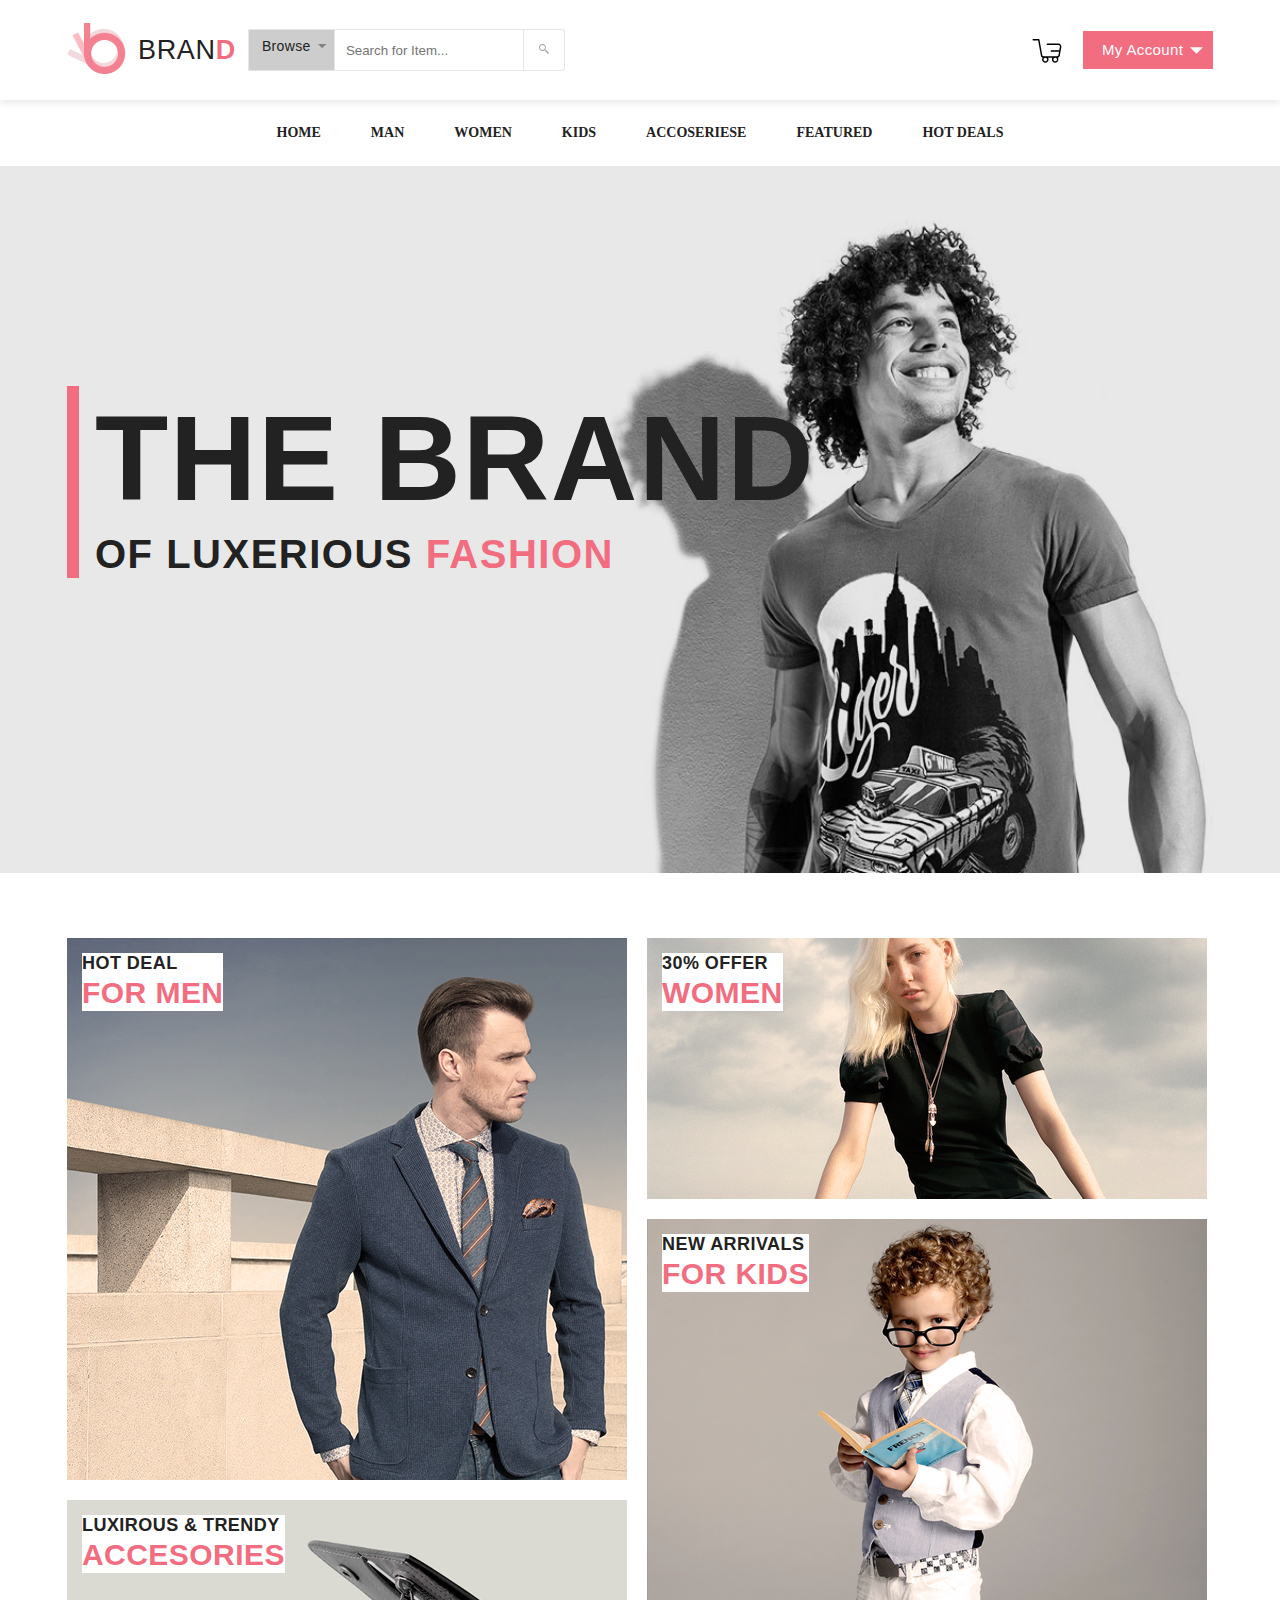
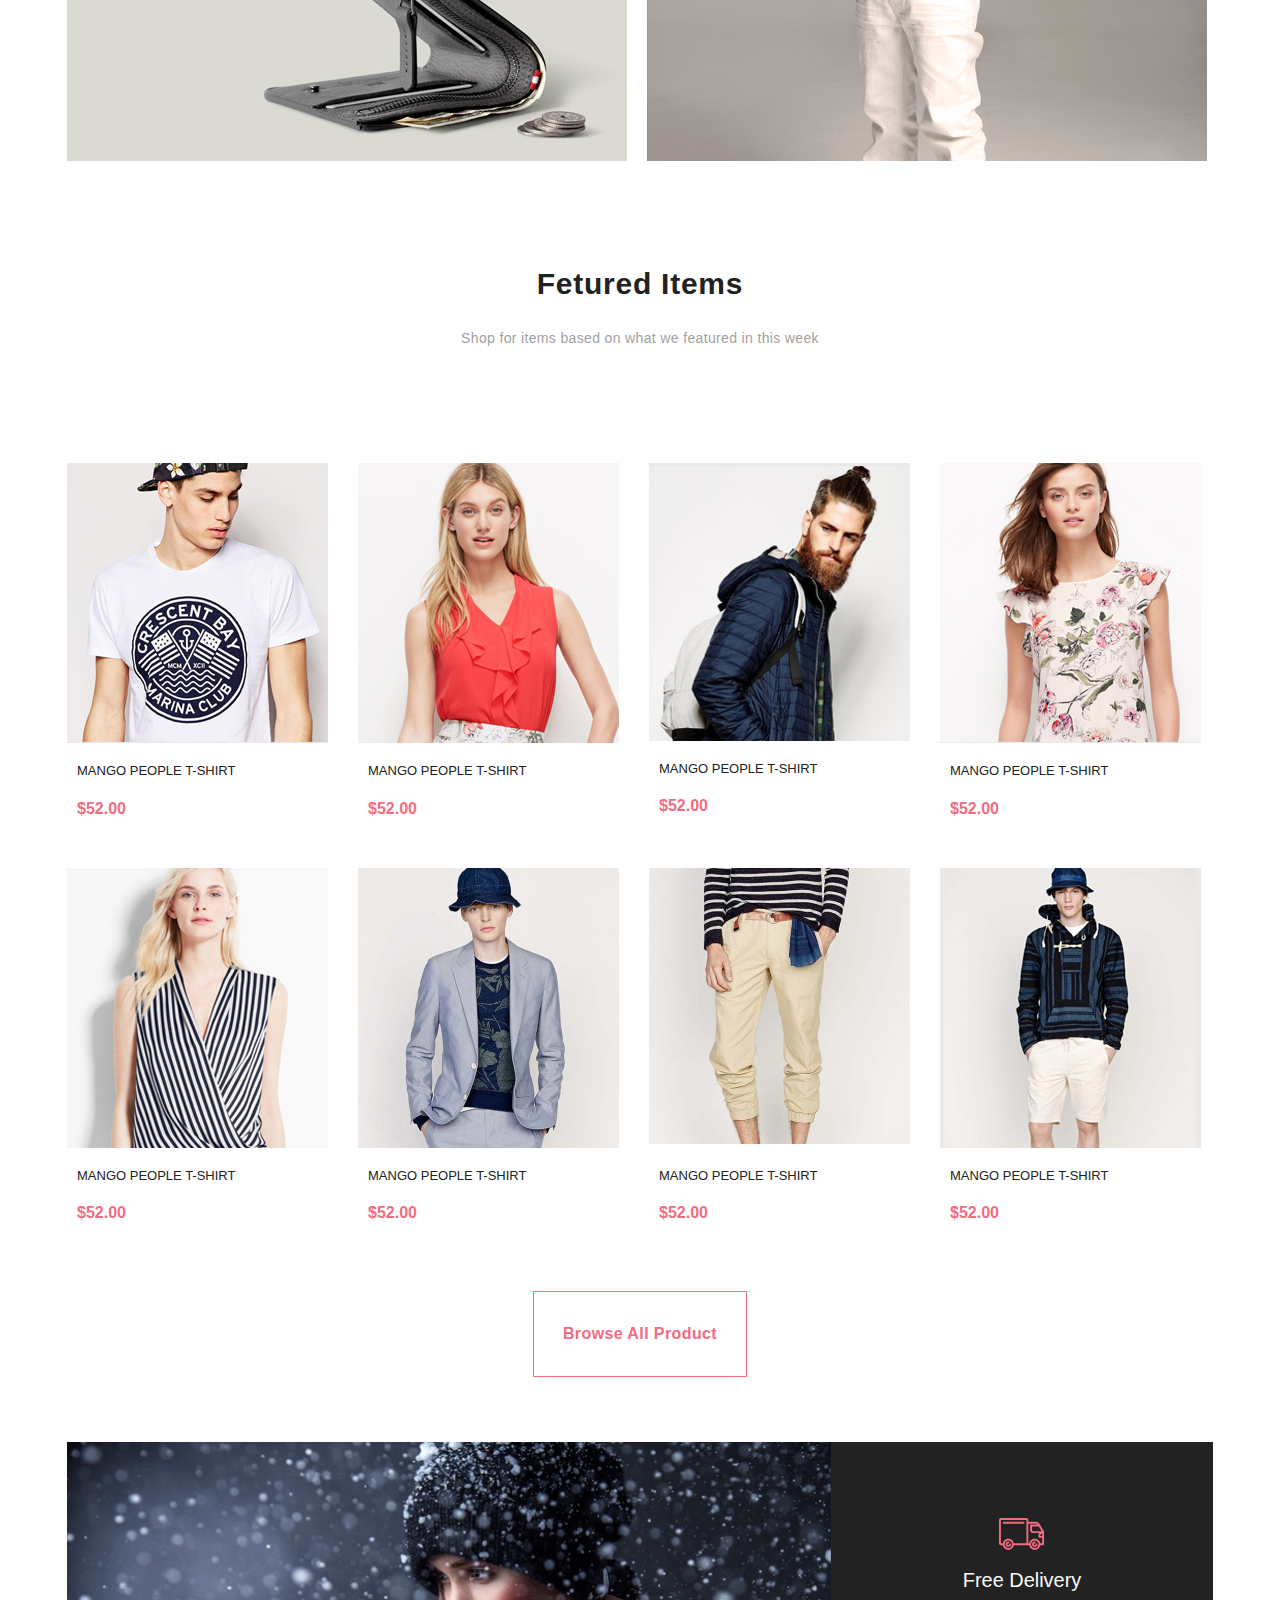
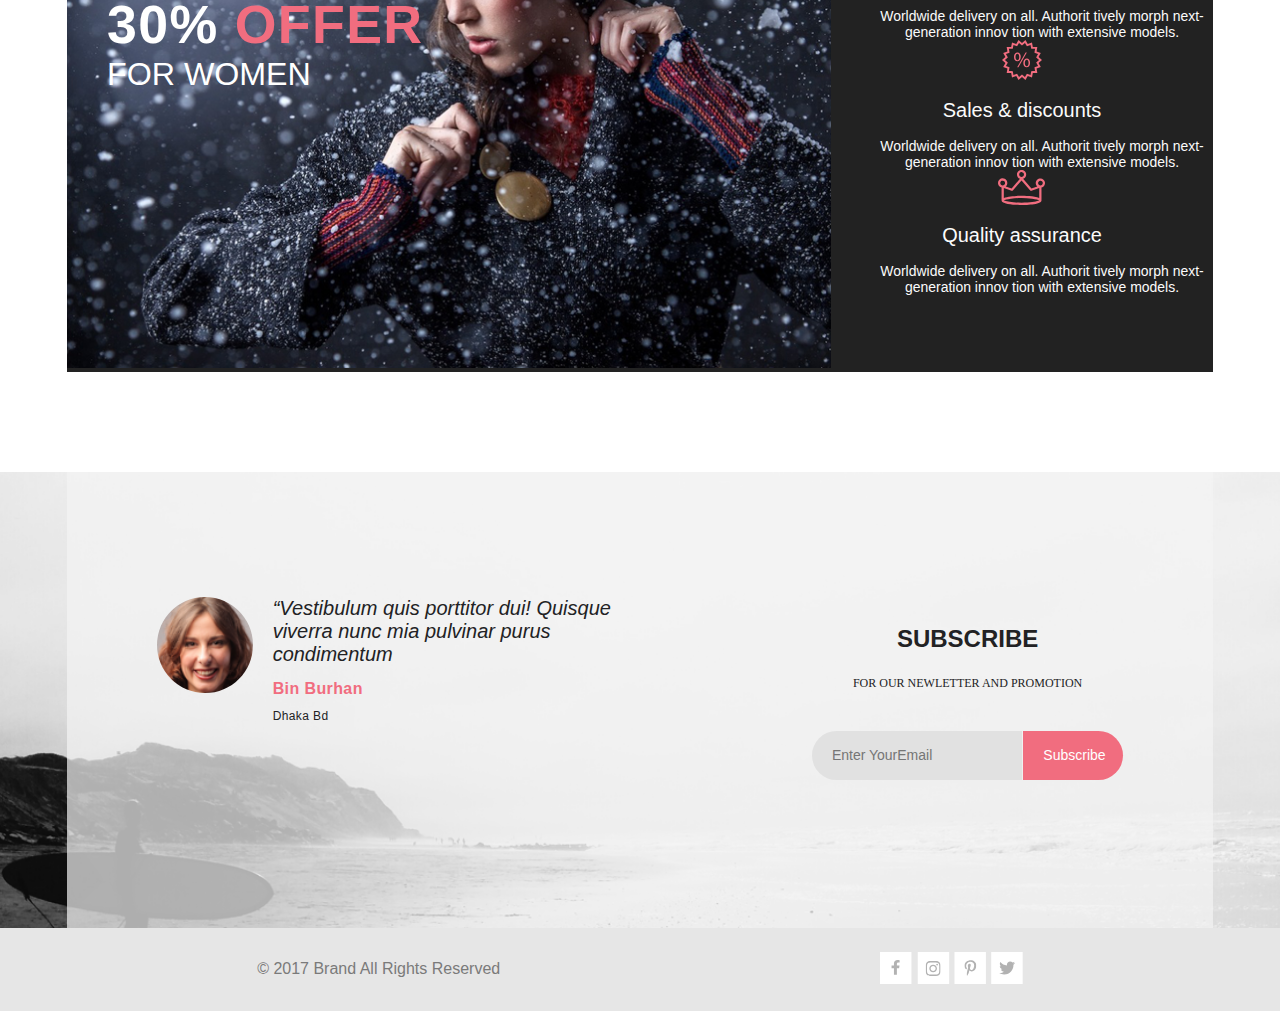
<file: index.html>
<!DOCTYPE html>
<html lang="en">
<head>
    <meta charset="UTF-8">
    <meta name="viewport" content="width=device-width, initial-scale=1.0">
    <title>Document</title>
    <link rel="stylesheet" href="./style.css">
</head>
<body>
    <header class="header center">
        <div class="header-left">
            <a href="./index.html"><img src="./img/group_2_18.png" alt=""></a>
            <a href="./index.html">
                <h1 class="header-left_brand">BRAN<span class="header-left_textd">D</span> </h1>
            </a>
            <form class="header-left-search">
                <details class="header-left-browse-button">
                    <summary class="header-left-summary"><span class="header-left-summary-heading">Browse</span> <svg
                            class="grey-triangle" version="1.1" id="Layer_1" xmlns="http://www.w3.org/2000/svg"
                            xmlns:xlink="http://www.w3.org/1999/xlink" x="0px" y="0px" viewBox="0 0 386.257 386.257"
                            style="enable-background:new 0 0 386.257 386.257;" xml:space="preserve">
                            <polygon points="0,96.879 193.129,289.379 386.257,96.879 " fill="#000000"
                                style="fill: #838383;"></polygon>
                        </svg></summary>
                    <div class="heder-left-browse-content">
                        <div class="browse-content-item">
                            <h3 class="menu-title">women</h3>
                            <a href="#" class="item-link">Dresses</a>
                            <a href="#" class="item-link">Tops</a>
                            <a href="#" class="item-link">Sweaters/Knits</a>
                            <a href="#" class="item-link">Jackets/Coats</a>
                            <a href="#" class="item-link">Blazers</a>
                            <a href="#" class="item-link">Denim</a>
                            <a href="#" class="item-link">Leggings/Pants</a>
                            <a href="#" class="item-link">Skirts/Shorts</a>
                            <a href="#" class="item-link">Accessories </a>
                            <h3 class="menu-title intro">men</h3>
                            <a href="#" class="item-link"> Tees/Tank</a>
                            <a href="#" class="item-link">Shirts/Polos</a>
                            <a href="#" class="item-link"> Sweaters</a>
                            <a href="#" class="item-link">Bags/Purses</a>
                            <a href="#" class="item-link">Swimwear/Underwear</a>
                            <a href="#" class="item-link">Nightwear</a>
                            <a href="#" class="item-link">Shoes</a>
                            <a href="#" class="item-link">Beauty</a>
                        </div>
                    </div>
                </details>

                <input class="header-left-search-input" type="text" placeholder="Search for Item...">
                <button class="header-left-search-button" type="submit">
                    <svg class="magnifier" xmlns="http://www.w3.org/2000/svg" x="0px" y="0px" width="100" height="100"
                        viewBox="0 0 24 24" style="fill:#a4a4a4;">
                        <path
                            d="M 9 2 C 5.1458514 2 2 5.1458514 2 9 C 2 12.854149 5.1458514 16 9 16 C 10.747998 16 12.345009 15.348024 13.574219 14.28125 L 14 14.707031 L 14 16 L 20 22 L 22 20 L 16 14 L 14.707031 14 L 14.28125 13.574219 C 15.348024 12.345009 16 10.747998 16 9 C 16 5.1458514 12.854149 2 9 2 z M 9 4 C 11.773268 4 14 6.2267316 14 9 C 14 11.773268 11.773268 14 9 14 C 6.2267316 14 4 11.773268 4 9 C 4 6.2267316 6.2267316 4 9 4 z">
                        </path>
                    </svg>
                </button>
            </form>
        </div>
        <div class="header-right">
            <svg class="icon-right" enable-background="new 0 0 40 40" id="Слой_1" version="1.1" viewBox="0 0 40 40"
                xml:space="preserve" xmlns="http://www.w3.org/2000/svg" xmlns:xlink="http://www.w3.org/1999/xlink">
                <g>
                    <path
                        d="M38.9,11.9c-0.8-0.9-1.9-1.5-3.1-1.5H20.4c-0.5,0-1,0.4-1,1c0,0.6,0.5,1,1,1h15.4c0.6,0,1.2,0.3,1.6,0.7   c0.4,0.5,0.6,1.1,0.4,1.7l-0.9,5h-11c-0.5,0-1,0.4-1,1s0.5,1,1,1h10.7l-0.9,4.8c-0.1,0.7-0.8,1.2-1.5,1.2H15   c-0.7,0-1.3-0.5-1.5-1.2L9.6,4.9c-0.1-0.5-0.5-0.8-1-0.8H0.9c-0.5,0-1,0.4-1,1s0.5,1,1,1h6.9l3.8,21c0.2,1.4,1.2,2.4,2.5,2.8   c-0.5,0.7-0.9,1.6-0.9,2.6c0,2.5,2,4.5,4.5,4.5c2.5,0,4.5-2,4.5-4.5c0-0.9-0.3-1.8-0.8-2.5h6.1c-0.5,0.7-0.8,1.6-0.8,2.5   c0,2.5,2,4.5,4.5,4.5c2.5,0,4.5-2,4.5-4.5c0-1-0.3-1.9-0.8-2.6c1.3-0.3,2.4-1.4,2.7-2.8l2.2-11.8C40,14.1,39.7,12.9,38.9,11.9z    M20.2,32.4c0,1.4-1.1,2.5-2.5,2.5s-2.5-1.1-2.5-2.5c0-1.4,1.1-2.5,2.5-2.5S20.2,31,20.2,32.4z M31.3,34.9c-1.4,0-2.5-1.1-2.5-2.5   c0-1.4,1.1-2.5,2.5-2.5c1.4,0,2.5,1.1,2.5,2.5C33.8,33.8,32.7,34.9,31.3,34.9z" />
                </g>
            </svg>
            <details class="header-right_button">
                <summary class="heder-right-summary"><span class="heder-right-summary-heading">My Account </span>
                    <svg class="grey-triangle" version="1.1" id="Layer_1" xmlns="http://www.w3.org/2000/svg"
                        xmlns:xlink="http://www.w3.org/1999/xlink" x="0px" y="0px" viewBox="0 0 386.257 386.257"
                        style="enable-background:new 0 0 386.257 386.257;" xml:space="preserve">
                        <polygon points="0,96.879 193.129,289.379 386.257,96.879 " fill="#fff" style="fill: #fff">
                        </polygon>
                    </svg>
                </summary>
                <div class="my-account-content">
                    <div class="my-account-item">
                        <a href="./product.html"><img class="my-account-img" src="./img/rectangle_5_copy_1256.png" alt=""></a>
                        <div>
                            <a href="./product.html">
                                <h3 class="my-account-item-heading">Rebox Zane</h3>
                            </a>
                            <div class="my-account-item-star">
                                <svg class="my-account-star" width="512" height="512" viewBox="0 0 512 512"
                                    style="color:#E4AB00" xmlns="http://www.w3.org/2000/svg" class="h-full w-full">
                                    <rect width="512" height="512" x="0" y="0" rx="38" fill="transparent"
                                        stroke="transparent" stroke-width="0" stroke-opacity="100%"
                                        paint-order="stroke"></rect><svg width="256px" height="256px"
                                        viewBox="0 0 24 24" fill="#E4AB00" x="128" y="128" role="img"
                                        style="display:inline-block;vertical-align:middle"
                                        xmlns="http://www.w3.org/2000/svg">
                                        <g fill="#E4AB00">
                                            <path fill="none" stroke="currentColor" stroke-linecap="round"
                                                stroke-linejoin="round" stroke-width="2"
                                                d="m12 2l3.09 6.26L22 9.27l-5 4.87l1.18 6.88L12 17.77l-6.18 3.25L7 14.14L2 9.27l6.91-1.01L12 2z" />
                                        </g>
                                    </svg>
                                </svg>
                                <svg class="my-account-star" width="512" height="512" viewBox="0 0 512 512"
                                    style="color:#E4AB00" xmlns="http://www.w3.org/2000/svg" class="h-full w-full">
                                    <rect width="512" height="512" x="0" y="0" rx="38" fill="transparent"
                                        stroke="transparent" stroke-width="0" stroke-opacity="100%"
                                        paint-order="stroke"></rect><svg width="256px" height="256px"
                                        viewBox="0 0 24 24" fill="#E4AB00" x="128" y="128" role="img"
                                        style="display:inline-block;vertical-align:middle"
                                        xmlns="http://www.w3.org/2000/svg">
                                        <g fill="#E4AB00">
                                            <path fill="none" stroke="currentColor" stroke-linecap="round"
                                                stroke-linejoin="round" stroke-width="2"
                                                d="m12 2l3.09 6.26L22 9.27l-5 4.87l1.18 6.88L12 17.77l-6.18 3.25L7 14.14L2 9.27l6.91-1.01L12 2z" />
                                        </g>
                                    </svg>
                                </svg>
                                <svg class="my-account-star" width="512" height="512" viewBox="0 0 512 512"
                                    style="color:#E4AB00" xmlns="http://www.w3.org/2000/svg" class="h-full w-full">
                                    <rect width="512" height="512" x="0" y="0" rx="38" fill="transparent"
                                        stroke="transparent" stroke-width="0" stroke-opacity="100%"
                                        paint-order="stroke"></rect><svg width="256px" height="256px"
                                        viewBox="0 0 24 24" fill="#E4AB00" x="128" y="128" role="img"
                                        style="display:inline-block;vertical-align:middle"
                                        xmlns="http://www.w3.org/2000/svg">
                                        <g fill="#E4AB00">
                                            <path fill="none" stroke="currentColor" stroke-linecap="round"
                                                stroke-linejoin="round" stroke-width="2"
                                                d="m12 2l3.09 6.26L22 9.27l-5 4.87l1.18 6.88L12 17.77l-6.18 3.25L7 14.14L2 9.27l6.91-1.01L12 2z" />
                                        </g>
                                    </svg>
                                </svg>
                                <svg class="my-account-star" width="512" height="512" viewBox="0 0 512 512"
                                    style="color:#E4AB00" xmlns="http://www.w3.org/2000/svg" class="h-full w-full">
                                    <rect width="512" height="512" x="0" y="0" rx="38" fill="transparent"
                                        stroke="transparent" stroke-width="0" stroke-opacity="100%"
                                        paint-order="stroke"></rect><svg width="256px" height="256px"
                                        viewBox="0 0 24 24" fill="#E4AB00" x="128" y="128" role="img"
                                        style="display:inline-block;vertical-align:middle"
                                        xmlns="http://www.w3.org/2000/svg">
                                        <g fill="#E4AB00">
                                            <path fill="none" stroke="currentColor" stroke-linecap="round"
                                                stroke-linejoin="round" stroke-width="2"
                                                d="m12 2l3.09 6.26L22 9.27l-5 4.87l1.18 6.88L12 17.77l-6.18 3.25L7 14.14L2 9.27l6.91-1.01L12 2z" />
                                        </g>
                                    </svg>
                                </svg>
                                <svg class="my-account-star" width="512" height="512" viewBox="0 0 512 512"
                                    style="color:#E4AB00" xmlns="http://www.w3.org/2000/svg" class="h-full w-full">
                                    <rect width="512" height="512" x="0" y="0" rx="38" fill="transparent"
                                        stroke="transparent" stroke-width="0" stroke-opacity="100%"
                                        paint-order="stroke"></rect><svg width="256px" height="256px"
                                        viewBox="0 0 24 24" fill="#E4AB00" x="128" y="128" role="img"
                                        style="display:inline-block;vertical-align:middle"
                                        xmlns="http://www.w3.org/2000/svg">
                                        <g fill="#E4AB00">
                                            <path fill="none" stroke="currentColor" stroke-linecap="round"
                                                stroke-linejoin="round" stroke-width="2"
                                                d="m12 2l3.09 6.26L22 9.27l-5 4.87l1.18 6.88L12 17.77l-6.18 3.25L7 14.14L2 9.27l6.91-1.01L12 2z" />
                                        </g>
                                    </svg>
                                </svg>
                            </div>

                            <h1 class="my-account-price">1 x $250</h1>
                        </div>
                        <button class="my-account-button-add">
                            <?xml version="1.0" encoding="UTF-8"?>
                            <svg class="my-account-add" xmlns="http://www.w3.org/2000/svg" id="Layer_1"
                                data-name="Layer 1" viewBox="0 0 24 24">
                                <path
                                    d="m16.5,13.5c0,.553-.447,1-1,1h-2.5v2.5c0,.553-.447,1-1,1s-1-.447-1-1v-2.5h-2.5c-.553,0-1-.447-1-1s.447-1,1-1h2.5v-2.5c0-.553.447-1,1-1s1,.447,1,1v2.5h2.5c.553,0,1,.447,1,1Zm6.5-8.5c0,.553-.447,1-1,1h-.886l-1.277,13.472c-.244,2.581-2.384,4.528-4.977,4.528h-5.728c-2.59,0-4.729-1.943-4.977-4.521l-1.296-13.479h-.861c-.553,0-1-.447-1-1s.447-1,1-1h4.101c.465-2.279,2.485-4,4.899-4h2c2.414,0,4.435,1.721,4.899,4h4.101c.553,0,1,.447,1,1Zm-14.828-1h7.656c-.413-1.164-1.524-2-2.828-2h-2c-1.304,0-2.415.836-2.828,2Zm10.934,2H4.87l1.277,13.287c.149,1.547,1.433,2.713,2.986,2.713h5.728c1.556,0,2.839-1.168,2.986-2.717l1.259-13.283Z" />
                            </svg>
                        </button>
                    </div>
                    <div class="my-account-item">
                        <a href="./product.html"><img class="my-account-img" src="./img/rectangle_5_copy_1256.png" alt=""></a>
                        <div>
                            <a href="./product.html">
                                <h3 class="my-account-item-heading">Rebox Zane</h3>
                            </a>
                            <div class="my-account-item-star">
                                <svg class="my-account-star" width="512" height="512" viewBox="0 0 512 512"
                                    style="color:#E4AB00" xmlns="http://www.w3.org/2000/svg" class="h-full w-full">
                                    <rect width="512" height="512" x="0" y="0" rx="38" fill="transparent"
                                        stroke="transparent" stroke-width="0" stroke-opacity="100%"
                                        paint-order="stroke"></rect><svg width="256px" height="256px"
                                        viewBox="0 0 24 24" fill="#E4AB00" x="128" y="128" role="img"
                                        style="display:inline-block;vertical-align:middle"
                                        xmlns="http://www.w3.org/2000/svg">
                                        <g fill="#E4AB00">
                                            <path fill="none" stroke="currentColor" stroke-linecap="round"
                                                stroke-linejoin="round" stroke-width="2"
                                                d="m12 2l3.09 6.26L22 9.27l-5 4.87l1.18 6.88L12 17.77l-6.18 3.25L7 14.14L2 9.27l6.91-1.01L12 2z" />
                                        </g>
                                    </svg>
                                </svg>
                                <svg class="my-account-star" width="512" height="512" viewBox="0 0 512 512"
                                    style="color:#E4AB00" xmlns="http://www.w3.org/2000/svg" class="h-full w-full">
                                    <rect width="512" height="512" x="0" y="0" rx="38" fill="transparent"
                                        stroke="transparent" stroke-width="0" stroke-opacity="100%"
                                        paint-order="stroke"></rect><svg width="256px" height="256px"
                                        viewBox="0 0 24 24" fill="#E4AB00" x="128" y="128" role="img"
                                        style="display:inline-block;vertical-align:middle"
                                        xmlns="http://www.w3.org/2000/svg">
                                        <g fill="#E4AB00">
                                            <path fill="none" stroke="currentColor" stroke-linecap="round"
                                                stroke-linejoin="round" stroke-width="2"
                                                d="m12 2l3.09 6.26L22 9.27l-5 4.87l1.18 6.88L12 17.77l-6.18 3.25L7 14.14L2 9.27l6.91-1.01L12 2z" />
                                        </g>
                                    </svg>
                                </svg>
                                <svg class="my-account-star" width="512" height="512" viewBox="0 0 512 512"
                                    style="color:#E4AB00" xmlns="http://www.w3.org/2000/svg" class="h-full w-full">
                                    <rect width="512" height="512" x="0" y="0" rx="38" fill="transparent"
                                        stroke="transparent" stroke-width="0" stroke-opacity="100%"
                                        paint-order="stroke"></rect><svg width="256px" height="256px"
                                        viewBox="0 0 24 24" fill="#E4AB00" x="128" y="128" role="img"
                                        style="display:inline-block;vertical-align:middle"
                                        xmlns="http://www.w3.org/2000/svg">
                                        <g fill="#E4AB00">
                                            <path fill="none" stroke="currentColor" stroke-linecap="round"
                                                stroke-linejoin="round" stroke-width="2"
                                                d="m12 2l3.09 6.26L22 9.27l-5 4.87l1.18 6.88L12 17.77l-6.18 3.25L7 14.14L2 9.27l6.91-1.01L12 2z" />
                                        </g>
                                    </svg>
                                </svg>
                                <svg class="my-account-star" width="512" height="512" viewBox="0 0 512 512"
                                    style="color:#E4AB00" xmlns="http://www.w3.org/2000/svg" class="h-full w-full">
                                    <rect width="512" height="512" x="0" y="0" rx="38" fill="transparent"
                                        stroke="transparent" stroke-width="0" stroke-opacity="100%"
                                        paint-order="stroke"></rect><svg width="256px" height="256px"
                                        viewBox="0 0 24 24" fill="#E4AB00" x="128" y="128" role="img"
                                        style="display:inline-block;vertical-align:middle"
                                        xmlns="http://www.w3.org/2000/svg">
                                        <g fill="#E4AB00">
                                            <path fill="none" stroke="currentColor" stroke-linecap="round"
                                                stroke-linejoin="round" stroke-width="2"
                                                d="m12 2l3.09 6.26L22 9.27l-5 4.87l1.18 6.88L12 17.77l-6.18 3.25L7 14.14L2 9.27l6.91-1.01L12 2z" />
                                        </g>
                                    </svg>
                                </svg>
                                <svg class="my-account-star" width="512" height="512" viewBox="0 0 512 512"
                                    style="color:#E4AB00" xmlns="http://www.w3.org/2000/svg" class="h-full w-full">
                                    <rect width="512" height="512" x="0" y="0" rx="38" fill="transparent"
                                        stroke="transparent" stroke-width="0" stroke-opacity="100%"
                                        paint-order="stroke"></rect><svg width="256px" height="256px"
                                        viewBox="0 0 24 24" fill="#E4AB00" x="128" y="128" role="img"
                                        style="display:inline-block;vertical-align:middle"
                                        xmlns="http://www.w3.org/2000/svg">
                                        <g fill="#E4AB00">
                                            <path fill="none" stroke="currentColor" stroke-linecap="round"
                                                stroke-linejoin="round" stroke-width="2"
                                                d="m12 2l3.09 6.26L22 9.27l-5 4.87l1.18 6.88L12 17.77l-6.18 3.25L7 14.14L2 9.27l6.91-1.01L12 2z" />
                                        </g>
                                    </svg>
                                </svg>
                            </div>

                            <h1 class="my-account-price">1 x $250</h1>
                        </div>
                        <button class="my-account-button-add">
                            <?xml version="1.0" encoding="UTF-8"?>
                            <svg class="my-account-add" xmlns="http://www.w3.org/2000/svg" id="Layer_1"
                                data-name="Layer 1" viewBox="0 0 24 24">
                                <path
                                    d="m16.5,13.5c0,.553-.447,1-1,1h-2.5v2.5c0,.553-.447,1-1,1s-1-.447-1-1v-2.5h-2.5c-.553,0-1-.447-1-1s.447-1,1-1h2.5v-2.5c0-.553.447-1,1-1s1,.447,1,1v2.5h2.5c.553,0,1,.447,1,1Zm6.5-8.5c0,.553-.447,1-1,1h-.886l-1.277,13.472c-.244,2.581-2.384,4.528-4.977,4.528h-5.728c-2.59,0-4.729-1.943-4.977-4.521l-1.296-13.479h-.861c-.553,0-1-.447-1-1s.447-1,1-1h4.101c.465-2.279,2.485-4,4.899-4h2c2.414,0,4.435,1.721,4.899,4h4.101c.553,0,1,.447,1,1Zm-14.828-1h7.656c-.413-1.164-1.524-2-2.828-2h-2c-1.304,0-2.415.836-2.828,2Zm10.934,2H4.87l1.277,13.287c.149,1.547,1.433,2.713,2.986,2.713h5.728c1.556,0,2.839-1.168,2.986-2.717l1.259-13.283Z" />
                            </svg>
                        </button>
                    </div>
                    
                    <div class="my-account-order">
                        <h3 class="my-account-order-text">TOTAL</h3>
                        <h3 class="my-account-order-text">$500.00</h3>
                    </div>
                    <form action="./checkout.html">
                        <button class="my-account-button-checkout" type="submit"><span
                                class="checkout-button-heading">Checkout</span></button>
                    </form>
                    <form action="./cart.html">
                        <button class="my-account-button-checkout" type="submit"><span
                                class="checkout-button-heading">Go to cart</span></button>
                    </form>

                </div>
            </details>

        </div>

    </header>
    <nav class="navigation center">
        <div class="container">
            <ul class="menu">
                <li class="menu-list"><a class="menu-link" href="#">Home</a>
                    <div class="menu-box">
                        <div class="menu-item">
                            <h3 class="menu-title">women</h3>
                            <a href="#" class="item-link">Dresses</a>
                            <a href="#" class="item-link">Tops</a>
                            <a href="#" class="item-link">Sweaters/Knits</a>
                            <a href="#" class="item-link">Jackets/Coats</a>
                            <a href="#" class="item-link">Blazers</a>
                            <a href="#" class="item-link">Denim</a>
                            <a href="#" class="item-link">Leggings/Pants</a>
                            <a href="#" class="item-link">Skirts/Shorts</a>
                            <a href="#" class="item-link">Accessories </a>
                            <a href="#" class="item-link">Bags/Purses</a>
                            <a href="#" class="item-link">Swimwear/Underwear</a>
                            <a href="#" class="item-link">Nightwear</a>
                            <a href="#" class="item-link">Shoes</a>
                            <a href="#" class="item-link">Beauty</a>
                        </div>
                        <div class="menu-item">
                            <h3 class="menu-title">women</h3>
                            <a href="#" class="item-link">Dresses</a>
                            <a href="#" class="item-link">Tops</a>
                            <a href="#" class="item-link">Sweaters/Knits</a>
                            <h3 class="menu-title intro">women</h3>
                            <a href="#" class="item-link"> Dresses Tops</a>
                            <a href="#" class="item-link">Sweaters/Knits</a>
                            <a href="#" class="item-link"> Jackets/Coats</a>
                        </div>
                        <div class="menu-item">
                            <h3 class="menu-title">women</h3>
                            <a href="#" class="item-link">Dresses</a>
                            <a href="#" class="item-link">Tops</a>
                            <a href="#" class="item-link">Sweaters/Knits</a>
                            <a href="#" class="item-link">Jackets/Coats</a>
                            <div class="menu-sale">
                                <img class="menu-img" src="./img/rectangle_23_1802.png" alt="super sale">
                                <h3 class="menu-img-text">Super <br> sale!</h3>
                            </div>

                        </div>
                    </div>
                </li>
                <li class="menu-list"><a class="menu-link" href="#">Man</a>
                    <div class="menu-box">
                        <div class="menu-item">
                            <h3 class="menu-title">women</h3>
                            <a href="#" class="item-link">Dresses</a>
                            <a href="#" class="item-link">Tops</a>
                            <a href="#" class="item-link">Sweaters/Knits</a>
                            <a href="#" class="item-link">Jackets/Coats</a>
                            <a href="#" class="item-link">Blazers</a>
                            <a href="#" class="item-link">Denim</a>
                            <a href="#" class="item-link">Leggings/Pants</a>
                            <a href="#" class="item-link">Skirts/Shorts</a>
                            <a href="#" class="item-link">Accessories </a>
                            <a href="#" class="item-link">Bags/Purses</a>
                            <a href="#" class="item-link">Swimwear/Underwear</a>
                            <a href="#" class="item-link">Nightwear</a>
                            <a href="#" class="item-link">Shoes</a>
                            <a href="#" class="item-link">Beauty</a>
                        </div>
                        <div class="menu-item">
                            <h3 class="menu-title">women</h3>
                            <a href="#" class="item-link">Dresses</a>
                            <a href="#" class="item-link">Tops</a>
                            <a href="#" class="item-link">Sweaters/Knits</a>
                            <h3 class="menu-title intro">women</h3>
                            <a href="#" class="item-link"> Dresses Tops</a>
                            <a href="#" class="item-link">Sweaters/Knits</a>
                            <a href="#" class="item-link"> Jackets/Coats</a>
                        </div>
                        <div class="menu-item">
                            <h3 class="menu-title">women</h3>
                            <a href="#" class="item-link">Dresses</a>
                            <a href="#" class="item-link">Tops</a>
                            <a href="#" class="item-link">Sweaters/Knits</a>
                            <a href="#" class="item-link">Jackets/Coats</a>
                            <div class="menu-sale">
                                <img class="menu-img" src="./img/rectangle_23_1802.png" alt="super sale">
                                <h3 class="menu-img-text">Super <br> sale!</h3>
                            </div>

                        </div>
                    </div>
                </li>
                <li class="menu-list"><a class="menu-link" href="#">Women</a>
                    <div class="menu-box">
                        <div class="menu-item">
                            <h3 class="menu-title">women</h3>
                            <a href="#" class="item-link">Dresses</a>
                            <a href="#" class="item-link">Tops</a>
                            <a href="#" class="item-link">Sweaters/Knits</a>
                            <a href="#" class="item-link">Jackets/Coats</a>
                            <a href="#" class="item-link">Blazers</a>
                            <a href="#" class="item-link">Denim</a>
                            <a href="#" class="item-link">Leggings/Pants</a>
                            <a href="#" class="item-link">Skirts/Shorts</a>
                            <a href="#" class="item-link">Accessories </a>
                            <a href="#" class="item-link">Bags/Purses</a>
                            <a href="#" class="item-link">Swimwear/Underwear</a>
                            <a href="#" class="item-link">Nightwear</a>
                            <a href="#" class="item-link">Shoes</a>
                            <a href="#" class="item-link">Beauty</a>
                        </div>
                        <div class="menu-item">
                            <h3 class="menu-title">women</h3>
                            <a href="#" class="item-link">Dresses</a>
                            <a href="#" class="item-link">Tops</a>
                            <a href="#" class="item-link">Sweaters/Knits</a>
                            <h3 class="menu-title intro">women</h3>
                            <a href="#" class="item-link"> Dresses Tops</a>
                            <a href="#" class="item-link">Sweaters/Knits</a>
                            <a href="#" class="item-link"> Jackets/Coats</a>
                        </div>
                        <div class="menu-item">
                            <h3 class="menu-title">women</h3>
                            <a href="#" class="item-link">Dresses</a>
                            <a href="#" class="item-link">Tops</a>
                            <a href="#" class="item-link">Sweaters/Knits</a>
                            <a href="#" class="item-link">Jackets/Coats</a>
                            <div class="menu-sale">
                                <img class="menu-img" src="./img/rectangle_23_1802.png" alt="super sale">
                                <h3 class="menu-img-text">Super <br> sale!</h3>
                            </div>

                        </div>
                    </div>
                </li>
                <li class="menu-list"><a class="menu-link" href="#">Kids</a>
                    <div class="menu-box">
                        <div class="menu-item">
                            <h3 class="menu-title">women</h3>
                            <a href="#" class="item-link">Dresses</a>
                            <a href="#" class="item-link">Tops</a>
                            <a href="#" class="item-link">Sweaters/Knits</a>
                            <a href="#" class="item-link">Jackets/Coats</a>
                            <a href="#" class="item-link">Blazers</a>
                            <a href="#" class="item-link">Denim</a>
                            <a href="#" class="item-link">Leggings/Pants</a>
                            <a href="#" class="item-link">Skirts/Shorts</a>
                            <a href="#" class="item-link">Accessories </a>
                            <a href="#" class="item-link">Bags/Purses</a>
                            <a href="#" class="item-link">Swimwear/Underwear</a>
                            <a href="#" class="item-link">Nightwear</a>
                            <a href="#" class="item-link">Shoes</a>
                            <a href="#" class="item-link">Beauty</a>
                        </div>
                        <div class="menu-item">
                            <h3 class="menu-title">women</h3>
                            <a href="#" class="item-link">Dresses</a>
                            <a href="#" class="item-link">Tops</a>
                            <a href="#" class="item-link">Sweaters/Knits</a>
                            <h3 class="menu-title intro">women</h3>
                            <a href="#" class="item-link"> Dresses Tops</a>
                            <a href="#" class="item-link">Sweaters/Knits</a>
                            <a href="#" class="item-link"> Jackets/Coats</a>
                        </div>
                        <div class="menu-item">
                            <h3 class="menu-title">women</h3>
                            <a href="#" class="item-link">Dresses</a>
                            <a href="#" class="item-link">Tops</a>
                            <a href="#" class="item-link">Sweaters/Knits</a>
                            <a href="#" class="item-link">Jackets/Coats</a>
                            <div class="menu-sale">
                                <img class="menu-img" src="./img/rectangle_23_1802.png" alt="super sale">
                                <h3 class="menu-img-text">Super <br> sale!</h3>
                            </div>

                        </div>
                    </div>
                </li>
                <li class="menu-list"><a class="menu-link" href="#">Accoseriese</a>
                    <div class="menu-box">
                        <div class="menu-item">
                            <h3 class="menu-title">women</h3>
                            <a href="#" class="item-link">Dresses</a>
                            <a href="#" class="item-link">Tops</a>
                            <a href="#" class="item-link">Sweaters/Knits</a>
                            <a href="#" class="item-link">Jackets/Coats</a>
                            <a href="#" class="item-link">Blazers</a>
                            <a href="#" class="item-link">Denim</a>
                            <a href="#" class="item-link">Leggings/Pants</a>
                            <a href="#" class="item-link">Skirts/Shorts</a>
                            <a href="#" class="item-link">Accessories </a>
                            <a href="#" class="item-link">Bags/Purses</a>
                            <a href="#" class="item-link">Swimwear/Underwear</a>
                            <a href="#" class="item-link">Nightwear</a>
                            <a href="#" class="item-link">Shoes</a>
                            <a href="#" class="item-link">Beauty</a>
                        </div>
                        <div class="menu-item">
                            <h3 class="menu-title">women</h3>
                            <a href="#" class="item-link">Dresses</a>
                            <a href="#" class="item-link">Tops</a>
                            <a href="#" class="item-link">Sweaters/Knits</a>
                            <h3 class="menu-title intro">women</h3>
                            <a href="#" class="item-link"> Dresses Tops</a>
                            <a href="#" class="item-link">Sweaters/Knits</a>
                            <a href="#" class="item-link"> Jackets/Coats</a>
                        </div>
                        <div class="menu-item">
                            <h3 class="menu-title">women</h3>
                            <a href="#" class="item-link">Dresses</a>
                            <a href="#" class="item-link">Tops</a>
                            <a href="#" class="item-link">Sweaters/Knits</a>
                            <a href="#" class="item-link">Jackets/Coats</a>
                            <div class="menu-sale">
                                <img class="menu-img" src="./img/rectangle_23_1802.png" alt="super sale">
                                <h3 class="menu-img-text">Super <br> sale!</h3>
                            </div>

                        </div>
                    </div>
                </li>
                <li class="menu-list last"><a class="menu-link" href="#">Featured</a>
                    <div class="menu-box">
                        <div class="menu-item">
                            <h3 class="menu-title">women</h3>
                            <a href="#" class="item-link">Dresses</a>
                            <a href="#" class="item-link">Tops</a>
                            <a href="#" class="item-link">Sweaters/Knits</a>
                            <a href="#" class="item-link">Jackets/Coats</a>
                            <a href="#" class="item-link">Blazers</a>
                            <a href="#" class="item-link">Denim</a>
                            <a href="#" class="item-link">Leggings/Pants</a>
                            <a href="#" class="item-link">Skirts/Shorts</a>
                            <a href="#" class="item-link">Accessories </a>
                            <a href="#" class="item-link">Bags/Purses</a>
                            <a href="#" class="item-link">Swimwear/Underwear</a>
                            <a href="#" class="item-link">Nightwear</a>
                            <a href="#" class="item-link">Shoes</a>
                            <a href="#" class="item-link">Beauty</a>
                        </div>
                        <div class="menu-item">
                            <h3 class="menu-title">women</h3>
                            <a href="#" class="item-link">Dresses</a>
                            <a href="#" class="item-link">Tops</a>
                            <a href="#" class="item-link">Sweaters/Knits</a>
                            <h3 class="menu-title intro">women</h3>
                            <a href="#" class="item-link"> Dresses Tops</a>
                            <a href="#" class="item-link">Sweaters/Knits</a>
                            <a href="#" class="item-link"> Jackets/Coats</a>
                        </div>
                        <div class="menu-item">
                            <h3 class="menu-title">women</h3>
                            <a href="#" class="item-link">Dresses</a>
                            <a href="#" class="item-link">Tops</a>
                            <a href="#" class="item-link">Sweaters/Knits</a>
                            <a href="#" class="item-link">Jackets/Coats</a>
                            <div class="menu-sale">
                                <img class="menu-img" src="./img/rectangle_23_1802.png" alt="super sale">
                                <h3 class="menu-img-text">Super <br> sale!</h3>
                            </div>

                        </div>
                    </div>
                </li>
                <li class="menu-list last"><a class="menu-link" href="#">Hot Deals</a>
                    <div class="menu-box">
                        <div class="menu-item">
                            <h3 class="menu-title">women</h3>
                            <a href="#" class="item-link">Dresses</a>
                            <a href="#" class="item-link">Tops</a>
                            <a href="#" class="item-link">Sweaters/Knits</a>
                            <a href="#" class="item-link">Jackets/Coats</a>
                            <a href="#" class="item-link">Blazers</a>
                            <a href="#" class="item-link">Denim</a>
                            <a href="#" class="item-link">Leggings/Pants</a>
                            <a href="#" class="item-link">Skirts/Shorts</a>
                            <a href="#" class="item-link">Accessories </a>
                            <a href="#" class="item-link">Bags/Purses</a>
                            <a href="#" class="item-link">Swimwear/Underwear</a>
                            <a href="#" class="item-link">Nightwear</a>
                            <a href="#" class="item-link">Shoes</a>
                            <a href="#" class="item-link">Beauty</a>
                        </div>
                        <div class="menu-item">
                            <h3 class="menu-title">women</h3>
                            <a href="#" class="item-link">Dresses</a>
                            <a href="#" class="item-link">Tops</a>
                            <a href="#" class="item-link">Sweaters/Knits</a>
                            <h3 class="menu-title intro">women</h3>
                            <a href="#" class="item-link"> Dresses Tops</a>
                            <a href="#" class="item-link">Sweaters/Knits</a>
                            <a href="#" class="item-link"> Jackets/Coats</a>
                        </div>
                        <div class="menu-item">
                            <h3 class="menu-title">women</h3>
                            <a href="#" class="item-link">Dresses</a>
                            <a href="#" class="item-link">Tops</a>
                            <a href="#" class="item-link">Sweaters/Knits</a>
                            <a href="#" class="item-link">Jackets/Coats</a>
                            <div class="menu-sale">
                                <img class="menu-img" src="./img/rectangle_23_1802.png" alt="super sale">
                                <h3 class="menu-img-text">Super <br> sale!</h3>
                            </div>

                        </div>
                    </div>
                </li>

            </ul>

        </div>

    </nav>
    <section class="slider center">
        <div class="slider__heading">
            <h1>THE BRAND</h1>
            <h2>OF LUXERIOUS <span class="slider__heading_pink-colored">FASHION</span></h2>

        </div>

    </section>
    <section class="category center">
        <div class="category__item big-card1">
            <img src="./img/rectangle_19_1130.png" alt="men">
            <h3>hOT dEAL
                <br>
                <span class="category__pink-color">for men</span>
            </h3>

        </div>
        <div class="category__item">
            <img src="./img/rectangle_19_copy_1136.png" alt="women">
            <h3>30% offer
                <br>
                <span class="category__pink-color">women</span>
            </h3>
        </div>
        <div class="category__item">
            <img src="./img/rectangle_19_copy_3_1144.png" alt="ACCESORIES">
            <h3>LUXIROUS & trendy
                <br>
                <span class="category__pink-color">ACCESORIES</span>
            </h3>
        </div>
        <div class="category__item big-card2">
            <img src="./img/rectangle_19_copy_2_1137.png" alt="kids">
            <h3>new arrivals
                <br>
                <span class="category__pink-color">FOR kids</span>
            </h3>
        </div>


    </section>
    <div class="featuerd_items_header">
        <h2>Fetured Items</h2>
        <p>Shop for items based on what we featured in this week</p>
    </div>
    <section class="product-box center">
        <article class="product">
            <div class="product__img_wrapper">
                <form action="./cart.html">
                    <button class="card_button" type="button">
                        <svg width="27" height="25" viewBox="0 0 27 25" fill="none" xmlns="http://www.w3.org/2000/svg">
                            <path
                                d="M21.9521 23.2662H21.8397C21.2306 23.2662 20.7188 22.7666 20.6746 22.1289C20.6302 21.4602 21.1187 20.8781 21.7637 20.8341C21.7891 20.8324 21.8156 20.8315 21.8417 20.8315C22.4587 20.8315 22.9755 21.3214 23.0213 21.9482C23.0331 22.1967 22.9926 22.5509 22.7371 22.8434L22.7312 22.8502L22.7254 22.8571C22.5287 23.0907 22.2619 23.2316 21.9521 23.2662ZM8.22003 23.2599C7.56946 23.2599 7.04022 22.7169 7.04022 22.0496C7.04022 21.3827 7.56946 20.8401 8.22003 20.8401C8.87061 20.8401 9.39984 21.3827 9.39984 22.0496C9.39984 22.7169 8.87061 23.2599 8.22003 23.2599Z"
                                fill="white" />
                            <path
                                d="M21.8765 22.2662C21.9215 22.2549 21.9428 22.2339 21.9605 22.2129C21.9683 22.2037 21.9761 22.1946 21.9839 22.1855C22.0204 22.1438 22.0237 22.0553 22.0229 22.0105C22.0097 21.9044 21.9189 21.8315 21.8417 21.8315C21.838 21.8315 21.8341 21.8317 21.8317 21.8318C21.7536 21.8372 21.6658 21.9409 21.6724 22.0625C21.6818 22.1793 21.7679 22.2662 21.8397 22.2662H21.8765ZM8.22003 22.2599C8.31921 22.2599 8.39984 22.1655 8.39984 22.0496C8.39984 21.9341 8.31921 21.8401 8.22003 21.8401C8.12091 21.8401 8.04022 21.9341 8.04022 22.0496C8.04022 22.1655 8.12091 22.2599 8.22003 22.2599ZM21.9999 24.2662C21.9522 24.2662 21.8883 24.2662 21.8397 24.2662C20.7021 24.2662 19.7571 23.3545 19.677 22.198C19.5969 20.9929 20.4942 19.9183 21.6957 19.8364C21.7446 19.8331 21.7933 19.8315 21.8417 19.8315C22.9804 19.8315 23.9418 20.7324 24.0195 21.8884C24.051 22.4915 23.8746 23.0612 23.4903 23.5012C23.106 23.9575 22.5768 24.2177 21.9999 24.2662ZM8.22003 24.2599C7.01581 24.2599 6.04022 23.2709 6.04022 22.0496C6.04022 20.8291 7.01581 19.8401 8.22003 19.8401C9.42419 19.8401 10.3998 20.8291 10.3998 22.0496C10.3998 23.2709 9.42419 24.2599 8.22003 24.2599ZM21.1989 17.3938H9.13354C8.70062 17.3938 8.31635 17.1005 8.2038 16.6775L4.27802 2.24768H1.52222C0.993896 2.24768 0.561035 1.80859 0.561035 1.27039C0.561035 0.733032 0.993896 0.292969 1.52222 0.292969H4.99982C5.43182 0.292969 5.8161 0.586304 5.92859 1.01025L9.85443 15.4391H20.5581L24.1149 7.13379H12.2583C11.7291 7.13379 11.2962 6.69373 11.2962 6.15649C11.2962 5.61914 11.7291 5.17908 12.2583 5.17908H25.5891C25.9095 5.17908 26.2146 5.34192 26.3901 5.61914C26.5665 5.89539 26.5989 6.23743 26.4702 6.547L22.08 16.807C21.9198 17.1653 21.5832 17.3938 21.1989 17.3938Z"
                                fill="white" />
                            <path
                                d="M21.8765 22.2662C21.9215 22.2549 21.9428 22.2339 21.9605 22.2129C21.9683 22.2037 21.9761 22.1946 21.9839 22.1855C22.0204 22.1438 22.0237 22.0553 22.0229 22.0105C22.0097 21.9044 21.9189 21.8315 21.8417 21.8315C21.838 21.8315 21.8341 21.8317 21.8317 21.8318C21.7536 21.8372 21.6658 21.9409 21.6724 22.0625C21.6818 22.1793 21.7679 22.2662 21.8397 22.2662H21.8765ZM8.22003 22.2599C8.31921 22.2599 8.39984 22.1655 8.39984 22.0496C8.39984 21.9341 8.31921 21.8401 8.22003 21.8401C8.12091 21.8401 8.04022 21.9341 8.04022 22.0496C8.04022 22.1655 8.12091 22.2599 8.22003 22.2599ZM21.9999 24.2662C21.9522 24.2662 21.8883 24.2662 21.8397 24.2662C20.7021 24.2662 19.7571 23.3545 19.677 22.198C19.5969 20.9929 20.4942 19.9183 21.6957 19.8364C21.7446 19.8331 21.7933 19.8315 21.8417 19.8315C22.9804 19.8315 23.9418 20.7324 24.0195 21.8884C24.051 22.4915 23.8746 23.0612 23.4903 23.5012C23.106 23.9575 22.5768 24.2177 21.9999 24.2662ZM8.22003 24.2599C7.01581 24.2599 6.04022 23.2709 6.04022 22.0496C6.04022 20.8291 7.01581 19.8401 8.22003 19.8401C9.42419 19.8401 10.3998 20.8291 10.3998 22.0496C10.3998 23.2709 9.42419 24.2599 8.22003 24.2599ZM21.1989 17.3938H9.13354C8.70062 17.3938 8.31635 17.1005 8.2038 16.6775L4.27802 2.24768H1.52222C0.993896 2.24768 0.561035 1.80859 0.561035 1.27039C0.561035 0.733032 0.993896 0.292969 1.52222 0.292969H4.99982C5.43182 0.292969 5.8161 0.586304 5.92859 1.01025L9.85443 15.4391H20.5581L24.1149 7.13379H12.2583C11.7291 7.13379 11.2962 6.69373 11.2962 6.15649C11.2962 5.61914 11.7291 5.17908 12.2583 5.17908H25.5891C25.9095 5.17908 26.2146 5.34192 26.3901 5.61914C26.5665 5.89539 26.5989 6.23743 26.4702 6.547L22.08 16.807C21.9198 17.1653 21.5832 17.3938 21.1989 17.3938Z"
                                fill="white" />
                        </svg> <span class="card_button_add">Add to Cart</span>
                    </button>
                </form>

                
            </div>
            <img class="product__img" src="./img/rectangle_5_copy_1193.png" alt="product">
            <div class="product__content">
                <a href="./product.html" class="product__name">Mango People T-shirt</a>
                <p class="product__price">$52.00</p>
            </div>
        </article>
        <article class="product">
            <div class="product__img_wrapper">

                <button class="card_button" type="button">
                    <svg width="27" height="25" viewBox="0 0 27 25" fill="none" xmlns="http://www.w3.org/2000/svg">
                        <path
                            d="M21.9521 23.2662H21.8397C21.2306 23.2662 20.7188 22.7666 20.6746 22.1289C20.6302 21.4602 21.1187 20.8781 21.7637 20.8341C21.7891 20.8324 21.8156 20.8315 21.8417 20.8315C22.4587 20.8315 22.9755 21.3214 23.0213 21.9482C23.0331 22.1967 22.9926 22.5509 22.7371 22.8434L22.7312 22.8502L22.7254 22.8571C22.5287 23.0907 22.2619 23.2316 21.9521 23.2662ZM8.22003 23.2599C7.56946 23.2599 7.04022 22.7169 7.04022 22.0496C7.04022 21.3827 7.56946 20.8401 8.22003 20.8401C8.87061 20.8401 9.39984 21.3827 9.39984 22.0496C9.39984 22.7169 8.87061 23.2599 8.22003 23.2599Z"
                            fill="white" />
                        <path
                            d="M21.8765 22.2662C21.9215 22.2549 21.9428 22.2339 21.9605 22.2129C21.9683 22.2037 21.9761 22.1946 21.9839 22.1855C22.0204 22.1438 22.0237 22.0553 22.0229 22.0105C22.0097 21.9044 21.9189 21.8315 21.8417 21.8315C21.838 21.8315 21.8341 21.8317 21.8317 21.8318C21.7536 21.8372 21.6658 21.9409 21.6724 22.0625C21.6818 22.1793 21.7679 22.2662 21.8397 22.2662H21.8765ZM8.22003 22.2599C8.31921 22.2599 8.39984 22.1655 8.39984 22.0496C8.39984 21.9341 8.31921 21.8401 8.22003 21.8401C8.12091 21.8401 8.04022 21.9341 8.04022 22.0496C8.04022 22.1655 8.12091 22.2599 8.22003 22.2599ZM21.9999 24.2662C21.9522 24.2662 21.8883 24.2662 21.8397 24.2662C20.7021 24.2662 19.7571 23.3545 19.677 22.198C19.5969 20.9929 20.4942 19.9183 21.6957 19.8364C21.7446 19.8331 21.7933 19.8315 21.8417 19.8315C22.9804 19.8315 23.9418 20.7324 24.0195 21.8884C24.051 22.4915 23.8746 23.0612 23.4903 23.5012C23.106 23.9575 22.5768 24.2177 21.9999 24.2662ZM8.22003 24.2599C7.01581 24.2599 6.04022 23.2709 6.04022 22.0496C6.04022 20.8291 7.01581 19.8401 8.22003 19.8401C9.42419 19.8401 10.3998 20.8291 10.3998 22.0496C10.3998 23.2709 9.42419 24.2599 8.22003 24.2599ZM21.1989 17.3938H9.13354C8.70062 17.3938 8.31635 17.1005 8.2038 16.6775L4.27802 2.24768H1.52222C0.993896 2.24768 0.561035 1.80859 0.561035 1.27039C0.561035 0.733032 0.993896 0.292969 1.52222 0.292969H4.99982C5.43182 0.292969 5.8161 0.586304 5.92859 1.01025L9.85443 15.4391H20.5581L24.1149 7.13379H12.2583C11.7291 7.13379 11.2962 6.69373 11.2962 6.15649C11.2962 5.61914 11.7291 5.17908 12.2583 5.17908H25.5891C25.9095 5.17908 26.2146 5.34192 26.3901 5.61914C26.5665 5.89539 26.5989 6.23743 26.4702 6.547L22.08 16.807C21.9198 17.1653 21.5832 17.3938 21.1989 17.3938Z"
                            fill="white" />
                        <path
                            d="M21.8765 22.2662C21.9215 22.2549 21.9428 22.2339 21.9605 22.2129C21.9683 22.2037 21.9761 22.1946 21.9839 22.1855C22.0204 22.1438 22.0237 22.0553 22.0229 22.0105C22.0097 21.9044 21.9189 21.8315 21.8417 21.8315C21.838 21.8315 21.8341 21.8317 21.8317 21.8318C21.7536 21.8372 21.6658 21.9409 21.6724 22.0625C21.6818 22.1793 21.7679 22.2662 21.8397 22.2662H21.8765ZM8.22003 22.2599C8.31921 22.2599 8.39984 22.1655 8.39984 22.0496C8.39984 21.9341 8.31921 21.8401 8.22003 21.8401C8.12091 21.8401 8.04022 21.9341 8.04022 22.0496C8.04022 22.1655 8.12091 22.2599 8.22003 22.2599ZM21.9999 24.2662C21.9522 24.2662 21.8883 24.2662 21.8397 24.2662C20.7021 24.2662 19.7571 23.3545 19.677 22.198C19.5969 20.9929 20.4942 19.9183 21.6957 19.8364C21.7446 19.8331 21.7933 19.8315 21.8417 19.8315C22.9804 19.8315 23.9418 20.7324 24.0195 21.8884C24.051 22.4915 23.8746 23.0612 23.4903 23.5012C23.106 23.9575 22.5768 24.2177 21.9999 24.2662ZM8.22003 24.2599C7.01581 24.2599 6.04022 23.2709 6.04022 22.0496C6.04022 20.8291 7.01581 19.8401 8.22003 19.8401C9.42419 19.8401 10.3998 20.8291 10.3998 22.0496C10.3998 23.2709 9.42419 24.2599 8.22003 24.2599ZM21.1989 17.3938H9.13354C8.70062 17.3938 8.31635 17.1005 8.2038 16.6775L4.27802 2.24768H1.52222C0.993896 2.24768 0.561035 1.80859 0.561035 1.27039C0.561035 0.733032 0.993896 0.292969 1.52222 0.292969H4.99982C5.43182 0.292969 5.8161 0.586304 5.92859 1.01025L9.85443 15.4391H20.5581L24.1149 7.13379H12.2583C11.7291 7.13379 11.2962 6.69373 11.2962 6.15649C11.2962 5.61914 11.7291 5.17908 12.2583 5.17908H25.5891C25.9095 5.17908 26.2146 5.34192 26.3901 5.61914C26.5665 5.89539 26.5989 6.23743 26.4702 6.547L22.08 16.807C21.9198 17.1653 21.5832 17.3938 21.1989 17.3938Z"
                            fill="white" />
                    </svg> <span class="card_button_add">Add to Cart</span>
                </button>
            </div>
            <img class="product__img" src="./img/rectangle_5_copy_1201.png" alt="product">
            <div class="product__content">
                <a href="./single.html" class="product__name">Mango People T-shirt</a>
                <p class="product__price">$52.00</p>
            </div>
        </article>
        <article class="product">
            <div class="product__img_wrapper">

                <button class="card_button" type="button">
                    <svg width="27" height="25" viewBox="0 0 27 25" fill="none" xmlns="http://www.w3.org/2000/svg">
                        <path
                            d="M21.9521 23.2662H21.8397C21.2306 23.2662 20.7188 22.7666 20.6746 22.1289C20.6302 21.4602 21.1187 20.8781 21.7637 20.8341C21.7891 20.8324 21.8156 20.8315 21.8417 20.8315C22.4587 20.8315 22.9755 21.3214 23.0213 21.9482C23.0331 22.1967 22.9926 22.5509 22.7371 22.8434L22.7312 22.8502L22.7254 22.8571C22.5287 23.0907 22.2619 23.2316 21.9521 23.2662ZM8.22003 23.2599C7.56946 23.2599 7.04022 22.7169 7.04022 22.0496C7.04022 21.3827 7.56946 20.8401 8.22003 20.8401C8.87061 20.8401 9.39984 21.3827 9.39984 22.0496C9.39984 22.7169 8.87061 23.2599 8.22003 23.2599Z"
                            fill="white" />
                        <path
                            d="M21.8765 22.2662C21.9215 22.2549 21.9428 22.2339 21.9605 22.2129C21.9683 22.2037 21.9761 22.1946 21.9839 22.1855C22.0204 22.1438 22.0237 22.0553 22.0229 22.0105C22.0097 21.9044 21.9189 21.8315 21.8417 21.8315C21.838 21.8315 21.8341 21.8317 21.8317 21.8318C21.7536 21.8372 21.6658 21.9409 21.6724 22.0625C21.6818 22.1793 21.7679 22.2662 21.8397 22.2662H21.8765ZM8.22003 22.2599C8.31921 22.2599 8.39984 22.1655 8.39984 22.0496C8.39984 21.9341 8.31921 21.8401 8.22003 21.8401C8.12091 21.8401 8.04022 21.9341 8.04022 22.0496C8.04022 22.1655 8.12091 22.2599 8.22003 22.2599ZM21.9999 24.2662C21.9522 24.2662 21.8883 24.2662 21.8397 24.2662C20.7021 24.2662 19.7571 23.3545 19.677 22.198C19.5969 20.9929 20.4942 19.9183 21.6957 19.8364C21.7446 19.8331 21.7933 19.8315 21.8417 19.8315C22.9804 19.8315 23.9418 20.7324 24.0195 21.8884C24.051 22.4915 23.8746 23.0612 23.4903 23.5012C23.106 23.9575 22.5768 24.2177 21.9999 24.2662ZM8.22003 24.2599C7.01581 24.2599 6.04022 23.2709 6.04022 22.0496C6.04022 20.8291 7.01581 19.8401 8.22003 19.8401C9.42419 19.8401 10.3998 20.8291 10.3998 22.0496C10.3998 23.2709 9.42419 24.2599 8.22003 24.2599ZM21.1989 17.3938H9.13354C8.70062 17.3938 8.31635 17.1005 8.2038 16.6775L4.27802 2.24768H1.52222C0.993896 2.24768 0.561035 1.80859 0.561035 1.27039C0.561035 0.733032 0.993896 0.292969 1.52222 0.292969H4.99982C5.43182 0.292969 5.8161 0.586304 5.92859 1.01025L9.85443 15.4391H20.5581L24.1149 7.13379H12.2583C11.7291 7.13379 11.2962 6.69373 11.2962 6.15649C11.2962 5.61914 11.7291 5.17908 12.2583 5.17908H25.5891C25.9095 5.17908 26.2146 5.34192 26.3901 5.61914C26.5665 5.89539 26.5989 6.23743 26.4702 6.547L22.08 16.807C21.9198 17.1653 21.5832 17.3938 21.1989 17.3938Z"
                            fill="white" />
                        <path
                            d="M21.8765 22.2662C21.9215 22.2549 21.9428 22.2339 21.9605 22.2129C21.9683 22.2037 21.9761 22.1946 21.9839 22.1855C22.0204 22.1438 22.0237 22.0553 22.0229 22.0105C22.0097 21.9044 21.9189 21.8315 21.8417 21.8315C21.838 21.8315 21.8341 21.8317 21.8317 21.8318C21.7536 21.8372 21.6658 21.9409 21.6724 22.0625C21.6818 22.1793 21.7679 22.2662 21.8397 22.2662H21.8765ZM8.22003 22.2599C8.31921 22.2599 8.39984 22.1655 8.39984 22.0496C8.39984 21.9341 8.31921 21.8401 8.22003 21.8401C8.12091 21.8401 8.04022 21.9341 8.04022 22.0496C8.04022 22.1655 8.12091 22.2599 8.22003 22.2599ZM21.9999 24.2662C21.9522 24.2662 21.8883 24.2662 21.8397 24.2662C20.7021 24.2662 19.7571 23.3545 19.677 22.198C19.5969 20.9929 20.4942 19.9183 21.6957 19.8364C21.7446 19.8331 21.7933 19.8315 21.8417 19.8315C22.9804 19.8315 23.9418 20.7324 24.0195 21.8884C24.051 22.4915 23.8746 23.0612 23.4903 23.5012C23.106 23.9575 22.5768 24.2177 21.9999 24.2662ZM8.22003 24.2599C7.01581 24.2599 6.04022 23.2709 6.04022 22.0496C6.04022 20.8291 7.01581 19.8401 8.22003 19.8401C9.42419 19.8401 10.3998 20.8291 10.3998 22.0496C10.3998 23.2709 9.42419 24.2599 8.22003 24.2599ZM21.1989 17.3938H9.13354C8.70062 17.3938 8.31635 17.1005 8.2038 16.6775L4.27802 2.24768H1.52222C0.993896 2.24768 0.561035 1.80859 0.561035 1.27039C0.561035 0.733032 0.993896 0.292969 1.52222 0.292969H4.99982C5.43182 0.292969 5.8161 0.586304 5.92859 1.01025L9.85443 15.4391H20.5581L24.1149 7.13379H12.2583C11.7291 7.13379 11.2962 6.69373 11.2962 6.15649C11.2962 5.61914 11.7291 5.17908 12.2583 5.17908H25.5891C25.9095 5.17908 26.2146 5.34192 26.3901 5.61914C26.5665 5.89539 26.5989 6.23743 26.4702 6.547L22.08 16.807C21.9198 17.1653 21.5832 17.3938 21.1989 17.3938Z"
                            fill="white" />
                    </svg> <span class="card_button_add">Add to Cart</span>
                </button>
            </div>
            <img class="product__img" src="./img/rectangle_5_copy_3_1209.png" alt="product">
            <div class="product__content">
                <a href="./single.html" class="product__name">Mango People T-shirt</a>
                <p class="product__price">$52.00</p>
            </div>
        </article>
        <article class="product">
            <div class="product__img_wrapper">

                <button class="card_button" type="button">
                    <svg width="27" height="25" viewBox="0 0 27 25" fill="none" xmlns="http://www.w3.org/2000/svg">
                        <path
                            d="M21.9521 23.2662H21.8397C21.2306 23.2662 20.7188 22.7666 20.6746 22.1289C20.6302 21.4602 21.1187 20.8781 21.7637 20.8341C21.7891 20.8324 21.8156 20.8315 21.8417 20.8315C22.4587 20.8315 22.9755 21.3214 23.0213 21.9482C23.0331 22.1967 22.9926 22.5509 22.7371 22.8434L22.7312 22.8502L22.7254 22.8571C22.5287 23.0907 22.2619 23.2316 21.9521 23.2662ZM8.22003 23.2599C7.56946 23.2599 7.04022 22.7169 7.04022 22.0496C7.04022 21.3827 7.56946 20.8401 8.22003 20.8401C8.87061 20.8401 9.39984 21.3827 9.39984 22.0496C9.39984 22.7169 8.87061 23.2599 8.22003 23.2599Z"
                            fill="white" />
                        <path
                            d="M21.8765 22.2662C21.9215 22.2549 21.9428 22.2339 21.9605 22.2129C21.9683 22.2037 21.9761 22.1946 21.9839 22.1855C22.0204 22.1438 22.0237 22.0553 22.0229 22.0105C22.0097 21.9044 21.9189 21.8315 21.8417 21.8315C21.838 21.8315 21.8341 21.8317 21.8317 21.8318C21.7536 21.8372 21.6658 21.9409 21.6724 22.0625C21.6818 22.1793 21.7679 22.2662 21.8397 22.2662H21.8765ZM8.22003 22.2599C8.31921 22.2599 8.39984 22.1655 8.39984 22.0496C8.39984 21.9341 8.31921 21.8401 8.22003 21.8401C8.12091 21.8401 8.04022 21.9341 8.04022 22.0496C8.04022 22.1655 8.12091 22.2599 8.22003 22.2599ZM21.9999 24.2662C21.9522 24.2662 21.8883 24.2662 21.8397 24.2662C20.7021 24.2662 19.7571 23.3545 19.677 22.198C19.5969 20.9929 20.4942 19.9183 21.6957 19.8364C21.7446 19.8331 21.7933 19.8315 21.8417 19.8315C22.9804 19.8315 23.9418 20.7324 24.0195 21.8884C24.051 22.4915 23.8746 23.0612 23.4903 23.5012C23.106 23.9575 22.5768 24.2177 21.9999 24.2662ZM8.22003 24.2599C7.01581 24.2599 6.04022 23.2709 6.04022 22.0496C6.04022 20.8291 7.01581 19.8401 8.22003 19.8401C9.42419 19.8401 10.3998 20.8291 10.3998 22.0496C10.3998 23.2709 9.42419 24.2599 8.22003 24.2599ZM21.1989 17.3938H9.13354C8.70062 17.3938 8.31635 17.1005 8.2038 16.6775L4.27802 2.24768H1.52222C0.993896 2.24768 0.561035 1.80859 0.561035 1.27039C0.561035 0.733032 0.993896 0.292969 1.52222 0.292969H4.99982C5.43182 0.292969 5.8161 0.586304 5.92859 1.01025L9.85443 15.4391H20.5581L24.1149 7.13379H12.2583C11.7291 7.13379 11.2962 6.69373 11.2962 6.15649C11.2962 5.61914 11.7291 5.17908 12.2583 5.17908H25.5891C25.9095 5.17908 26.2146 5.34192 26.3901 5.61914C26.5665 5.89539 26.5989 6.23743 26.4702 6.547L22.08 16.807C21.9198 17.1653 21.5832 17.3938 21.1989 17.3938Z"
                            fill="white" />
                        <path
                            d="M21.8765 22.2662C21.9215 22.2549 21.9428 22.2339 21.9605 22.2129C21.9683 22.2037 21.9761 22.1946 21.9839 22.1855C22.0204 22.1438 22.0237 22.0553 22.0229 22.0105C22.0097 21.9044 21.9189 21.8315 21.8417 21.8315C21.838 21.8315 21.8341 21.8317 21.8317 21.8318C21.7536 21.8372 21.6658 21.9409 21.6724 22.0625C21.6818 22.1793 21.7679 22.2662 21.8397 22.2662H21.8765ZM8.22003 22.2599C8.31921 22.2599 8.39984 22.1655 8.39984 22.0496C8.39984 21.9341 8.31921 21.8401 8.22003 21.8401C8.12091 21.8401 8.04022 21.9341 8.04022 22.0496C8.04022 22.1655 8.12091 22.2599 8.22003 22.2599ZM21.9999 24.2662C21.9522 24.2662 21.8883 24.2662 21.8397 24.2662C20.7021 24.2662 19.7571 23.3545 19.677 22.198C19.5969 20.9929 20.4942 19.9183 21.6957 19.8364C21.7446 19.8331 21.7933 19.8315 21.8417 19.8315C22.9804 19.8315 23.9418 20.7324 24.0195 21.8884C24.051 22.4915 23.8746 23.0612 23.4903 23.5012C23.106 23.9575 22.5768 24.2177 21.9999 24.2662ZM8.22003 24.2599C7.01581 24.2599 6.04022 23.2709 6.04022 22.0496C6.04022 20.8291 7.01581 19.8401 8.22003 19.8401C9.42419 19.8401 10.3998 20.8291 10.3998 22.0496C10.3998 23.2709 9.42419 24.2599 8.22003 24.2599ZM21.1989 17.3938H9.13354C8.70062 17.3938 8.31635 17.1005 8.2038 16.6775L4.27802 2.24768H1.52222C0.993896 2.24768 0.561035 1.80859 0.561035 1.27039C0.561035 0.733032 0.993896 0.292969 1.52222 0.292969H4.99982C5.43182 0.292969 5.8161 0.586304 5.92859 1.01025L9.85443 15.4391H20.5581L24.1149 7.13379H12.2583C11.7291 7.13379 11.2962 6.69373 11.2962 6.15649C11.2962 5.61914 11.7291 5.17908 12.2583 5.17908H25.5891C25.9095 5.17908 26.2146 5.34192 26.3901 5.61914C26.5665 5.89539 26.5989 6.23743 26.4702 6.547L22.08 16.807C21.9198 17.1653 21.5832 17.3938 21.1989 17.3938Z"
                            fill="white" />
                    </svg> <span class="card_button_add">Add to Cart</span>
                </button>
            </div>
            <img class="product__img" src="./img/rectangle_5_copy_1240.png" alt="product">
            <div class="product__content">
                <a href="./single.html" class="product__name">Mango People T-shirt</a>
                <p class="product__price">$52.00</p>
            </div>
        </article>
        <article class="product">
            <div class="product__img_wrapper">

                <button class="card_button" type="button">
                    <svg width="27" height="25" viewBox="0 0 27 25" fill="none" xmlns="http://www.w3.org/2000/svg">
                        <path
                            d="M21.9521 23.2662H21.8397C21.2306 23.2662 20.7188 22.7666 20.6746 22.1289C20.6302 21.4602 21.1187 20.8781 21.7637 20.8341C21.7891 20.8324 21.8156 20.8315 21.8417 20.8315C22.4587 20.8315 22.9755 21.3214 23.0213 21.9482C23.0331 22.1967 22.9926 22.5509 22.7371 22.8434L22.7312 22.8502L22.7254 22.8571C22.5287 23.0907 22.2619 23.2316 21.9521 23.2662ZM8.22003 23.2599C7.56946 23.2599 7.04022 22.7169 7.04022 22.0496C7.04022 21.3827 7.56946 20.8401 8.22003 20.8401C8.87061 20.8401 9.39984 21.3827 9.39984 22.0496C9.39984 22.7169 8.87061 23.2599 8.22003 23.2599Z"
                            fill="white" />
                        <path
                            d="M21.8765 22.2662C21.9215 22.2549 21.9428 22.2339 21.9605 22.2129C21.9683 22.2037 21.9761 22.1946 21.9839 22.1855C22.0204 22.1438 22.0237 22.0553 22.0229 22.0105C22.0097 21.9044 21.9189 21.8315 21.8417 21.8315C21.838 21.8315 21.8341 21.8317 21.8317 21.8318C21.7536 21.8372 21.6658 21.9409 21.6724 22.0625C21.6818 22.1793 21.7679 22.2662 21.8397 22.2662H21.8765ZM8.22003 22.2599C8.31921 22.2599 8.39984 22.1655 8.39984 22.0496C8.39984 21.9341 8.31921 21.8401 8.22003 21.8401C8.12091 21.8401 8.04022 21.9341 8.04022 22.0496C8.04022 22.1655 8.12091 22.2599 8.22003 22.2599ZM21.9999 24.2662C21.9522 24.2662 21.8883 24.2662 21.8397 24.2662C20.7021 24.2662 19.7571 23.3545 19.677 22.198C19.5969 20.9929 20.4942 19.9183 21.6957 19.8364C21.7446 19.8331 21.7933 19.8315 21.8417 19.8315C22.9804 19.8315 23.9418 20.7324 24.0195 21.8884C24.051 22.4915 23.8746 23.0612 23.4903 23.5012C23.106 23.9575 22.5768 24.2177 21.9999 24.2662ZM8.22003 24.2599C7.01581 24.2599 6.04022 23.2709 6.04022 22.0496C6.04022 20.8291 7.01581 19.8401 8.22003 19.8401C9.42419 19.8401 10.3998 20.8291 10.3998 22.0496C10.3998 23.2709 9.42419 24.2599 8.22003 24.2599ZM21.1989 17.3938H9.13354C8.70062 17.3938 8.31635 17.1005 8.2038 16.6775L4.27802 2.24768H1.52222C0.993896 2.24768 0.561035 1.80859 0.561035 1.27039C0.561035 0.733032 0.993896 0.292969 1.52222 0.292969H4.99982C5.43182 0.292969 5.8161 0.586304 5.92859 1.01025L9.85443 15.4391H20.5581L24.1149 7.13379H12.2583C11.7291 7.13379 11.2962 6.69373 11.2962 6.15649C11.2962 5.61914 11.7291 5.17908 12.2583 5.17908H25.5891C25.9095 5.17908 26.2146 5.34192 26.3901 5.61914C26.5665 5.89539 26.5989 6.23743 26.4702 6.547L22.08 16.807C21.9198 17.1653 21.5832 17.3938 21.1989 17.3938Z"
                            fill="white" />
                        <path
                            d="M21.8765 22.2662C21.9215 22.2549 21.9428 22.2339 21.9605 22.2129C21.9683 22.2037 21.9761 22.1946 21.9839 22.1855C22.0204 22.1438 22.0237 22.0553 22.0229 22.0105C22.0097 21.9044 21.9189 21.8315 21.8417 21.8315C21.838 21.8315 21.8341 21.8317 21.8317 21.8318C21.7536 21.8372 21.6658 21.9409 21.6724 22.0625C21.6818 22.1793 21.7679 22.2662 21.8397 22.2662H21.8765ZM8.22003 22.2599C8.31921 22.2599 8.39984 22.1655 8.39984 22.0496C8.39984 21.9341 8.31921 21.8401 8.22003 21.8401C8.12091 21.8401 8.04022 21.9341 8.04022 22.0496C8.04022 22.1655 8.12091 22.2599 8.22003 22.2599ZM21.9999 24.2662C21.9522 24.2662 21.8883 24.2662 21.8397 24.2662C20.7021 24.2662 19.7571 23.3545 19.677 22.198C19.5969 20.9929 20.4942 19.9183 21.6957 19.8364C21.7446 19.8331 21.7933 19.8315 21.8417 19.8315C22.9804 19.8315 23.9418 20.7324 24.0195 21.8884C24.051 22.4915 23.8746 23.0612 23.4903 23.5012C23.106 23.9575 22.5768 24.2177 21.9999 24.2662ZM8.22003 24.2599C7.01581 24.2599 6.04022 23.2709 6.04022 22.0496C6.04022 20.8291 7.01581 19.8401 8.22003 19.8401C9.42419 19.8401 10.3998 20.8291 10.3998 22.0496C10.3998 23.2709 9.42419 24.2599 8.22003 24.2599ZM21.1989 17.3938H9.13354C8.70062 17.3938 8.31635 17.1005 8.2038 16.6775L4.27802 2.24768H1.52222C0.993896 2.24768 0.561035 1.80859 0.561035 1.27039C0.561035 0.733032 0.993896 0.292969 1.52222 0.292969H4.99982C5.43182 0.292969 5.8161 0.586304 5.92859 1.01025L9.85443 15.4391H20.5581L24.1149 7.13379H12.2583C11.7291 7.13379 11.2962 6.69373 11.2962 6.15649C11.2962 5.61914 11.7291 5.17908 12.2583 5.17908H25.5891C25.9095 5.17908 26.2146 5.34192 26.3901 5.61914C26.5665 5.89539 26.5989 6.23743 26.4702 6.547L22.08 16.807C21.9198 17.1653 21.5832 17.3938 21.1989 17.3938Z"
                            fill="white" />
                    </svg> <span class="card_button_add">Add to Cart</span>
                </button>
            </div>
            <img class="product__img" src="./img/rectangle_5_copy_1248.png" alt="product">
            <div class="product__content">
                <a href="./single.html" class="product__name">Mango People T-shirt</a>
                <p class="product__price">$52.00</p>
            </div>
        </article>
        <article class="product">
            <div class="product__img_wrapper">

                <button class="card_button" type="button">
                    <svg width="27" height="25" viewBox="0 0 27 25" fill="none" xmlns="http://www.w3.org/2000/svg">
                        <path
                            d="M21.9521 23.2662H21.8397C21.2306 23.2662 20.7188 22.7666 20.6746 22.1289C20.6302 21.4602 21.1187 20.8781 21.7637 20.8341C21.7891 20.8324 21.8156 20.8315 21.8417 20.8315C22.4587 20.8315 22.9755 21.3214 23.0213 21.9482C23.0331 22.1967 22.9926 22.5509 22.7371 22.8434L22.7312 22.8502L22.7254 22.8571C22.5287 23.0907 22.2619 23.2316 21.9521 23.2662ZM8.22003 23.2599C7.56946 23.2599 7.04022 22.7169 7.04022 22.0496C7.04022 21.3827 7.56946 20.8401 8.22003 20.8401C8.87061 20.8401 9.39984 21.3827 9.39984 22.0496C9.39984 22.7169 8.87061 23.2599 8.22003 23.2599Z"
                            fill="white" />
                        <path
                            d="M21.8765 22.2662C21.9215 22.2549 21.9428 22.2339 21.9605 22.2129C21.9683 22.2037 21.9761 22.1946 21.9839 22.1855C22.0204 22.1438 22.0237 22.0553 22.0229 22.0105C22.0097 21.9044 21.9189 21.8315 21.8417 21.8315C21.838 21.8315 21.8341 21.8317 21.8317 21.8318C21.7536 21.8372 21.6658 21.9409 21.6724 22.0625C21.6818 22.1793 21.7679 22.2662 21.8397 22.2662H21.8765ZM8.22003 22.2599C8.31921 22.2599 8.39984 22.1655 8.39984 22.0496C8.39984 21.9341 8.31921 21.8401 8.22003 21.8401C8.12091 21.8401 8.04022 21.9341 8.04022 22.0496C8.04022 22.1655 8.12091 22.2599 8.22003 22.2599ZM21.9999 24.2662C21.9522 24.2662 21.8883 24.2662 21.8397 24.2662C20.7021 24.2662 19.7571 23.3545 19.677 22.198C19.5969 20.9929 20.4942 19.9183 21.6957 19.8364C21.7446 19.8331 21.7933 19.8315 21.8417 19.8315C22.9804 19.8315 23.9418 20.7324 24.0195 21.8884C24.051 22.4915 23.8746 23.0612 23.4903 23.5012C23.106 23.9575 22.5768 24.2177 21.9999 24.2662ZM8.22003 24.2599C7.01581 24.2599 6.04022 23.2709 6.04022 22.0496C6.04022 20.8291 7.01581 19.8401 8.22003 19.8401C9.42419 19.8401 10.3998 20.8291 10.3998 22.0496C10.3998 23.2709 9.42419 24.2599 8.22003 24.2599ZM21.1989 17.3938H9.13354C8.70062 17.3938 8.31635 17.1005 8.2038 16.6775L4.27802 2.24768H1.52222C0.993896 2.24768 0.561035 1.80859 0.561035 1.27039C0.561035 0.733032 0.993896 0.292969 1.52222 0.292969H4.99982C5.43182 0.292969 5.8161 0.586304 5.92859 1.01025L9.85443 15.4391H20.5581L24.1149 7.13379H12.2583C11.7291 7.13379 11.2962 6.69373 11.2962 6.15649C11.2962 5.61914 11.7291 5.17908 12.2583 5.17908H25.5891C25.9095 5.17908 26.2146 5.34192 26.3901 5.61914C26.5665 5.89539 26.5989 6.23743 26.4702 6.547L22.08 16.807C21.9198 17.1653 21.5832 17.3938 21.1989 17.3938Z"
                            fill="white" />
                        <path
                            d="M21.8765 22.2662C21.9215 22.2549 21.9428 22.2339 21.9605 22.2129C21.9683 22.2037 21.9761 22.1946 21.9839 22.1855C22.0204 22.1438 22.0237 22.0553 22.0229 22.0105C22.0097 21.9044 21.9189 21.8315 21.8417 21.8315C21.838 21.8315 21.8341 21.8317 21.8317 21.8318C21.7536 21.8372 21.6658 21.9409 21.6724 22.0625C21.6818 22.1793 21.7679 22.2662 21.8397 22.2662H21.8765ZM8.22003 22.2599C8.31921 22.2599 8.39984 22.1655 8.39984 22.0496C8.39984 21.9341 8.31921 21.8401 8.22003 21.8401C8.12091 21.8401 8.04022 21.9341 8.04022 22.0496C8.04022 22.1655 8.12091 22.2599 8.22003 22.2599ZM21.9999 24.2662C21.9522 24.2662 21.8883 24.2662 21.8397 24.2662C20.7021 24.2662 19.7571 23.3545 19.677 22.198C19.5969 20.9929 20.4942 19.9183 21.6957 19.8364C21.7446 19.8331 21.7933 19.8315 21.8417 19.8315C22.9804 19.8315 23.9418 20.7324 24.0195 21.8884C24.051 22.4915 23.8746 23.0612 23.4903 23.5012C23.106 23.9575 22.5768 24.2177 21.9999 24.2662ZM8.22003 24.2599C7.01581 24.2599 6.04022 23.2709 6.04022 22.0496C6.04022 20.8291 7.01581 19.8401 8.22003 19.8401C9.42419 19.8401 10.3998 20.8291 10.3998 22.0496C10.3998 23.2709 9.42419 24.2599 8.22003 24.2599ZM21.1989 17.3938H9.13354C8.70062 17.3938 8.31635 17.1005 8.2038 16.6775L4.27802 2.24768H1.52222C0.993896 2.24768 0.561035 1.80859 0.561035 1.27039C0.561035 0.733032 0.993896 0.292969 1.52222 0.292969H4.99982C5.43182 0.292969 5.8161 0.586304 5.92859 1.01025L9.85443 15.4391H20.5581L24.1149 7.13379H12.2583C11.7291 7.13379 11.2962 6.69373 11.2962 6.15649C11.2962 5.61914 11.7291 5.17908 12.2583 5.17908H25.5891C25.9095 5.17908 26.2146 5.34192 26.3901 5.61914C26.5665 5.89539 26.5989 6.23743 26.4702 6.547L22.08 16.807C21.9198 17.1653 21.5832 17.3938 21.1989 17.3938Z"
                            fill="white" />
                    </svg> <span class="card_button_add">Add to Cart</span>
                </button>
            </div>
            <img class="product__img" src="./img/rectangle_5_copy_1256.png" alt="product">
            <div class="product__content">
                <a href="./single.html" class="product__name">Mango People T-shirt</a>
                <p class="product__price">$52.00</p>
            </div>
        </article>
        <article class="product">
            <div class="product__img_wrapper">

                <button class="card_button" type="button">
                    <svg width="27" height="25" viewBox="0 0 27 25" fill="none" xmlns="http://www.w3.org/2000/svg">
                        <path
                            d="M21.9521 23.2662H21.8397C21.2306 23.2662 20.7188 22.7666 20.6746 22.1289C20.6302 21.4602 21.1187 20.8781 21.7637 20.8341C21.7891 20.8324 21.8156 20.8315 21.8417 20.8315C22.4587 20.8315 22.9755 21.3214 23.0213 21.9482C23.0331 22.1967 22.9926 22.5509 22.7371 22.8434L22.7312 22.8502L22.7254 22.8571C22.5287 23.0907 22.2619 23.2316 21.9521 23.2662ZM8.22003 23.2599C7.56946 23.2599 7.04022 22.7169 7.04022 22.0496C7.04022 21.3827 7.56946 20.8401 8.22003 20.8401C8.87061 20.8401 9.39984 21.3827 9.39984 22.0496C9.39984 22.7169 8.87061 23.2599 8.22003 23.2599Z"
                            fill="white" />
                        <path
                            d="M21.8765 22.2662C21.9215 22.2549 21.9428 22.2339 21.9605 22.2129C21.9683 22.2037 21.9761 22.1946 21.9839 22.1855C22.0204 22.1438 22.0237 22.0553 22.0229 22.0105C22.0097 21.9044 21.9189 21.8315 21.8417 21.8315C21.838 21.8315 21.8341 21.8317 21.8317 21.8318C21.7536 21.8372 21.6658 21.9409 21.6724 22.0625C21.6818 22.1793 21.7679 22.2662 21.8397 22.2662H21.8765ZM8.22003 22.2599C8.31921 22.2599 8.39984 22.1655 8.39984 22.0496C8.39984 21.9341 8.31921 21.8401 8.22003 21.8401C8.12091 21.8401 8.04022 21.9341 8.04022 22.0496C8.04022 22.1655 8.12091 22.2599 8.22003 22.2599ZM21.9999 24.2662C21.9522 24.2662 21.8883 24.2662 21.8397 24.2662C20.7021 24.2662 19.7571 23.3545 19.677 22.198C19.5969 20.9929 20.4942 19.9183 21.6957 19.8364C21.7446 19.8331 21.7933 19.8315 21.8417 19.8315C22.9804 19.8315 23.9418 20.7324 24.0195 21.8884C24.051 22.4915 23.8746 23.0612 23.4903 23.5012C23.106 23.9575 22.5768 24.2177 21.9999 24.2662ZM8.22003 24.2599C7.01581 24.2599 6.04022 23.2709 6.04022 22.0496C6.04022 20.8291 7.01581 19.8401 8.22003 19.8401C9.42419 19.8401 10.3998 20.8291 10.3998 22.0496C10.3998 23.2709 9.42419 24.2599 8.22003 24.2599ZM21.1989 17.3938H9.13354C8.70062 17.3938 8.31635 17.1005 8.2038 16.6775L4.27802 2.24768H1.52222C0.993896 2.24768 0.561035 1.80859 0.561035 1.27039C0.561035 0.733032 0.993896 0.292969 1.52222 0.292969H4.99982C5.43182 0.292969 5.8161 0.586304 5.92859 1.01025L9.85443 15.4391H20.5581L24.1149 7.13379H12.2583C11.7291 7.13379 11.2962 6.69373 11.2962 6.15649C11.2962 5.61914 11.7291 5.17908 12.2583 5.17908H25.5891C25.9095 5.17908 26.2146 5.34192 26.3901 5.61914C26.5665 5.89539 26.5989 6.23743 26.4702 6.547L22.08 16.807C21.9198 17.1653 21.5832 17.3938 21.1989 17.3938Z"
                            fill="white" />
                        <path
                            d="M21.8765 22.2662C21.9215 22.2549 21.9428 22.2339 21.9605 22.2129C21.9683 22.2037 21.9761 22.1946 21.9839 22.1855C22.0204 22.1438 22.0237 22.0553 22.0229 22.0105C22.0097 21.9044 21.9189 21.8315 21.8417 21.8315C21.838 21.8315 21.8341 21.8317 21.8317 21.8318C21.7536 21.8372 21.6658 21.9409 21.6724 22.0625C21.6818 22.1793 21.7679 22.2662 21.8397 22.2662H21.8765ZM8.22003 22.2599C8.31921 22.2599 8.39984 22.1655 8.39984 22.0496C8.39984 21.9341 8.31921 21.8401 8.22003 21.8401C8.12091 21.8401 8.04022 21.9341 8.04022 22.0496C8.04022 22.1655 8.12091 22.2599 8.22003 22.2599ZM21.9999 24.2662C21.9522 24.2662 21.8883 24.2662 21.8397 24.2662C20.7021 24.2662 19.7571 23.3545 19.677 22.198C19.5969 20.9929 20.4942 19.9183 21.6957 19.8364C21.7446 19.8331 21.7933 19.8315 21.8417 19.8315C22.9804 19.8315 23.9418 20.7324 24.0195 21.8884C24.051 22.4915 23.8746 23.0612 23.4903 23.5012C23.106 23.9575 22.5768 24.2177 21.9999 24.2662ZM8.22003 24.2599C7.01581 24.2599 6.04022 23.2709 6.04022 22.0496C6.04022 20.8291 7.01581 19.8401 8.22003 19.8401C9.42419 19.8401 10.3998 20.8291 10.3998 22.0496C10.3998 23.2709 9.42419 24.2599 8.22003 24.2599ZM21.1989 17.3938H9.13354C8.70062 17.3938 8.31635 17.1005 8.2038 16.6775L4.27802 2.24768H1.52222C0.993896 2.24768 0.561035 1.80859 0.561035 1.27039C0.561035 0.733032 0.993896 0.292969 1.52222 0.292969H4.99982C5.43182 0.292969 5.8161 0.586304 5.92859 1.01025L9.85443 15.4391H20.5581L24.1149 7.13379H12.2583C11.7291 7.13379 11.2962 6.69373 11.2962 6.15649C11.2962 5.61914 11.7291 5.17908 12.2583 5.17908H25.5891C25.9095 5.17908 26.2146 5.34192 26.3901 5.61914C26.5665 5.89539 26.5989 6.23743 26.4702 6.547L22.08 16.807C21.9198 17.1653 21.5832 17.3938 21.1989 17.3938Z"
                            fill="white" />
                    </svg> <span class="card_button_add">Add to Cart</span>
                </button>
            </div>
            <img class="product__img" src="./img/rectangle_5_copy_1264.png" alt="product">
            <div class="product__content">
                <a href="./single.html" class="product__name">Mango People T-shirt</a>
                <p class="product__price">$52.00</p>
            </div>
        </article>
        <article class="product">
            <div class="product__img_wrapper">

                <button class="card_button" type="button">
                    <svg width="27" height="25" viewBox="0 0 27 25" fill="none" xmlns="http://www.w3.org/2000/svg">
                        <path
                            d="M21.9521 23.2662H21.8397C21.2306 23.2662 20.7188 22.7666 20.6746 22.1289C20.6302 21.4602 21.1187 20.8781 21.7637 20.8341C21.7891 20.8324 21.8156 20.8315 21.8417 20.8315C22.4587 20.8315 22.9755 21.3214 23.0213 21.9482C23.0331 22.1967 22.9926 22.5509 22.7371 22.8434L22.7312 22.8502L22.7254 22.8571C22.5287 23.0907 22.2619 23.2316 21.9521 23.2662ZM8.22003 23.2599C7.56946 23.2599 7.04022 22.7169 7.04022 22.0496C7.04022 21.3827 7.56946 20.8401 8.22003 20.8401C8.87061 20.8401 9.39984 21.3827 9.39984 22.0496C9.39984 22.7169 8.87061 23.2599 8.22003 23.2599Z"
                            fill="white" />
                        <path
                            d="M21.8765 22.2662C21.9215 22.2549 21.9428 22.2339 21.9605 22.2129C21.9683 22.2037 21.9761 22.1946 21.9839 22.1855C22.0204 22.1438 22.0237 22.0553 22.0229 22.0105C22.0097 21.9044 21.9189 21.8315 21.8417 21.8315C21.838 21.8315 21.8341 21.8317 21.8317 21.8318C21.7536 21.8372 21.6658 21.9409 21.6724 22.0625C21.6818 22.1793 21.7679 22.2662 21.8397 22.2662H21.8765ZM8.22003 22.2599C8.31921 22.2599 8.39984 22.1655 8.39984 22.0496C8.39984 21.9341 8.31921 21.8401 8.22003 21.8401C8.12091 21.8401 8.04022 21.9341 8.04022 22.0496C8.04022 22.1655 8.12091 22.2599 8.22003 22.2599ZM21.9999 24.2662C21.9522 24.2662 21.8883 24.2662 21.8397 24.2662C20.7021 24.2662 19.7571 23.3545 19.677 22.198C19.5969 20.9929 20.4942 19.9183 21.6957 19.8364C21.7446 19.8331 21.7933 19.8315 21.8417 19.8315C22.9804 19.8315 23.9418 20.7324 24.0195 21.8884C24.051 22.4915 23.8746 23.0612 23.4903 23.5012C23.106 23.9575 22.5768 24.2177 21.9999 24.2662ZM8.22003 24.2599C7.01581 24.2599 6.04022 23.2709 6.04022 22.0496C6.04022 20.8291 7.01581 19.8401 8.22003 19.8401C9.42419 19.8401 10.3998 20.8291 10.3998 22.0496C10.3998 23.2709 9.42419 24.2599 8.22003 24.2599ZM21.1989 17.3938H9.13354C8.70062 17.3938 8.31635 17.1005 8.2038 16.6775L4.27802 2.24768H1.52222C0.993896 2.24768 0.561035 1.80859 0.561035 1.27039C0.561035 0.733032 0.993896 0.292969 1.52222 0.292969H4.99982C5.43182 0.292969 5.8161 0.586304 5.92859 1.01025L9.85443 15.4391H20.5581L24.1149 7.13379H12.2583C11.7291 7.13379 11.2962 6.69373 11.2962 6.15649C11.2962 5.61914 11.7291 5.17908 12.2583 5.17908H25.5891C25.9095 5.17908 26.2146 5.34192 26.3901 5.61914C26.5665 5.89539 26.5989 6.23743 26.4702 6.547L22.08 16.807C21.9198 17.1653 21.5832 17.3938 21.1989 17.3938Z"
                            fill="white" />
                        <path
                            d="M21.8765 22.2662C21.9215 22.2549 21.9428 22.2339 21.9605 22.2129C21.9683 22.2037 21.9761 22.1946 21.9839 22.1855C22.0204 22.1438 22.0237 22.0553 22.0229 22.0105C22.0097 21.9044 21.9189 21.8315 21.8417 21.8315C21.838 21.8315 21.8341 21.8317 21.8317 21.8318C21.7536 21.8372 21.6658 21.9409 21.6724 22.0625C21.6818 22.1793 21.7679 22.2662 21.8397 22.2662H21.8765ZM8.22003 22.2599C8.31921 22.2599 8.39984 22.1655 8.39984 22.0496C8.39984 21.9341 8.31921 21.8401 8.22003 21.8401C8.12091 21.8401 8.04022 21.9341 8.04022 22.0496C8.04022 22.1655 8.12091 22.2599 8.22003 22.2599ZM21.9999 24.2662C21.9522 24.2662 21.8883 24.2662 21.8397 24.2662C20.7021 24.2662 19.7571 23.3545 19.677 22.198C19.5969 20.9929 20.4942 19.9183 21.6957 19.8364C21.7446 19.8331 21.7933 19.8315 21.8417 19.8315C22.9804 19.8315 23.9418 20.7324 24.0195 21.8884C24.051 22.4915 23.8746 23.0612 23.4903 23.5012C23.106 23.9575 22.5768 24.2177 21.9999 24.2662ZM8.22003 24.2599C7.01581 24.2599 6.04022 23.2709 6.04022 22.0496C6.04022 20.8291 7.01581 19.8401 8.22003 19.8401C9.42419 19.8401 10.3998 20.8291 10.3998 22.0496C10.3998 23.2709 9.42419 24.2599 8.22003 24.2599ZM21.1989 17.3938H9.13354C8.70062 17.3938 8.31635 17.1005 8.2038 16.6775L4.27802 2.24768H1.52222C0.993896 2.24768 0.561035 1.80859 0.561035 1.27039C0.561035 0.733032 0.993896 0.292969 1.52222 0.292969H4.99982C5.43182 0.292969 5.8161 0.586304 5.92859 1.01025L9.85443 15.4391H20.5581L24.1149 7.13379H12.2583C11.7291 7.13379 11.2962 6.69373 11.2962 6.15649C11.2962 5.61914 11.7291 5.17908 12.2583 5.17908H25.5891C25.9095 5.17908 26.2146 5.34192 26.3901 5.61914C26.5665 5.89539 26.5989 6.23743 26.4702 6.547L22.08 16.807C21.9198 17.1653 21.5832 17.3938 21.1989 17.3938Z"
                            fill="white" />
                    </svg> <span class="card_button_add">Add to Cart</span>
                </button>
            </div>
            <img class="product__img" src="./img/rectangle_5_copy_1272.png" alt="product">
            <div class="product__content">
                <a href="./single.html" class="product__name">Mango People T-shirt</a>
                <p class="product__price">$52.00</p>
            </div>
        </article>
    </section>
    <form action="./cart.html">
        <button  class="button_browse" type="submit">Browse All Product</button>
    </form>
    
    <section class="banner center">
        <div class="banner__left bb">
            <img src="./img/rectangle_21_copy_1314.png" alt="banner">
            <h2 class="banner__left-text1">30% <span>OFFER</span></h2>
            <p>FOR WOMEN</p>
        </div>
        <div class="banner__right">
            <article class="information__card">
                <svg width="46" height="32" viewBox="0 0 46 32" fill="none" xmlns="http://www.w3.org/2000/svg">
                    <path
                        d="M30.2868 27.2429H14.8098C14.6026 28.5509 13.9355 29.742 12.9285 30.6021C11.9215 31.4621 10.6406 31.9346 9.31633 31.9346C7.99203 31.9346 6.71117 31.4621 5.70415 30.6021C4.69713 29.742 4.03003 28.5509 3.82283 27.2429H1.88582C1.391 27.2397 0.91765 27.0404 0.569536 26.6887C0.221422 26.337 0.0269624 25.8618 0.0288259 25.3669V1.87695C0.0266969 1.38195 0.221028 0.906335 0.56917 0.554443C0.917313 0.202551 1.39082 0.00317363 1.88582 0H27.4368C27.9318 0.00317353 28.4051 0.202522 28.7531 0.554443C29.1011 0.906364 29.2952 1.38204 29.2928 1.87695V3.78198H36.4138C36.4942 3.78164 36.5742 3.79208 36.6518 3.81299C38.9518 4.01299 40.1088 5.2129 41.3288 7.2749L44.8878 13.3689C44.9727 13.5136 45.0176 13.6782 45.0178 13.8459V26.304C45.0189 26.5515 44.9216 26.7892 44.7475 26.9651C44.5733 27.141 44.3364 27.2406 44.0888 27.2419H41.2748C41.0676 28.5499 40.4005 29.741 39.3935 30.6011C38.3865 31.4611 37.1056 31.9336 35.7813 31.9336C34.457 31.9336 33.1762 31.4611 32.1691 30.6011C31.1621 29.741 30.495 28.5499 30.2878 27.2419L30.2868 27.2429ZM32.0648 26.304C32.0727 27.0369 32.2973 27.7511 32.7102 28.3567C33.1231 28.9623 33.706 29.4322 34.3854 29.7073C35.0649 29.9824 35.8105 30.0503 36.5284 29.9026C37.2464 29.7548 37.9046 29.398 38.4202 28.877C38.9358 28.3559 39.2857 27.6941 39.426 26.9746C39.5662 26.2551 39.4905 25.5103 39.2083 24.8337C38.9262 24.1572 38.4502 23.5794 37.8403 23.1729C37.2304 22.7663 36.5138 22.5491 35.7808 22.5488C34.7905 22.5552 33.8431 22.9543 33.1464 23.6582C32.4498 24.3621 32.0608 25.3136 32.0648 26.304ZM5.60085 26.304C5.60874 27.0369 5.83327 27.7511 6.2462 28.3567C6.65914 28.9623 7.24201 29.4322 7.92143 29.7073C8.60086 29.9824 9.34648 30.0503 10.0644 29.9026C10.7824 29.7548 11.4406 29.398 11.9562 28.877C12.4718 28.3559 12.8217 27.6941 12.962 26.9746C13.1022 26.2551 13.0265 25.5103 12.7443 24.8337C12.4622 24.1572 11.9862 23.5794 11.3763 23.1729C10.7664 22.7663 10.0498 22.5491 9.31682 22.5488C8.3263 22.5549 7.37866 22.9537 6.68181 23.6577C5.98496 24.3617 5.59585 25.3134 5.59984 26.304H5.60085ZM41.2728 25.366H43.1588V19.7478H40.4228C40.3002 19.7473 40.1789 19.7227 40.0659 19.6753C39.9528 19.6279 39.8502 19.5585 39.7639 19.4714C39.6776 19.3843 39.6094 19.281 39.563 19.1675C39.5167 19.054 39.4932 18.9324 39.4938 18.8098V16.9629C39.4935 16.2423 39.7691 15.5488 40.2638 15.0249H33.8848C33.8076 15.0248 33.7307 15.015 33.6558 14.9958C32.9511 14.933 32.2956 14.6081 31.819 14.0852C31.3423 13.5623 31.0793 12.8794 31.0818 12.1719V7.47192C31.0812 7.34927 31.1047 7.22758 31.151 7.11401C31.1973 7.00044 31.2656 6.89725 31.3519 6.81006C31.4381 6.72286 31.5407 6.6535 31.6538 6.60596C31.7669 6.55841 31.8882 6.53361 32.0108 6.53296H38.4938C38.1495 6.21428 37.7421 5.97123 37.2981 5.81982C36.854 5.66842 36.3831 5.61187 35.9158 5.65381H29.2928V25.3618H30.2868C30.494 24.0538 31.1611 22.8627 32.1682 22.0027C33.1752 21.1426 34.456 20.6702 35.7803 20.6702C37.1046 20.6702 38.3855 21.1426 39.3925 22.0027C40.3995 22.8627 41.0666 24.0538 41.2738 25.3618L41.2728 25.366ZM14.8088 25.366H27.4358V1.87598H1.88582V25.366H3.82283C4.03003 24.058 4.69713 22.8666 5.70415 22.0066C6.71117 21.1465 7.99203 20.6741 9.31633 20.6741C10.6406 20.6741 11.9215 21.1465 12.9285 22.0066C13.9355 22.8666 14.6026 24.058 14.8098 25.366H14.8088ZM41.3508 16.9658V17.875H43.1588V16.0278H42.2798C42.033 16.0294 41.7968 16.1288 41.6229 16.304C41.449 16.4792 41.3516 16.716 41.3518 16.9629L41.3508 16.9658ZM32.9378 12.1738C32.9368 12.4263 33.0359 12.6691 33.2134 12.8486C33.3909 13.0282 33.6324 13.13 33.8848 13.1318C33.9487 13.1316 34.0124 13.1384 34.0748 13.1519H42.5998L39.8339 8.41602H32.9338L32.9378 12.1738ZM33.0308 26.3059C33.0279 25.5734 33.3157 24.8695 33.8311 24.3489C34.3464 23.8283 35.0473 23.5333 35.7798 23.5288C36.0286 23.5288 36.2672 23.6278 36.4431 23.8037C36.619 23.9796 36.7178 24.218 36.7178 24.4668C36.7178 24.7156 36.619 24.9542 36.4431 25.1301C36.2672 25.306 36.0286 25.4048 35.7798 25.4048C35.6015 25.4032 35.4267 25.4548 35.2777 25.5527C35.1286 25.6507 35.012 25.7905 34.9427 25.9548C34.8733 26.1191 34.8544 26.3005 34.8882 26.4756C34.922 26.6507 35.0071 26.8118 35.1326 26.9385C35.2582 27.0651 35.4185 27.1516 35.5933 27.187C35.7681 27.2224 35.9494 27.2051 36.1144 27.1372C36.2793 27.0693 36.4203 26.9538 36.5196 26.8057C36.6188 26.6575 36.6718 26.4833 36.6718 26.3049C36.6718 26.0587 36.7696 25.8226 36.9438 25.6484C37.1179 25.4743 37.3541 25.3765 37.6003 25.3765C37.8466 25.3765 38.0828 25.4743 38.2569 25.6484C38.431 25.8226 38.5288 26.0587 38.5288 26.3049C38.5288 27.0343 38.2391 27.7338 37.7234 28.2495C37.2077 28.7652 36.5082 29.0549 35.7788 29.0549C35.0495 29.0549 34.35 28.7652 33.8343 28.2495C33.3186 27.7338 33.0288 27.0343 33.0288 26.3049L33.0308 26.3059ZM6.56682 26.3059C6.56389 25.5734 6.85171 24.8695 7.36708 24.3489C7.88245 23.8283 8.58329 23.5333 9.31584 23.5288C9.56462 23.5288 9.8032 23.6278 9.97911 23.8037C10.155 23.9796 10.2538 24.218 10.2538 24.4668C10.2538 24.7156 10.155 24.9542 9.97911 25.1301C9.8032 25.306 9.56462 25.4048 9.31584 25.4048C9.13751 25.4032 8.9627 25.4548 8.81365 25.5527C8.66459 25.6507 8.548 25.7905 8.47865 25.9548C8.40931 26.1191 8.39033 26.3005 8.42415 26.4756C8.45797 26.6507 8.54305 26.8118 8.6686 26.9385C8.79414 27.0651 8.95449 27.1516 9.12929 27.187C9.30409 27.2224 9.48546 27.2051 9.65038 27.1372C9.8153 27.0693 9.95634 26.9538 10.0556 26.8057C10.1548 26.6575 10.2078 26.4833 10.2078 26.3049C10.2078 26.0587 10.3057 25.8226 10.4798 25.6484C10.6539 25.4743 10.8901 25.3765 11.1363 25.3765C11.3826 25.3765 11.6188 25.4743 11.7929 25.6484C11.967 25.8226 12.0648 26.0587 12.0648 26.3049C12.0648 27.0343 11.7751 27.7338 11.2594 28.2495C10.7437 28.7652 10.0442 29.0549 9.31484 29.0549C8.58549 29.0549 7.88601 28.7652 7.37029 28.2495C6.85456 27.7338 6.56484 27.0343 6.56484 26.3049L6.56682 26.3059ZM4.70885 5.65991C4.46008 5.65991 4.22149 5.56116 4.04558 5.38525C3.86967 5.20934 3.77083 4.9707 3.77083 4.72192C3.77083 4.47315 3.86967 4.2345 4.04558 4.05859C4.22149 3.88268 4.46008 3.78394 4.70885 3.78394H24.6088C24.8576 3.78394 25.0962 3.88268 25.2721 4.05859C25.448 4.2345 25.5468 4.47315 25.5468 4.72192C25.5468 4.9707 25.448 5.20934 25.2721 5.38525C25.0962 5.56116 24.8576 5.65991 24.6088 5.65991H4.70885Z"
                        fill="#F16D7F" />
                </svg>
                <h4 class="information__card_heading">Free Delivery</h4>
                <p class="information__card_text">Worldwide delivery on all. Authorit tively morph next-generation innov
                    tion with extensive models.</p>
            </article>
            <article class="information__card">
                <svg width="40" height="40" viewBox="0 0 40 40" fill="none" xmlns="http://www.w3.org/2000/svg">
                    <path
                        d="M19.9939 37.0239L16.5229 39.9238L14.2349 36.0039L9.99487 37.5159L9.17285 33.0359L4.67987 32.991L5.41187 28.491L1.20386 26.8909L3.41388 22.925L-0.00012207 19.96L3.41187 16.9929L1.2019 13.0278L5.41089 11.428L4.67786 6.93286L9.17188 6.88892L9.9939 2.40894L14.2339 3.91992L16.5219 0L19.9929 2.8999L23.4639 0L25.7529 3.9209L29.9929 2.40894L30.8139 6.88989L35.3079 6.93481L34.5759 11.4299L38.7839 13.03L36.5739 16.9958L39.9859 19.9609L36.5739 22.928L38.7829 26.894L34.5739 28.4939L35.3069 32.988L30.8119 33.033L29.9909 37.5139L25.7529 36.0029L23.4639 39.9229L19.9939 37.0239ZM21.1999 35.541L22.9609 37.012L24.1219 35.022L24.9139 33.666L26.3819 34.189L28.5329 34.957L28.9499 32.6838L29.2349 31.1289L30.7959 31.113L33.0779 31.092L32.7059 28.8098L32.4519 27.25L33.9109 26.696L36.0449 25.8828L34.9249 23.873L34.1589 22.498L35.3419 21.4709L37.0759 19.9609L35.3429 18.4609L34.1599 17.4319L34.9259 16.0559L36.0469 14.0449L33.9129 13.2339L32.4539 12.6809L32.7089 11.1208L33.0809 8.83984L30.7989 8.81689L29.2389 8.80103L28.9539 7.24683L28.5379 4.97388L26.3859 5.74097L24.9179 6.26392L24.1249 4.90698L22.9629 2.91699L21.2009 4.38794L19.9958 5.39282L18.7909 4.38794L17.0299 2.91699L15.8689 4.90601L15.0769 6.26294L13.6078 5.73999L11.4579 4.97192L11.0399 7.24585L10.7549 8.80005L9.19489 8.81592L6.91388 8.83789L7.28589 11.1199L7.53986 12.678L6.08087 13.2329L3.94586 14.0439L5.06689 16.0549L5.83289 17.4299L4.6499 18.459L2.91589 19.967L4.64886 21.4739L5.83185 22.5029L5.06586 23.8779L3.94489 25.8879L6.07788 26.698L7.5379 27.2529L7.2829 28.812L6.91187 31.0959L9.19287 31.1189L10.7529 31.135L11.0379 32.6899L11.4549 34.9619L13.6069 34.1948L15.0759 33.6719L15.8679 35.0288L17.0299 37.019L18.7909 35.5479L19.9958 34.543L21.1999 35.541ZM21.3179 23.02C21.3179 20.093 22.8829 18.4648 24.7769 18.4648C26.7829 18.4648 28.0769 20.0279 28.0769 22.7949C28.0769 25.8539 26.4919 27.3718 24.6619 27.3718C22.8829 27.3718 21.3379 25.922 21.3179 23.02ZM22.8389 22.9319C22.8159 24.7829 23.5209 26.1899 24.7109 26.1899C25.9879 26.1899 26.5609 24.8049 26.5609 22.8899C26.5609 21.1249 26.0539 19.6528 24.7109 19.6528C23.4999 19.6488 22.8389 21.1029 22.8389 22.9309V22.9319ZM15.1938 27.332L23.6089 12.613H24.8419L16.4269 27.332H15.1938ZM11.9789 16.99C11.9789 14.09 13.5419 12.458 15.4369 12.458C17.4369 12.458 18.7629 14.022 18.7629 16.79C18.7629 19.848 17.1769 21.365 15.3269 21.365C13.5439 21.365 11.9999 19.915 11.9789 16.991V16.99ZM13.5209 16.9238C13.4769 18.7748 14.1618 20.1809 15.3708 20.1829C16.6479 20.1829 17.2209 18.7988 17.2209 16.8828C17.2209 15.1168 16.7139 13.645 15.3708 13.645C14.1618 13.642 13.5209 15.092 13.5209 16.925V16.9238Z"
                        fill="#F16D7F" />
                </svg>
                <h4 class="information__card_heading">Sales & discounts</h4>
                <p class="information__card_text">Worldwide delivery on all. Authorit tively morph next-generation innov
                    tion with extensive models.</p>
            </article>
            <article class="information__card">
                <svg width="48" height="35" viewBox="0 0 48 35" fill="none" xmlns="http://www.w3.org/2000/svg">
                    <path
                        d="M42.393 8.53564C41.1766 8.52335 40.0049 8.99349 39.1342 9.84302C38.2635 10.6925 37.7647 11.8522 37.747 13.0686C37.7501 13.7086 37.8911 14.3405 38.1603 14.9211C38.4295 15.5018 38.8206 16.0176 39.3071 16.4336L33.4471 18.4888L25.1081 8.80566C26.0034 8.50693 26.7831 7.93646 27.3388 7.17358C27.8945 6.41071 28.1983 5.49331 28.2081 4.54956C28.1828 3.33432 27.6824 2.17743 26.814 1.3269C25.9457 0.476377 24.7785 0 23.563 0C22.3475 0 21.1804 0.476377 20.3121 1.3269C19.4437 2.17743 18.9432 3.33432 18.918 4.54956C18.9277 5.48395 19.2253 6.39274 19.7702 7.15186C20.3151 7.91097 21.0809 8.48368 21.9631 8.79175L13.611 18.4917L7.7531 16.4368C8.23917 16.0206 8.62989 15.5045 8.89873 14.9238C9.16757 14.3432 9.30822 13.7116 9.31108 13.0718C9.33412 12.195 9.10852 11.3296 8.66045 10.5757C8.21238 9.82172 7.56009 9.2099 6.77898 8.81104C5.99787 8.41217 5.11986 8.2424 4.24639 8.32153C3.37291 8.40067 2.53965 8.72555 1.84295 9.2583C1.14624 9.79105 0.614525 10.5101 0.309254 11.3323C0.00398245 12.1545 -0.0623783 13.0462 0.117848 13.9045C0.298073 14.7629 0.717494 15.5526 1.32769 16.1826C1.93788 16.8126 2.71394 17.2571 3.56609 17.4646V29.7556C3.57345 29.8376 3.59015 29.9184 3.61602 29.9966C3.58308 30.1233 3.56636 30.2538 3.56609 30.3848C3.56609 34.7968 21.485 34.9268 23.528 34.9268C25.571 34.9268 43.49 34.7978 43.49 30.3848C43.4893 30.2539 43.4725 30.1234 43.44 29.9966C43.4676 29.9189 43.4845 29.8379 43.49 29.7556V17.4646C44.5889 17.2244 45.5587 16.5828 46.2094 15.6653C46.8601 14.7478 47.1449 13.6204 47.0082 12.5039C46.8715 11.3874 46.323 10.3621 45.4701 9.62866C44.6173 8.89526 43.5214 8.50653 42.397 8.53857L42.393 8.53564ZM21.174 4.55176C21.1625 4.07755 21.2926 3.61062 21.5477 3.21069C21.8027 2.81076 22.1712 2.49591 22.606 2.3064C23.0408 2.11688 23.5223 2.06132 23.9889 2.14673C24.4555 2.23214 24.8861 2.45463 25.2256 2.78589C25.5652 3.11715 25.7982 3.542 25.8951 4.00635C25.9919 4.4707 25.9482 4.95345 25.7695 5.39282C25.5907 5.8322 25.2851 6.20831 24.8915 6.47314C24.498 6.73798 24.0345 6.8795 23.5601 6.87964C22.9354 6.88605 22.3335 6.64481 21.8863 6.2085C21.4391 5.77218 21.183 5.17647 21.174 4.55176ZM13.584 20.8276C13.801 20.9026 14.0353 20.9113 14.2573 20.8525C14.4792 20.7938 14.6786 20.6701 14.83 20.4976L23.5301 10.3977L32.23 20.4976C32.3812 20.6702 32.5804 20.7938 32.8022 20.8528C33.0239 20.9117 33.2581 20.9033 33.475 20.8286L41.2331 18.1038V28.0408C36.3481 25.9188 25.124 25.8406 23.533 25.8406C21.942 25.8406 10.7141 25.9198 5.83306 28.0408V18.1038L13.584 20.8276ZM23.527 32.7166C14.827 32.7166 9.27802 31.7057 6.97002 30.8547C6.61895 30.7373 6.28322 30.578 5.97002 30.3806C6.69202 29.8596 9.03109 29.1487 12.9361 28.6487C19.9715 27.844 27.0756 27.844 34.111 28.6487C38.011 29.1487 40.3561 29.8596 41.0761 30.3806C40.7654 30.5794 40.4312 30.7388 40.0811 30.8547C37.7791 31.7037 32.235 32.7166 23.527 32.7166ZM2.28008 13.0686C2.26895 12.5945 2.39939 12.1279 2.65471 11.7283C2.91003 11.3286 3.27866 11.0139 3.71355 10.8247C4.14844 10.6355 4.62977 10.5801 5.09624 10.6658C5.56271 10.7514 5.99313 10.9743 6.33245 11.3057C6.67176 11.637 6.90458 12.0618 7.00127 12.5261C7.09797 12.9904 7.05412 13.4731 6.87529 13.9124C6.69647 14.3516 6.39074 14.7277 5.99724 14.9924C5.60374 15.2572 5.14033 15.3986 4.66607 15.3987C4.04091 15.4054 3.43856 15.1638 2.99126 14.7271C2.54396 14.2903 2.28825 13.6937 2.28008 13.0686ZM42.393 15.3987C41.935 15.3875 41.4906 15.2414 41.1152 14.9788C40.7398 14.7162 40.4501 14.3487 40.2825 13.9224C40.1149 13.496 40.0768 13.0297 40.1729 12.5818C40.269 12.1339 40.4952 11.7241 40.8229 11.4041C41.1507 11.084 41.5656 10.8677 42.0157 10.7822C42.4658 10.6968 42.931 10.7459 43.3533 10.9236C43.7756 11.1013 44.1361 11.3997 44.3897 11.7812C44.6433 12.1628 44.7788 12.6105 44.7791 13.0686C44.7704 13.6935 44.5144 14.2895 44.0672 14.7261C43.62 15.1626 43.0179 15.4041 42.393 15.3977V15.3987Z"
                        fill="#F16D7F" />
                </svg>
                <h4 class="information__card_heading">Quality assurance</h4>
                <p class="information__card_text">Worldwide delivery on all. Authorit tively morph next-generation innov
                    tion with extensive models.</p>
            </article>
        </div>
    </section>
    <section class="subscribe center">
        <div class="subscribe__bck">
            <div class="subscribe__item">

                <svg class="subscribe__img" width="96" height="96" viewBox="0 0 96 96" fill="none"
                    xmlns="http://www.w3.org/2000/svg" xmlns:xlink="http://www.w3.org/1999/xlink">
                    <path fill-rule="evenodd" clip-rule="evenodd"
                        d="M48.0002 96C74.5099 96 96.0002 74.5097 96.0002 48C96.0002 21.4903 74.5099 7.62939e-06 48.0002 7.62939e-06C21.4906 7.62939e-06 0.000244141 21.4903 0.000244141 48C0.000244141 74.5097 21.4906 96 48.0002 96Z"
                        fill="url(#pattern0)" />
                    <defs>
                        <pattern id="pattern0" patternContentUnits="objectBoundingBox" width="1" height="1">
                            <use xlink:href="#image0_190_1586"
                                transform="translate(-0.253012 -0.108434) scale(0.0120482)" />
                        </pattern>
                        <image id="image0_190_1586" width="125" height="130"
                            xlink:href="[data-uri]" />
                    </defs>
                </svg>
                <div>
                    <p class="subscribe__info-text">“Vestibulum quis porttitor dui! Quisque viverra nunc mia pulvinar
                        purus condimentum </p>
                    <p class="subscribe__text">Bin Burhan <br>
                        <span>Dhaka Bd</span>
                    </p>
                </div>


            </div>
            <div class="subscribe__item1">
                <h2 class="subscribe__text-right">SUBSCRIBE <br>
                    <span class="subscribe__text-right_for">FOR OUR NEWLETTER AND PROMOTION</span>
                </h2>
                <form action="#" method="post">
                    <input class="input__mail" id="user_mail" name="user_mail" type="email"
                        placeholder="Enter YourEmail">
                    <button class="subscribe__btn" type="submit">Subscribe</button>
                </form>
            </div>
        </div>

    </section>
    <footer class="footer center">
        <p class="footer__text">© 2017 Brand All Rights Reserved</p>
        <div class="footer__icon">
            <svg class="icon" width="32" height="32" viewBox="0 0 32 32" fill="none" xmlns="http://www.w3.org/2000/svg">
                <path d="M31.4506 0H0V32H31.4506V0Z" fill="white" />
                <path class="brand"
                    d="M19.0884 16.28L19.5069 13.616H16.8902V11.8873C16.8902 11.1585 17.2557 10.4481 18.4277 10.4481H19.6172V8.17997C19.6172 8.17997 18.5377 8 17.5056 8C15.3507 8 13.9422 9.27593 13.9422 11.5857V13.616H11.5469V16.28H13.9422V22.72H16.8902V16.28H19.0884Z"
                    fill="#b2b2b2" />
            </svg>
            <svg class="icon" width="33" height="32" viewBox="0 0 33 32" fill="none" xmlns="http:/www.w3.org/2000/svg">
                <path d="M32.1883 0H0.737671V32H32.1883V0Z" fill="white" />
                <g clip-path="url(#clip0_190_1608)">
                    <path class="brand"
                        d="M16.1368 12.6816C14.0216 12.6816 12.3155 14.3849 12.3155 16.4967C12.3155 18.6084 14.0216 20.3117 16.1368 20.3117C18.2519 20.3117 19.958 18.6084 19.958 16.4967C19.958 14.3849 18.2519 12.6816 16.1368 12.6816ZM16.1368 18.9769C14.7699 18.9769 13.6525 17.8646 13.6525 16.4967C13.6525 15.1287 14.7666 14.0164 16.1368 14.0164C17.507 14.0164 18.6211 15.1287 18.6211 16.4967C18.6211 17.8646 17.5036 18.9769 16.1368 18.9769ZM21.0056 12.5256C21.0056 13.0203 20.6065 13.4154 20.1143 13.4154C19.6188 13.4154 19.223 13.017 19.223 12.5256C19.223 12.0342 19.6221 11.6357 20.1143 11.6357C20.6065 11.6357 21.0056 12.0342 21.0056 12.5256ZM23.5364 13.4287C23.4799 12.2367 23.2072 11.1808 22.3325 10.3109C21.4612 9.441 20.4036 9.16873 19.2097 9.10897C17.9792 9.03924 14.291 9.03924 13.0605 9.10897C11.8699 9.16541 10.8123 9.43768 9.93768 10.3076C9.06302 11.1775 8.79364 12.2334 8.73378 13.4254C8.66394 14.6539 8.66394 18.3361 8.73378 19.5646C8.79031 20.7566 9.06302 21.8125 9.93768 22.6824C10.8123 23.5523 11.8666 23.8246 13.0605 23.8844C14.291 23.9541 17.9792 23.9541 19.2097 23.8844C20.4036 23.8279 21.4612 23.5556 22.3325 22.6824C23.2039 21.8125 23.4766 20.7566 23.5364 19.5646C23.6063 18.3361 23.6063 14.6572 23.5364 13.4287ZM21.9468 20.8828C21.6874 21.5336 21.1852 22.0349 20.53 22.2972C19.5489 22.6857 17.2209 22.5961 16.1368 22.5961C15.0526 22.5961 12.7213 22.6824 11.7435 22.2972C11.0917 22.0383 10.5895 21.5369 10.3268 20.8828C9.93768 19.9033 10.0275 17.5791 10.0275 16.4967C10.0275 15.4142 9.941 13.0867 10.3268 12.1105C10.5862 11.4597 11.0884 10.9584 11.7435 10.6961C12.7246 10.3076 15.0526 10.3972 16.1368 10.3972C17.2209 10.3972 19.5523 10.3109 20.53 10.6961C21.1818 10.9551 21.684 11.4564 21.9468 12.1105C22.3359 13.09 22.2461 15.4142 22.2461 16.4967C22.2461 17.5791 22.3359 19.9066 21.9468 20.8828Z"
                        fill="#b2b2b2" />
                </g>
                <defs>
                    <clipPath id="clip0_190_1608">
                        <rect width="14.8991" height="17" fill="white" transform="translate(8.68396 8)" />
                    </clipPath>
                </defs>
            </svg>
            <svg class="icon" width="32" height="32" viewBox="0 0 32 32" fill="none" xmlns="http:/www.w3.org/2000/svg">
                <path d="M31.9259 0H0.475342V32H31.9259V0Z" fill="white" />
                <g clip-path="url(#clip0_190_1616)">
                    <path class="brand"
                        d="M16.7402 8.20312C13.5555 8.20312 10.4081 10.3406 10.4081 13.8C10.4081 16 11.6373 17.25 12.3822 17.25C12.6895 17.25 12.8664 16.3875 12.8664 16.1438C12.8664 15.8531 12.1308 15.2344 12.1308 14.025C12.1308 11.5125 14.0304 9.73125 16.4888 9.73125C18.6026 9.73125 20.167 10.9406 20.167 13.1625C20.167 14.8219 19.5058 17.9344 17.3641 17.9344C16.5912 17.9344 15.9301 17.3719 15.9301 16.5656C15.9301 15.3844 16.7495 14.2406 16.7495 13.0219C16.7495 10.9531 13.8349 11.3281 13.8349 13.8281C13.8349 14.3531 13.9001 14.9344 14.1329 15.4125C13.7045 17.2688 12.8292 20.0344 12.8292 21.9469C12.8292 22.5375 12.913 23.1188 12.9689 23.7094C13.0744 23.8281 13.0216 23.8156 13.183 23.7563C14.7474 21.6 14.6916 21.1781 15.3993 18.3562C15.7811 19.0875 16.7681 19.4812 17.5503 19.4812C20.8468 19.4812 22.3274 16.2469 22.3274 13.3313C22.3274 10.2281 19.6641 8.20312 16.7402 8.20312Z"
                        fill="#b2b2b2" />
                </g>
                <defs>
                    <clipPath id="clip0_190_1616">
                        <rect width="11.9193" height="16" fill="white" transform="translate(10.4081 8)" />
                    </clipPath>
                </defs>
            </svg>
            <svg class="icon" width="32" height="32" viewBox="0 0 32 32" fill="none" xmlns="http:/www.w3.org/2000/svg">
                <path d="M31.6636 0H0.213013V32H31.6636V0Z" fill="white" />
                <g clip-path="url(#clip0_190_1612)">
                    <path class="brand"
                        d="M22.4181 12.7411C22.4281 12.8832 22.4281 13.0253 22.4281 13.1675C22.4281 17.5025 19.1509 22.4974 13.161 22.4974C11.3156 22.4974 9.60132 21.9593 8.1593 21.0253C8.42149 21.0558 8.67357 21.0659 8.94585 21.0659C10.4685 21.0659 11.8702 20.5482 12.9895 19.6649C11.5576 19.6345 10.3576 18.6903 9.94415 17.3908C10.1458 17.4213 10.3475 17.4416 10.5593 17.4416C10.8517 17.4416 11.1442 17.4009 11.4164 17.3299C9.92401 17.0253 8.80465 15.7055 8.80465 14.1116V14.071C9.23825 14.3147 9.74249 14.467 10.2769 14.4873C9.39959 13.8984 8.82483 12.8933 8.82483 11.7563C8.82483 11.1472 8.98614 10.5888 9.26851 10.1015C10.8719 12.0913 13.282 13.3908 15.9844 13.5329C15.934 13.2893 15.9038 13.0355 15.9038 12.7817C15.9038 10.9746 17.3559 9.5025 19.1609 9.5025C20.0987 9.5025 20.9457 9.89844 21.5407 10.538C22.2768 10.3959 22.9827 10.1218 23.6079 9.74616C23.3659 10.5076 22.8516 11.1472 22.176 11.5533C22.8315 11.4822 23.4668 11.2994 24.0516 11.0457C23.608 11.6954 23.0533 12.274 22.4181 12.7411Z"
                        fill="#b2b2b2" />
                </g>
                <defs>
                    <clipPath id="clip0_190_1612">
                        <rect width="15.8924" height="16" fill="white" transform="translate(8.1593 8)" />
                    </clipPath>
                </defs>
            </svg>
        </div>

    </footer>
</body>
</html>
</file>
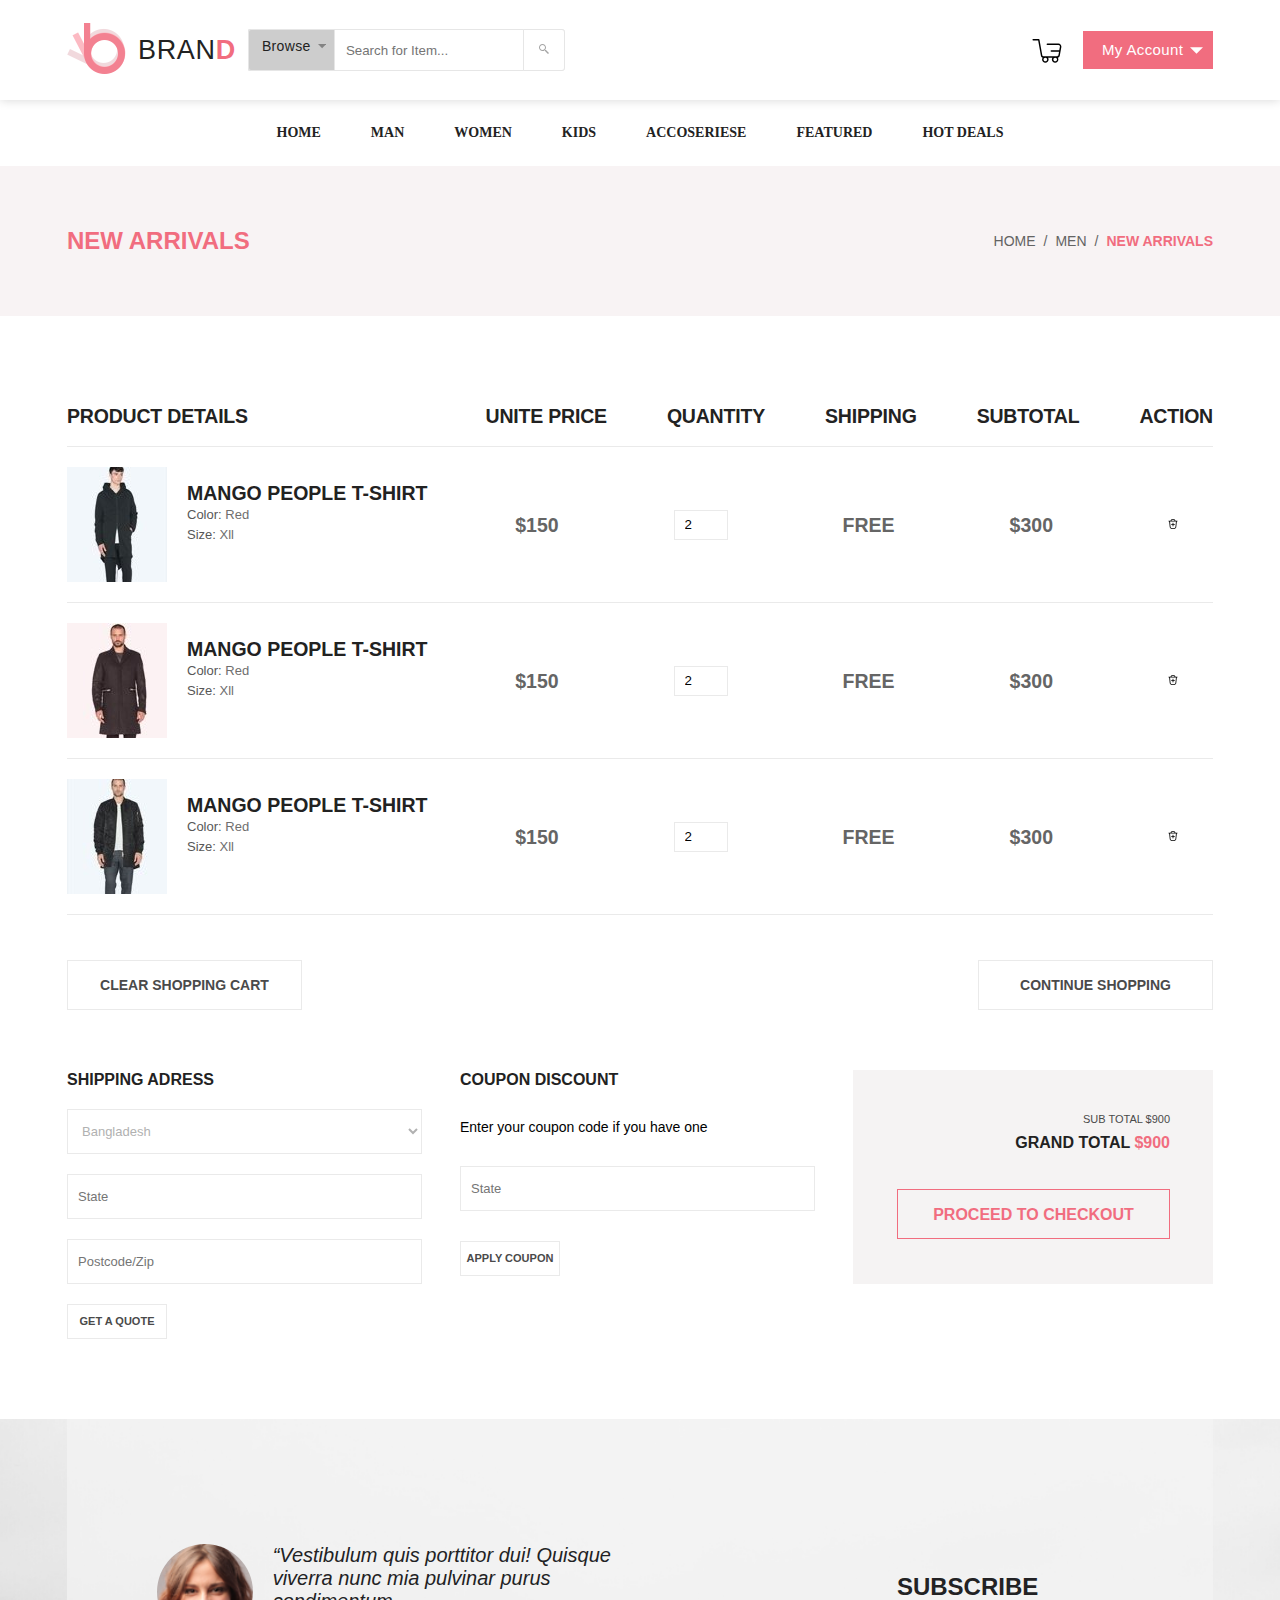
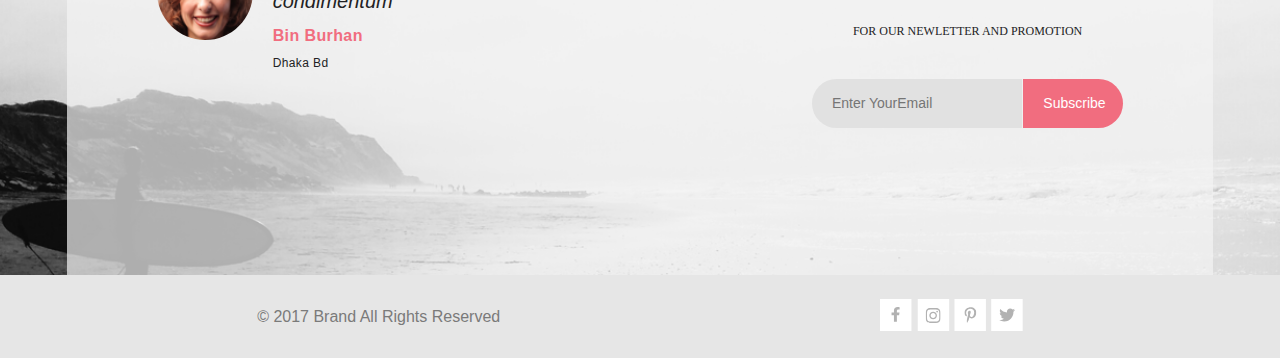
<file: cart.html>
<!DOCTYPE html>
<html lang="en">
<head>
    <meta charset="UTF-8">
    <meta name="viewport" content="width=device-width, initial-scale=1.0">
    <title>Document</title>
    <link rel="stylesheet" href="./style.css">
</head>
<body>
    <header class="header center">
        <div class="header-left">
            <a href="./index.html"><img src="./img/group_2_18.png" alt=""></a>
            <a href="./index.html">
                <h1 class="header-left_brand">BRAN<span class="header-left_textd">D</span> </h1>
            </a>
            <form class="header-left-search">
                <details class="header-left-browse-button">
                    <summary class="header-left-summary"><span class="header-left-summary-heading">Browse</span> <svg
                            class="grey-triangle" version="1.1" id="Layer_1" xmlns="http://www.w3.org/2000/svg"
                            xmlns:xlink="http://www.w3.org/1999/xlink" x="0px" y="0px" viewBox="0 0 386.257 386.257"
                            style="enable-background:new 0 0 386.257 386.257;" xml:space="preserve">
                            <polygon points="0,96.879 193.129,289.379 386.257,96.879 " fill="#000000"
                                style="fill: #838383;"></polygon>
                        </svg></summary>
                    <div class="heder-left-browse-content">
                        <div class="browse-content-item">
                            <h3 class="menu-title">women</h3>
                            <a href="#" class="item-link">Dresses</a>
                            <a href="#" class="item-link">Tops</a>
                            <a href="#" class="item-link">Sweaters/Knits</a>
                            <a href="#" class="item-link">Jackets/Coats</a>
                            <a href="#" class="item-link">Blazers</a>
                            <a href="#" class="item-link">Denim</a>
                            <a href="#" class="item-link">Leggings/Pants</a>
                            <a href="#" class="item-link">Skirts/Shorts</a>
                            <a href="#" class="item-link">Accessories </a>
                            <h3 class="menu-title intro">men</h3>
                            <a href="#" class="item-link"> Tees/Tank</a>
                            <a href="#" class="item-link">Shirts/Polos</a>
                            <a href="#" class="item-link"> Sweaters</a>
                            <a href="#" class="item-link">Bags/Purses</a>
                            <a href="#" class="item-link">Swimwear/Underwear</a>
                            <a href="#" class="item-link">Nightwear</a>
                            <a href="#" class="item-link">Shoes</a>
                            <a href="#" class="item-link">Beauty</a>
                        </div>
                    </div>
                </details>

                <input class="header-left-search-input" type="text" placeholder="Search for Item...">
                <button class="header-left-search-button" type="submit">
                    <svg class="magnifier" xmlns="http://www.w3.org/2000/svg" x="0px" y="0px" width="100" height="100"
                        viewBox="0 0 24 24" style="fill:#a4a4a4;">
                        <path
                            d="M 9 2 C 5.1458514 2 2 5.1458514 2 9 C 2 12.854149 5.1458514 16 9 16 C 10.747998 16 12.345009 15.348024 13.574219 14.28125 L 14 14.707031 L 14 16 L 20 22 L 22 20 L 16 14 L 14.707031 14 L 14.28125 13.574219 C 15.348024 12.345009 16 10.747998 16 9 C 16 5.1458514 12.854149 2 9 2 z M 9 4 C 11.773268 4 14 6.2267316 14 9 C 14 11.773268 11.773268 14 9 14 C 6.2267316 14 4 11.773268 4 9 C 4 6.2267316 6.2267316 4 9 4 z">
                        </path>
                    </svg>
                </button>
            </form>
        </div>
        <div class="header-right">
            <svg class="icon-right" enable-background="new 0 0 40 40" id="Слой_1" version="1.1" viewBox="0 0 40 40"
                xml:space="preserve" xmlns="http://www.w3.org/2000/svg" xmlns:xlink="http://www.w3.org/1999/xlink">
                <g>
                    <path
                        d="M38.9,11.9c-0.8-0.9-1.9-1.5-3.1-1.5H20.4c-0.5,0-1,0.4-1,1c0,0.6,0.5,1,1,1h15.4c0.6,0,1.2,0.3,1.6,0.7   c0.4,0.5,0.6,1.1,0.4,1.7l-0.9,5h-11c-0.5,0-1,0.4-1,1s0.5,1,1,1h10.7l-0.9,4.8c-0.1,0.7-0.8,1.2-1.5,1.2H15   c-0.7,0-1.3-0.5-1.5-1.2L9.6,4.9c-0.1-0.5-0.5-0.8-1-0.8H0.9c-0.5,0-1,0.4-1,1s0.5,1,1,1h6.9l3.8,21c0.2,1.4,1.2,2.4,2.5,2.8   c-0.5,0.7-0.9,1.6-0.9,2.6c0,2.5,2,4.5,4.5,4.5c2.5,0,4.5-2,4.5-4.5c0-0.9-0.3-1.8-0.8-2.5h6.1c-0.5,0.7-0.8,1.6-0.8,2.5   c0,2.5,2,4.5,4.5,4.5c2.5,0,4.5-2,4.5-4.5c0-1-0.3-1.9-0.8-2.6c1.3-0.3,2.4-1.4,2.7-2.8l2.2-11.8C40,14.1,39.7,12.9,38.9,11.9z    M20.2,32.4c0,1.4-1.1,2.5-2.5,2.5s-2.5-1.1-2.5-2.5c0-1.4,1.1-2.5,2.5-2.5S20.2,31,20.2,32.4z M31.3,34.9c-1.4,0-2.5-1.1-2.5-2.5   c0-1.4,1.1-2.5,2.5-2.5c1.4,0,2.5,1.1,2.5,2.5C33.8,33.8,32.7,34.9,31.3,34.9z" />
                </g>
            </svg>
            <details class="header-right_button">
                <summary class="heder-right-summary"><span class="heder-right-summary-heading">My Account </span>
                    <svg class="grey-triangle" version="1.1" id="Layer_1" xmlns="http://www.w3.org/2000/svg"
                        xmlns:xlink="http://www.w3.org/1999/xlink" x="0px" y="0px" viewBox="0 0 386.257 386.257"
                        style="enable-background:new 0 0 386.257 386.257;" xml:space="preserve">
                        <polygon points="0,96.879 193.129,289.379 386.257,96.879 " fill="#fff" style="fill: #fff">
                        </polygon>
                    </svg>
                </summary>
                <div class="my-account-content">
                    <div class="my-account-item">
                        <a href="./product.html"><img class="my-account-img" src="./img/rectangle_5_copy_1256.png" alt=""></a>
                        <div>
                            <a href="./product.html">
                                <h3 class="my-account-item-heading">Rebox Zane</h3>
                            </a>
                            <div class="my-account-item-star">
                                <svg class="my-account-star" width="512" height="512" viewBox="0 0 512 512"
                                    style="color:#E4AB00" xmlns="http://www.w3.org/2000/svg" class="h-full w-full">
                                    <rect width="512" height="512" x="0" y="0" rx="38" fill="transparent"
                                        stroke="transparent" stroke-width="0" stroke-opacity="100%"
                                        paint-order="stroke"></rect><svg width="256px" height="256px"
                                        viewBox="0 0 24 24" fill="#E4AB00" x="128" y="128" role="img"
                                        style="display:inline-block;vertical-align:middle"
                                        xmlns="http://www.w3.org/2000/svg">
                                        <g fill="#E4AB00">
                                            <path fill="none" stroke="currentColor" stroke-linecap="round"
                                                stroke-linejoin="round" stroke-width="2"
                                                d="m12 2l3.09 6.26L22 9.27l-5 4.87l1.18 6.88L12 17.77l-6.18 3.25L7 14.14L2 9.27l6.91-1.01L12 2z" />
                                        </g>
                                    </svg>
                                </svg>
                                <svg class="my-account-star" width="512" height="512" viewBox="0 0 512 512"
                                    style="color:#E4AB00" xmlns="http://www.w3.org/2000/svg" class="h-full w-full">
                                    <rect width="512" height="512" x="0" y="0" rx="38" fill="transparent"
                                        stroke="transparent" stroke-width="0" stroke-opacity="100%"
                                        paint-order="stroke"></rect><svg width="256px" height="256px"
                                        viewBox="0 0 24 24" fill="#E4AB00" x="128" y="128" role="img"
                                        style="display:inline-block;vertical-align:middle"
                                        xmlns="http://www.w3.org/2000/svg">
                                        <g fill="#E4AB00">
                                            <path fill="none" stroke="currentColor" stroke-linecap="round"
                                                stroke-linejoin="round" stroke-width="2"
                                                d="m12 2l3.09 6.26L22 9.27l-5 4.87l1.18 6.88L12 17.77l-6.18 3.25L7 14.14L2 9.27l6.91-1.01L12 2z" />
                                        </g>
                                    </svg>
                                </svg>
                                <svg class="my-account-star" width="512" height="512" viewBox="0 0 512 512"
                                    style="color:#E4AB00" xmlns="http://www.w3.org/2000/svg" class="h-full w-full">
                                    <rect width="512" height="512" x="0" y="0" rx="38" fill="transparent"
                                        stroke="transparent" stroke-width="0" stroke-opacity="100%"
                                        paint-order="stroke"></rect><svg width="256px" height="256px"
                                        viewBox="0 0 24 24" fill="#E4AB00" x="128" y="128" role="img"
                                        style="display:inline-block;vertical-align:middle"
                                        xmlns="http://www.w3.org/2000/svg">
                                        <g fill="#E4AB00">
                                            <path fill="none" stroke="currentColor" stroke-linecap="round"
                                                stroke-linejoin="round" stroke-width="2"
                                                d="m12 2l3.09 6.26L22 9.27l-5 4.87l1.18 6.88L12 17.77l-6.18 3.25L7 14.14L2 9.27l6.91-1.01L12 2z" />
                                        </g>
                                    </svg>
                                </svg>
                                <svg class="my-account-star" width="512" height="512" viewBox="0 0 512 512"
                                    style="color:#E4AB00" xmlns="http://www.w3.org/2000/svg" class="h-full w-full">
                                    <rect width="512" height="512" x="0" y="0" rx="38" fill="transparent"
                                        stroke="transparent" stroke-width="0" stroke-opacity="100%"
                                        paint-order="stroke"></rect><svg width="256px" height="256px"
                                        viewBox="0 0 24 24" fill="#E4AB00" x="128" y="128" role="img"
                                        style="display:inline-block;vertical-align:middle"
                                        xmlns="http://www.w3.org/2000/svg">
                                        <g fill="#E4AB00">
                                            <path fill="none" stroke="currentColor" stroke-linecap="round"
                                                stroke-linejoin="round" stroke-width="2"
                                                d="m12 2l3.09 6.26L22 9.27l-5 4.87l1.18 6.88L12 17.77l-6.18 3.25L7 14.14L2 9.27l6.91-1.01L12 2z" />
                                        </g>
                                    </svg>
                                </svg>
                                <svg class="my-account-star" width="512" height="512" viewBox="0 0 512 512"
                                    style="color:#E4AB00" xmlns="http://www.w3.org/2000/svg" class="h-full w-full">
                                    <rect width="512" height="512" x="0" y="0" rx="38" fill="transparent"
                                        stroke="transparent" stroke-width="0" stroke-opacity="100%"
                                        paint-order="stroke"></rect><svg width="256px" height="256px"
                                        viewBox="0 0 24 24" fill="#E4AB00" x="128" y="128" role="img"
                                        style="display:inline-block;vertical-align:middle"
                                        xmlns="http://www.w3.org/2000/svg">
                                        <g fill="#E4AB00">
                                            <path fill="none" stroke="currentColor" stroke-linecap="round"
                                                stroke-linejoin="round" stroke-width="2"
                                                d="m12 2l3.09 6.26L22 9.27l-5 4.87l1.18 6.88L12 17.77l-6.18 3.25L7 14.14L2 9.27l6.91-1.01L12 2z" />
                                        </g>
                                    </svg>
                                </svg>
                            </div>

                            <h1 class="my-account-price">1 x $250</h1>
                        </div>
                        <button class="my-account-button-add">
                            <?xml version="1.0" encoding="UTF-8"?>
                            <svg class="my-account-add" xmlns="http://www.w3.org/2000/svg" id="Layer_1"
                                data-name="Layer 1" viewBox="0 0 24 24">
                                <path
                                    d="m16.5,13.5c0,.553-.447,1-1,1h-2.5v2.5c0,.553-.447,1-1,1s-1-.447-1-1v-2.5h-2.5c-.553,0-1-.447-1-1s.447-1,1-1h2.5v-2.5c0-.553.447-1,1-1s1,.447,1,1v2.5h2.5c.553,0,1,.447,1,1Zm6.5-8.5c0,.553-.447,1-1,1h-.886l-1.277,13.472c-.244,2.581-2.384,4.528-4.977,4.528h-5.728c-2.59,0-4.729-1.943-4.977-4.521l-1.296-13.479h-.861c-.553,0-1-.447-1-1s.447-1,1-1h4.101c.465-2.279,2.485-4,4.899-4h2c2.414,0,4.435,1.721,4.899,4h4.101c.553,0,1,.447,1,1Zm-14.828-1h7.656c-.413-1.164-1.524-2-2.828-2h-2c-1.304,0-2.415.836-2.828,2Zm10.934,2H4.87l1.277,13.287c.149,1.547,1.433,2.713,2.986,2.713h5.728c1.556,0,2.839-1.168,2.986-2.717l1.259-13.283Z" />
                            </svg>
                        </button>
                    </div>
                    <div class="my-account-item">
                        <a href="./product.html"><img class="my-account-img" src="./img/rectangle_5_copy_1256.png" alt=""></a>
                        <div>
                            <a href="./product.html">
                                <h3 class="my-account-item-heading">Rebox Zane</h3>
                            </a>
                            <div class="my-account-item-star">
                                <svg class="my-account-star" width="512" height="512" viewBox="0 0 512 512"
                                    style="color:#E4AB00" xmlns="http://www.w3.org/2000/svg" class="h-full w-full">
                                    <rect width="512" height="512" x="0" y="0" rx="38" fill="transparent"
                                        stroke="transparent" stroke-width="0" stroke-opacity="100%"
                                        paint-order="stroke"></rect><svg width="256px" height="256px"
                                        viewBox="0 0 24 24" fill="#E4AB00" x="128" y="128" role="img"
                                        style="display:inline-block;vertical-align:middle"
                                        xmlns="http://www.w3.org/2000/svg">
                                        <g fill="#E4AB00">
                                            <path fill="none" stroke="currentColor" stroke-linecap="round"
                                                stroke-linejoin="round" stroke-width="2"
                                                d="m12 2l3.09 6.26L22 9.27l-5 4.87l1.18 6.88L12 17.77l-6.18 3.25L7 14.14L2 9.27l6.91-1.01L12 2z" />
                                        </g>
                                    </svg>
                                </svg>
                                <svg class="my-account-star" width="512" height="512" viewBox="0 0 512 512"
                                    style="color:#E4AB00" xmlns="http://www.w3.org/2000/svg" class="h-full w-full">
                                    <rect width="512" height="512" x="0" y="0" rx="38" fill="transparent"
                                        stroke="transparent" stroke-width="0" stroke-opacity="100%"
                                        paint-order="stroke"></rect><svg width="256px" height="256px"
                                        viewBox="0 0 24 24" fill="#E4AB00" x="128" y="128" role="img"
                                        style="display:inline-block;vertical-align:middle"
                                        xmlns="http://www.w3.org/2000/svg">
                                        <g fill="#E4AB00">
                                            <path fill="none" stroke="currentColor" stroke-linecap="round"
                                                stroke-linejoin="round" stroke-width="2"
                                                d="m12 2l3.09 6.26L22 9.27l-5 4.87l1.18 6.88L12 17.77l-6.18 3.25L7 14.14L2 9.27l6.91-1.01L12 2z" />
                                        </g>
                                    </svg>
                                </svg>
                                <svg class="my-account-star" width="512" height="512" viewBox="0 0 512 512"
                                    style="color:#E4AB00" xmlns="http://www.w3.org/2000/svg" class="h-full w-full">
                                    <rect width="512" height="512" x="0" y="0" rx="38" fill="transparent"
                                        stroke="transparent" stroke-width="0" stroke-opacity="100%"
                                        paint-order="stroke"></rect><svg width="256px" height="256px"
                                        viewBox="0 0 24 24" fill="#E4AB00" x="128" y="128" role="img"
                                        style="display:inline-block;vertical-align:middle"
                                        xmlns="http://www.w3.org/2000/svg">
                                        <g fill="#E4AB00">
                                            <path fill="none" stroke="currentColor" stroke-linecap="round"
                                                stroke-linejoin="round" stroke-width="2"
                                                d="m12 2l3.09 6.26L22 9.27l-5 4.87l1.18 6.88L12 17.77l-6.18 3.25L7 14.14L2 9.27l6.91-1.01L12 2z" />
                                        </g>
                                    </svg>
                                </svg>
                                <svg class="my-account-star" width="512" height="512" viewBox="0 0 512 512"
                                    style="color:#E4AB00" xmlns="http://www.w3.org/2000/svg" class="h-full w-full">
                                    <rect width="512" height="512" x="0" y="0" rx="38" fill="transparent"
                                        stroke="transparent" stroke-width="0" stroke-opacity="100%"
                                        paint-order="stroke"></rect><svg width="256px" height="256px"
                                        viewBox="0 0 24 24" fill="#E4AB00" x="128" y="128" role="img"
                                        style="display:inline-block;vertical-align:middle"
                                        xmlns="http://www.w3.org/2000/svg">
                                        <g fill="#E4AB00">
                                            <path fill="none" stroke="currentColor" stroke-linecap="round"
                                                stroke-linejoin="round" stroke-width="2"
                                                d="m12 2l3.09 6.26L22 9.27l-5 4.87l1.18 6.88L12 17.77l-6.18 3.25L7 14.14L2 9.27l6.91-1.01L12 2z" />
                                        </g>
                                    </svg>
                                </svg>
                                <svg class="my-account-star" width="512" height="512" viewBox="0 0 512 512"
                                    style="color:#E4AB00" xmlns="http://www.w3.org/2000/svg" class="h-full w-full">
                                    <rect width="512" height="512" x="0" y="0" rx="38" fill="transparent"
                                        stroke="transparent" stroke-width="0" stroke-opacity="100%"
                                        paint-order="stroke"></rect><svg width="256px" height="256px"
                                        viewBox="0 0 24 24" fill="#E4AB00" x="128" y="128" role="img"
                                        style="display:inline-block;vertical-align:middle"
                                        xmlns="http://www.w3.org/2000/svg">
                                        <g fill="#E4AB00">
                                            <path fill="none" stroke="currentColor" stroke-linecap="round"
                                                stroke-linejoin="round" stroke-width="2"
                                                d="m12 2l3.09 6.26L22 9.27l-5 4.87l1.18 6.88L12 17.77l-6.18 3.25L7 14.14L2 9.27l6.91-1.01L12 2z" />
                                        </g>
                                    </svg>
                                </svg>
                            </div>

                            <h1 class="my-account-price">1 x $250</h1>
                        </div>
                        <button class="my-account-button-add">
                            <?xml version="1.0" encoding="UTF-8"?>
                            <svg class="my-account-add" xmlns="http://www.w3.org/2000/svg" id="Layer_1"
                                data-name="Layer 1" viewBox="0 0 24 24">
                                <path
                                    d="m16.5,13.5c0,.553-.447,1-1,1h-2.5v2.5c0,.553-.447,1-1,1s-1-.447-1-1v-2.5h-2.5c-.553,0-1-.447-1-1s.447-1,1-1h2.5v-2.5c0-.553.447-1,1-1s1,.447,1,1v2.5h2.5c.553,0,1,.447,1,1Zm6.5-8.5c0,.553-.447,1-1,1h-.886l-1.277,13.472c-.244,2.581-2.384,4.528-4.977,4.528h-5.728c-2.59,0-4.729-1.943-4.977-4.521l-1.296-13.479h-.861c-.553,0-1-.447-1-1s.447-1,1-1h4.101c.465-2.279,2.485-4,4.899-4h2c2.414,0,4.435,1.721,4.899,4h4.101c.553,0,1,.447,1,1Zm-14.828-1h7.656c-.413-1.164-1.524-2-2.828-2h-2c-1.304,0-2.415.836-2.828,2Zm10.934,2H4.87l1.277,13.287c.149,1.547,1.433,2.713,2.986,2.713h5.728c1.556,0,2.839-1.168,2.986-2.717l1.259-13.283Z" />
                            </svg>
                        </button>
                    </div>
                    
                    <div class="my-account-order">
                        <h3 class="my-account-order-text">TOTAL</h3>
                        <h3 class="my-account-order-text">$500.00</h3>
                    </div>
                    <form action="./checkout.html">
                        <button class="my-account-button-checkout" type="submit"><span
                                class="checkout-button-heading">Checkout</span></button>
                    </form>
                    <form action="./cart.html">
                        <button class="my-account-button-checkout" type="submit"><span
                                class="checkout-button-heading">Go to cart</span></button>
                    </form>

                </div>
            </details>

        </div>
    </header>
    <nav class="navigation center">
        <div class="container">
            <ul class="menu">
                <li class="menu-list"><a class="menu-link" href="./index.html">Home</a>
                    <div class="menu-box">
                        <div class="menu-item">
                            <h3 class="menu-title">women</h3>
                            <a href="#" class="item-link">Dresses</a>
                            <a href="#" class="item-link">Tops</a>
                            <a href="#" class="item-link">Sweaters/Knits</a>
                            <a href="#" class="item-link">Jackets/Coats</a>
                            <a href="#" class="item-link">Blazers</a>
                            <a href="#" class="item-link">Denim</a>
                            <a href="#" class="item-link">Leggings/Pants</a>
                            <a href="#" class="item-link">Skirts/Shorts</a>
                            <a href="#" class="item-link">Accessories </a>
                            <a href="#" class="item-link">Bags/Purses</a>
                            <a href="#" class="item-link">Swimwear/Underwear</a>
                            <a href="#" class="item-link">Nightwear</a>
                            <a href="#" class="item-link">Shoes</a>
                            <a href="#" class="item-link">Beauty</a>
                        </div>
                        <div class="menu-item">
                            <h3 class="menu-title">women</h3>
                            <a href="#" class="item-link">Dresses</a>
                            <a href="#" class="item-link">Tops</a>
                            <a href="#" class="item-link">Sweaters/Knits</a>
                            <h3 class="menu-title intro">women</h3>
                            <a href="#" class="item-link"> Dresses Tops</a>
                            <a href="#" class="item-link">Sweaters/Knits</a>
                            <a href="#" class="item-link"> Jackets/Coats</a>
                        </div>
                        <div class="menu-item">
                            <h3 class="menu-title">women</h3>
                            <a href="#" class="item-link">Dresses</a>
                            <a href="#" class="item-link">Tops</a>
                            <a href="#" class="item-link">Sweaters/Knits</a>
                            <a href="#" class="item-link">Jackets/Coats</a>
                            <div class="menu-sale">
                                <img class="menu-img" src="./img/rectangle_23_1802.png" alt="super sale">
                                <h3 class="menu-img-text">Super <br> sale!</h3>
                            </div>

                        </div>
                    </div>
                </li>
                <li class="menu-list"><a class="menu-link" href="#">Man</a>
                    <div class="menu-box">
                        <div class="menu-item">
                            <h3 class="menu-title">women</h3>
                            <a href="#" class="item-link">Dresses</a>
                            <a href="#" class="item-link">Tops</a>
                            <a href="#" class="item-link">Sweaters/Knits</a>
                            <a href="#" class="item-link">Jackets/Coats</a>
                            <a href="#" class="item-link">Blazers</a>
                            <a href="#" class="item-link">Denim</a>
                            <a href="#" class="item-link">Leggings/Pants</a>
                            <a href="#" class="item-link">Skirts/Shorts</a>
                            <a href="#" class="item-link">Accessories </a>
                            <a href="#" class="item-link">Bags/Purses</a>
                            <a href="#" class="item-link">Swimwear/Underwear</a>
                            <a href="#" class="item-link">Nightwear</a>
                            <a href="#" class="item-link">Shoes</a>
                            <a href="#" class="item-link">Beauty</a>
                        </div>
                        <div class="menu-item">
                            <h3 class="menu-title">women</h3>
                            <a href="#" class="item-link">Dresses</a>
                            <a href="#" class="item-link">Tops</a>
                            <a href="#" class="item-link">Sweaters/Knits</a>
                            <h3 class="menu-title intro">women</h3>
                            <a href="#" class="item-link"> Dresses Tops</a>
                            <a href="#" class="item-link">Sweaters/Knits</a>
                            <a href="#" class="item-link"> Jackets/Coats</a>
                        </div>
                        <div class="menu-item">
                            <h3 class="menu-title">women</h3>
                            <a href="#" class="item-link">Dresses</a>
                            <a href="#" class="item-link">Tops</a>
                            <a href="#" class="item-link">Sweaters/Knits</a>
                            <a href="#" class="item-link">Jackets/Coats</a>
                            <div class="menu-sale">
                                <img class="menu-img" src="./img/rectangle_23_1802.png" alt="super sale">
                                <h3 class="menu-img-text">Super <br> sale!</h3>
                            </div>

                        </div>
                    </div>
                </li>
                <li class="menu-list"><a class="menu-link" href="#">Women</a>
                    <div class="menu-box">
                        <div class="menu-item">
                            <h3 class="menu-title">women</h3>
                            <a href="#" class="item-link">Dresses</a>
                            <a href="#" class="item-link">Tops</a>
                            <a href="#" class="item-link">Sweaters/Knits</a>
                            <a href="#" class="item-link">Jackets/Coats</a>
                            <a href="#" class="item-link">Blazers</a>
                            <a href="#" class="item-link">Denim</a>
                            <a href="#" class="item-link">Leggings/Pants</a>
                            <a href="#" class="item-link">Skirts/Shorts</a>
                            <a href="#" class="item-link">Accessories </a>
                            <a href="#" class="item-link">Bags/Purses</a>
                            <a href="#" class="item-link">Swimwear/Underwear</a>
                            <a href="#" class="item-link">Nightwear</a>
                            <a href="#" class="item-link">Shoes</a>
                            <a href="#" class="item-link">Beauty</a>
                        </div>
                        <div class="menu-item">
                            <h3 class="menu-title">women</h3>
                            <a href="#" class="item-link">Dresses</a>
                            <a href="#" class="item-link">Tops</a>
                            <a href="#" class="item-link">Sweaters/Knits</a>
                            <h3 class="menu-title intro">women</h3>
                            <a href="#" class="item-link"> Dresses Tops</a>
                            <a href="#" class="item-link">Sweaters/Knits</a>
                            <a href="#" class="item-link"> Jackets/Coats</a>
                        </div>
                        <div class="menu-item">
                            <h3 class="menu-title">women</h3>
                            <a href="#" class="item-link">Dresses</a>
                            <a href="#" class="item-link">Tops</a>
                            <a href="#" class="item-link">Sweaters/Knits</a>
                            <a href="#" class="item-link">Jackets/Coats</a>
                            <div class="menu-sale">
                                <img class="menu-img" src="./img/rectangle_23_1802.png" alt="super sale">
                                <h3 class="menu-img-text">Super <br> sale!</h3>
                            </div>

                        </div>
                    </div>
                </li>
                <li class="menu-list"><a class="menu-link" href="#">Kids</a>
                    <div class="menu-box">
                        <div class="menu-item">
                            <h3 class="menu-title">women</h3>
                            <a href="#" class="item-link">Dresses</a>
                            <a href="#" class="item-link">Tops</a>
                            <a href="#" class="item-link">Sweaters/Knits</a>
                            <a href="#" class="item-link">Jackets/Coats</a>
                            <a href="#" class="item-link">Blazers</a>
                            <a href="#" class="item-link">Denim</a>
                            <a href="#" class="item-link">Leggings/Pants</a>
                            <a href="#" class="item-link">Skirts/Shorts</a>
                            <a href="#" class="item-link">Accessories </a>
                            <a href="#" class="item-link">Bags/Purses</a>
                            <a href="#" class="item-link">Swimwear/Underwear</a>
                            <a href="#" class="item-link">Nightwear</a>
                            <a href="#" class="item-link">Shoes</a>
                            <a href="#" class="item-link">Beauty</a>
                        </div>
                        <div class="menu-item">
                            <h3 class="menu-title">women</h3>
                            <a href="#" class="item-link">Dresses</a>
                            <a href="#" class="item-link">Tops</a>
                            <a href="#" class="item-link">Sweaters/Knits</a>
                            <h3 class="menu-title intro">women</h3>
                            <a href="#" class="item-link"> Dresses Tops</a>
                            <a href="#" class="item-link">Sweaters/Knits</a>
                            <a href="#" class="item-link"> Jackets/Coats</a>
                        </div>
                        <div class="menu-item">
                            <h3 class="menu-title">women</h3>
                            <a href="#" class="item-link">Dresses</a>
                            <a href="#" class="item-link">Tops</a>
                            <a href="#" class="item-link">Sweaters/Knits</a>
                            <a href="#" class="item-link">Jackets/Coats</a>
                            <div class="menu-sale">
                                <img class="menu-img" src="./img/rectangle_23_1802.png" alt="super sale">
                                <h3 class="menu-img-text">Super <br> sale!</h3>
                            </div>

                        </div>
                    </div>
                </li>
                <li class="menu-list"><a class="menu-link" href="#">Accoseriese</a>
                    <div class="menu-box">
                        <div class="menu-item">
                            <h3 class="menu-title">women</h3>
                            <a href="#" class="item-link">Dresses</a>
                            <a href="#" class="item-link">Tops</a>
                            <a href="#" class="item-link">Sweaters/Knits</a>
                            <a href="#" class="item-link">Jackets/Coats</a>
                            <a href="#" class="item-link">Blazers</a>
                            <a href="#" class="item-link">Denim</a>
                            <a href="#" class="item-link">Leggings/Pants</a>
                            <a href="#" class="item-link">Skirts/Shorts</a>
                            <a href="#" class="item-link">Accessories </a>
                            <a href="#" class="item-link">Bags/Purses</a>
                            <a href="#" class="item-link">Swimwear/Underwear</a>
                            <a href="#" class="item-link">Nightwear</a>
                            <a href="#" class="item-link">Shoes</a>
                            <a href="#" class="item-link">Beauty</a>
                        </div>
                        <div class="menu-item">
                            <h3 class="menu-title">women</h3>
                            <a href="#" class="item-link">Dresses</a>
                            <a href="#" class="item-link">Tops</a>
                            <a href="#" class="item-link">Sweaters/Knits</a>
                            <h3 class="menu-title intro">women</h3>
                            <a href="#" class="item-link"> Dresses Tops</a>
                            <a href="#" class="item-link">Sweaters/Knits</a>
                            <a href="#" class="item-link"> Jackets/Coats</a>
                        </div>
                        <div class="menu-item">
                            <h3 class="menu-title">women</h3>
                            <a href="#" class="item-link">Dresses</a>
                            <a href="#" class="item-link">Tops</a>
                            <a href="#" class="item-link">Sweaters/Knits</a>
                            <a href="#" class="item-link">Jackets/Coats</a>
                            <div class="menu-sale">
                                <img class="menu-img" src="./img/rectangle_23_1802.png" alt="super sale">
                                <h3 class="menu-img-text">Super <br> sale!</h3>
                            </div>

                        </div>
                    </div>
                </li>
                <li class="menu-list last"><a class="menu-link" href="#">Featured</a>
                    <div class="menu-box">
                        <div class="menu-item">
                            <h3 class="menu-title">women</h3>
                            <a href="#" class="item-link">Dresses</a>
                            <a href="#" class="item-link">Tops</a>
                            <a href="#" class="item-link">Sweaters/Knits</a>
                            <a href="#" class="item-link">Jackets/Coats</a>
                            <a href="#" class="item-link">Blazers</a>
                            <a href="#" class="item-link">Denim</a>
                            <a href="#" class="item-link">Leggings/Pants</a>
                            <a href="#" class="item-link">Skirts/Shorts</a>
                            <a href="#" class="item-link">Accessories </a>
                            <a href="#" class="item-link">Bags/Purses</a>
                            <a href="#" class="item-link">Swimwear/Underwear</a>
                            <a href="#" class="item-link">Nightwear</a>
                            <a href="#" class="item-link">Shoes</a>
                            <a href="#" class="item-link">Beauty</a>
                        </div>
                        <div class="menu-item">
                            <h3 class="menu-title">women</h3>
                            <a href="#" class="item-link">Dresses</a>
                            <a href="#" class="item-link">Tops</a>
                            <a href="#" class="item-link">Sweaters/Knits</a>
                            <h3 class="menu-title intro">women</h3>
                            <a href="#" class="item-link"> Dresses Tops</a>
                            <a href="#" class="item-link">Sweaters/Knits</a>
                            <a href="#" class="item-link"> Jackets/Coats</a>
                        </div>
                        <div class="menu-item">
                            <h3 class="menu-title">women</h3>
                            <a href="#" class="item-link">Dresses</a>
                            <a href="#" class="item-link">Tops</a>
                            <a href="#" class="item-link">Sweaters/Knits</a>
                            <a href="#" class="item-link">Jackets/Coats</a>
                            <div class="menu-sale">
                                <img class="menu-img" src="./img/rectangle_23_1802.png" alt="super sale">
                                <h3 class="menu-img-text">Super <br> sale!</h3>
                            </div>

                        </div>
                    </div>
                </li>
                <li class="menu-list last"><a class="menu-link" href="#">Hot Deals</a>
                    <div class="menu-box">
                        <div class="menu-item">
                            <h3 class="menu-title">women</h3>
                            <a href="#" class="item-link">Dresses</a>
                            <a href="#" class="item-link">Tops</a>
                            <a href="#" class="item-link">Sweaters/Knits</a>
                            <a href="#" class="item-link">Jackets/Coats</a>
                            <a href="#" class="item-link">Blazers</a>
                            <a href="#" class="item-link">Denim</a>
                            <a href="#" class="item-link">Leggings/Pants</a>
                            <a href="#" class="item-link">Skirts/Shorts</a>
                            <a href="#" class="item-link">Accessories </a>
                            <a href="#" class="item-link">Bags/Purses</a>
                            <a href="#" class="item-link">Swimwear/Underwear</a>
                            <a href="#" class="item-link">Nightwear</a>
                            <a href="#" class="item-link">Shoes</a>
                            <a href="#" class="item-link">Beauty</a>
                        </div>
                        <div class="menu-item">
                            <h3 class="menu-title">women</h3>
                            <a href="#" class="item-link">Dresses</a>
                            <a href="#" class="item-link">Tops</a>
                            <a href="#" class="item-link">Sweaters/Knits</a>
                            <h3 class="menu-title intro">women</h3>
                            <a href="#" class="item-link"> Dresses Tops</a>
                            <a href="#" class="item-link">Sweaters/Knits</a>
                            <a href="#" class="item-link"> Jackets/Coats</a>
                        </div>
                        <div class="menu-item">
                            <h3 class="menu-title">women</h3>
                            <a href="#" class="item-link">Dresses</a>
                            <a href="#" class="item-link">Tops</a>
                            <a href="#" class="item-link">Sweaters/Knits</a>
                            <a href="#" class="item-link">Jackets/Coats</a>
                            <div class="menu-sale">
                                <img class="menu-img" src="./img/rectangle_23_1802.png" alt="super sale">
                                <h3 class="menu-img-text">Super <br> sale!</h3>
                            </div>

                        </div>
                    </div>
                </li>

            </ul>

        </div>
    </nav>
    <div class="top-head center">
        <h2 class="top-head_heading">New Arrivals</h2>
        <nav class="breadcrumbs">
            <ul class="breadcrumbs__ul">
                <li class="breadcrumbs__li"><a href="./index.html" class="breadcrumbs__link">Home</a></li>
                <li class="breadcrumbs__li"><a href="#" class="breadcrumbs__link">Men</a></li>
                <li class="breadcrumbs__li"><a href="#" class="breadcrumbs__link">New Arrivals</a></li>

            </ul>
            
        </nav>
    </div>

    <section class="cart center">
        <div class="cart__title">
            <h2>Product Details</h2>
            <div class="cart__title-right">
                <h2>unite Price</h2>
                <h2>Quantity</h2>
                <h2>shipping</h2>
                <h2>Subtotal</h2>
                <h2>ACTION</h2>
            </div>            
        </div>
        <div class="cart__product">
            <div class="cart__product-left">
                <img class="cart__product-img" src="./img/cart/1.jpg" alt="product">
            <div class="cart__product-details">
                <h2>Mango  People  T-shirt</h2>
                <p>Color: <span>Red</span></p>
                <p>Size: <span>Xll</span></p>
            </div>
        </div>           
            
            <div class="cart__product-right">
                <h2>$150</h2>
                <form><input class="cart__product-quantiti" type="number" min="1" value="2"> </form>
                <h2>FREE</h2>
                <h2>$300</h2>
                <button class="my-account-button-add">
                    <?xml version="1.0" encoding="UTF-8"?>
                    <svg class="my-account-add" xmlns="http://www.w3.org/2000/svg" id="Layer_1"
                        data-name="Layer 1" viewBox="0 0 24 24">
                        <path
                            d="m16.5,13.5c0,.553-.447,1-1,1h-2.5v2.5c0,.553-.447,1-1,1s-1-.447-1-1v-2.5h-2.5c-.553,0-1-.447-1-1s.447-1,1-1h2.5v-2.5c0-.553.447-1,1-1s1,.447,1,1v2.5h2.5c.553,0,1,.447,1,1Zm6.5-8.5c0,.553-.447,1-1,1h-.886l-1.277,13.472c-.244,2.581-2.384,4.528-4.977,4.528h-5.728c-2.59,0-4.729-1.943-4.977-4.521l-1.296-13.479h-.861c-.553,0-1-.447-1-1s.447-1,1-1h4.101c.465-2.279,2.485-4,4.899-4h2c2.414,0,4.435,1.721,4.899,4h4.101c.553,0,1,.447,1,1Zm-14.828-1h7.656c-.413-1.164-1.524-2-2.828-2h-2c-1.304,0-2.415.836-2.828,2Zm10.934,2H4.87l1.277,13.287c.149,1.547,1.433,2.713,2.986,2.713h5.728c1.556,0,2.839-1.168,2.986-2.717l1.259-13.283Z" />
                    </svg>
                </button>
            </div>            
        </div>
        <div class="cart__product">
            <div class="cart__product-left">
                <img class="cart__product-img" src="./img/cart/2.jpg" alt="product">
            <div class="cart__product-details">
                <h2>Mango  People  T-shirt</h2>
                <p>Color: <span>Red</span></p>
                <p>Size: <span>Xll</span></p>
            </div>
        </div>           
            
            <div class="cart__product-right">
                <h2>$150</h2>
                <form><input class="cart__product-quantiti" type="number" min="1" value="2"> </form>
                <h2>FREE</h2>
                <h2>$300</h2>
                <button class="my-account-button-add">
                    <?xml version="1.0" encoding="UTF-8"?>
                    <svg class="my-account-add" xmlns="http://www.w3.org/2000/svg" id="Layer_1"
                        data-name="Layer 1" viewBox="0 0 24 24">
                        <path
                            d="m16.5,13.5c0,.553-.447,1-1,1h-2.5v2.5c0,.553-.447,1-1,1s-1-.447-1-1v-2.5h-2.5c-.553,0-1-.447-1-1s.447-1,1-1h2.5v-2.5c0-.553.447-1,1-1s1,.447,1,1v2.5h2.5c.553,0,1,.447,1,1Zm6.5-8.5c0,.553-.447,1-1,1h-.886l-1.277,13.472c-.244,2.581-2.384,4.528-4.977,4.528h-5.728c-2.59,0-4.729-1.943-4.977-4.521l-1.296-13.479h-.861c-.553,0-1-.447-1-1s.447-1,1-1h4.101c.465-2.279,2.485-4,4.899-4h2c2.414,0,4.435,1.721,4.899,4h4.101c.553,0,1,.447,1,1Zm-14.828-1h7.656c-.413-1.164-1.524-2-2.828-2h-2c-1.304,0-2.415.836-2.828,2Zm10.934,2H4.87l1.277,13.287c.149,1.547,1.433,2.713,2.986,2.713h5.728c1.556,0,2.839-1.168,2.986-2.717l1.259-13.283Z" />
                    </svg>
                </button>
            </div>            
        </div>
        <div class="cart__product">
            <div class="cart__product-left">
                <img class="cart__product-img" src="./img/cart/3.jpg" alt="product">
            <div class="cart__product-details">
                <h2>Mango  People  T-shirt</h2>
                <p>Color: <span>Red</span></p>
                <p>Size: <span>Xll</span></p>
            </div>
        </div>           
            
            <div class="cart__product-right">
                <h2>$150</h2>
                <form><input class="cart__product-quantiti" type="number" min="1" value="2"> </form>
                <h2>FREE</h2>
                <h2>$300</h2>
                <button class="my-account-button-add">
                    <?xml version="1.0" encoding="UTF-8"?>
                    <svg class="my-account-add" xmlns="http://www.w3.org/2000/svg" id="Layer_1"
                        data-name="Layer 1" viewBox="0 0 24 24">
                        <path
                            d="m16.5,13.5c0,.553-.447,1-1,1h-2.5v2.5c0,.553-.447,1-1,1s-1-.447-1-1v-2.5h-2.5c-.553,0-1-.447-1-1s.447-1,1-1h2.5v-2.5c0-.553.447-1,1-1s1,.447,1,1v2.5h2.5c.553,0,1,.447,1,1Zm6.5-8.5c0,.553-.447,1-1,1h-.886l-1.277,13.472c-.244,2.581-2.384,4.528-4.977,4.528h-5.728c-2.59,0-4.729-1.943-4.977-4.521l-1.296-13.479h-.861c-.553,0-1-.447-1-1s.447-1,1-1h4.101c.465-2.279,2.485-4,4.899-4h2c2.414,0,4.435,1.721,4.899,4h4.101c.553,0,1,.447,1,1Zm-14.828-1h7.656c-.413-1.164-1.524-2-2.828-2h-2c-1.304,0-2.415.836-2.828,2Zm10.934,2H4.87l1.277,13.287c.149,1.547,1.433,2.713,2.986,2.713h5.728c1.556,0,2.839-1.168,2.986-2.717l1.259-13.283Z" />
                    </svg>
                </button>
            </div>            
        </div>
        <div class="cart__button">
            <button class="cart__button-style" type="button">cLEAR SHOPPING CART</button>
            <button class="cart__button-style" type="button">cONTINUE sHOPPING</button>
        </div>
        <div class="cart__order">
            <div class="cart__order-adress">
                <h2 class="cart__order-heading">Shipping Adress</h2>
                <form class="cart__order-adress-form" action="#">
                    <select class="cart__order-form" id="adress" name="delivery-address">
                        <option value="Bangladesh">Bangladesh</option>
                        <option value="Moscow">Moscow</option>
                        <option value="Ekaterinburg">Ekaterinburg</option>
                        <option value="Novosibirsk">Novosibirsk</option>
                        <option value="Khabarovsk">Khabarovsk</option>
                    </select>
                    <input class="cart__order-form" type="text" placeholder="State" id="State" name="customer_State">
                    <input class="cart__order-form" type="text" placeholder="Postcode/Zip" id="Postcode/Zip" name="customer_zip">
                    <button class="cart__order-adress-button" type="submit">get a quote</button>
                </form>
            </div>
            <div class="cart__discount">
                <h2 class="cart__order-heading">coupon  discount</h2>
                <h3 class="cart__discount-text">Enter your coupon code if you have one</h3>
                <form class="cart__discount-form" action="#">
                    <input class="cart__order-form" type="text" placeholder="State" id="State" name="customer_State">
                    <button class="cart__order-adress-button" type="submit">Apply coupon</button>
                </form>
            </div>
            <div class="cart__total">
                <p class="cart__total-text">Sub total         $900</p>
                <h2 class="cart__order-heading">GRAND TOTAL  <span >$900</span></h2>
                <form action="./checkout.html">
                    <button class="cart__total-button"  type="submit">proceed to checkout</button>
                </form>
               
            </div>
        </div>

    </section>

    <section class="subscribe center">
        <div class="subscribe__bck">
            <div class="subscribe__item">
    
                <svg class="subscribe__img" width="96" height="96" viewBox="0 0 96 96" fill="none"
                    xmlns="http://www.w3.org/2000/svg" xmlns:xlink="http://www.w3.org/1999/xlink">
                    <path fill-rule="evenodd" clip-rule="evenodd"
                        d="M48.0002 96C74.5099 96 96.0002 74.5097 96.0002 48C96.0002 21.4903 74.5099 7.62939e-06 48.0002 7.62939e-06C21.4906 7.62939e-06 0.000244141 21.4903 0.000244141 48C0.000244141 74.5097 21.4906 96 48.0002 96Z"
                        fill="url(#pattern0)" />
                    <defs>
                        <pattern id="pattern0" patternContentUnits="objectBoundingBox" width="1" height="1">
                            <use xlink:href="#image0_190_1586"
                                transform="translate(-0.253012 -0.108434) scale(0.0120482)" />
                        </pattern>
                        <image id="image0_190_1586" width="125" height="130"
                            xlink:href="[data-uri]" />
                    </defs>
                </svg>
                <div>
                    <p class="subscribe__info-text">“Vestibulum quis porttitor dui! Quisque viverra nunc mia pulvinar
                        purus condimentum </p>
                    <p class="subscribe__text">Bin Burhan <br>
                        <span>Dhaka Bd</span>
                    </p>
                </div>
    
    
            </div>
            <div class="subscribe__item1">
                <h2 class="subscribe__text-right">SUBSCRIBE <br>
                    <span class="subscribe__text-right_for">FOR OUR NEWLETTER AND PROMOTION</span>
                </h2>
                <form action="#" method="post">
                    <input class="input__mail" id="user_mail" name="user_mail" type="email"
                        placeholder="Enter YourEmail">
                    <button class="subscribe__btn" type="submit">Subscribe</button>
                </form>
            </div>
        </div>
    
    </section>
    <footer class="footer center">
        <p class="footer__text">© 2017 Brand All Rights Reserved</p>
        <div class="footer__icon">
            <svg class="icon" width="32" height="32" viewBox="0 0 32 32" fill="none" xmlns="http://www.w3.org/2000/svg">
                <path d="M31.4506 0H0V32H31.4506V0Z" fill="white" />
                <path class="brand"
                    d="M19.0884 16.28L19.5069 13.616H16.8902V11.8873C16.8902 11.1585 17.2557 10.4481 18.4277 10.4481H19.6172V8.17997C19.6172 8.17997 18.5377 8 17.5056 8C15.3507 8 13.9422 9.27593 13.9422 11.5857V13.616H11.5469V16.28H13.9422V22.72H16.8902V16.28H19.0884Z"
                    fill="#b2b2b2" />
            </svg>
            <svg class="icon" width="33" height="32" viewBox="0 0 33 32" fill="none" xmlns="http:/www.w3.org/2000/svg">
                <path d="M32.1883 0H0.737671V32H32.1883V0Z" fill="white" />
                <g clip-path="url(#clip0_190_1608)">
                    <path class="brand"
                        d="M16.1368 12.6816C14.0216 12.6816 12.3155 14.3849 12.3155 16.4967C12.3155 18.6084 14.0216 20.3117 16.1368 20.3117C18.2519 20.3117 19.958 18.6084 19.958 16.4967C19.958 14.3849 18.2519 12.6816 16.1368 12.6816ZM16.1368 18.9769C14.7699 18.9769 13.6525 17.8646 13.6525 16.4967C13.6525 15.1287 14.7666 14.0164 16.1368 14.0164C17.507 14.0164 18.6211 15.1287 18.6211 16.4967C18.6211 17.8646 17.5036 18.9769 16.1368 18.9769ZM21.0056 12.5256C21.0056 13.0203 20.6065 13.4154 20.1143 13.4154C19.6188 13.4154 19.223 13.017 19.223 12.5256C19.223 12.0342 19.6221 11.6357 20.1143 11.6357C20.6065 11.6357 21.0056 12.0342 21.0056 12.5256ZM23.5364 13.4287C23.4799 12.2367 23.2072 11.1808 22.3325 10.3109C21.4612 9.441 20.4036 9.16873 19.2097 9.10897C17.9792 9.03924 14.291 9.03924 13.0605 9.10897C11.8699 9.16541 10.8123 9.43768 9.93768 10.3076C9.06302 11.1775 8.79364 12.2334 8.73378 13.4254C8.66394 14.6539 8.66394 18.3361 8.73378 19.5646C8.79031 20.7566 9.06302 21.8125 9.93768 22.6824C10.8123 23.5523 11.8666 23.8246 13.0605 23.8844C14.291 23.9541 17.9792 23.9541 19.2097 23.8844C20.4036 23.8279 21.4612 23.5556 22.3325 22.6824C23.2039 21.8125 23.4766 20.7566 23.5364 19.5646C23.6063 18.3361 23.6063 14.6572 23.5364 13.4287ZM21.9468 20.8828C21.6874 21.5336 21.1852 22.0349 20.53 22.2972C19.5489 22.6857 17.2209 22.5961 16.1368 22.5961C15.0526 22.5961 12.7213 22.6824 11.7435 22.2972C11.0917 22.0383 10.5895 21.5369 10.3268 20.8828C9.93768 19.9033 10.0275 17.5791 10.0275 16.4967C10.0275 15.4142 9.941 13.0867 10.3268 12.1105C10.5862 11.4597 11.0884 10.9584 11.7435 10.6961C12.7246 10.3076 15.0526 10.3972 16.1368 10.3972C17.2209 10.3972 19.5523 10.3109 20.53 10.6961C21.1818 10.9551 21.684 11.4564 21.9468 12.1105C22.3359 13.09 22.2461 15.4142 22.2461 16.4967C22.2461 17.5791 22.3359 19.9066 21.9468 20.8828Z"
                        fill="#b2b2b2" />
                </g>
                <defs>
                    <clipPath id="clip0_190_1608">
                        <rect width="14.8991" height="17" fill="white" transform="translate(8.68396 8)" />
                    </clipPath>
                </defs>
            </svg>
            <svg class="icon" width="32" height="32" viewBox="0 0 32 32" fill="none" xmlns="http:/www.w3.org/2000/svg">
                <path d="M31.9259 0H0.475342V32H31.9259V0Z" fill="white" />
                <g clip-path="url(#clip0_190_1616)">
                    <path class="brand"
                        d="M16.7402 8.20312C13.5555 8.20312 10.4081 10.3406 10.4081 13.8C10.4081 16 11.6373 17.25 12.3822 17.25C12.6895 17.25 12.8664 16.3875 12.8664 16.1438C12.8664 15.8531 12.1308 15.2344 12.1308 14.025C12.1308 11.5125 14.0304 9.73125 16.4888 9.73125C18.6026 9.73125 20.167 10.9406 20.167 13.1625C20.167 14.8219 19.5058 17.9344 17.3641 17.9344C16.5912 17.9344 15.9301 17.3719 15.9301 16.5656C15.9301 15.3844 16.7495 14.2406 16.7495 13.0219C16.7495 10.9531 13.8349 11.3281 13.8349 13.8281C13.8349 14.3531 13.9001 14.9344 14.1329 15.4125C13.7045 17.2688 12.8292 20.0344 12.8292 21.9469C12.8292 22.5375 12.913 23.1188 12.9689 23.7094C13.0744 23.8281 13.0216 23.8156 13.183 23.7563C14.7474 21.6 14.6916 21.1781 15.3993 18.3562C15.7811 19.0875 16.7681 19.4812 17.5503 19.4812C20.8468 19.4812 22.3274 16.2469 22.3274 13.3313C22.3274 10.2281 19.6641 8.20312 16.7402 8.20312Z"
                        fill="#b2b2b2" />
                </g>
                <defs>
                    <clipPath id="clip0_190_1616">
                        <rect width="11.9193" height="16" fill="white" transform="translate(10.4081 8)" />
                    </clipPath>
                </defs>
            </svg>
            <svg class="icon" width="32" height="32" viewBox="0 0 32 32" fill="none" xmlns="http:/www.w3.org/2000/svg">
                <path d="M31.6636 0H0.213013V32H31.6636V0Z" fill="white" />
                <g clip-path="url(#clip0_190_1612)">
                    <path class="brand"
                        d="M22.4181 12.7411C22.4281 12.8832 22.4281 13.0253 22.4281 13.1675C22.4281 17.5025 19.1509 22.4974 13.161 22.4974C11.3156 22.4974 9.60132 21.9593 8.1593 21.0253C8.42149 21.0558 8.67357 21.0659 8.94585 21.0659C10.4685 21.0659 11.8702 20.5482 12.9895 19.6649C11.5576 19.6345 10.3576 18.6903 9.94415 17.3908C10.1458 17.4213 10.3475 17.4416 10.5593 17.4416C10.8517 17.4416 11.1442 17.4009 11.4164 17.3299C9.92401 17.0253 8.80465 15.7055 8.80465 14.1116V14.071C9.23825 14.3147 9.74249 14.467 10.2769 14.4873C9.39959 13.8984 8.82483 12.8933 8.82483 11.7563C8.82483 11.1472 8.98614 10.5888 9.26851 10.1015C10.8719 12.0913 13.282 13.3908 15.9844 13.5329C15.934 13.2893 15.9038 13.0355 15.9038 12.7817C15.9038 10.9746 17.3559 9.5025 19.1609 9.5025C20.0987 9.5025 20.9457 9.89844 21.5407 10.538C22.2768 10.3959 22.9827 10.1218 23.6079 9.74616C23.3659 10.5076 22.8516 11.1472 22.176 11.5533C22.8315 11.4822 23.4668 11.2994 24.0516 11.0457C23.608 11.6954 23.0533 12.274 22.4181 12.7411Z"
                        fill="#b2b2b2" />
                </g>
                <defs>
                    <clipPath id="clip0_190_1612">
                        <rect width="15.8924" height="16" fill="white" transform="translate(8.1593 8)" />
                    </clipPath>
                </defs>
            </svg>
        </div>
    
    </footer>
</body>
</html>
</file>
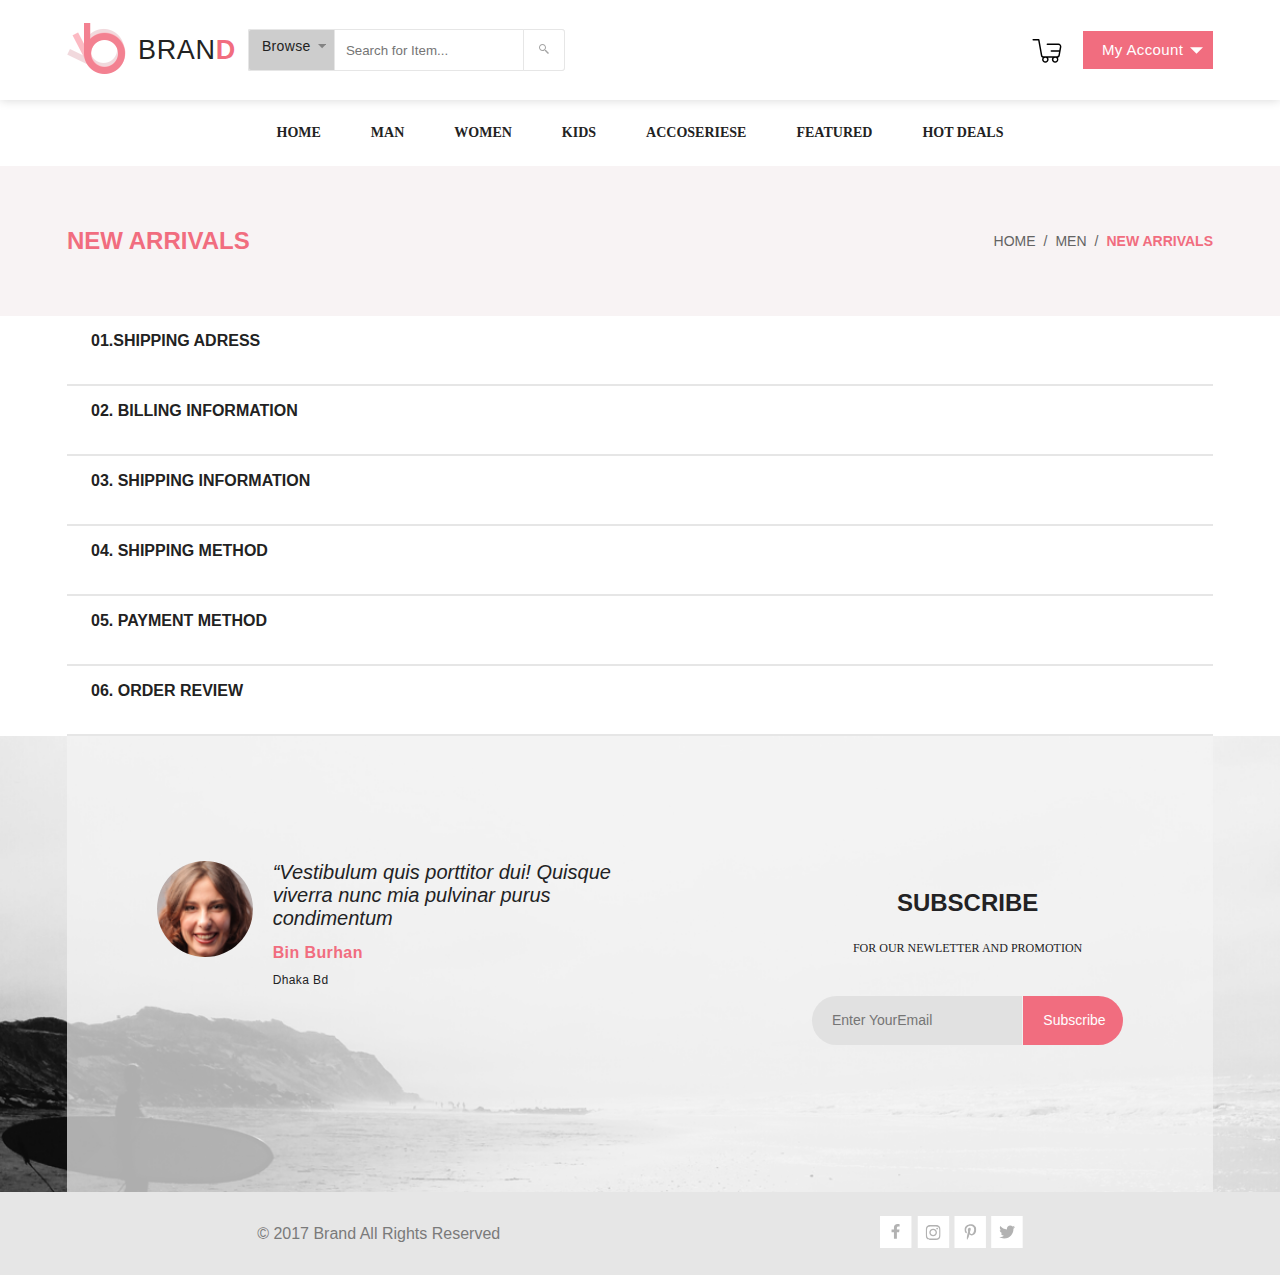
<file: checkout.html>
<!DOCTYPE html>
<html lang="en">
<head>
    <meta charset="UTF-8">
    <meta name="viewport" content="width=device-width, initial-scale=1.0">
    <title>Document</title>
    <link rel="stylesheet" href="./style.css">
</head>
<body>
    <header class="header center">
        <div class="header-left">
            <a href="./index.html"><img src="./img/group_2_18.png" alt=""></a>
            <a href="./index.html">
                <h1 class="header-left_brand">BRAN<span class="header-left_textd">D</span> </h1>
            </a>
            <form class="header-left-search">
                <details class="header-left-browse-button">
                    <summary class="header-left-summary"><span class="header-left-summary-heading">Browse</span> <svg
                            class="grey-triangle" version="1.1" id="Layer_1" xmlns="http://www.w3.org/2000/svg"
                            xmlns:xlink="http://www.w3.org/1999/xlink" x="0px" y="0px" viewBox="0 0 386.257 386.257"
                            style="enable-background:new 0 0 386.257 386.257;" xml:space="preserve">
                            <polygon points="0,96.879 193.129,289.379 386.257,96.879 " fill="#000000"
                                style="fill: #838383;"></polygon>
                        </svg></summary>
                    <div class="heder-left-browse-content">
                        <div class="browse-content-item">
                            <h3 class="menu-title">women</h3>
                            <a href="#" class="item-link">Dresses</a>
                            <a href="#" class="item-link">Tops</a>
                            <a href="#" class="item-link">Sweaters/Knits</a>
                            <a href="#" class="item-link">Jackets/Coats</a>
                            <a href="#" class="item-link">Blazers</a>
                            <a href="#" class="item-link">Denim</a>
                            <a href="#" class="item-link">Leggings/Pants</a>
                            <a href="#" class="item-link">Skirts/Shorts</a>
                            <a href="#" class="item-link">Accessories </a>
                            <h3 class="menu-title intro">men</h3>
                            <a href="#" class="item-link"> Tees/Tank</a>
                            <a href="#" class="item-link">Shirts/Polos</a>
                            <a href="#" class="item-link"> Sweaters</a>
                            <a href="#" class="item-link">Bags/Purses</a>
                            <a href="#" class="item-link">Swimwear/Underwear</a>
                            <a href="#" class="item-link">Nightwear</a>
                            <a href="#" class="item-link">Shoes</a>
                            <a href="#" class="item-link">Beauty</a>
                        </div>
                    </div>
                </details>

                <input class="header-left-search-input" type="text" placeholder="Search for Item...">
                <button class="header-left-search-button" type="submit">
                    <svg class="magnifier" xmlns="http://www.w3.org/2000/svg" x="0px" y="0px" width="100" height="100"
                        viewBox="0 0 24 24" style="fill:#a4a4a4;">
                        <path
                            d="M 9 2 C 5.1458514 2 2 5.1458514 2 9 C 2 12.854149 5.1458514 16 9 16 C 10.747998 16 12.345009 15.348024 13.574219 14.28125 L 14 14.707031 L 14 16 L 20 22 L 22 20 L 16 14 L 14.707031 14 L 14.28125 13.574219 C 15.348024 12.345009 16 10.747998 16 9 C 16 5.1458514 12.854149 2 9 2 z M 9 4 C 11.773268 4 14 6.2267316 14 9 C 14 11.773268 11.773268 14 9 14 C 6.2267316 14 4 11.773268 4 9 C 4 6.2267316 6.2267316 4 9 4 z">
                        </path>
                    </svg>
                </button>
            </form>
        </div>
        <div class="header-right">
            <svg class="icon-right" enable-background="new 0 0 40 40" id="Слой_1" version="1.1" viewBox="0 0 40 40"
                xml:space="preserve" xmlns="http://www.w3.org/2000/svg" xmlns:xlink="http://www.w3.org/1999/xlink">
                <g>
                    <path
                        d="M38.9,11.9c-0.8-0.9-1.9-1.5-3.1-1.5H20.4c-0.5,0-1,0.4-1,1c0,0.6,0.5,1,1,1h15.4c0.6,0,1.2,0.3,1.6,0.7   c0.4,0.5,0.6,1.1,0.4,1.7l-0.9,5h-11c-0.5,0-1,0.4-1,1s0.5,1,1,1h10.7l-0.9,4.8c-0.1,0.7-0.8,1.2-1.5,1.2H15   c-0.7,0-1.3-0.5-1.5-1.2L9.6,4.9c-0.1-0.5-0.5-0.8-1-0.8H0.9c-0.5,0-1,0.4-1,1s0.5,1,1,1h6.9l3.8,21c0.2,1.4,1.2,2.4,2.5,2.8   c-0.5,0.7-0.9,1.6-0.9,2.6c0,2.5,2,4.5,4.5,4.5c2.5,0,4.5-2,4.5-4.5c0-0.9-0.3-1.8-0.8-2.5h6.1c-0.5,0.7-0.8,1.6-0.8,2.5   c0,2.5,2,4.5,4.5,4.5c2.5,0,4.5-2,4.5-4.5c0-1-0.3-1.9-0.8-2.6c1.3-0.3,2.4-1.4,2.7-2.8l2.2-11.8C40,14.1,39.7,12.9,38.9,11.9z    M20.2,32.4c0,1.4-1.1,2.5-2.5,2.5s-2.5-1.1-2.5-2.5c0-1.4,1.1-2.5,2.5-2.5S20.2,31,20.2,32.4z M31.3,34.9c-1.4,0-2.5-1.1-2.5-2.5   c0-1.4,1.1-2.5,2.5-2.5c1.4,0,2.5,1.1,2.5,2.5C33.8,33.8,32.7,34.9,31.3,34.9z" />
                </g>
            </svg>
            <details class="header-right_button">
                <summary class="heder-right-summary"><span class="heder-right-summary-heading">My Account </span>
                    <svg class="grey-triangle" version="1.1" id="Layer_1" xmlns="http://www.w3.org/2000/svg"
                        xmlns:xlink="http://www.w3.org/1999/xlink" x="0px" y="0px" viewBox="0 0 386.257 386.257"
                        style="enable-background:new 0 0 386.257 386.257;" xml:space="preserve">
                        <polygon points="0,96.879 193.129,289.379 386.257,96.879 " fill="#fff" style="fill: #fff">
                        </polygon>
                    </svg>
                </summary>
                <div class="my-account-content">
                    <div class="my-account-item">
                        <a href="./product.html"><img class="my-account-img" src="./img/rectangle_5_copy_1256.png" alt=""></a>
                        <div>
                            <a href="./product.html">
                                <h3 class="my-account-item-heading">Rebox Zane</h3>
                            </a>
                            <div class="my-account-item-star">
                                <svg class="my-account-star" width="512" height="512" viewBox="0 0 512 512"
                                    style="color:#E4AB00" xmlns="http://www.w3.org/2000/svg" class="h-full w-full">
                                    <rect width="512" height="512" x="0" y="0" rx="38" fill="transparent"
                                        stroke="transparent" stroke-width="0" stroke-opacity="100%"
                                        paint-order="stroke"></rect><svg width="256px" height="256px"
                                        viewBox="0 0 24 24" fill="#E4AB00" x="128" y="128" role="img"
                                        style="display:inline-block;vertical-align:middle"
                                        xmlns="http://www.w3.org/2000/svg">
                                        <g fill="#E4AB00">
                                            <path fill="none" stroke="currentColor" stroke-linecap="round"
                                                stroke-linejoin="round" stroke-width="2"
                                                d="m12 2l3.09 6.26L22 9.27l-5 4.87l1.18 6.88L12 17.77l-6.18 3.25L7 14.14L2 9.27l6.91-1.01L12 2z" />
                                        </g>
                                    </svg>
                                </svg>
                                <svg class="my-account-star" width="512" height="512" viewBox="0 0 512 512"
                                    style="color:#E4AB00" xmlns="http://www.w3.org/2000/svg" class="h-full w-full">
                                    <rect width="512" height="512" x="0" y="0" rx="38" fill="transparent"
                                        stroke="transparent" stroke-width="0" stroke-opacity="100%"
                                        paint-order="stroke"></rect><svg width="256px" height="256px"
                                        viewBox="0 0 24 24" fill="#E4AB00" x="128" y="128" role="img"
                                        style="display:inline-block;vertical-align:middle"
                                        xmlns="http://www.w3.org/2000/svg">
                                        <g fill="#E4AB00">
                                            <path fill="none" stroke="currentColor" stroke-linecap="round"
                                                stroke-linejoin="round" stroke-width="2"
                                                d="m12 2l3.09 6.26L22 9.27l-5 4.87l1.18 6.88L12 17.77l-6.18 3.25L7 14.14L2 9.27l6.91-1.01L12 2z" />
                                        </g>
                                    </svg>
                                </svg>
                                <svg class="my-account-star" width="512" height="512" viewBox="0 0 512 512"
                                    style="color:#E4AB00" xmlns="http://www.w3.org/2000/svg" class="h-full w-full">
                                    <rect width="512" height="512" x="0" y="0" rx="38" fill="transparent"
                                        stroke="transparent" stroke-width="0" stroke-opacity="100%"
                                        paint-order="stroke"></rect><svg width="256px" height="256px"
                                        viewBox="0 0 24 24" fill="#E4AB00" x="128" y="128" role="img"
                                        style="display:inline-block;vertical-align:middle"
                                        xmlns="http://www.w3.org/2000/svg">
                                        <g fill="#E4AB00">
                                            <path fill="none" stroke="currentColor" stroke-linecap="round"
                                                stroke-linejoin="round" stroke-width="2"
                                                d="m12 2l3.09 6.26L22 9.27l-5 4.87l1.18 6.88L12 17.77l-6.18 3.25L7 14.14L2 9.27l6.91-1.01L12 2z" />
                                        </g>
                                    </svg>
                                </svg>
                                <svg class="my-account-star" width="512" height="512" viewBox="0 0 512 512"
                                    style="color:#E4AB00" xmlns="http://www.w3.org/2000/svg" class="h-full w-full">
                                    <rect width="512" height="512" x="0" y="0" rx="38" fill="transparent"
                                        stroke="transparent" stroke-width="0" stroke-opacity="100%"
                                        paint-order="stroke"></rect><svg width="256px" height="256px"
                                        viewBox="0 0 24 24" fill="#E4AB00" x="128" y="128" role="img"
                                        style="display:inline-block;vertical-align:middle"
                                        xmlns="http://www.w3.org/2000/svg">
                                        <g fill="#E4AB00">
                                            <path fill="none" stroke="currentColor" stroke-linecap="round"
                                                stroke-linejoin="round" stroke-width="2"
                                                d="m12 2l3.09 6.26L22 9.27l-5 4.87l1.18 6.88L12 17.77l-6.18 3.25L7 14.14L2 9.27l6.91-1.01L12 2z" />
                                        </g>
                                    </svg>
                                </svg>
                                <svg class="my-account-star" width="512" height="512" viewBox="0 0 512 512"
                                    style="color:#E4AB00" xmlns="http://www.w3.org/2000/svg" class="h-full w-full">
                                    <rect width="512" height="512" x="0" y="0" rx="38" fill="transparent"
                                        stroke="transparent" stroke-width="0" stroke-opacity="100%"
                                        paint-order="stroke"></rect><svg width="256px" height="256px"
                                        viewBox="0 0 24 24" fill="#E4AB00" x="128" y="128" role="img"
                                        style="display:inline-block;vertical-align:middle"
                                        xmlns="http://www.w3.org/2000/svg">
                                        <g fill="#E4AB00">
                                            <path fill="none" stroke="currentColor" stroke-linecap="round"
                                                stroke-linejoin="round" stroke-width="2"
                                                d="m12 2l3.09 6.26L22 9.27l-5 4.87l1.18 6.88L12 17.77l-6.18 3.25L7 14.14L2 9.27l6.91-1.01L12 2z" />
                                        </g>
                                    </svg>
                                </svg>
                            </div>

                            <h1 class="my-account-price">1 x $250</h1>
                        </div>
                        <button class="my-account-button-add">
                            <?xml version="1.0" encoding="UTF-8"?>
                            <svg class="my-account-add" xmlns="http://www.w3.org/2000/svg" id="Layer_1"
                                data-name="Layer 1" viewBox="0 0 24 24">
                                <path
                                    d="m16.5,13.5c0,.553-.447,1-1,1h-2.5v2.5c0,.553-.447,1-1,1s-1-.447-1-1v-2.5h-2.5c-.553,0-1-.447-1-1s.447-1,1-1h2.5v-2.5c0-.553.447-1,1-1s1,.447,1,1v2.5h2.5c.553,0,1,.447,1,1Zm6.5-8.5c0,.553-.447,1-1,1h-.886l-1.277,13.472c-.244,2.581-2.384,4.528-4.977,4.528h-5.728c-2.59,0-4.729-1.943-4.977-4.521l-1.296-13.479h-.861c-.553,0-1-.447-1-1s.447-1,1-1h4.101c.465-2.279,2.485-4,4.899-4h2c2.414,0,4.435,1.721,4.899,4h4.101c.553,0,1,.447,1,1Zm-14.828-1h7.656c-.413-1.164-1.524-2-2.828-2h-2c-1.304,0-2.415.836-2.828,2Zm10.934,2H4.87l1.277,13.287c.149,1.547,1.433,2.713,2.986,2.713h5.728c1.556,0,2.839-1.168,2.986-2.717l1.259-13.283Z" />
                            </svg>
                        </button>
                    </div>
                    <div class="my-account-item">
                        <a href="./product.html"><img class="my-account-img" src="./img/rectangle_5_copy_1256.png" alt=""></a>
                        <div>
                            <a href="./product.html">
                                <h3 class="my-account-item-heading">Rebox Zane</h3>
                            </a>
                            <div class="my-account-item-star">
                                <svg class="my-account-star" width="512" height="512" viewBox="0 0 512 512"
                                    style="color:#E4AB00" xmlns="http://www.w3.org/2000/svg" class="h-full w-full">
                                    <rect width="512" height="512" x="0" y="0" rx="38" fill="transparent"
                                        stroke="transparent" stroke-width="0" stroke-opacity="100%"
                                        paint-order="stroke"></rect><svg width="256px" height="256px"
                                        viewBox="0 0 24 24" fill="#E4AB00" x="128" y="128" role="img"
                                        style="display:inline-block;vertical-align:middle"
                                        xmlns="http://www.w3.org/2000/svg">
                                        <g fill="#E4AB00">
                                            <path fill="none" stroke="currentColor" stroke-linecap="round"
                                                stroke-linejoin="round" stroke-width="2"
                                                d="m12 2l3.09 6.26L22 9.27l-5 4.87l1.18 6.88L12 17.77l-6.18 3.25L7 14.14L2 9.27l6.91-1.01L12 2z" />
                                        </g>
                                    </svg>
                                </svg>
                                <svg class="my-account-star" width="512" height="512" viewBox="0 0 512 512"
                                    style="color:#E4AB00" xmlns="http://www.w3.org/2000/svg" class="h-full w-full">
                                    <rect width="512" height="512" x="0" y="0" rx="38" fill="transparent"
                                        stroke="transparent" stroke-width="0" stroke-opacity="100%"
                                        paint-order="stroke"></rect><svg width="256px" height="256px"
                                        viewBox="0 0 24 24" fill="#E4AB00" x="128" y="128" role="img"
                                        style="display:inline-block;vertical-align:middle"
                                        xmlns="http://www.w3.org/2000/svg">
                                        <g fill="#E4AB00">
                                            <path fill="none" stroke="currentColor" stroke-linecap="round"
                                                stroke-linejoin="round" stroke-width="2"
                                                d="m12 2l3.09 6.26L22 9.27l-5 4.87l1.18 6.88L12 17.77l-6.18 3.25L7 14.14L2 9.27l6.91-1.01L12 2z" />
                                        </g>
                                    </svg>
                                </svg>
                                <svg class="my-account-star" width="512" height="512" viewBox="0 0 512 512"
                                    style="color:#E4AB00" xmlns="http://www.w3.org/2000/svg" class="h-full w-full">
                                    <rect width="512" height="512" x="0" y="0" rx="38" fill="transparent"
                                        stroke="transparent" stroke-width="0" stroke-opacity="100%"
                                        paint-order="stroke"></rect><svg width="256px" height="256px"
                                        viewBox="0 0 24 24" fill="#E4AB00" x="128" y="128" role="img"
                                        style="display:inline-block;vertical-align:middle"
                                        xmlns="http://www.w3.org/2000/svg">
                                        <g fill="#E4AB00">
                                            <path fill="none" stroke="currentColor" stroke-linecap="round"
                                                stroke-linejoin="round" stroke-width="2"
                                                d="m12 2l3.09 6.26L22 9.27l-5 4.87l1.18 6.88L12 17.77l-6.18 3.25L7 14.14L2 9.27l6.91-1.01L12 2z" />
                                        </g>
                                    </svg>
                                </svg>
                                <svg class="my-account-star" width="512" height="512" viewBox="0 0 512 512"
                                    style="color:#E4AB00" xmlns="http://www.w3.org/2000/svg" class="h-full w-full">
                                    <rect width="512" height="512" x="0" y="0" rx="38" fill="transparent"
                                        stroke="transparent" stroke-width="0" stroke-opacity="100%"
                                        paint-order="stroke"></rect><svg width="256px" height="256px"
                                        viewBox="0 0 24 24" fill="#E4AB00" x="128" y="128" role="img"
                                        style="display:inline-block;vertical-align:middle"
                                        xmlns="http://www.w3.org/2000/svg">
                                        <g fill="#E4AB00">
                                            <path fill="none" stroke="currentColor" stroke-linecap="round"
                                                stroke-linejoin="round" stroke-width="2"
                                                d="m12 2l3.09 6.26L22 9.27l-5 4.87l1.18 6.88L12 17.77l-6.18 3.25L7 14.14L2 9.27l6.91-1.01L12 2z" />
                                        </g>
                                    </svg>
                                </svg>
                                <svg class="my-account-star" width="512" height="512" viewBox="0 0 512 512"
                                    style="color:#E4AB00" xmlns="http://www.w3.org/2000/svg" class="h-full w-full">
                                    <rect width="512" height="512" x="0" y="0" rx="38" fill="transparent"
                                        stroke="transparent" stroke-width="0" stroke-opacity="100%"
                                        paint-order="stroke"></rect><svg width="256px" height="256px"
                                        viewBox="0 0 24 24" fill="#E4AB00" x="128" y="128" role="img"
                                        style="display:inline-block;vertical-align:middle"
                                        xmlns="http://www.w3.org/2000/svg">
                                        <g fill="#E4AB00">
                                            <path fill="none" stroke="currentColor" stroke-linecap="round"
                                                stroke-linejoin="round" stroke-width="2"
                                                d="m12 2l3.09 6.26L22 9.27l-5 4.87l1.18 6.88L12 17.77l-6.18 3.25L7 14.14L2 9.27l6.91-1.01L12 2z" />
                                        </g>
                                    </svg>
                                </svg>
                            </div>

                            <h1 class="my-account-price">1 x $250</h1>
                        </div>
                        <button class="my-account-button-add">
                            <?xml version="1.0" encoding="UTF-8"?>
                            <svg class="my-account-add" xmlns="http://www.w3.org/2000/svg" id="Layer_1"
                                data-name="Layer 1" viewBox="0 0 24 24">
                                <path
                                    d="m16.5,13.5c0,.553-.447,1-1,1h-2.5v2.5c0,.553-.447,1-1,1s-1-.447-1-1v-2.5h-2.5c-.553,0-1-.447-1-1s.447-1,1-1h2.5v-2.5c0-.553.447-1,1-1s1,.447,1,1v2.5h2.5c.553,0,1,.447,1,1Zm6.5-8.5c0,.553-.447,1-1,1h-.886l-1.277,13.472c-.244,2.581-2.384,4.528-4.977,4.528h-5.728c-2.59,0-4.729-1.943-4.977-4.521l-1.296-13.479h-.861c-.553,0-1-.447-1-1s.447-1,1-1h4.101c.465-2.279,2.485-4,4.899-4h2c2.414,0,4.435,1.721,4.899,4h4.101c.553,0,1,.447,1,1Zm-14.828-1h7.656c-.413-1.164-1.524-2-2.828-2h-2c-1.304,0-2.415.836-2.828,2Zm10.934,2H4.87l1.277,13.287c.149,1.547,1.433,2.713,2.986,2.713h5.728c1.556,0,2.839-1.168,2.986-2.717l1.259-13.283Z" />
                            </svg>
                        </button>
                    </div>
                    
                    <div class="my-account-order">
                        <h3 class="my-account-order-text">TOTAL</h3>
                        <h3 class="my-account-order-text">$500.00</h3>
                    </div>
                    <form action="./checkout.html">
                        <button class="my-account-button-checkout" type="submit"><span
                                class="checkout-button-heading">Checkout</span></button>
                    </form>
                    <form action="./cart.html">
                        <button class="my-account-button-checkout" type="submit"><span
                                class="checkout-button-heading">Go to cart</span></button>
                    </form>

                </div>
            </details>

        </div>
    </header>
    <nav class="navigation center">
        <div class="container">
            <ul class="menu">
                <li class="menu-list"><a class="menu-link" href="#">Home</a>
                    <div class="menu-box">
                        <div class="menu-item">
                            <h3 class="menu-title">women</h3>
                            <a href="#" class="item-link">Dresses</a>
                            <a href="#" class="item-link">Tops</a>
                            <a href="#" class="item-link">Sweaters/Knits</a>
                            <a href="#" class="item-link">Jackets/Coats</a>
                            <a href="#" class="item-link">Blazers</a>
                            <a href="#" class="item-link">Denim</a>
                            <a href="#" class="item-link">Leggings/Pants</a>
                            <a href="#" class="item-link">Skirts/Shorts</a>
                            <a href="#" class="item-link">Accessories </a>
                            <a href="#" class="item-link">Bags/Purses</a>
                            <a href="#" class="item-link">Swimwear/Underwear</a>
                            <a href="#" class="item-link">Nightwear</a>
                            <a href="#" class="item-link">Shoes</a>
                            <a href="#" class="item-link">Beauty</a>
                        </div>
                        <div class="menu-item">
                            <h3 class="menu-title">women</h3>
                            <a href="#" class="item-link">Dresses</a>
                            <a href="#" class="item-link">Tops</a>
                            <a href="#" class="item-link">Sweaters/Knits</a>
                            <h3 class="menu-title intro">women</h3>
                            <a href="#" class="item-link"> Dresses Tops</a>
                            <a href="#" class="item-link">Sweaters/Knits</a>
                            <a href="#" class="item-link"> Jackets/Coats</a>
                        </div>
                        <div class="menu-item">
                            <h3 class="menu-title">women</h3>
                            <a href="#" class="item-link">Dresses</a>
                            <a href="#" class="item-link">Tops</a>
                            <a href="#" class="item-link">Sweaters/Knits</a>
                            <a href="#" class="item-link">Jackets/Coats</a>
                            <div class="menu-sale">
                                <img class="menu-img" src="./img/rectangle_23_1802.png" alt="super sale">
                                <h3 class="menu-img-text">Super <br> sale!</h3>
                            </div>

                        </div>
                    </div>
                </li>
                <li class="menu-list"><a class="menu-link" href="#">Man</a>
                    <div class="menu-box">
                        <div class="menu-item">
                            <h3 class="menu-title">women</h3>
                            <a href="#" class="item-link">Dresses</a>
                            <a href="#" class="item-link">Tops</a>
                            <a href="#" class="item-link">Sweaters/Knits</a>
                            <a href="#" class="item-link">Jackets/Coats</a>
                            <a href="#" class="item-link">Blazers</a>
                            <a href="#" class="item-link">Denim</a>
                            <a href="#" class="item-link">Leggings/Pants</a>
                            <a href="#" class="item-link">Skirts/Shorts</a>
                            <a href="#" class="item-link">Accessories </a>
                            <a href="#" class="item-link">Bags/Purses</a>
                            <a href="#" class="item-link">Swimwear/Underwear</a>
                            <a href="#" class="item-link">Nightwear</a>
                            <a href="#" class="item-link">Shoes</a>
                            <a href="#" class="item-link">Beauty</a>
                        </div>
                        <div class="menu-item">
                            <h3 class="menu-title">women</h3>
                            <a href="#" class="item-link">Dresses</a>
                            <a href="#" class="item-link">Tops</a>
                            <a href="#" class="item-link">Sweaters/Knits</a>
                            <h3 class="menu-title intro">women</h3>
                            <a href="#" class="item-link"> Dresses Tops</a>
                            <a href="#" class="item-link">Sweaters/Knits</a>
                            <a href="#" class="item-link"> Jackets/Coats</a>
                        </div>
                        <div class="menu-item">
                            <h3 class="menu-title">women</h3>
                            <a href="#" class="item-link">Dresses</a>
                            <a href="#" class="item-link">Tops</a>
                            <a href="#" class="item-link">Sweaters/Knits</a>
                            <a href="#" class="item-link">Jackets/Coats</a>
                            <div class="menu-sale">
                                <img class="menu-img" src="./img/rectangle_23_1802.png" alt="super sale">
                                <h3 class="menu-img-text">Super <br> sale!</h3>
                            </div>

                        </div>
                    </div>
                </li>
                <li class="menu-list"><a class="menu-link" href="#">Women</a>
                    <div class="menu-box">
                        <div class="menu-item">
                            <h3 class="menu-title">women</h3>
                            <a href="#" class="item-link">Dresses</a>
                            <a href="#" class="item-link">Tops</a>
                            <a href="#" class="item-link">Sweaters/Knits</a>
                            <a href="#" class="item-link">Jackets/Coats</a>
                            <a href="#" class="item-link">Blazers</a>
                            <a href="#" class="item-link">Denim</a>
                            <a href="#" class="item-link">Leggings/Pants</a>
                            <a href="#" class="item-link">Skirts/Shorts</a>
                            <a href="#" class="item-link">Accessories </a>
                            <a href="#" class="item-link">Bags/Purses</a>
                            <a href="#" class="item-link">Swimwear/Underwear</a>
                            <a href="#" class="item-link">Nightwear</a>
                            <a href="#" class="item-link">Shoes</a>
                            <a href="#" class="item-link">Beauty</a>
                        </div>
                        <div class="menu-item">
                            <h3 class="menu-title">women</h3>
                            <a href="#" class="item-link">Dresses</a>
                            <a href="#" class="item-link">Tops</a>
                            <a href="#" class="item-link">Sweaters/Knits</a>
                            <h3 class="menu-title intro">women</h3>
                            <a href="#" class="item-link"> Dresses Tops</a>
                            <a href="#" class="item-link">Sweaters/Knits</a>
                            <a href="#" class="item-link"> Jackets/Coats</a>
                        </div>
                        <div class="menu-item">
                            <h3 class="menu-title">women</h3>
                            <a href="#" class="item-link">Dresses</a>
                            <a href="#" class="item-link">Tops</a>
                            <a href="#" class="item-link">Sweaters/Knits</a>
                            <a href="#" class="item-link">Jackets/Coats</a>
                            <div class="menu-sale">
                                <img class="menu-img" src="./img/rectangle_23_1802.png" alt="super sale">
                                <h3 class="menu-img-text">Super <br> sale!</h3>
                            </div>

                        </div>
                    </div>
                </li>
                <li class="menu-list"><a class="menu-link" href="#">Kids</a>
                    <div class="menu-box">
                        <div class="menu-item">
                            <h3 class="menu-title">women</h3>
                            <a href="#" class="item-link">Dresses</a>
                            <a href="#" class="item-link">Tops</a>
                            <a href="#" class="item-link">Sweaters/Knits</a>
                            <a href="#" class="item-link">Jackets/Coats</a>
                            <a href="#" class="item-link">Blazers</a>
                            <a href="#" class="item-link">Denim</a>
                            <a href="#" class="item-link">Leggings/Pants</a>
                            <a href="#" class="item-link">Skirts/Shorts</a>
                            <a href="#" class="item-link">Accessories </a>
                            <a href="#" class="item-link">Bags/Purses</a>
                            <a href="#" class="item-link">Swimwear/Underwear</a>
                            <a href="#" class="item-link">Nightwear</a>
                            <a href="#" class="item-link">Shoes</a>
                            <a href="#" class="item-link">Beauty</a>
                        </div>
                        <div class="menu-item">
                            <h3 class="menu-title">women</h3>
                            <a href="#" class="item-link">Dresses</a>
                            <a href="#" class="item-link">Tops</a>
                            <a href="#" class="item-link">Sweaters/Knits</a>
                            <h3 class="menu-title intro">women</h3>
                            <a href="#" class="item-link"> Dresses Tops</a>
                            <a href="#" class="item-link">Sweaters/Knits</a>
                            <a href="#" class="item-link"> Jackets/Coats</a>
                        </div>
                        <div class="menu-item">
                            <h3 class="menu-title">women</h3>
                            <a href="#" class="item-link">Dresses</a>
                            <a href="#" class="item-link">Tops</a>
                            <a href="#" class="item-link">Sweaters/Knits</a>
                            <a href="#" class="item-link">Jackets/Coats</a>
                            <div class="menu-sale">
                                <img class="menu-img" src="./img/rectangle_23_1802.png" alt="super sale">
                                <h3 class="menu-img-text">Super <br> sale!</h3>
                            </div>

                        </div>
                    </div>
                </li>
                <li class="menu-list"><a class="menu-link" href="#">Accoseriese</a>
                    <div class="menu-box">
                        <div class="menu-item">
                            <h3 class="menu-title">women</h3>
                            <a href="#" class="item-link">Dresses</a>
                            <a href="#" class="item-link">Tops</a>
                            <a href="#" class="item-link">Sweaters/Knits</a>
                            <a href="#" class="item-link">Jackets/Coats</a>
                            <a href="#" class="item-link">Blazers</a>
                            <a href="#" class="item-link">Denim</a>
                            <a href="#" class="item-link">Leggings/Pants</a>
                            <a href="#" class="item-link">Skirts/Shorts</a>
                            <a href="#" class="item-link">Accessories </a>
                            <a href="#" class="item-link">Bags/Purses</a>
                            <a href="#" class="item-link">Swimwear/Underwear</a>
                            <a href="#" class="item-link">Nightwear</a>
                            <a href="#" class="item-link">Shoes</a>
                            <a href="#" class="item-link">Beauty</a>
                        </div>
                        <div class="menu-item">
                            <h3 class="menu-title">women</h3>
                            <a href="#" class="item-link">Dresses</a>
                            <a href="#" class="item-link">Tops</a>
                            <a href="#" class="item-link">Sweaters/Knits</a>
                            <h3 class="menu-title intro">women</h3>
                            <a href="#" class="item-link"> Dresses Tops</a>
                            <a href="#" class="item-link">Sweaters/Knits</a>
                            <a href="#" class="item-link"> Jackets/Coats</a>
                        </div>
                        <div class="menu-item">
                            <h3 class="menu-title">women</h3>
                            <a href="#" class="item-link">Dresses</a>
                            <a href="#" class="item-link">Tops</a>
                            <a href="#" class="item-link">Sweaters/Knits</a>
                            <a href="#" class="item-link">Jackets/Coats</a>
                            <div class="menu-sale">
                                <img class="menu-img" src="./img/rectangle_23_1802.png" alt="super sale">
                                <h3 class="menu-img-text">Super <br> sale!</h3>
                            </div>

                        </div>
                    </div>
                </li>
                <li class="menu-list last"><a class="menu-link" href="#">Featured</a>
                    <div class="menu-box">
                        <div class="menu-item">
                            <h3 class="menu-title">women</h3>
                            <a href="#" class="item-link">Dresses</a>
                            <a href="#" class="item-link">Tops</a>
                            <a href="#" class="item-link">Sweaters/Knits</a>
                            <a href="#" class="item-link">Jackets/Coats</a>
                            <a href="#" class="item-link">Blazers</a>
                            <a href="#" class="item-link">Denim</a>
                            <a href="#" class="item-link">Leggings/Pants</a>
                            <a href="#" class="item-link">Skirts/Shorts</a>
                            <a href="#" class="item-link">Accessories </a>
                            <a href="#" class="item-link">Bags/Purses</a>
                            <a href="#" class="item-link">Swimwear/Underwear</a>
                            <a href="#" class="item-link">Nightwear</a>
                            <a href="#" class="item-link">Shoes</a>
                            <a href="#" class="item-link">Beauty</a>
                        </div>
                        <div class="menu-item">
                            <h3 class="menu-title">women</h3>
                            <a href="#" class="item-link">Dresses</a>
                            <a href="#" class="item-link">Tops</a>
                            <a href="#" class="item-link">Sweaters/Knits</a>
                            <h3 class="menu-title intro">women</h3>
                            <a href="#" class="item-link"> Dresses Tops</a>
                            <a href="#" class="item-link">Sweaters/Knits</a>
                            <a href="#" class="item-link"> Jackets/Coats</a>
                        </div>
                        <div class="menu-item">
                            <h3 class="menu-title">women</h3>
                            <a href="#" class="item-link">Dresses</a>
                            <a href="#" class="item-link">Tops</a>
                            <a href="#" class="item-link">Sweaters/Knits</a>
                            <a href="#" class="item-link">Jackets/Coats</a>
                            <div class="menu-sale">
                                <img class="menu-img" src="./img/rectangle_23_1802.png" alt="super sale">
                                <h3 class="menu-img-text">Super <br> sale!</h3>
                            </div>

                        </div>
                    </div>
                </li>
                <li class="menu-list last"><a class="menu-link" href="#">Hot Deals</a>
                    <div class="menu-box">
                        <div class="menu-item">
                            <h3 class="menu-title">women</h3>
                            <a href="#" class="item-link">Dresses</a>
                            <a href="#" class="item-link">Tops</a>
                            <a href="#" class="item-link">Sweaters/Knits</a>
                            <a href="#" class="item-link">Jackets/Coats</a>
                            <a href="#" class="item-link">Blazers</a>
                            <a href="#" class="item-link">Denim</a>
                            <a href="#" class="item-link">Leggings/Pants</a>
                            <a href="#" class="item-link">Skirts/Shorts</a>
                            <a href="#" class="item-link">Accessories </a>
                            <a href="#" class="item-link">Bags/Purses</a>
                            <a href="#" class="item-link">Swimwear/Underwear</a>
                            <a href="#" class="item-link">Nightwear</a>
                            <a href="#" class="item-link">Shoes</a>
                            <a href="#" class="item-link">Beauty</a>
                        </div>
                        <div class="menu-item">
                            <h3 class="menu-title">women</h3>
                            <a href="#" class="item-link">Dresses</a>
                            <a href="#" class="item-link">Tops</a>
                            <a href="#" class="item-link">Sweaters/Knits</a>
                            <h3 class="menu-title intro">women</h3>
                            <a href="#" class="item-link"> Dresses Tops</a>
                            <a href="#" class="item-link">Sweaters/Knits</a>
                            <a href="#" class="item-link"> Jackets/Coats</a>
                        </div>
                        <div class="menu-item">
                            <h3 class="menu-title">women</h3>
                            <a href="#" class="item-link">Dresses</a>
                            <a href="#" class="item-link">Tops</a>
                            <a href="#" class="item-link">Sweaters/Knits</a>
                            <a href="#" class="item-link">Jackets/Coats</a>
                            <div class="menu-sale">
                                <img class="menu-img" src="./img/rectangle_23_1802.png" alt="super sale">
                                <h3 class="menu-img-text">Super <br> sale!</h3>
                            </div>

                        </div>
                    </div>
                </li>

            </ul>

        </div>

    </nav>
    <div class="top-head center">
        <h2 class="top-head_heading">New Arrivals</h2>
        <nav class="breadcrumbs">
            <ul class="breadcrumbs__ul">
                <li class="breadcrumbs__li"><a href="./index.html" class="breadcrumbs__link">Home</a></li>
                <li class="breadcrumbs__li"><a href="#" class="breadcrumbs__link">Men</a></li>
                <li class="breadcrumbs__li"><a href="#" class="breadcrumbs__link">New Arrivals</a></li>

            </ul>
            
        </nav>
    </div>
    
    <section class="checkout center">
        <details class="checkout__item">
            <summary class="checkout__summary"><span class="checkout__header">01.Shipping Adress</span></summary>
            <div class="checkout__content">
                <div class="checkout__flex">
                    <div class="checkout__content-left">
                        <form action="#">
                            <h2 class="checkout__heading">Check as a guest or register</h2>
                            <p class="checkout__text">Register with us for future convenience</p>
                            <br>
                            <input type="radio" id="checkout-as-guest" value="guest" name="reg"><label for="checkout-as-guest" class="checkout__radio"> checkout as guest</label><br>
                            <input type="radio" id="register" value="register" name="reg"><label for="register" class="checkout__radio">  register</label>
                            
                            <h2 class="checkout__heading">register and save time!</h2>
                            <p class="checkout__text">Register with us for future convenience</p>
                            <br>
                            <p class="checkout__text">Fast and easy checkout</p>
                            <p class="checkout__text">Easy access to your order history and status</p><br>
                            <button class="checkout__button" type="submit">Continue</button>
                        </form>
                    </div>
                    <div class="checkout__content-right">
                        <form action="#">
                            <h2 class="checkout__heading">Already registed?</h2>
                            <p class="checkout__text">Please log in below</p> <br>  
                            <label class="checkout__label" for="mail">EMAIL ADDRESS <span class="checkout__st">*</span></label><br>
                            <input class="checkout__input" type="email" id="mail" required name="email"><br>
    
                            <label class="checkout__label" for="password">PASSWORD <span class="checkout__st">*</span></label><br>
                            <input class="checkout__input" type="password" id="password" required name="password"><br>
                            <p class="checkout__text checkout__st" >* Required Fileds</p>
                            <button class="checkout__button"  type="submit">Log in</button>
                        </form>
                    </div>
                </div>
            </div>
        </details>
        <details class="checkout__item">
            <summary class="checkout__summary"><span class="checkout__header">02.   BILLING INFORMATION</span></summary>
        </details>
        <details class="checkout__item">
            <summary class="checkout__summary"><span class="checkout__header">03.   SHIPPING INFORMATION</span></summary>
        </details>
        <details class="checkout__item">
            <summary class="checkout__summary"><span class="checkout__header">04.   SHIPPING METHOD</span></summary>
        </details>
        <details class="checkout__item">
            <summary class="checkout__summary"><span class="checkout__header">05.   PAYMENT METHOD</span></summary>
        </details>
        <details class="checkout__item">
            <summary class="checkout__summary"><span class="checkout__header">06.   ORDER REVIEW</span></summary>
        </details>


    </section>


    <section class="subscribe center">
        <div class="subscribe__bck">
            <div class="subscribe__item">
    
                <svg class="subscribe__img" width="96" height="96" viewBox="0 0 96 96" fill="none"
                    xmlns="http://www.w3.org/2000/svg" xmlns:xlink="http://www.w3.org/1999/xlink">
                    <path fill-rule="evenodd" clip-rule="evenodd"
                        d="M48.0002 96C74.5099 96 96.0002 74.5097 96.0002 48C96.0002 21.4903 74.5099 7.62939e-06 48.0002 7.62939e-06C21.4906 7.62939e-06 0.000244141 21.4903 0.000244141 48C0.000244141 74.5097 21.4906 96 48.0002 96Z"
                        fill="url(#pattern0)" />
                    <defs>
                        <pattern id="pattern0" patternContentUnits="objectBoundingBox" width="1" height="1">
                            <use xlink:href="#image0_190_1586"
                                transform="translate(-0.253012 -0.108434) scale(0.0120482)" />
                        </pattern>
                        <image id="image0_190_1586" width="125" height="130"
                            xlink:href="[data-uri]" />
                    </defs>
                </svg>
                <div>
                    <p class="subscribe__info-text">“Vestibulum quis porttitor dui! Quisque viverra nunc mia pulvinar
                        purus condimentum </p>
                    <p class="subscribe__text">Bin Burhan <br>
                        <span>Dhaka Bd</span>
                    </p>
                </div>
    
    
            </div>
            <div class="subscribe__item1">
                <h2 class="subscribe__text-right">SUBSCRIBE <br>
                    <span class="subscribe__text-right_for">FOR OUR NEWLETTER AND PROMOTION</span>
                </h2>
                <form action="#" method="post">
                    <input class="input__mail" id="user_mail" name="user_mail" type="email"
                        placeholder="Enter YourEmail">
                    <button class="subscribe__btn" type="submit">Subscribe</button>
                </form>
            </div>
        </div>
    
    </section>
    <footer class="footer center">
        <p class="footer__text">© 2017 Brand All Rights Reserved</p>
        <div class="footer__icon">
            <svg class="icon" width="32" height="32" viewBox="0 0 32 32" fill="none" xmlns="http://www.w3.org/2000/svg">
                <path d="M31.4506 0H0V32H31.4506V0Z" fill="white" />
                <path class="brand"
                    d="M19.0884 16.28L19.5069 13.616H16.8902V11.8873C16.8902 11.1585 17.2557 10.4481 18.4277 10.4481H19.6172V8.17997C19.6172 8.17997 18.5377 8 17.5056 8C15.3507 8 13.9422 9.27593 13.9422 11.5857V13.616H11.5469V16.28H13.9422V22.72H16.8902V16.28H19.0884Z"
                    fill="#b2b2b2" />
            </svg>
            <svg class="icon" width="33" height="32" viewBox="0 0 33 32" fill="none" xmlns="http:/www.w3.org/2000/svg">
                <path d="M32.1883 0H0.737671V32H32.1883V0Z" fill="white" />
                <g clip-path="url(#clip0_190_1608)">
                    <path class="brand"
                        d="M16.1368 12.6816C14.0216 12.6816 12.3155 14.3849 12.3155 16.4967C12.3155 18.6084 14.0216 20.3117 16.1368 20.3117C18.2519 20.3117 19.958 18.6084 19.958 16.4967C19.958 14.3849 18.2519 12.6816 16.1368 12.6816ZM16.1368 18.9769C14.7699 18.9769 13.6525 17.8646 13.6525 16.4967C13.6525 15.1287 14.7666 14.0164 16.1368 14.0164C17.507 14.0164 18.6211 15.1287 18.6211 16.4967C18.6211 17.8646 17.5036 18.9769 16.1368 18.9769ZM21.0056 12.5256C21.0056 13.0203 20.6065 13.4154 20.1143 13.4154C19.6188 13.4154 19.223 13.017 19.223 12.5256C19.223 12.0342 19.6221 11.6357 20.1143 11.6357C20.6065 11.6357 21.0056 12.0342 21.0056 12.5256ZM23.5364 13.4287C23.4799 12.2367 23.2072 11.1808 22.3325 10.3109C21.4612 9.441 20.4036 9.16873 19.2097 9.10897C17.9792 9.03924 14.291 9.03924 13.0605 9.10897C11.8699 9.16541 10.8123 9.43768 9.93768 10.3076C9.06302 11.1775 8.79364 12.2334 8.73378 13.4254C8.66394 14.6539 8.66394 18.3361 8.73378 19.5646C8.79031 20.7566 9.06302 21.8125 9.93768 22.6824C10.8123 23.5523 11.8666 23.8246 13.0605 23.8844C14.291 23.9541 17.9792 23.9541 19.2097 23.8844C20.4036 23.8279 21.4612 23.5556 22.3325 22.6824C23.2039 21.8125 23.4766 20.7566 23.5364 19.5646C23.6063 18.3361 23.6063 14.6572 23.5364 13.4287ZM21.9468 20.8828C21.6874 21.5336 21.1852 22.0349 20.53 22.2972C19.5489 22.6857 17.2209 22.5961 16.1368 22.5961C15.0526 22.5961 12.7213 22.6824 11.7435 22.2972C11.0917 22.0383 10.5895 21.5369 10.3268 20.8828C9.93768 19.9033 10.0275 17.5791 10.0275 16.4967C10.0275 15.4142 9.941 13.0867 10.3268 12.1105C10.5862 11.4597 11.0884 10.9584 11.7435 10.6961C12.7246 10.3076 15.0526 10.3972 16.1368 10.3972C17.2209 10.3972 19.5523 10.3109 20.53 10.6961C21.1818 10.9551 21.684 11.4564 21.9468 12.1105C22.3359 13.09 22.2461 15.4142 22.2461 16.4967C22.2461 17.5791 22.3359 19.9066 21.9468 20.8828Z"
                        fill="#b2b2b2" />
                </g>
                <defs>
                    <clipPath id="clip0_190_1608">
                        <rect width="14.8991" height="17" fill="white" transform="translate(8.68396 8)" />
                    </clipPath>
                </defs>
            </svg>
            <svg class="icon" width="32" height="32" viewBox="0 0 32 32" fill="none" xmlns="http:/www.w3.org/2000/svg">
                <path d="M31.9259 0H0.475342V32H31.9259V0Z" fill="white" />
                <g clip-path="url(#clip0_190_1616)">
                    <path class="brand"
                        d="M16.7402 8.20312C13.5555 8.20312 10.4081 10.3406 10.4081 13.8C10.4081 16 11.6373 17.25 12.3822 17.25C12.6895 17.25 12.8664 16.3875 12.8664 16.1438C12.8664 15.8531 12.1308 15.2344 12.1308 14.025C12.1308 11.5125 14.0304 9.73125 16.4888 9.73125C18.6026 9.73125 20.167 10.9406 20.167 13.1625C20.167 14.8219 19.5058 17.9344 17.3641 17.9344C16.5912 17.9344 15.9301 17.3719 15.9301 16.5656C15.9301 15.3844 16.7495 14.2406 16.7495 13.0219C16.7495 10.9531 13.8349 11.3281 13.8349 13.8281C13.8349 14.3531 13.9001 14.9344 14.1329 15.4125C13.7045 17.2688 12.8292 20.0344 12.8292 21.9469C12.8292 22.5375 12.913 23.1188 12.9689 23.7094C13.0744 23.8281 13.0216 23.8156 13.183 23.7563C14.7474 21.6 14.6916 21.1781 15.3993 18.3562C15.7811 19.0875 16.7681 19.4812 17.5503 19.4812C20.8468 19.4812 22.3274 16.2469 22.3274 13.3313C22.3274 10.2281 19.6641 8.20312 16.7402 8.20312Z"
                        fill="#b2b2b2" />
                </g>
                <defs>
                    <clipPath id="clip0_190_1616">
                        <rect width="11.9193" height="16" fill="white" transform="translate(10.4081 8)" />
                    </clipPath>
                </defs>
            </svg>
            <svg class="icon" width="32" height="32" viewBox="0 0 32 32" fill="none" xmlns="http:/www.w3.org/2000/svg">
                <path d="M31.6636 0H0.213013V32H31.6636V0Z" fill="white" />
                <g clip-path="url(#clip0_190_1612)">
                    <path class="brand"
                        d="M22.4181 12.7411C22.4281 12.8832 22.4281 13.0253 22.4281 13.1675C22.4281 17.5025 19.1509 22.4974 13.161 22.4974C11.3156 22.4974 9.60132 21.9593 8.1593 21.0253C8.42149 21.0558 8.67357 21.0659 8.94585 21.0659C10.4685 21.0659 11.8702 20.5482 12.9895 19.6649C11.5576 19.6345 10.3576 18.6903 9.94415 17.3908C10.1458 17.4213 10.3475 17.4416 10.5593 17.4416C10.8517 17.4416 11.1442 17.4009 11.4164 17.3299C9.92401 17.0253 8.80465 15.7055 8.80465 14.1116V14.071C9.23825 14.3147 9.74249 14.467 10.2769 14.4873C9.39959 13.8984 8.82483 12.8933 8.82483 11.7563C8.82483 11.1472 8.98614 10.5888 9.26851 10.1015C10.8719 12.0913 13.282 13.3908 15.9844 13.5329C15.934 13.2893 15.9038 13.0355 15.9038 12.7817C15.9038 10.9746 17.3559 9.5025 19.1609 9.5025C20.0987 9.5025 20.9457 9.89844 21.5407 10.538C22.2768 10.3959 22.9827 10.1218 23.6079 9.74616C23.3659 10.5076 22.8516 11.1472 22.176 11.5533C22.8315 11.4822 23.4668 11.2994 24.0516 11.0457C23.608 11.6954 23.0533 12.274 22.4181 12.7411Z"
                        fill="#b2b2b2" />
                </g>
                <defs>
                    <clipPath id="clip0_190_1612">
                        <rect width="15.8924" height="16" fill="white" transform="translate(8.1593 8)" />
                    </clipPath>
                </defs>
            </svg>
        </div>
    
    </footer>
</body>
</html>
</file>
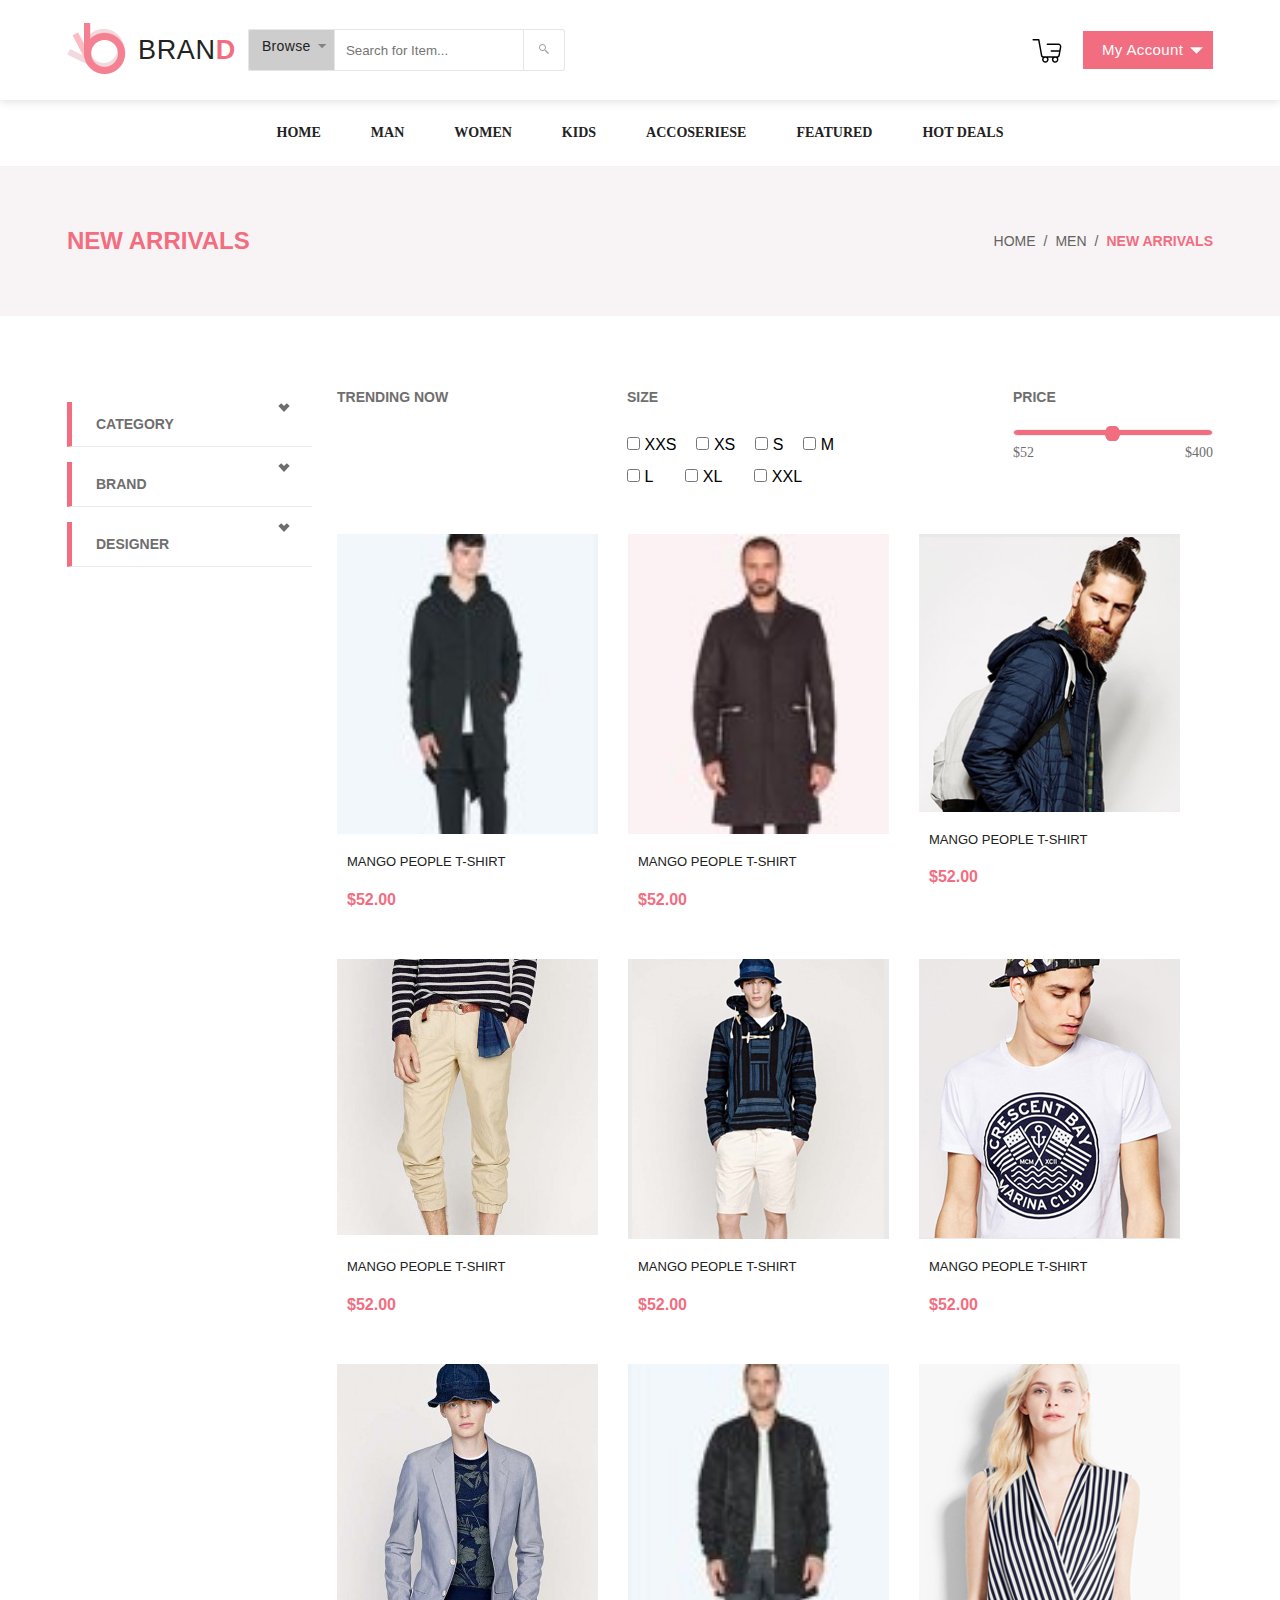
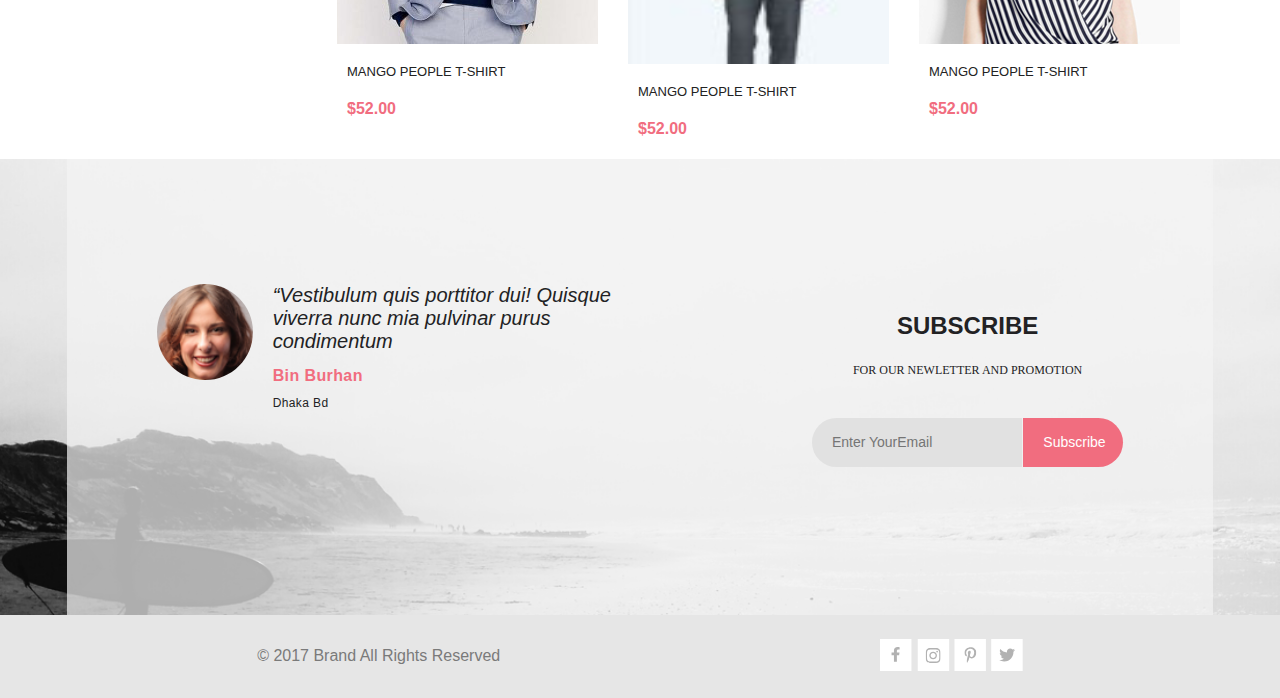
<file: product.html>
<!DOCTYPE html>
<html lang="en">
<head>
    <meta charset="UTF-8">
    <meta name="viewport" content="width=device-width, initial-scale=1.0">
    <title>Document</title>
    <link rel="stylesheet" href="./style.css">
</head>
<body>
    <header class="header center">
        <div class="header-left">
            <a href="./index.html"><img src="./img/group_2_18.png" alt=""></a>
            <a href="./index.html">
                <h1 class="header-left_brand">BRAN<span class="header-left_textd">D</span> </h1>
            </a>
            <form class="header-left-search">
                <details class="header-left-browse-button">
                    <summary class="header-left-summary"><span class="header-left-summary-heading">Browse</span> <svg
                            class="grey-triangle" version="1.1" id="Layer_1" xmlns="http://www.w3.org/2000/svg"
                            xmlns:xlink="http://www.w3.org/1999/xlink" x="0px" y="0px" viewBox="0 0 386.257 386.257"
                            style="enable-background:new 0 0 386.257 386.257;" xml:space="preserve">
                            <polygon points="0,96.879 193.129,289.379 386.257,96.879 " fill="#000000"
                                style="fill: #838383;"></polygon>
                        </svg></summary>
                    <div class="heder-left-browse-content">
                        <div class="browse-content-item">
                            <h3 class="menu-title">women</h3>
                            <a href="#" class="item-link">Dresses</a>
                            <a href="#" class="item-link">Tops</a>
                            <a href="#" class="item-link">Sweaters/Knits</a>
                            <a href="#" class="item-link">Jackets/Coats</a>
                            <a href="#" class="item-link">Blazers</a>
                            <a href="#" class="item-link">Denim</a>
                            <a href="#" class="item-link">Leggings/Pants</a>
                            <a href="#" class="item-link">Skirts/Shorts</a>
                            <a href="#" class="item-link">Accessories </a>
                            <h3 class="menu-title intro">men</h3>
                            <a href="#" class="item-link"> Tees/Tank</a>
                            <a href="#" class="item-link">Shirts/Polos</a>
                            <a href="#" class="item-link"> Sweaters</a>
                            <a href="#" class="item-link">Bags/Purses</a>
                            <a href="#" class="item-link">Swimwear/Underwear</a>
                            <a href="#" class="item-link">Nightwear</a>
                            <a href="#" class="item-link">Shoes</a>
                            <a href="#" class="item-link">Beauty</a>
                        </div>
                    </div>
                </details>

                <input class="header-left-search-input" type="text" placeholder="Search for Item...">
                <button class="header-left-search-button" type="submit">
                    <svg class="magnifier" xmlns="http://www.w3.org/2000/svg" x="0px" y="0px" width="100" height="100"
                        viewBox="0 0 24 24" style="fill:#a4a4a4;">
                        <path
                            d="M 9 2 C 5.1458514 2 2 5.1458514 2 9 C 2 12.854149 5.1458514 16 9 16 C 10.747998 16 12.345009 15.348024 13.574219 14.28125 L 14 14.707031 L 14 16 L 20 22 L 22 20 L 16 14 L 14.707031 14 L 14.28125 13.574219 C 15.348024 12.345009 16 10.747998 16 9 C 16 5.1458514 12.854149 2 9 2 z M 9 4 C 11.773268 4 14 6.2267316 14 9 C 14 11.773268 11.773268 14 9 14 C 6.2267316 14 4 11.773268 4 9 C 4 6.2267316 6.2267316 4 9 4 z">
                        </path>
                    </svg>
                </button>
            </form>
        </div>
        <div class="header-right">
            <svg class="icon-right" enable-background="new 0 0 40 40" id="Слой_1" version="1.1" viewBox="0 0 40 40"
                xml:space="preserve" xmlns="http://www.w3.org/2000/svg" xmlns:xlink="http://www.w3.org/1999/xlink">
                <g>
                    <path
                        d="M38.9,11.9c-0.8-0.9-1.9-1.5-3.1-1.5H20.4c-0.5,0-1,0.4-1,1c0,0.6,0.5,1,1,1h15.4c0.6,0,1.2,0.3,1.6,0.7   c0.4,0.5,0.6,1.1,0.4,1.7l-0.9,5h-11c-0.5,0-1,0.4-1,1s0.5,1,1,1h10.7l-0.9,4.8c-0.1,0.7-0.8,1.2-1.5,1.2H15   c-0.7,0-1.3-0.5-1.5-1.2L9.6,4.9c-0.1-0.5-0.5-0.8-1-0.8H0.9c-0.5,0-1,0.4-1,1s0.5,1,1,1h6.9l3.8,21c0.2,1.4,1.2,2.4,2.5,2.8   c-0.5,0.7-0.9,1.6-0.9,2.6c0,2.5,2,4.5,4.5,4.5c2.5,0,4.5-2,4.5-4.5c0-0.9-0.3-1.8-0.8-2.5h6.1c-0.5,0.7-0.8,1.6-0.8,2.5   c0,2.5,2,4.5,4.5,4.5c2.5,0,4.5-2,4.5-4.5c0-1-0.3-1.9-0.8-2.6c1.3-0.3,2.4-1.4,2.7-2.8l2.2-11.8C40,14.1,39.7,12.9,38.9,11.9z    M20.2,32.4c0,1.4-1.1,2.5-2.5,2.5s-2.5-1.1-2.5-2.5c0-1.4,1.1-2.5,2.5-2.5S20.2,31,20.2,32.4z M31.3,34.9c-1.4,0-2.5-1.1-2.5-2.5   c0-1.4,1.1-2.5,2.5-2.5c1.4,0,2.5,1.1,2.5,2.5C33.8,33.8,32.7,34.9,31.3,34.9z" />
                </g>
            </svg>
            <details class="header-right_button">
                <summary class="heder-right-summary"><span class="heder-right-summary-heading">My Account </span>
                    <svg class="grey-triangle" version="1.1" id="Layer_1" xmlns="http://www.w3.org/2000/svg"
                        xmlns:xlink="http://www.w3.org/1999/xlink" x="0px" y="0px" viewBox="0 0 386.257 386.257"
                        style="enable-background:new 0 0 386.257 386.257;" xml:space="preserve">
                        <polygon points="0,96.879 193.129,289.379 386.257,96.879 " fill="#fff" style="fill: #fff">
                        </polygon>
                    </svg>
                </summary>
                <div class="my-account-content">
                    <div class="my-account-item">
                        <a href="./product.html"><img class="my-account-img" src="./img/rectangle_5_copy_1256.png" alt=""></a>
                        <div>
                            <a href="./product.html">
                                <h3 class="my-account-item-heading">Rebox Zane</h3>
                            </a>
                            <div class="my-account-item-star">
                                <svg class="my-account-star" width="512" height="512" viewBox="0 0 512 512"
                                    style="color:#E4AB00" xmlns="http://www.w3.org/2000/svg" class="h-full w-full">
                                    <rect width="512" height="512" x="0" y="0" rx="38" fill="transparent"
                                        stroke="transparent" stroke-width="0" stroke-opacity="100%"
                                        paint-order="stroke"></rect><svg width="256px" height="256px"
                                        viewBox="0 0 24 24" fill="#E4AB00" x="128" y="128" role="img"
                                        style="display:inline-block;vertical-align:middle"
                                        xmlns="http://www.w3.org/2000/svg">
                                        <g fill="#E4AB00">
                                            <path fill="none" stroke="currentColor" stroke-linecap="round"
                                                stroke-linejoin="round" stroke-width="2"
                                                d="m12 2l3.09 6.26L22 9.27l-5 4.87l1.18 6.88L12 17.77l-6.18 3.25L7 14.14L2 9.27l6.91-1.01L12 2z" />
                                        </g>
                                    </svg>
                                </svg>
                                <svg class="my-account-star" width="512" height="512" viewBox="0 0 512 512"
                                    style="color:#E4AB00" xmlns="http://www.w3.org/2000/svg" class="h-full w-full">
                                    <rect width="512" height="512" x="0" y="0" rx="38" fill="transparent"
                                        stroke="transparent" stroke-width="0" stroke-opacity="100%"
                                        paint-order="stroke"></rect><svg width="256px" height="256px"
                                        viewBox="0 0 24 24" fill="#E4AB00" x="128" y="128" role="img"
                                        style="display:inline-block;vertical-align:middle"
                                        xmlns="http://www.w3.org/2000/svg">
                                        <g fill="#E4AB00">
                                            <path fill="none" stroke="currentColor" stroke-linecap="round"
                                                stroke-linejoin="round" stroke-width="2"
                                                d="m12 2l3.09 6.26L22 9.27l-5 4.87l1.18 6.88L12 17.77l-6.18 3.25L7 14.14L2 9.27l6.91-1.01L12 2z" />
                                        </g>
                                    </svg>
                                </svg>
                                <svg class="my-account-star" width="512" height="512" viewBox="0 0 512 512"
                                    style="color:#E4AB00" xmlns="http://www.w3.org/2000/svg" class="h-full w-full">
                                    <rect width="512" height="512" x="0" y="0" rx="38" fill="transparent"
                                        stroke="transparent" stroke-width="0" stroke-opacity="100%"
                                        paint-order="stroke"></rect><svg width="256px" height="256px"
                                        viewBox="0 0 24 24" fill="#E4AB00" x="128" y="128" role="img"
                                        style="display:inline-block;vertical-align:middle"
                                        xmlns="http://www.w3.org/2000/svg">
                                        <g fill="#E4AB00">
                                            <path fill="none" stroke="currentColor" stroke-linecap="round"
                                                stroke-linejoin="round" stroke-width="2"
                                                d="m12 2l3.09 6.26L22 9.27l-5 4.87l1.18 6.88L12 17.77l-6.18 3.25L7 14.14L2 9.27l6.91-1.01L12 2z" />
                                        </g>
                                    </svg>
                                </svg>
                                <svg class="my-account-star" width="512" height="512" viewBox="0 0 512 512"
                                    style="color:#E4AB00" xmlns="http://www.w3.org/2000/svg" class="h-full w-full">
                                    <rect width="512" height="512" x="0" y="0" rx="38" fill="transparent"
                                        stroke="transparent" stroke-width="0" stroke-opacity="100%"
                                        paint-order="stroke"></rect><svg width="256px" height="256px"
                                        viewBox="0 0 24 24" fill="#E4AB00" x="128" y="128" role="img"
                                        style="display:inline-block;vertical-align:middle"
                                        xmlns="http://www.w3.org/2000/svg">
                                        <g fill="#E4AB00">
                                            <path fill="none" stroke="currentColor" stroke-linecap="round"
                                                stroke-linejoin="round" stroke-width="2"
                                                d="m12 2l3.09 6.26L22 9.27l-5 4.87l1.18 6.88L12 17.77l-6.18 3.25L7 14.14L2 9.27l6.91-1.01L12 2z" />
                                        </g>
                                    </svg>
                                </svg>
                                <svg class="my-account-star" width="512" height="512" viewBox="0 0 512 512"
                                    style="color:#E4AB00" xmlns="http://www.w3.org/2000/svg" class="h-full w-full">
                                    <rect width="512" height="512" x="0" y="0" rx="38" fill="transparent"
                                        stroke="transparent" stroke-width="0" stroke-opacity="100%"
                                        paint-order="stroke"></rect><svg width="256px" height="256px"
                                        viewBox="0 0 24 24" fill="#E4AB00" x="128" y="128" role="img"
                                        style="display:inline-block;vertical-align:middle"
                                        xmlns="http://www.w3.org/2000/svg">
                                        <g fill="#E4AB00">
                                            <path fill="none" stroke="currentColor" stroke-linecap="round"
                                                stroke-linejoin="round" stroke-width="2"
                                                d="m12 2l3.09 6.26L22 9.27l-5 4.87l1.18 6.88L12 17.77l-6.18 3.25L7 14.14L2 9.27l6.91-1.01L12 2z" />
                                        </g>
                                    </svg>
                                </svg>
                            </div>

                            <h1 class="my-account-price">1 x $250</h1>
                        </div>
                        <button class="my-account-button-add">
                            <?xml version="1.0" encoding="UTF-8"?>
                            <svg class="my-account-add" xmlns="http://www.w3.org/2000/svg" id="Layer_1"
                                data-name="Layer 1" viewBox="0 0 24 24">
                                <path
                                    d="m16.5,13.5c0,.553-.447,1-1,1h-2.5v2.5c0,.553-.447,1-1,1s-1-.447-1-1v-2.5h-2.5c-.553,0-1-.447-1-1s.447-1,1-1h2.5v-2.5c0-.553.447-1,1-1s1,.447,1,1v2.5h2.5c.553,0,1,.447,1,1Zm6.5-8.5c0,.553-.447,1-1,1h-.886l-1.277,13.472c-.244,2.581-2.384,4.528-4.977,4.528h-5.728c-2.59,0-4.729-1.943-4.977-4.521l-1.296-13.479h-.861c-.553,0-1-.447-1-1s.447-1,1-1h4.101c.465-2.279,2.485-4,4.899-4h2c2.414,0,4.435,1.721,4.899,4h4.101c.553,0,1,.447,1,1Zm-14.828-1h7.656c-.413-1.164-1.524-2-2.828-2h-2c-1.304,0-2.415.836-2.828,2Zm10.934,2H4.87l1.277,13.287c.149,1.547,1.433,2.713,2.986,2.713h5.728c1.556,0,2.839-1.168,2.986-2.717l1.259-13.283Z" />
                            </svg>
                        </button>
                    </div>
                    <div class="my-account-item">
                        <a href="./product.html"><img class="my-account-img" src="./img/rectangle_5_copy_1256.png" alt=""></a>
                        <div>
                            <a href="./product.html">
                                <h3 class="my-account-item-heading">Rebox Zane</h3>
                            </a>
                            <div class="my-account-item-star">
                                <svg class="my-account-star" width="512" height="512" viewBox="0 0 512 512"
                                    style="color:#E4AB00" xmlns="http://www.w3.org/2000/svg" class="h-full w-full">
                                    <rect width="512" height="512" x="0" y="0" rx="38" fill="transparent"
                                        stroke="transparent" stroke-width="0" stroke-opacity="100%"
                                        paint-order="stroke"></rect><svg width="256px" height="256px"
                                        viewBox="0 0 24 24" fill="#E4AB00" x="128" y="128" role="img"
                                        style="display:inline-block;vertical-align:middle"
                                        xmlns="http://www.w3.org/2000/svg">
                                        <g fill="#E4AB00">
                                            <path fill="none" stroke="currentColor" stroke-linecap="round"
                                                stroke-linejoin="round" stroke-width="2"
                                                d="m12 2l3.09 6.26L22 9.27l-5 4.87l1.18 6.88L12 17.77l-6.18 3.25L7 14.14L2 9.27l6.91-1.01L12 2z" />
                                        </g>
                                    </svg>
                                </svg>
                                <svg class="my-account-star" width="512" height="512" viewBox="0 0 512 512"
                                    style="color:#E4AB00" xmlns="http://www.w3.org/2000/svg" class="h-full w-full">
                                    <rect width="512" height="512" x="0" y="0" rx="38" fill="transparent"
                                        stroke="transparent" stroke-width="0" stroke-opacity="100%"
                                        paint-order="stroke"></rect><svg width="256px" height="256px"
                                        viewBox="0 0 24 24" fill="#E4AB00" x="128" y="128" role="img"
                                        style="display:inline-block;vertical-align:middle"
                                        xmlns="http://www.w3.org/2000/svg">
                                        <g fill="#E4AB00">
                                            <path fill="none" stroke="currentColor" stroke-linecap="round"
                                                stroke-linejoin="round" stroke-width="2"
                                                d="m12 2l3.09 6.26L22 9.27l-5 4.87l1.18 6.88L12 17.77l-6.18 3.25L7 14.14L2 9.27l6.91-1.01L12 2z" />
                                        </g>
                                    </svg>
                                </svg>
                                <svg class="my-account-star" width="512" height="512" viewBox="0 0 512 512"
                                    style="color:#E4AB00" xmlns="http://www.w3.org/2000/svg" class="h-full w-full">
                                    <rect width="512" height="512" x="0" y="0" rx="38" fill="transparent"
                                        stroke="transparent" stroke-width="0" stroke-opacity="100%"
                                        paint-order="stroke"></rect><svg width="256px" height="256px"
                                        viewBox="0 0 24 24" fill="#E4AB00" x="128" y="128" role="img"
                                        style="display:inline-block;vertical-align:middle"
                                        xmlns="http://www.w3.org/2000/svg">
                                        <g fill="#E4AB00">
                                            <path fill="none" stroke="currentColor" stroke-linecap="round"
                                                stroke-linejoin="round" stroke-width="2"
                                                d="m12 2l3.09 6.26L22 9.27l-5 4.87l1.18 6.88L12 17.77l-6.18 3.25L7 14.14L2 9.27l6.91-1.01L12 2z" />
                                        </g>
                                    </svg>
                                </svg>
                                <svg class="my-account-star" width="512" height="512" viewBox="0 0 512 512"
                                    style="color:#E4AB00" xmlns="http://www.w3.org/2000/svg" class="h-full w-full">
                                    <rect width="512" height="512" x="0" y="0" rx="38" fill="transparent"
                                        stroke="transparent" stroke-width="0" stroke-opacity="100%"
                                        paint-order="stroke"></rect><svg width="256px" height="256px"
                                        viewBox="0 0 24 24" fill="#E4AB00" x="128" y="128" role="img"
                                        style="display:inline-block;vertical-align:middle"
                                        xmlns="http://www.w3.org/2000/svg">
                                        <g fill="#E4AB00">
                                            <path fill="none" stroke="currentColor" stroke-linecap="round"
                                                stroke-linejoin="round" stroke-width="2"
                                                d="m12 2l3.09 6.26L22 9.27l-5 4.87l1.18 6.88L12 17.77l-6.18 3.25L7 14.14L2 9.27l6.91-1.01L12 2z" />
                                        </g>
                                    </svg>
                                </svg>
                                <svg class="my-account-star" width="512" height="512" viewBox="0 0 512 512"
                                    style="color:#E4AB00" xmlns="http://www.w3.org/2000/svg" class="h-full w-full">
                                    <rect width="512" height="512" x="0" y="0" rx="38" fill="transparent"
                                        stroke="transparent" stroke-width="0" stroke-opacity="100%"
                                        paint-order="stroke"></rect><svg width="256px" height="256px"
                                        viewBox="0 0 24 24" fill="#E4AB00" x="128" y="128" role="img"
                                        style="display:inline-block;vertical-align:middle"
                                        xmlns="http://www.w3.org/2000/svg">
                                        <g fill="#E4AB00">
                                            <path fill="none" stroke="currentColor" stroke-linecap="round"
                                                stroke-linejoin="round" stroke-width="2"
                                                d="m12 2l3.09 6.26L22 9.27l-5 4.87l1.18 6.88L12 17.77l-6.18 3.25L7 14.14L2 9.27l6.91-1.01L12 2z" />
                                        </g>
                                    </svg>
                                </svg>
                            </div>

                            <h1 class="my-account-price">1 x $250</h1>
                        </div>
                        <button class="my-account-button-add">
                            <?xml version="1.0" encoding="UTF-8"?>
                            <svg class="my-account-add" xmlns="http://www.w3.org/2000/svg" id="Layer_1"
                                data-name="Layer 1" viewBox="0 0 24 24">
                                <path
                                    d="m16.5,13.5c0,.553-.447,1-1,1h-2.5v2.5c0,.553-.447,1-1,1s-1-.447-1-1v-2.5h-2.5c-.553,0-1-.447-1-1s.447-1,1-1h2.5v-2.5c0-.553.447-1,1-1s1,.447,1,1v2.5h2.5c.553,0,1,.447,1,1Zm6.5-8.5c0,.553-.447,1-1,1h-.886l-1.277,13.472c-.244,2.581-2.384,4.528-4.977,4.528h-5.728c-2.59,0-4.729-1.943-4.977-4.521l-1.296-13.479h-.861c-.553,0-1-.447-1-1s.447-1,1-1h4.101c.465-2.279,2.485-4,4.899-4h2c2.414,0,4.435,1.721,4.899,4h4.101c.553,0,1,.447,1,1Zm-14.828-1h7.656c-.413-1.164-1.524-2-2.828-2h-2c-1.304,0-2.415.836-2.828,2Zm10.934,2H4.87l1.277,13.287c.149,1.547,1.433,2.713,2.986,2.713h5.728c1.556,0,2.839-1.168,2.986-2.717l1.259-13.283Z" />
                            </svg>
                        </button>
                    </div>
                    
                    <div class="my-account-order">
                        <h3 class="my-account-order-text">TOTAL</h3>
                        <h3 class="my-account-order-text">$500.00</h3>
                    </div>
                    <form action="./checkout.html">
                        <button class="my-account-button-checkout" type="submit"><span
                                class="checkout-button-heading">Checkout</span></button>
                    </form>
                    <form action="./cart.html">
                        <button class="my-account-button-checkout" type="submit"><span
                                class="checkout-button-heading">Go to cart</span></button>
                    </form>

                </div>
            </details>

        </div>
    </header>
    <nav class="navigation center">
        <div class="container">
            <ul class="menu">
                <li class="menu-list"><a class="menu-link" href="#">Home</a>
                    <div class="menu-box">
                        <div class="menu-item">
                            <h3 class="menu-title">women</h3>
                            <a href="#" class="item-link">Dresses</a>
                            <a href="#" class="item-link">Tops</a>
                            <a href="#" class="item-link">Sweaters/Knits</a>
                            <a href="#" class="item-link">Jackets/Coats</a>
                            <a href="#" class="item-link">Blazers</a>
                            <a href="#" class="item-link">Denim</a>
                            <a href="#" class="item-link">Leggings/Pants</a>
                            <a href="#" class="item-link">Skirts/Shorts</a>
                            <a href="#" class="item-link">Accessories </a>
                            <a href="#" class="item-link">Bags/Purses</a>
                            <a href="#" class="item-link">Swimwear/Underwear</a>
                            <a href="#" class="item-link">Nightwear</a>
                            <a href="#" class="item-link">Shoes</a>
                            <a href="#" class="item-link">Beauty</a>
                        </div>
                        <div class="menu-item">
                            <h3 class="menu-title">women</h3>
                            <a href="#" class="item-link">Dresses</a>
                            <a href="#" class="item-link">Tops</a>
                            <a href="#" class="item-link">Sweaters/Knits</a>
                            <h3 class="menu-title intro">women</h3>
                            <a href="#" class="item-link"> Dresses Tops</a>
                            <a href="#" class="item-link">Sweaters/Knits</a>
                            <a href="#" class="item-link"> Jackets/Coats</a>
                        </div>
                        <div class="menu-item">
                            <h3 class="menu-title">women</h3>
                            <a href="#" class="item-link">Dresses</a>
                            <a href="#" class="item-link">Tops</a>
                            <a href="#" class="item-link">Sweaters/Knits</a>
                            <a href="#" class="item-link">Jackets/Coats</a>
                            <div class="menu-sale">
                                <img class="menu-img" src="./img/rectangle_23_1802.png" alt="super sale">
                                <h3 class="menu-img-text">Super <br> sale!</h3>
                            </div>

                        </div>
                    </div>
                </li>
                <li class="menu-list"><a class="menu-link" href="#">Man</a>
                    <div class="menu-box">
                        <div class="menu-item">
                            <h3 class="menu-title">women</h3>
                            <a href="#" class="item-link">Dresses</a>
                            <a href="#" class="item-link">Tops</a>
                            <a href="#" class="item-link">Sweaters/Knits</a>
                            <a href="#" class="item-link">Jackets/Coats</a>
                            <a href="#" class="item-link">Blazers</a>
                            <a href="#" class="item-link">Denim</a>
                            <a href="#" class="item-link">Leggings/Pants</a>
                            <a href="#" class="item-link">Skirts/Shorts</a>
                            <a href="#" class="item-link">Accessories </a>
                            <a href="#" class="item-link">Bags/Purses</a>
                            <a href="#" class="item-link">Swimwear/Underwear</a>
                            <a href="#" class="item-link">Nightwear</a>
                            <a href="#" class="item-link">Shoes</a>
                            <a href="#" class="item-link">Beauty</a>
                        </div>
                        <div class="menu-item">
                            <h3 class="menu-title">women</h3>
                            <a href="#" class="item-link">Dresses</a>
                            <a href="#" class="item-link">Tops</a>
                            <a href="#" class="item-link">Sweaters/Knits</a>
                            <h3 class="menu-title intro">women</h3>
                            <a href="#" class="item-link"> Dresses Tops</a>
                            <a href="#" class="item-link">Sweaters/Knits</a>
                            <a href="#" class="item-link"> Jackets/Coats</a>
                        </div>
                        <div class="menu-item">
                            <h3 class="menu-title">women</h3>
                            <a href="#" class="item-link">Dresses</a>
                            <a href="#" class="item-link">Tops</a>
                            <a href="#" class="item-link">Sweaters/Knits</a>
                            <a href="#" class="item-link">Jackets/Coats</a>
                            <div class="menu-sale">
                                <img class="menu-img" src="./img/rectangle_23_1802.png" alt="super sale">
                                <h3 class="menu-img-text">Super <br> sale!</h3>
                            </div>

                        </div>
                    </div>
                </li>
                <li class="menu-list"><a class="menu-link" href="#">Women</a>
                    <div class="menu-box">
                        <div class="menu-item">
                            <h3 class="menu-title">women</h3>
                            <a href="#" class="item-link">Dresses</a>
                            <a href="#" class="item-link">Tops</a>
                            <a href="#" class="item-link">Sweaters/Knits</a>
                            <a href="#" class="item-link">Jackets/Coats</a>
                            <a href="#" class="item-link">Blazers</a>
                            <a href="#" class="item-link">Denim</a>
                            <a href="#" class="item-link">Leggings/Pants</a>
                            <a href="#" class="item-link">Skirts/Shorts</a>
                            <a href="#" class="item-link">Accessories </a>
                            <a href="#" class="item-link">Bags/Purses</a>
                            <a href="#" class="item-link">Swimwear/Underwear</a>
                            <a href="#" class="item-link">Nightwear</a>
                            <a href="#" class="item-link">Shoes</a>
                            <a href="#" class="item-link">Beauty</a>
                        </div>
                        <div class="menu-item">
                            <h3 class="menu-title">women</h3>
                            <a href="#" class="item-link">Dresses</a>
                            <a href="#" class="item-link">Tops</a>
                            <a href="#" class="item-link">Sweaters/Knits</a>
                            <h3 class="menu-title intro">women</h3>
                            <a href="#" class="item-link"> Dresses Tops</a>
                            <a href="#" class="item-link">Sweaters/Knits</a>
                            <a href="#" class="item-link"> Jackets/Coats</a>
                        </div>
                        <div class="menu-item">
                            <h3 class="menu-title">women</h3>
                            <a href="#" class="item-link">Dresses</a>
                            <a href="#" class="item-link">Tops</a>
                            <a href="#" class="item-link">Sweaters/Knits</a>
                            <a href="#" class="item-link">Jackets/Coats</a>
                            <div class="menu-sale">
                                <img class="menu-img" src="./img/rectangle_23_1802.png" alt="super sale">
                                <h3 class="menu-img-text">Super <br> sale!</h3>
                            </div>

                        </div>
                    </div>
                </li>
                <li class="menu-list"><a class="menu-link" href="#">Kids</a>
                    <div class="menu-box">
                        <div class="menu-item">
                            <h3 class="menu-title">women</h3>
                            <a href="#" class="item-link">Dresses</a>
                            <a href="#" class="item-link">Tops</a>
                            <a href="#" class="item-link">Sweaters/Knits</a>
                            <a href="#" class="item-link">Jackets/Coats</a>
                            <a href="#" class="item-link">Blazers</a>
                            <a href="#" class="item-link">Denim</a>
                            <a href="#" class="item-link">Leggings/Pants</a>
                            <a href="#" class="item-link">Skirts/Shorts</a>
                            <a href="#" class="item-link">Accessories </a>
                            <a href="#" class="item-link">Bags/Purses</a>
                            <a href="#" class="item-link">Swimwear/Underwear</a>
                            <a href="#" class="item-link">Nightwear</a>
                            <a href="#" class="item-link">Shoes</a>
                            <a href="#" class="item-link">Beauty</a>
                        </div>
                        <div class="menu-item">
                            <h3 class="menu-title">women</h3>
                            <a href="#" class="item-link">Dresses</a>
                            <a href="#" class="item-link">Tops</a>
                            <a href="#" class="item-link">Sweaters/Knits</a>
                            <h3 class="menu-title intro">women</h3>
                            <a href="#" class="item-link"> Dresses Tops</a>
                            <a href="#" class="item-link">Sweaters/Knits</a>
                            <a href="#" class="item-link"> Jackets/Coats</a>
                        </div>
                        <div class="menu-item">
                            <h3 class="menu-title">women</h3>
                            <a href="#" class="item-link">Dresses</a>
                            <a href="#" class="item-link">Tops</a>
                            <a href="#" class="item-link">Sweaters/Knits</a>
                            <a href="#" class="item-link">Jackets/Coats</a>
                            <div class="menu-sale">
                                <img class="menu-img" src="./img/rectangle_23_1802.png" alt="super sale">
                                <h3 class="menu-img-text">Super <br> sale!</h3>
                            </div>

                        </div>
                    </div>
                </li>
                <li class="menu-list"><a class="menu-link" href="#">Accoseriese</a>
                    <div class="menu-box">
                        <div class="menu-item">
                            <h3 class="menu-title">women</h3>
                            <a href="#" class="item-link">Dresses</a>
                            <a href="#" class="item-link">Tops</a>
                            <a href="#" class="item-link">Sweaters/Knits</a>
                            <a href="#" class="item-link">Jackets/Coats</a>
                            <a href="#" class="item-link">Blazers</a>
                            <a href="#" class="item-link">Denim</a>
                            <a href="#" class="item-link">Leggings/Pants</a>
                            <a href="#" class="item-link">Skirts/Shorts</a>
                            <a href="#" class="item-link">Accessories </a>
                            <a href="#" class="item-link">Bags/Purses</a>
                            <a href="#" class="item-link">Swimwear/Underwear</a>
                            <a href="#" class="item-link">Nightwear</a>
                            <a href="#" class="item-link">Shoes</a>
                            <a href="#" class="item-link">Beauty</a>
                        </div>
                        <div class="menu-item">
                            <h3 class="menu-title">women</h3>
                            <a href="#" class="item-link">Dresses</a>
                            <a href="#" class="item-link">Tops</a>
                            <a href="#" class="item-link">Sweaters/Knits</a>
                            <h3 class="menu-title intro">women</h3>
                            <a href="#" class="item-link"> Dresses Tops</a>
                            <a href="#" class="item-link">Sweaters/Knits</a>
                            <a href="#" class="item-link"> Jackets/Coats</a>
                        </div>
                        <div class="menu-item">
                            <h3 class="menu-title">women</h3>
                            <a href="#" class="item-link">Dresses</a>
                            <a href="#" class="item-link">Tops</a>
                            <a href="#" class="item-link">Sweaters/Knits</a>
                            <a href="#" class="item-link">Jackets/Coats</a>
                            <div class="menu-sale">
                                <img class="menu-img" src="./img/rectangle_23_1802.png" alt="super sale">
                                <h3 class="menu-img-text">Super <br> sale!</h3>
                            </div>

                        </div>
                    </div>
                </li>
                <li class="menu-list last"><a class="menu-link" href="#">Featured</a>
                    <div class="menu-box">
                        <div class="menu-item">
                            <h3 class="menu-title">women</h3>
                            <a href="#" class="item-link">Dresses</a>
                            <a href="#" class="item-link">Tops</a>
                            <a href="#" class="item-link">Sweaters/Knits</a>
                            <a href="#" class="item-link">Jackets/Coats</a>
                            <a href="#" class="item-link">Blazers</a>
                            <a href="#" class="item-link">Denim</a>
                            <a href="#" class="item-link">Leggings/Pants</a>
                            <a href="#" class="item-link">Skirts/Shorts</a>
                            <a href="#" class="item-link">Accessories </a>
                            <a href="#" class="item-link">Bags/Purses</a>
                            <a href="#" class="item-link">Swimwear/Underwear</a>
                            <a href="#" class="item-link">Nightwear</a>
                            <a href="#" class="item-link">Shoes</a>
                            <a href="#" class="item-link">Beauty</a>
                        </div>
                        <div class="menu-item">
                            <h3 class="menu-title">women</h3>
                            <a href="#" class="item-link">Dresses</a>
                            <a href="#" class="item-link">Tops</a>
                            <a href="#" class="item-link">Sweaters/Knits</a>
                            <h3 class="menu-title intro">women</h3>
                            <a href="#" class="item-link"> Dresses Tops</a>
                            <a href="#" class="item-link">Sweaters/Knits</a>
                            <a href="#" class="item-link"> Jackets/Coats</a>
                        </div>
                        <div class="menu-item">
                            <h3 class="menu-title">women</h3>
                            <a href="#" class="item-link">Dresses</a>
                            <a href="#" class="item-link">Tops</a>
                            <a href="#" class="item-link">Sweaters/Knits</a>
                            <a href="#" class="item-link">Jackets/Coats</a>
                            <div class="menu-sale">
                                <img class="menu-img" src="./img/rectangle_23_1802.png" alt="super sale">
                                <h3 class="menu-img-text">Super <br> sale!</h3>
                            </div>

                        </div>
                    </div>
                </li>
                <li class="menu-list last"><a class="menu-link" href="#">Hot Deals</a>
                    <div class="menu-box">
                        <div class="menu-item">
                            <h3 class="menu-title">women</h3>
                            <a href="#" class="item-link">Dresses</a>
                            <a href="#" class="item-link">Tops</a>
                            <a href="#" class="item-link">Sweaters/Knits</a>
                            <a href="#" class="item-link">Jackets/Coats</a>
                            <a href="#" class="item-link">Blazers</a>
                            <a href="#" class="item-link">Denim</a>
                            <a href="#" class="item-link">Leggings/Pants</a>
                            <a href="#" class="item-link">Skirts/Shorts</a>
                            <a href="#" class="item-link">Accessories </a>
                            <a href="#" class="item-link">Bags/Purses</a>
                            <a href="#" class="item-link">Swimwear/Underwear</a>
                            <a href="#" class="item-link">Nightwear</a>
                            <a href="#" class="item-link">Shoes</a>
                            <a href="#" class="item-link">Beauty</a>
                        </div>
                        <div class="menu-item">
                            <h3 class="menu-title">women</h3>
                            <a href="#" class="item-link">Dresses</a>
                            <a href="#" class="item-link">Tops</a>
                            <a href="#" class="item-link">Sweaters/Knits</a>
                            <h3 class="menu-title intro">women</h3>
                            <a href="#" class="item-link"> Dresses Tops</a>
                            <a href="#" class="item-link">Sweaters/Knits</a>
                            <a href="#" class="item-link"> Jackets/Coats</a>
                        </div>
                        <div class="menu-item">
                            <h3 class="menu-title">women</h3>
                            <a href="#" class="item-link">Dresses</a>
                            <a href="#" class="item-link">Tops</a>
                            <a href="#" class="item-link">Sweaters/Knits</a>
                            <a href="#" class="item-link">Jackets/Coats</a>
                            <div class="menu-sale">
                                <img class="menu-img" src="./img/rectangle_23_1802.png" alt="super sale">
                                <h3 class="menu-img-text">Super <br> sale!</h3>
                            </div>

                        </div>
                    </div>
                </li>

            </ul>

        </div>

    </nav>
    <div class="top-head center">
        <h2 class="top-head_heading">New Arrivals</h2>
        <nav class="breadcrumbs">
            <ul class="breadcrumbs__ul">
                <li class="breadcrumbs__li"><a href="./index.html" class="breadcrumbs__link">Home</a></li>
                <li class="breadcrumbs__li"><a href="#" class="breadcrumbs__link">Men</a></li>
                <li class="breadcrumbs__li"><a href="#" class="breadcrumbs__link">New Arrivals</a></li>

            </ul>
            
        </nav>
    </div>
    <div class="sidebar center">
        <div class="sidebar__details-box">
            <details class="sidebar__details">
                <summary class="sidebar__details-title">Category</summary>
                <div class="sidebar__details-content">
                    <a href="#" class="item-link">Accessories</a>
                    <a href="#" class="item-link">Bags</a>
                    <a href="#" class="item-link">Denim</a>
                    <a href="#" class="item-link">Jackets/Coats</a>
                    <a href="#" class="item-link">Pants</a>
                    <a href="#" class="item-link">Polos</a>
                    <a href="#" class="item-link">Shirts</a>
                    <a href="#" class="item-link">Shoes</a>
                    <a href="#" class="item-link">Shorts</a>
                    <a href="#" class="item-link">Sweaters & Knits</a>
                    <a href="#" class="item-link">T-Shirts</a>
                    <a href="#" class="item-link">Tanks</a>  
                                   
                </div>
            </details>
            <details class="sidebar__details">
                <summary class="sidebar__details-title">BRAND</summary>
                <div class="sidebar__details-content">
                    <a href="#" class="item-link">Accessories</a>
                    <a href="#" class="item-link">Bags</a>
                    <a href="#" class="item-link">Denim</a>
                    <a href="#" class="item-link">Jackets/Coats</a>
                    <a href="#" class="item-link">Pants</a>
                    <a href="#" class="item-link">Polos</a>
                    <a href="#" class="item-link">Shirts</a>
                    <a href="#" class="item-link">Shoes</a>
                    <a href="#" class="item-link">Shorts</a>
                    <a href="#" class="item-link">Sweaters & Knits</a>
                    <a href="#" class="item-link">T-Shirts</a>
                    <a href="#" class="item-link">Tanks</a>  
                                   
                </div>
            </details>
            <details class="sidebar__details">
                <summary class="sidebar__details-title">dESIGNER</summary>
                <div class="sidebar__details-content">
                    <a href="#" class="item-link">Accessories</a>
                    <a href="#" class="item-link">Bags</a>
                    <a href="#" class="item-link">Denim</a>
                    <a href="#" class="item-link">Jackets/Coats</a>
                    <a href="#" class="item-link">Pants</a>
                    <a href="#" class="item-link">Polos</a>
                    <a href="#" class="item-link">Shirts</a>
                    <a href="#" class="item-link">Shoes</a>
                    <a href="#" class="item-link">Shorts</a>
                    <a href="#" class="item-link">Sweaters & Knits</a>
                    <a href="#" class="item-link">T-Shirts</a>
                    <a href="#" class="item-link">Tanks</a>  
                                   
                </div>
            </details>
        </div>
        
        <div class="sidebar__trend">
            <h2 class="sidebar__title">Trending now</h2>
        </div>
        <div class="sidebar__size">
            <h2 class="sidebar__title">Size</h2>
            <div class="sidebar__size-top">
                <label>
                    <input class="sidebar__size-text" type="checkbox" name="XXS" value="yes"> XXS
                </label>
                <label>
                    <input class="sidebar__size-text" type="checkbox" name="XS" value="yes"> XS
                </label>
                <label>
                    <input class="sidebar__size-text" type="checkbox" name="S" value="yes"> S
                </label>
                <label>
                    <input class="sidebar__size-text" type="checkbox" name="m" value="yes"> M
                </label>
            </div>
            <div class="sidebar__size-bottom">
                <label>
                    <input class="sidebar__size-text" type="checkbox" name="L" value="yes"> L
                </label>
                <label>
                    <input class="sidebar__size-text" type="checkbox" name="XL" value="yes"> XL
                </label>
                <label>
                    <input class="sidebar__size-text" type="checkbox" name="XXL" value="yes"> XXL
                </label>
            </div>
            
        
        
        </div>
        <div class="sidebar__price">
            <h2 class="sidebar__title">pRICE</h2>
            <input type="range" min="0" max="180000" step="20" value="0,10" />
            <div class="sidebar__price-min-max">
                <h2 class="sidebar__price-text">$52</h2>
                <h2 class="sidebar__price-text">$400</h2>
            </div>
        </div>
                  
    </div> 
      
    <section class="order-cards center">
        <article class="product">
            <div class="product__img_wrapper">
                <form action="./cart.html">
                    <button class="card_button" type="button">
                        <svg width="27" height="25" viewBox="0 0 27 25" fill="none" xmlns="http://www.w3.org/2000/svg">
                            <path
                                d="M21.9521 23.2662H21.8397C21.2306 23.2662 20.7188 22.7666 20.6746 22.1289C20.6302 21.4602 21.1187 20.8781 21.7637 20.8341C21.7891 20.8324 21.8156 20.8315 21.8417 20.8315C22.4587 20.8315 22.9755 21.3214 23.0213 21.9482C23.0331 22.1967 22.9926 22.5509 22.7371 22.8434L22.7312 22.8502L22.7254 22.8571C22.5287 23.0907 22.2619 23.2316 21.9521 23.2662ZM8.22003 23.2599C7.56946 23.2599 7.04022 22.7169 7.04022 22.0496C7.04022 21.3827 7.56946 20.8401 8.22003 20.8401C8.87061 20.8401 9.39984 21.3827 9.39984 22.0496C9.39984 22.7169 8.87061 23.2599 8.22003 23.2599Z"
                                fill="white" />
                            <path
                                d="M21.8765 22.2662C21.9215 22.2549 21.9428 22.2339 21.9605 22.2129C21.9683 22.2037 21.9761 22.1946 21.9839 22.1855C22.0204 22.1438 22.0237 22.0553 22.0229 22.0105C22.0097 21.9044 21.9189 21.8315 21.8417 21.8315C21.838 21.8315 21.8341 21.8317 21.8317 21.8318C21.7536 21.8372 21.6658 21.9409 21.6724 22.0625C21.6818 22.1793 21.7679 22.2662 21.8397 22.2662H21.8765ZM8.22003 22.2599C8.31921 22.2599 8.39984 22.1655 8.39984 22.0496C8.39984 21.9341 8.31921 21.8401 8.22003 21.8401C8.12091 21.8401 8.04022 21.9341 8.04022 22.0496C8.04022 22.1655 8.12091 22.2599 8.22003 22.2599ZM21.9999 24.2662C21.9522 24.2662 21.8883 24.2662 21.8397 24.2662C20.7021 24.2662 19.7571 23.3545 19.677 22.198C19.5969 20.9929 20.4942 19.9183 21.6957 19.8364C21.7446 19.8331 21.7933 19.8315 21.8417 19.8315C22.9804 19.8315 23.9418 20.7324 24.0195 21.8884C24.051 22.4915 23.8746 23.0612 23.4903 23.5012C23.106 23.9575 22.5768 24.2177 21.9999 24.2662ZM8.22003 24.2599C7.01581 24.2599 6.04022 23.2709 6.04022 22.0496C6.04022 20.8291 7.01581 19.8401 8.22003 19.8401C9.42419 19.8401 10.3998 20.8291 10.3998 22.0496C10.3998 23.2709 9.42419 24.2599 8.22003 24.2599ZM21.1989 17.3938H9.13354C8.70062 17.3938 8.31635 17.1005 8.2038 16.6775L4.27802 2.24768H1.52222C0.993896 2.24768 0.561035 1.80859 0.561035 1.27039C0.561035 0.733032 0.993896 0.292969 1.52222 0.292969H4.99982C5.43182 0.292969 5.8161 0.586304 5.92859 1.01025L9.85443 15.4391H20.5581L24.1149 7.13379H12.2583C11.7291 7.13379 11.2962 6.69373 11.2962 6.15649C11.2962 5.61914 11.7291 5.17908 12.2583 5.17908H25.5891C25.9095 5.17908 26.2146 5.34192 26.3901 5.61914C26.5665 5.89539 26.5989 6.23743 26.4702 6.547L22.08 16.807C21.9198 17.1653 21.5832 17.3938 21.1989 17.3938Z"
                                fill="white" />
                            <path
                                d="M21.8765 22.2662C21.9215 22.2549 21.9428 22.2339 21.9605 22.2129C21.9683 22.2037 21.9761 22.1946 21.9839 22.1855C22.0204 22.1438 22.0237 22.0553 22.0229 22.0105C22.0097 21.9044 21.9189 21.8315 21.8417 21.8315C21.838 21.8315 21.8341 21.8317 21.8317 21.8318C21.7536 21.8372 21.6658 21.9409 21.6724 22.0625C21.6818 22.1793 21.7679 22.2662 21.8397 22.2662H21.8765ZM8.22003 22.2599C8.31921 22.2599 8.39984 22.1655 8.39984 22.0496C8.39984 21.9341 8.31921 21.8401 8.22003 21.8401C8.12091 21.8401 8.04022 21.9341 8.04022 22.0496C8.04022 22.1655 8.12091 22.2599 8.22003 22.2599ZM21.9999 24.2662C21.9522 24.2662 21.8883 24.2662 21.8397 24.2662C20.7021 24.2662 19.7571 23.3545 19.677 22.198C19.5969 20.9929 20.4942 19.9183 21.6957 19.8364C21.7446 19.8331 21.7933 19.8315 21.8417 19.8315C22.9804 19.8315 23.9418 20.7324 24.0195 21.8884C24.051 22.4915 23.8746 23.0612 23.4903 23.5012C23.106 23.9575 22.5768 24.2177 21.9999 24.2662ZM8.22003 24.2599C7.01581 24.2599 6.04022 23.2709 6.04022 22.0496C6.04022 20.8291 7.01581 19.8401 8.22003 19.8401C9.42419 19.8401 10.3998 20.8291 10.3998 22.0496C10.3998 23.2709 9.42419 24.2599 8.22003 24.2599ZM21.1989 17.3938H9.13354C8.70062 17.3938 8.31635 17.1005 8.2038 16.6775L4.27802 2.24768H1.52222C0.993896 2.24768 0.561035 1.80859 0.561035 1.27039C0.561035 0.733032 0.993896 0.292969 1.52222 0.292969H4.99982C5.43182 0.292969 5.8161 0.586304 5.92859 1.01025L9.85443 15.4391H20.5581L24.1149 7.13379H12.2583C11.7291 7.13379 11.2962 6.69373 11.2962 6.15649C11.2962 5.61914 11.7291 5.17908 12.2583 5.17908H25.5891C25.9095 5.17908 26.2146 5.34192 26.3901 5.61914C26.5665 5.89539 26.5989 6.23743 26.4702 6.547L22.08 16.807C21.9198 17.1653 21.5832 17.3938 21.1989 17.3938Z"
                                fill="white" />
                        </svg> <span class="card_button_add">Add to Cart</span>
                    </button>
                </form>
                <div class="card_button-bottom">
                    <form action="#">
                        <button class="card_button-st" type="button">
                            <svg class="card_button-st-path" xmlns="http://www.w3.org/2000/svg" height="24" viewBox="0 -960 960 960" width="24"><path d="M487-104 150-440h114l280 280 200-200H640v-80h240v240h-80v-104L600-104q-23 23-56.5 23T487-104ZM80-520v-240h80v104l200-200q23-23 56.5-23t56.5 23l337 336H696L416-800 216-600h104v80H80Z"/></svg>
                        </button>
                    </form>
                    <form action="#">
                        <button class="card_button-st" type="button">
                            <svg class="card_button-st-path" xmlns="http://www.w3.org/2000/svg" height="24" viewBox="0 -960 960 960" width="24"><path d="m480-120-58-52q-101-91-167-157T150-447.5Q111-500 95.5-544T80-634q0-94 63-157t157-63q52 0 99 22t81 62q34-40 81-62t99-22q94 0 157 63t63 157q0 46-15.5 90T810-447.5Q771-395 705-329T538-172l-58 52Zm0-108q96-86 158-147.5t98-107q36-45.5 50-81t14-70.5q0-60-40-100t-100-40q-47 0-87 26.5T518-680h-76q-15-41-55-67.5T300-774q-60 0-100 40t-40 100q0 35 14 70.5t50 81q36 45.5 98 107T480-228Zm0-273Z"/></svg>
                        </button>
                    </form>
                    
                </div>
                
            </div>
            <img class="product__img" src="./img/cart/1.jpg" alt="product">
            <div class="product__content">
                <a href="./product.html" class="product__name">Mango People T-shirt</a>
                <p class="product__price">$52.00</p>
            </div>
        </article>
        <article class="product">
            <div class="product__img_wrapper">
                <form action="./cart.html">
                    <button class="card_button" type="button">
                        <svg width="27" height="25" viewBox="0 0 27 25" fill="none" xmlns="http://www.w3.org/2000/svg">
                            <path
                                d="M21.9521 23.2662H21.8397C21.2306 23.2662 20.7188 22.7666 20.6746 22.1289C20.6302 21.4602 21.1187 20.8781 21.7637 20.8341C21.7891 20.8324 21.8156 20.8315 21.8417 20.8315C22.4587 20.8315 22.9755 21.3214 23.0213 21.9482C23.0331 22.1967 22.9926 22.5509 22.7371 22.8434L22.7312 22.8502L22.7254 22.8571C22.5287 23.0907 22.2619 23.2316 21.9521 23.2662ZM8.22003 23.2599C7.56946 23.2599 7.04022 22.7169 7.04022 22.0496C7.04022 21.3827 7.56946 20.8401 8.22003 20.8401C8.87061 20.8401 9.39984 21.3827 9.39984 22.0496C9.39984 22.7169 8.87061 23.2599 8.22003 23.2599Z"
                                fill="white" />
                            <path
                                d="M21.8765 22.2662C21.9215 22.2549 21.9428 22.2339 21.9605 22.2129C21.9683 22.2037 21.9761 22.1946 21.9839 22.1855C22.0204 22.1438 22.0237 22.0553 22.0229 22.0105C22.0097 21.9044 21.9189 21.8315 21.8417 21.8315C21.838 21.8315 21.8341 21.8317 21.8317 21.8318C21.7536 21.8372 21.6658 21.9409 21.6724 22.0625C21.6818 22.1793 21.7679 22.2662 21.8397 22.2662H21.8765ZM8.22003 22.2599C8.31921 22.2599 8.39984 22.1655 8.39984 22.0496C8.39984 21.9341 8.31921 21.8401 8.22003 21.8401C8.12091 21.8401 8.04022 21.9341 8.04022 22.0496C8.04022 22.1655 8.12091 22.2599 8.22003 22.2599ZM21.9999 24.2662C21.9522 24.2662 21.8883 24.2662 21.8397 24.2662C20.7021 24.2662 19.7571 23.3545 19.677 22.198C19.5969 20.9929 20.4942 19.9183 21.6957 19.8364C21.7446 19.8331 21.7933 19.8315 21.8417 19.8315C22.9804 19.8315 23.9418 20.7324 24.0195 21.8884C24.051 22.4915 23.8746 23.0612 23.4903 23.5012C23.106 23.9575 22.5768 24.2177 21.9999 24.2662ZM8.22003 24.2599C7.01581 24.2599 6.04022 23.2709 6.04022 22.0496C6.04022 20.8291 7.01581 19.8401 8.22003 19.8401C9.42419 19.8401 10.3998 20.8291 10.3998 22.0496C10.3998 23.2709 9.42419 24.2599 8.22003 24.2599ZM21.1989 17.3938H9.13354C8.70062 17.3938 8.31635 17.1005 8.2038 16.6775L4.27802 2.24768H1.52222C0.993896 2.24768 0.561035 1.80859 0.561035 1.27039C0.561035 0.733032 0.993896 0.292969 1.52222 0.292969H4.99982C5.43182 0.292969 5.8161 0.586304 5.92859 1.01025L9.85443 15.4391H20.5581L24.1149 7.13379H12.2583C11.7291 7.13379 11.2962 6.69373 11.2962 6.15649C11.2962 5.61914 11.7291 5.17908 12.2583 5.17908H25.5891C25.9095 5.17908 26.2146 5.34192 26.3901 5.61914C26.5665 5.89539 26.5989 6.23743 26.4702 6.547L22.08 16.807C21.9198 17.1653 21.5832 17.3938 21.1989 17.3938Z"
                                fill="white" />
                            <path
                                d="M21.8765 22.2662C21.9215 22.2549 21.9428 22.2339 21.9605 22.2129C21.9683 22.2037 21.9761 22.1946 21.9839 22.1855C22.0204 22.1438 22.0237 22.0553 22.0229 22.0105C22.0097 21.9044 21.9189 21.8315 21.8417 21.8315C21.838 21.8315 21.8341 21.8317 21.8317 21.8318C21.7536 21.8372 21.6658 21.9409 21.6724 22.0625C21.6818 22.1793 21.7679 22.2662 21.8397 22.2662H21.8765ZM8.22003 22.2599C8.31921 22.2599 8.39984 22.1655 8.39984 22.0496C8.39984 21.9341 8.31921 21.8401 8.22003 21.8401C8.12091 21.8401 8.04022 21.9341 8.04022 22.0496C8.04022 22.1655 8.12091 22.2599 8.22003 22.2599ZM21.9999 24.2662C21.9522 24.2662 21.8883 24.2662 21.8397 24.2662C20.7021 24.2662 19.7571 23.3545 19.677 22.198C19.5969 20.9929 20.4942 19.9183 21.6957 19.8364C21.7446 19.8331 21.7933 19.8315 21.8417 19.8315C22.9804 19.8315 23.9418 20.7324 24.0195 21.8884C24.051 22.4915 23.8746 23.0612 23.4903 23.5012C23.106 23.9575 22.5768 24.2177 21.9999 24.2662ZM8.22003 24.2599C7.01581 24.2599 6.04022 23.2709 6.04022 22.0496C6.04022 20.8291 7.01581 19.8401 8.22003 19.8401C9.42419 19.8401 10.3998 20.8291 10.3998 22.0496C10.3998 23.2709 9.42419 24.2599 8.22003 24.2599ZM21.1989 17.3938H9.13354C8.70062 17.3938 8.31635 17.1005 8.2038 16.6775L4.27802 2.24768H1.52222C0.993896 2.24768 0.561035 1.80859 0.561035 1.27039C0.561035 0.733032 0.993896 0.292969 1.52222 0.292969H4.99982C5.43182 0.292969 5.8161 0.586304 5.92859 1.01025L9.85443 15.4391H20.5581L24.1149 7.13379H12.2583C11.7291 7.13379 11.2962 6.69373 11.2962 6.15649C11.2962 5.61914 11.7291 5.17908 12.2583 5.17908H25.5891C25.9095 5.17908 26.2146 5.34192 26.3901 5.61914C26.5665 5.89539 26.5989 6.23743 26.4702 6.547L22.08 16.807C21.9198 17.1653 21.5832 17.3938 21.1989 17.3938Z"
                                fill="white" />
                        </svg> <span class="card_button_add">Add to Cart</span>
                    </button>
                </form>
                <div class="card_button-bottom">
                    <form action="#">
                        <button class="card_button-st" type="button">
                            <svg class="card_button-st-path" xmlns="http://www.w3.org/2000/svg" height="24" viewBox="0 -960 960 960" width="24"><path d="M487-104 150-440h114l280 280 200-200H640v-80h240v240h-80v-104L600-104q-23 23-56.5 23T487-104ZM80-520v-240h80v104l200-200q23-23 56.5-23t56.5 23l337 336H696L416-800 216-600h104v80H80Z"/></svg>
                        </button>
                    </form>
                    <form action="#">
                        <button class="card_button-st" type="button">
                            <svg class="card_button-st-path" xmlns="http://www.w3.org/2000/svg" height="24" viewBox="0 -960 960 960" width="24"><path d="m480-120-58-52q-101-91-167-157T150-447.5Q111-500 95.5-544T80-634q0-94 63-157t157-63q52 0 99 22t81 62q34-40 81-62t99-22q94 0 157 63t63 157q0 46-15.5 90T810-447.5Q771-395 705-329T538-172l-58 52Zm0-108q96-86 158-147.5t98-107q36-45.5 50-81t14-70.5q0-60-40-100t-100-40q-47 0-87 26.5T518-680h-76q-15-41-55-67.5T300-774q-60 0-100 40t-40 100q0 35 14 70.5t50 81q36 45.5 98 107T480-228Zm0-273Z"/></svg>
                        </button>
                    </form>
                    
                </div>
                
            </div>
            <img class="product__img" src="./img/cart/2.jpg" alt="product">
            <div class="product__content">
                <a href="./product.html" class="product__name">Mango People T-shirt</a>
                <p class="product__price">$52.00</p>
            </div>
        </article>
        <article class="product">
            <div class="product__img_wrapper">
                <form action="./cart.html">
                    <button class="card_button" type="button">
                        <svg width="27" height="25" viewBox="0 0 27 25" fill="none" xmlns="http://www.w3.org/2000/svg">
                            <path
                                d="M21.9521 23.2662H21.8397C21.2306 23.2662 20.7188 22.7666 20.6746 22.1289C20.6302 21.4602 21.1187 20.8781 21.7637 20.8341C21.7891 20.8324 21.8156 20.8315 21.8417 20.8315C22.4587 20.8315 22.9755 21.3214 23.0213 21.9482C23.0331 22.1967 22.9926 22.5509 22.7371 22.8434L22.7312 22.8502L22.7254 22.8571C22.5287 23.0907 22.2619 23.2316 21.9521 23.2662ZM8.22003 23.2599C7.56946 23.2599 7.04022 22.7169 7.04022 22.0496C7.04022 21.3827 7.56946 20.8401 8.22003 20.8401C8.87061 20.8401 9.39984 21.3827 9.39984 22.0496C9.39984 22.7169 8.87061 23.2599 8.22003 23.2599Z"
                                fill="white" />
                            <path
                                d="M21.8765 22.2662C21.9215 22.2549 21.9428 22.2339 21.9605 22.2129C21.9683 22.2037 21.9761 22.1946 21.9839 22.1855C22.0204 22.1438 22.0237 22.0553 22.0229 22.0105C22.0097 21.9044 21.9189 21.8315 21.8417 21.8315C21.838 21.8315 21.8341 21.8317 21.8317 21.8318C21.7536 21.8372 21.6658 21.9409 21.6724 22.0625C21.6818 22.1793 21.7679 22.2662 21.8397 22.2662H21.8765ZM8.22003 22.2599C8.31921 22.2599 8.39984 22.1655 8.39984 22.0496C8.39984 21.9341 8.31921 21.8401 8.22003 21.8401C8.12091 21.8401 8.04022 21.9341 8.04022 22.0496C8.04022 22.1655 8.12091 22.2599 8.22003 22.2599ZM21.9999 24.2662C21.9522 24.2662 21.8883 24.2662 21.8397 24.2662C20.7021 24.2662 19.7571 23.3545 19.677 22.198C19.5969 20.9929 20.4942 19.9183 21.6957 19.8364C21.7446 19.8331 21.7933 19.8315 21.8417 19.8315C22.9804 19.8315 23.9418 20.7324 24.0195 21.8884C24.051 22.4915 23.8746 23.0612 23.4903 23.5012C23.106 23.9575 22.5768 24.2177 21.9999 24.2662ZM8.22003 24.2599C7.01581 24.2599 6.04022 23.2709 6.04022 22.0496C6.04022 20.8291 7.01581 19.8401 8.22003 19.8401C9.42419 19.8401 10.3998 20.8291 10.3998 22.0496C10.3998 23.2709 9.42419 24.2599 8.22003 24.2599ZM21.1989 17.3938H9.13354C8.70062 17.3938 8.31635 17.1005 8.2038 16.6775L4.27802 2.24768H1.52222C0.993896 2.24768 0.561035 1.80859 0.561035 1.27039C0.561035 0.733032 0.993896 0.292969 1.52222 0.292969H4.99982C5.43182 0.292969 5.8161 0.586304 5.92859 1.01025L9.85443 15.4391H20.5581L24.1149 7.13379H12.2583C11.7291 7.13379 11.2962 6.69373 11.2962 6.15649C11.2962 5.61914 11.7291 5.17908 12.2583 5.17908H25.5891C25.9095 5.17908 26.2146 5.34192 26.3901 5.61914C26.5665 5.89539 26.5989 6.23743 26.4702 6.547L22.08 16.807C21.9198 17.1653 21.5832 17.3938 21.1989 17.3938Z"
                                fill="white" />
                            <path
                                d="M21.8765 22.2662C21.9215 22.2549 21.9428 22.2339 21.9605 22.2129C21.9683 22.2037 21.9761 22.1946 21.9839 22.1855C22.0204 22.1438 22.0237 22.0553 22.0229 22.0105C22.0097 21.9044 21.9189 21.8315 21.8417 21.8315C21.838 21.8315 21.8341 21.8317 21.8317 21.8318C21.7536 21.8372 21.6658 21.9409 21.6724 22.0625C21.6818 22.1793 21.7679 22.2662 21.8397 22.2662H21.8765ZM8.22003 22.2599C8.31921 22.2599 8.39984 22.1655 8.39984 22.0496C8.39984 21.9341 8.31921 21.8401 8.22003 21.8401C8.12091 21.8401 8.04022 21.9341 8.04022 22.0496C8.04022 22.1655 8.12091 22.2599 8.22003 22.2599ZM21.9999 24.2662C21.9522 24.2662 21.8883 24.2662 21.8397 24.2662C20.7021 24.2662 19.7571 23.3545 19.677 22.198C19.5969 20.9929 20.4942 19.9183 21.6957 19.8364C21.7446 19.8331 21.7933 19.8315 21.8417 19.8315C22.9804 19.8315 23.9418 20.7324 24.0195 21.8884C24.051 22.4915 23.8746 23.0612 23.4903 23.5012C23.106 23.9575 22.5768 24.2177 21.9999 24.2662ZM8.22003 24.2599C7.01581 24.2599 6.04022 23.2709 6.04022 22.0496C6.04022 20.8291 7.01581 19.8401 8.22003 19.8401C9.42419 19.8401 10.3998 20.8291 10.3998 22.0496C10.3998 23.2709 9.42419 24.2599 8.22003 24.2599ZM21.1989 17.3938H9.13354C8.70062 17.3938 8.31635 17.1005 8.2038 16.6775L4.27802 2.24768H1.52222C0.993896 2.24768 0.561035 1.80859 0.561035 1.27039C0.561035 0.733032 0.993896 0.292969 1.52222 0.292969H4.99982C5.43182 0.292969 5.8161 0.586304 5.92859 1.01025L9.85443 15.4391H20.5581L24.1149 7.13379H12.2583C11.7291 7.13379 11.2962 6.69373 11.2962 6.15649C11.2962 5.61914 11.7291 5.17908 12.2583 5.17908H25.5891C25.9095 5.17908 26.2146 5.34192 26.3901 5.61914C26.5665 5.89539 26.5989 6.23743 26.4702 6.547L22.08 16.807C21.9198 17.1653 21.5832 17.3938 21.1989 17.3938Z"
                                fill="white" />
                        </svg> <span class="card_button_add">Add to Cart</span>
                    </button>
                </form>
                <div class="card_button-bottom">
                    <form action="#">
                        <button class="card_button-st" type="button">
                            <svg class="card_button-st-path" xmlns="http://www.w3.org/2000/svg" height="24" viewBox="0 -960 960 960" width="24"><path d="M487-104 150-440h114l280 280 200-200H640v-80h240v240h-80v-104L600-104q-23 23-56.5 23T487-104ZM80-520v-240h80v104l200-200q23-23 56.5-23t56.5 23l337 336H696L416-800 216-600h104v80H80Z"/></svg>
                        </button>
                    </form>
                    <form action="#">
                        <button class="card_button-st" type="button">
                            <svg class="card_button-st-path" xmlns="http://www.w3.org/2000/svg" height="24" viewBox="0 -960 960 960" width="24"><path d="m480-120-58-52q-101-91-167-157T150-447.5Q111-500 95.5-544T80-634q0-94 63-157t157-63q52 0 99 22t81 62q34-40 81-62t99-22q94 0 157 63t63 157q0 46-15.5 90T810-447.5Q771-395 705-329T538-172l-58 52Zm0-108q96-86 158-147.5t98-107q36-45.5 50-81t14-70.5q0-60-40-100t-100-40q-47 0-87 26.5T518-680h-76q-15-41-55-67.5T300-774q-60 0-100 40t-40 100q0 35 14 70.5t50 81q36 45.5 98 107T480-228Zm0-273Z"/></svg>
                        </button>
                    </form>
                    
                </div>
                
            </div>
            <img class="product__img" src="./img/rectangle_5_copy_3_1209.png" alt="product">
            <div class="product__content">
                <a href="./product.html" class="product__name">Mango People T-shirt</a>
                <p class="product__price">$52.00</p>
            </div>
        </article>
        <article class="product">
            <div class="product__img_wrapper">
                <form action="./cart.html">
                    <button class="card_button" type="button">
                        <svg width="27" height="25" viewBox="0 0 27 25" fill="none" xmlns="http://www.w3.org/2000/svg">
                            <path
                                d="M21.9521 23.2662H21.8397C21.2306 23.2662 20.7188 22.7666 20.6746 22.1289C20.6302 21.4602 21.1187 20.8781 21.7637 20.8341C21.7891 20.8324 21.8156 20.8315 21.8417 20.8315C22.4587 20.8315 22.9755 21.3214 23.0213 21.9482C23.0331 22.1967 22.9926 22.5509 22.7371 22.8434L22.7312 22.8502L22.7254 22.8571C22.5287 23.0907 22.2619 23.2316 21.9521 23.2662ZM8.22003 23.2599C7.56946 23.2599 7.04022 22.7169 7.04022 22.0496C7.04022 21.3827 7.56946 20.8401 8.22003 20.8401C8.87061 20.8401 9.39984 21.3827 9.39984 22.0496C9.39984 22.7169 8.87061 23.2599 8.22003 23.2599Z"
                                fill="white" />
                            <path
                                d="M21.8765 22.2662C21.9215 22.2549 21.9428 22.2339 21.9605 22.2129C21.9683 22.2037 21.9761 22.1946 21.9839 22.1855C22.0204 22.1438 22.0237 22.0553 22.0229 22.0105C22.0097 21.9044 21.9189 21.8315 21.8417 21.8315C21.838 21.8315 21.8341 21.8317 21.8317 21.8318C21.7536 21.8372 21.6658 21.9409 21.6724 22.0625C21.6818 22.1793 21.7679 22.2662 21.8397 22.2662H21.8765ZM8.22003 22.2599C8.31921 22.2599 8.39984 22.1655 8.39984 22.0496C8.39984 21.9341 8.31921 21.8401 8.22003 21.8401C8.12091 21.8401 8.04022 21.9341 8.04022 22.0496C8.04022 22.1655 8.12091 22.2599 8.22003 22.2599ZM21.9999 24.2662C21.9522 24.2662 21.8883 24.2662 21.8397 24.2662C20.7021 24.2662 19.7571 23.3545 19.677 22.198C19.5969 20.9929 20.4942 19.9183 21.6957 19.8364C21.7446 19.8331 21.7933 19.8315 21.8417 19.8315C22.9804 19.8315 23.9418 20.7324 24.0195 21.8884C24.051 22.4915 23.8746 23.0612 23.4903 23.5012C23.106 23.9575 22.5768 24.2177 21.9999 24.2662ZM8.22003 24.2599C7.01581 24.2599 6.04022 23.2709 6.04022 22.0496C6.04022 20.8291 7.01581 19.8401 8.22003 19.8401C9.42419 19.8401 10.3998 20.8291 10.3998 22.0496C10.3998 23.2709 9.42419 24.2599 8.22003 24.2599ZM21.1989 17.3938H9.13354C8.70062 17.3938 8.31635 17.1005 8.2038 16.6775L4.27802 2.24768H1.52222C0.993896 2.24768 0.561035 1.80859 0.561035 1.27039C0.561035 0.733032 0.993896 0.292969 1.52222 0.292969H4.99982C5.43182 0.292969 5.8161 0.586304 5.92859 1.01025L9.85443 15.4391H20.5581L24.1149 7.13379H12.2583C11.7291 7.13379 11.2962 6.69373 11.2962 6.15649C11.2962 5.61914 11.7291 5.17908 12.2583 5.17908H25.5891C25.9095 5.17908 26.2146 5.34192 26.3901 5.61914C26.5665 5.89539 26.5989 6.23743 26.4702 6.547L22.08 16.807C21.9198 17.1653 21.5832 17.3938 21.1989 17.3938Z"
                                fill="white" />
                            <path
                                d="M21.8765 22.2662C21.9215 22.2549 21.9428 22.2339 21.9605 22.2129C21.9683 22.2037 21.9761 22.1946 21.9839 22.1855C22.0204 22.1438 22.0237 22.0553 22.0229 22.0105C22.0097 21.9044 21.9189 21.8315 21.8417 21.8315C21.838 21.8315 21.8341 21.8317 21.8317 21.8318C21.7536 21.8372 21.6658 21.9409 21.6724 22.0625C21.6818 22.1793 21.7679 22.2662 21.8397 22.2662H21.8765ZM8.22003 22.2599C8.31921 22.2599 8.39984 22.1655 8.39984 22.0496C8.39984 21.9341 8.31921 21.8401 8.22003 21.8401C8.12091 21.8401 8.04022 21.9341 8.04022 22.0496C8.04022 22.1655 8.12091 22.2599 8.22003 22.2599ZM21.9999 24.2662C21.9522 24.2662 21.8883 24.2662 21.8397 24.2662C20.7021 24.2662 19.7571 23.3545 19.677 22.198C19.5969 20.9929 20.4942 19.9183 21.6957 19.8364C21.7446 19.8331 21.7933 19.8315 21.8417 19.8315C22.9804 19.8315 23.9418 20.7324 24.0195 21.8884C24.051 22.4915 23.8746 23.0612 23.4903 23.5012C23.106 23.9575 22.5768 24.2177 21.9999 24.2662ZM8.22003 24.2599C7.01581 24.2599 6.04022 23.2709 6.04022 22.0496C6.04022 20.8291 7.01581 19.8401 8.22003 19.8401C9.42419 19.8401 10.3998 20.8291 10.3998 22.0496C10.3998 23.2709 9.42419 24.2599 8.22003 24.2599ZM21.1989 17.3938H9.13354C8.70062 17.3938 8.31635 17.1005 8.2038 16.6775L4.27802 2.24768H1.52222C0.993896 2.24768 0.561035 1.80859 0.561035 1.27039C0.561035 0.733032 0.993896 0.292969 1.52222 0.292969H4.99982C5.43182 0.292969 5.8161 0.586304 5.92859 1.01025L9.85443 15.4391H20.5581L24.1149 7.13379H12.2583C11.7291 7.13379 11.2962 6.69373 11.2962 6.15649C11.2962 5.61914 11.7291 5.17908 12.2583 5.17908H25.5891C25.9095 5.17908 26.2146 5.34192 26.3901 5.61914C26.5665 5.89539 26.5989 6.23743 26.4702 6.547L22.08 16.807C21.9198 17.1653 21.5832 17.3938 21.1989 17.3938Z"
                                fill="white" />
                        </svg> <span class="card_button_add">Add to Cart</span>
                    </button>
                </form>
                <div class="card_button-bottom">
                    <form action="#">
                        <button class="card_button-st" type="button">
                            <svg class="card_button-st-path" xmlns="http://www.w3.org/2000/svg" height="24" viewBox="0 -960 960 960" width="24"><path d="M487-104 150-440h114l280 280 200-200H640v-80h240v240h-80v-104L600-104q-23 23-56.5 23T487-104ZM80-520v-240h80v104l200-200q23-23 56.5-23t56.5 23l337 336H696L416-800 216-600h104v80H80Z"/></svg>
                        </button>
                    </form>
                    <form action="#">
                        <button class="card_button-st" type="button">
                            <svg class="card_button-st-path" xmlns="http://www.w3.org/2000/svg" height="24" viewBox="0 -960 960 960" width="24"><path d="m480-120-58-52q-101-91-167-157T150-447.5Q111-500 95.5-544T80-634q0-94 63-157t157-63q52 0 99 22t81 62q34-40 81-62t99-22q94 0 157 63t63 157q0 46-15.5 90T810-447.5Q771-395 705-329T538-172l-58 52Zm0-108q96-86 158-147.5t98-107q36-45.5 50-81t14-70.5q0-60-40-100t-100-40q-47 0-87 26.5T518-680h-76q-15-41-55-67.5T300-774q-60 0-100 40t-40 100q0 35 14 70.5t50 81q36 45.5 98 107T480-228Zm0-273Z"/></svg>
                        </button>
                    </form>
                    
                </div>
                
            </div>
            <img class="product__img" src="./img/rectangle_5_copy_1264.png" alt="product">
            <div class="product__content">
                <a href="./product.html" class="product__name">Mango People T-shirt</a>
                <p class="product__price">$52.00</p>
            </div>
        </article>
        <article class="product">
            <div class="product__img_wrapper">
                <form action="./cart.html">
                    <button class="card_button" type="button">
                        <svg width="27" height="25" viewBox="0 0 27 25" fill="none" xmlns="http://www.w3.org/2000/svg">
                            <path
                                d="M21.9521 23.2662H21.8397C21.2306 23.2662 20.7188 22.7666 20.6746 22.1289C20.6302 21.4602 21.1187 20.8781 21.7637 20.8341C21.7891 20.8324 21.8156 20.8315 21.8417 20.8315C22.4587 20.8315 22.9755 21.3214 23.0213 21.9482C23.0331 22.1967 22.9926 22.5509 22.7371 22.8434L22.7312 22.8502L22.7254 22.8571C22.5287 23.0907 22.2619 23.2316 21.9521 23.2662ZM8.22003 23.2599C7.56946 23.2599 7.04022 22.7169 7.04022 22.0496C7.04022 21.3827 7.56946 20.8401 8.22003 20.8401C8.87061 20.8401 9.39984 21.3827 9.39984 22.0496C9.39984 22.7169 8.87061 23.2599 8.22003 23.2599Z"
                                fill="white" />
                            <path
                                d="M21.8765 22.2662C21.9215 22.2549 21.9428 22.2339 21.9605 22.2129C21.9683 22.2037 21.9761 22.1946 21.9839 22.1855C22.0204 22.1438 22.0237 22.0553 22.0229 22.0105C22.0097 21.9044 21.9189 21.8315 21.8417 21.8315C21.838 21.8315 21.8341 21.8317 21.8317 21.8318C21.7536 21.8372 21.6658 21.9409 21.6724 22.0625C21.6818 22.1793 21.7679 22.2662 21.8397 22.2662H21.8765ZM8.22003 22.2599C8.31921 22.2599 8.39984 22.1655 8.39984 22.0496C8.39984 21.9341 8.31921 21.8401 8.22003 21.8401C8.12091 21.8401 8.04022 21.9341 8.04022 22.0496C8.04022 22.1655 8.12091 22.2599 8.22003 22.2599ZM21.9999 24.2662C21.9522 24.2662 21.8883 24.2662 21.8397 24.2662C20.7021 24.2662 19.7571 23.3545 19.677 22.198C19.5969 20.9929 20.4942 19.9183 21.6957 19.8364C21.7446 19.8331 21.7933 19.8315 21.8417 19.8315C22.9804 19.8315 23.9418 20.7324 24.0195 21.8884C24.051 22.4915 23.8746 23.0612 23.4903 23.5012C23.106 23.9575 22.5768 24.2177 21.9999 24.2662ZM8.22003 24.2599C7.01581 24.2599 6.04022 23.2709 6.04022 22.0496C6.04022 20.8291 7.01581 19.8401 8.22003 19.8401C9.42419 19.8401 10.3998 20.8291 10.3998 22.0496C10.3998 23.2709 9.42419 24.2599 8.22003 24.2599ZM21.1989 17.3938H9.13354C8.70062 17.3938 8.31635 17.1005 8.2038 16.6775L4.27802 2.24768H1.52222C0.993896 2.24768 0.561035 1.80859 0.561035 1.27039C0.561035 0.733032 0.993896 0.292969 1.52222 0.292969H4.99982C5.43182 0.292969 5.8161 0.586304 5.92859 1.01025L9.85443 15.4391H20.5581L24.1149 7.13379H12.2583C11.7291 7.13379 11.2962 6.69373 11.2962 6.15649C11.2962 5.61914 11.7291 5.17908 12.2583 5.17908H25.5891C25.9095 5.17908 26.2146 5.34192 26.3901 5.61914C26.5665 5.89539 26.5989 6.23743 26.4702 6.547L22.08 16.807C21.9198 17.1653 21.5832 17.3938 21.1989 17.3938Z"
                                fill="white" />
                            <path
                                d="M21.8765 22.2662C21.9215 22.2549 21.9428 22.2339 21.9605 22.2129C21.9683 22.2037 21.9761 22.1946 21.9839 22.1855C22.0204 22.1438 22.0237 22.0553 22.0229 22.0105C22.0097 21.9044 21.9189 21.8315 21.8417 21.8315C21.838 21.8315 21.8341 21.8317 21.8317 21.8318C21.7536 21.8372 21.6658 21.9409 21.6724 22.0625C21.6818 22.1793 21.7679 22.2662 21.8397 22.2662H21.8765ZM8.22003 22.2599C8.31921 22.2599 8.39984 22.1655 8.39984 22.0496C8.39984 21.9341 8.31921 21.8401 8.22003 21.8401C8.12091 21.8401 8.04022 21.9341 8.04022 22.0496C8.04022 22.1655 8.12091 22.2599 8.22003 22.2599ZM21.9999 24.2662C21.9522 24.2662 21.8883 24.2662 21.8397 24.2662C20.7021 24.2662 19.7571 23.3545 19.677 22.198C19.5969 20.9929 20.4942 19.9183 21.6957 19.8364C21.7446 19.8331 21.7933 19.8315 21.8417 19.8315C22.9804 19.8315 23.9418 20.7324 24.0195 21.8884C24.051 22.4915 23.8746 23.0612 23.4903 23.5012C23.106 23.9575 22.5768 24.2177 21.9999 24.2662ZM8.22003 24.2599C7.01581 24.2599 6.04022 23.2709 6.04022 22.0496C6.04022 20.8291 7.01581 19.8401 8.22003 19.8401C9.42419 19.8401 10.3998 20.8291 10.3998 22.0496C10.3998 23.2709 9.42419 24.2599 8.22003 24.2599ZM21.1989 17.3938H9.13354C8.70062 17.3938 8.31635 17.1005 8.2038 16.6775L4.27802 2.24768H1.52222C0.993896 2.24768 0.561035 1.80859 0.561035 1.27039C0.561035 0.733032 0.993896 0.292969 1.52222 0.292969H4.99982C5.43182 0.292969 5.8161 0.586304 5.92859 1.01025L9.85443 15.4391H20.5581L24.1149 7.13379H12.2583C11.7291 7.13379 11.2962 6.69373 11.2962 6.15649C11.2962 5.61914 11.7291 5.17908 12.2583 5.17908H25.5891C25.9095 5.17908 26.2146 5.34192 26.3901 5.61914C26.5665 5.89539 26.5989 6.23743 26.4702 6.547L22.08 16.807C21.9198 17.1653 21.5832 17.3938 21.1989 17.3938Z"
                                fill="white" />
                        </svg> <span class="card_button_add">Add to Cart</span>
                    </button>
                </form>
                <div class="card_button-bottom">
                    <form action="#">
                        <button class="card_button-st" type="button">
                            <svg class="card_button-st-path" xmlns="http://www.w3.org/2000/svg" height="24" viewBox="0 -960 960 960" width="24"><path d="M487-104 150-440h114l280 280 200-200H640v-80h240v240h-80v-104L600-104q-23 23-56.5 23T487-104ZM80-520v-240h80v104l200-200q23-23 56.5-23t56.5 23l337 336H696L416-800 216-600h104v80H80Z"/></svg>
                        </button>
                    </form>
                    <form action="#">
                        <button class="card_button-st" type="button">
                            <svg class="card_button-st-path" xmlns="http://www.w3.org/2000/svg" height="24" viewBox="0 -960 960 960" width="24"><path d="m480-120-58-52q-101-91-167-157T150-447.5Q111-500 95.5-544T80-634q0-94 63-157t157-63q52 0 99 22t81 62q34-40 81-62t99-22q94 0 157 63t63 157q0 46-15.5 90T810-447.5Q771-395 705-329T538-172l-58 52Zm0-108q96-86 158-147.5t98-107q36-45.5 50-81t14-70.5q0-60-40-100t-100-40q-47 0-87 26.5T518-680h-76q-15-41-55-67.5T300-774q-60 0-100 40t-40 100q0 35 14 70.5t50 81q36 45.5 98 107T480-228Zm0-273Z"/></svg>
                        </button>
                    </form>
                    
                </div>
                
            </div>
            <img class="product__img" src="./img/rectangle_5_copy_1272.png" alt="product">
            <div class="product__content">
                <a href="./product.html" class="product__name">Mango People T-shirt</a>
                <p class="product__price">$52.00</p>
            </div>
        </article>
        <article class="product">
            <div class="product__img_wrapper">
                <form action="./cart.html">
                    <button class="card_button" type="button">
                        <svg width="27" height="25" viewBox="0 0 27 25" fill="none" xmlns="http://www.w3.org/2000/svg">
                            <path
                                d="M21.9521 23.2662H21.8397C21.2306 23.2662 20.7188 22.7666 20.6746 22.1289C20.6302 21.4602 21.1187 20.8781 21.7637 20.8341C21.7891 20.8324 21.8156 20.8315 21.8417 20.8315C22.4587 20.8315 22.9755 21.3214 23.0213 21.9482C23.0331 22.1967 22.9926 22.5509 22.7371 22.8434L22.7312 22.8502L22.7254 22.8571C22.5287 23.0907 22.2619 23.2316 21.9521 23.2662ZM8.22003 23.2599C7.56946 23.2599 7.04022 22.7169 7.04022 22.0496C7.04022 21.3827 7.56946 20.8401 8.22003 20.8401C8.87061 20.8401 9.39984 21.3827 9.39984 22.0496C9.39984 22.7169 8.87061 23.2599 8.22003 23.2599Z"
                                fill="white" />
                            <path
                                d="M21.8765 22.2662C21.9215 22.2549 21.9428 22.2339 21.9605 22.2129C21.9683 22.2037 21.9761 22.1946 21.9839 22.1855C22.0204 22.1438 22.0237 22.0553 22.0229 22.0105C22.0097 21.9044 21.9189 21.8315 21.8417 21.8315C21.838 21.8315 21.8341 21.8317 21.8317 21.8318C21.7536 21.8372 21.6658 21.9409 21.6724 22.0625C21.6818 22.1793 21.7679 22.2662 21.8397 22.2662H21.8765ZM8.22003 22.2599C8.31921 22.2599 8.39984 22.1655 8.39984 22.0496C8.39984 21.9341 8.31921 21.8401 8.22003 21.8401C8.12091 21.8401 8.04022 21.9341 8.04022 22.0496C8.04022 22.1655 8.12091 22.2599 8.22003 22.2599ZM21.9999 24.2662C21.9522 24.2662 21.8883 24.2662 21.8397 24.2662C20.7021 24.2662 19.7571 23.3545 19.677 22.198C19.5969 20.9929 20.4942 19.9183 21.6957 19.8364C21.7446 19.8331 21.7933 19.8315 21.8417 19.8315C22.9804 19.8315 23.9418 20.7324 24.0195 21.8884C24.051 22.4915 23.8746 23.0612 23.4903 23.5012C23.106 23.9575 22.5768 24.2177 21.9999 24.2662ZM8.22003 24.2599C7.01581 24.2599 6.04022 23.2709 6.04022 22.0496C6.04022 20.8291 7.01581 19.8401 8.22003 19.8401C9.42419 19.8401 10.3998 20.8291 10.3998 22.0496C10.3998 23.2709 9.42419 24.2599 8.22003 24.2599ZM21.1989 17.3938H9.13354C8.70062 17.3938 8.31635 17.1005 8.2038 16.6775L4.27802 2.24768H1.52222C0.993896 2.24768 0.561035 1.80859 0.561035 1.27039C0.561035 0.733032 0.993896 0.292969 1.52222 0.292969H4.99982C5.43182 0.292969 5.8161 0.586304 5.92859 1.01025L9.85443 15.4391H20.5581L24.1149 7.13379H12.2583C11.7291 7.13379 11.2962 6.69373 11.2962 6.15649C11.2962 5.61914 11.7291 5.17908 12.2583 5.17908H25.5891C25.9095 5.17908 26.2146 5.34192 26.3901 5.61914C26.5665 5.89539 26.5989 6.23743 26.4702 6.547L22.08 16.807C21.9198 17.1653 21.5832 17.3938 21.1989 17.3938Z"
                                fill="white" />
                            <path
                                d="M21.8765 22.2662C21.9215 22.2549 21.9428 22.2339 21.9605 22.2129C21.9683 22.2037 21.9761 22.1946 21.9839 22.1855C22.0204 22.1438 22.0237 22.0553 22.0229 22.0105C22.0097 21.9044 21.9189 21.8315 21.8417 21.8315C21.838 21.8315 21.8341 21.8317 21.8317 21.8318C21.7536 21.8372 21.6658 21.9409 21.6724 22.0625C21.6818 22.1793 21.7679 22.2662 21.8397 22.2662H21.8765ZM8.22003 22.2599C8.31921 22.2599 8.39984 22.1655 8.39984 22.0496C8.39984 21.9341 8.31921 21.8401 8.22003 21.8401C8.12091 21.8401 8.04022 21.9341 8.04022 22.0496C8.04022 22.1655 8.12091 22.2599 8.22003 22.2599ZM21.9999 24.2662C21.9522 24.2662 21.8883 24.2662 21.8397 24.2662C20.7021 24.2662 19.7571 23.3545 19.677 22.198C19.5969 20.9929 20.4942 19.9183 21.6957 19.8364C21.7446 19.8331 21.7933 19.8315 21.8417 19.8315C22.9804 19.8315 23.9418 20.7324 24.0195 21.8884C24.051 22.4915 23.8746 23.0612 23.4903 23.5012C23.106 23.9575 22.5768 24.2177 21.9999 24.2662ZM8.22003 24.2599C7.01581 24.2599 6.04022 23.2709 6.04022 22.0496C6.04022 20.8291 7.01581 19.8401 8.22003 19.8401C9.42419 19.8401 10.3998 20.8291 10.3998 22.0496C10.3998 23.2709 9.42419 24.2599 8.22003 24.2599ZM21.1989 17.3938H9.13354C8.70062 17.3938 8.31635 17.1005 8.2038 16.6775L4.27802 2.24768H1.52222C0.993896 2.24768 0.561035 1.80859 0.561035 1.27039C0.561035 0.733032 0.993896 0.292969 1.52222 0.292969H4.99982C5.43182 0.292969 5.8161 0.586304 5.92859 1.01025L9.85443 15.4391H20.5581L24.1149 7.13379H12.2583C11.7291 7.13379 11.2962 6.69373 11.2962 6.15649C11.2962 5.61914 11.7291 5.17908 12.2583 5.17908H25.5891C25.9095 5.17908 26.2146 5.34192 26.3901 5.61914C26.5665 5.89539 26.5989 6.23743 26.4702 6.547L22.08 16.807C21.9198 17.1653 21.5832 17.3938 21.1989 17.3938Z"
                                fill="white" />
                        </svg> <span class="card_button_add">Add to Cart</span>
                    </button>
                </form>
                <div class="card_button-bottom">
                    <form action="#">
                        <button class="card_button-st" type="button">
                            <svg class="card_button-st-path" xmlns="http://www.w3.org/2000/svg" height="24" viewBox="0 -960 960 960" width="24"><path d="M487-104 150-440h114l280 280 200-200H640v-80h240v240h-80v-104L600-104q-23 23-56.5 23T487-104ZM80-520v-240h80v104l200-200q23-23 56.5-23t56.5 23l337 336H696L416-800 216-600h104v80H80Z"/></svg>
                        </button>
                    </form>
                    <form action="#">
                        <button class="card_button-st" type="button">
                            <svg class="card_button-st-path" xmlns="http://www.w3.org/2000/svg" height="24" viewBox="0 -960 960 960" width="24"><path d="m480-120-58-52q-101-91-167-157T150-447.5Q111-500 95.5-544T80-634q0-94 63-157t157-63q52 0 99 22t81 62q34-40 81-62t99-22q94 0 157 63t63 157q0 46-15.5 90T810-447.5Q771-395 705-329T538-172l-58 52Zm0-108q96-86 158-147.5t98-107q36-45.5 50-81t14-70.5q0-60-40-100t-100-40q-47 0-87 26.5T518-680h-76q-15-41-55-67.5T300-774q-60 0-100 40t-40 100q0 35 14 70.5t50 81q36 45.5 98 107T480-228Zm0-273Z"/></svg>
                        </button>
                    </form>
                    
                </div>
                
            </div>
            <img class="product__img" src="./img/rectangle_5_copy_1193.png" alt="product">
            <div class="product__content">
                <a href="./product.html" class="product__name">Mango People T-shirt</a>
                <p class="product__price">$52.00</p>
            </div>
        </article>
        <article class="product">
            <div class="product__img_wrapper">
                <form action="./cart.html">
                    <button class="card_button" type="button">
                        <svg width="27" height="25" viewBox="0 0 27 25" fill="none" xmlns="http://www.w3.org/2000/svg">
                            <path
                                d="M21.9521 23.2662H21.8397C21.2306 23.2662 20.7188 22.7666 20.6746 22.1289C20.6302 21.4602 21.1187 20.8781 21.7637 20.8341C21.7891 20.8324 21.8156 20.8315 21.8417 20.8315C22.4587 20.8315 22.9755 21.3214 23.0213 21.9482C23.0331 22.1967 22.9926 22.5509 22.7371 22.8434L22.7312 22.8502L22.7254 22.8571C22.5287 23.0907 22.2619 23.2316 21.9521 23.2662ZM8.22003 23.2599C7.56946 23.2599 7.04022 22.7169 7.04022 22.0496C7.04022 21.3827 7.56946 20.8401 8.22003 20.8401C8.87061 20.8401 9.39984 21.3827 9.39984 22.0496C9.39984 22.7169 8.87061 23.2599 8.22003 23.2599Z"
                                fill="white" />
                            <path
                                d="M21.8765 22.2662C21.9215 22.2549 21.9428 22.2339 21.9605 22.2129C21.9683 22.2037 21.9761 22.1946 21.9839 22.1855C22.0204 22.1438 22.0237 22.0553 22.0229 22.0105C22.0097 21.9044 21.9189 21.8315 21.8417 21.8315C21.838 21.8315 21.8341 21.8317 21.8317 21.8318C21.7536 21.8372 21.6658 21.9409 21.6724 22.0625C21.6818 22.1793 21.7679 22.2662 21.8397 22.2662H21.8765ZM8.22003 22.2599C8.31921 22.2599 8.39984 22.1655 8.39984 22.0496C8.39984 21.9341 8.31921 21.8401 8.22003 21.8401C8.12091 21.8401 8.04022 21.9341 8.04022 22.0496C8.04022 22.1655 8.12091 22.2599 8.22003 22.2599ZM21.9999 24.2662C21.9522 24.2662 21.8883 24.2662 21.8397 24.2662C20.7021 24.2662 19.7571 23.3545 19.677 22.198C19.5969 20.9929 20.4942 19.9183 21.6957 19.8364C21.7446 19.8331 21.7933 19.8315 21.8417 19.8315C22.9804 19.8315 23.9418 20.7324 24.0195 21.8884C24.051 22.4915 23.8746 23.0612 23.4903 23.5012C23.106 23.9575 22.5768 24.2177 21.9999 24.2662ZM8.22003 24.2599C7.01581 24.2599 6.04022 23.2709 6.04022 22.0496C6.04022 20.8291 7.01581 19.8401 8.22003 19.8401C9.42419 19.8401 10.3998 20.8291 10.3998 22.0496C10.3998 23.2709 9.42419 24.2599 8.22003 24.2599ZM21.1989 17.3938H9.13354C8.70062 17.3938 8.31635 17.1005 8.2038 16.6775L4.27802 2.24768H1.52222C0.993896 2.24768 0.561035 1.80859 0.561035 1.27039C0.561035 0.733032 0.993896 0.292969 1.52222 0.292969H4.99982C5.43182 0.292969 5.8161 0.586304 5.92859 1.01025L9.85443 15.4391H20.5581L24.1149 7.13379H12.2583C11.7291 7.13379 11.2962 6.69373 11.2962 6.15649C11.2962 5.61914 11.7291 5.17908 12.2583 5.17908H25.5891C25.9095 5.17908 26.2146 5.34192 26.3901 5.61914C26.5665 5.89539 26.5989 6.23743 26.4702 6.547L22.08 16.807C21.9198 17.1653 21.5832 17.3938 21.1989 17.3938Z"
                                fill="white" />
                            <path
                                d="M21.8765 22.2662C21.9215 22.2549 21.9428 22.2339 21.9605 22.2129C21.9683 22.2037 21.9761 22.1946 21.9839 22.1855C22.0204 22.1438 22.0237 22.0553 22.0229 22.0105C22.0097 21.9044 21.9189 21.8315 21.8417 21.8315C21.838 21.8315 21.8341 21.8317 21.8317 21.8318C21.7536 21.8372 21.6658 21.9409 21.6724 22.0625C21.6818 22.1793 21.7679 22.2662 21.8397 22.2662H21.8765ZM8.22003 22.2599C8.31921 22.2599 8.39984 22.1655 8.39984 22.0496C8.39984 21.9341 8.31921 21.8401 8.22003 21.8401C8.12091 21.8401 8.04022 21.9341 8.04022 22.0496C8.04022 22.1655 8.12091 22.2599 8.22003 22.2599ZM21.9999 24.2662C21.9522 24.2662 21.8883 24.2662 21.8397 24.2662C20.7021 24.2662 19.7571 23.3545 19.677 22.198C19.5969 20.9929 20.4942 19.9183 21.6957 19.8364C21.7446 19.8331 21.7933 19.8315 21.8417 19.8315C22.9804 19.8315 23.9418 20.7324 24.0195 21.8884C24.051 22.4915 23.8746 23.0612 23.4903 23.5012C23.106 23.9575 22.5768 24.2177 21.9999 24.2662ZM8.22003 24.2599C7.01581 24.2599 6.04022 23.2709 6.04022 22.0496C6.04022 20.8291 7.01581 19.8401 8.22003 19.8401C9.42419 19.8401 10.3998 20.8291 10.3998 22.0496C10.3998 23.2709 9.42419 24.2599 8.22003 24.2599ZM21.1989 17.3938H9.13354C8.70062 17.3938 8.31635 17.1005 8.2038 16.6775L4.27802 2.24768H1.52222C0.993896 2.24768 0.561035 1.80859 0.561035 1.27039C0.561035 0.733032 0.993896 0.292969 1.52222 0.292969H4.99982C5.43182 0.292969 5.8161 0.586304 5.92859 1.01025L9.85443 15.4391H20.5581L24.1149 7.13379H12.2583C11.7291 7.13379 11.2962 6.69373 11.2962 6.15649C11.2962 5.61914 11.7291 5.17908 12.2583 5.17908H25.5891C25.9095 5.17908 26.2146 5.34192 26.3901 5.61914C26.5665 5.89539 26.5989 6.23743 26.4702 6.547L22.08 16.807C21.9198 17.1653 21.5832 17.3938 21.1989 17.3938Z"
                                fill="white" />
                        </svg> <span class="card_button_add">Add to Cart</span>
                    </button>
                </form>
                <div class="card_button-bottom">
                    <form action="#">
                        <button class="card_button-st" type="button">
                            <svg class="card_button-st-path" xmlns="http://www.w3.org/2000/svg" height="24" viewBox="0 -960 960 960" width="24"><path d="M487-104 150-440h114l280 280 200-200H640v-80h240v240h-80v-104L600-104q-23 23-56.5 23T487-104ZM80-520v-240h80v104l200-200q23-23 56.5-23t56.5 23l337 336H696L416-800 216-600h104v80H80Z"/></svg>
                        </button>
                    </form>
                    <form action="#">
                        <button class="card_button-st" type="button">
                            <svg class="card_button-st-path" xmlns="http://www.w3.org/2000/svg" height="24" viewBox="0 -960 960 960" width="24"><path d="m480-120-58-52q-101-91-167-157T150-447.5Q111-500 95.5-544T80-634q0-94 63-157t157-63q52 0 99 22t81 62q34-40 81-62t99-22q94 0 157 63t63 157q0 46-15.5 90T810-447.5Q771-395 705-329T538-172l-58 52Zm0-108q96-86 158-147.5t98-107q36-45.5 50-81t14-70.5q0-60-40-100t-100-40q-47 0-87 26.5T518-680h-76q-15-41-55-67.5T300-774q-60 0-100 40t-40 100q0 35 14 70.5t50 81q36 45.5 98 107T480-228Zm0-273Z"/></svg>
                        </button>
                    </form>
                    
                </div>
                
            </div>
            <img class="product__img" src="./img/rectangle_5_copy_1256.png" alt="product">
            <div class="product__content">
                <a href="./product.html" class="product__name">Mango People T-shirt</a>
                <p class="product__price">$52.00</p>
            </div>
        </article>
        <article class="product">
            <div class="product__img_wrapper">
                <form action="./cart.html">
                    <button class="card_button" type="button">
                        <svg width="27" height="25" viewBox="0 0 27 25" fill="none" xmlns="http://www.w3.org/2000/svg">
                            <path
                                d="M21.9521 23.2662H21.8397C21.2306 23.2662 20.7188 22.7666 20.6746 22.1289C20.6302 21.4602 21.1187 20.8781 21.7637 20.8341C21.7891 20.8324 21.8156 20.8315 21.8417 20.8315C22.4587 20.8315 22.9755 21.3214 23.0213 21.9482C23.0331 22.1967 22.9926 22.5509 22.7371 22.8434L22.7312 22.8502L22.7254 22.8571C22.5287 23.0907 22.2619 23.2316 21.9521 23.2662ZM8.22003 23.2599C7.56946 23.2599 7.04022 22.7169 7.04022 22.0496C7.04022 21.3827 7.56946 20.8401 8.22003 20.8401C8.87061 20.8401 9.39984 21.3827 9.39984 22.0496C9.39984 22.7169 8.87061 23.2599 8.22003 23.2599Z"
                                fill="white" />
                            <path
                                d="M21.8765 22.2662C21.9215 22.2549 21.9428 22.2339 21.9605 22.2129C21.9683 22.2037 21.9761 22.1946 21.9839 22.1855C22.0204 22.1438 22.0237 22.0553 22.0229 22.0105C22.0097 21.9044 21.9189 21.8315 21.8417 21.8315C21.838 21.8315 21.8341 21.8317 21.8317 21.8318C21.7536 21.8372 21.6658 21.9409 21.6724 22.0625C21.6818 22.1793 21.7679 22.2662 21.8397 22.2662H21.8765ZM8.22003 22.2599C8.31921 22.2599 8.39984 22.1655 8.39984 22.0496C8.39984 21.9341 8.31921 21.8401 8.22003 21.8401C8.12091 21.8401 8.04022 21.9341 8.04022 22.0496C8.04022 22.1655 8.12091 22.2599 8.22003 22.2599ZM21.9999 24.2662C21.9522 24.2662 21.8883 24.2662 21.8397 24.2662C20.7021 24.2662 19.7571 23.3545 19.677 22.198C19.5969 20.9929 20.4942 19.9183 21.6957 19.8364C21.7446 19.8331 21.7933 19.8315 21.8417 19.8315C22.9804 19.8315 23.9418 20.7324 24.0195 21.8884C24.051 22.4915 23.8746 23.0612 23.4903 23.5012C23.106 23.9575 22.5768 24.2177 21.9999 24.2662ZM8.22003 24.2599C7.01581 24.2599 6.04022 23.2709 6.04022 22.0496C6.04022 20.8291 7.01581 19.8401 8.22003 19.8401C9.42419 19.8401 10.3998 20.8291 10.3998 22.0496C10.3998 23.2709 9.42419 24.2599 8.22003 24.2599ZM21.1989 17.3938H9.13354C8.70062 17.3938 8.31635 17.1005 8.2038 16.6775L4.27802 2.24768H1.52222C0.993896 2.24768 0.561035 1.80859 0.561035 1.27039C0.561035 0.733032 0.993896 0.292969 1.52222 0.292969H4.99982C5.43182 0.292969 5.8161 0.586304 5.92859 1.01025L9.85443 15.4391H20.5581L24.1149 7.13379H12.2583C11.7291 7.13379 11.2962 6.69373 11.2962 6.15649C11.2962 5.61914 11.7291 5.17908 12.2583 5.17908H25.5891C25.9095 5.17908 26.2146 5.34192 26.3901 5.61914C26.5665 5.89539 26.5989 6.23743 26.4702 6.547L22.08 16.807C21.9198 17.1653 21.5832 17.3938 21.1989 17.3938Z"
                                fill="white" />
                            <path
                                d="M21.8765 22.2662C21.9215 22.2549 21.9428 22.2339 21.9605 22.2129C21.9683 22.2037 21.9761 22.1946 21.9839 22.1855C22.0204 22.1438 22.0237 22.0553 22.0229 22.0105C22.0097 21.9044 21.9189 21.8315 21.8417 21.8315C21.838 21.8315 21.8341 21.8317 21.8317 21.8318C21.7536 21.8372 21.6658 21.9409 21.6724 22.0625C21.6818 22.1793 21.7679 22.2662 21.8397 22.2662H21.8765ZM8.22003 22.2599C8.31921 22.2599 8.39984 22.1655 8.39984 22.0496C8.39984 21.9341 8.31921 21.8401 8.22003 21.8401C8.12091 21.8401 8.04022 21.9341 8.04022 22.0496C8.04022 22.1655 8.12091 22.2599 8.22003 22.2599ZM21.9999 24.2662C21.9522 24.2662 21.8883 24.2662 21.8397 24.2662C20.7021 24.2662 19.7571 23.3545 19.677 22.198C19.5969 20.9929 20.4942 19.9183 21.6957 19.8364C21.7446 19.8331 21.7933 19.8315 21.8417 19.8315C22.9804 19.8315 23.9418 20.7324 24.0195 21.8884C24.051 22.4915 23.8746 23.0612 23.4903 23.5012C23.106 23.9575 22.5768 24.2177 21.9999 24.2662ZM8.22003 24.2599C7.01581 24.2599 6.04022 23.2709 6.04022 22.0496C6.04022 20.8291 7.01581 19.8401 8.22003 19.8401C9.42419 19.8401 10.3998 20.8291 10.3998 22.0496C10.3998 23.2709 9.42419 24.2599 8.22003 24.2599ZM21.1989 17.3938H9.13354C8.70062 17.3938 8.31635 17.1005 8.2038 16.6775L4.27802 2.24768H1.52222C0.993896 2.24768 0.561035 1.80859 0.561035 1.27039C0.561035 0.733032 0.993896 0.292969 1.52222 0.292969H4.99982C5.43182 0.292969 5.8161 0.586304 5.92859 1.01025L9.85443 15.4391H20.5581L24.1149 7.13379H12.2583C11.7291 7.13379 11.2962 6.69373 11.2962 6.15649C11.2962 5.61914 11.7291 5.17908 12.2583 5.17908H25.5891C25.9095 5.17908 26.2146 5.34192 26.3901 5.61914C26.5665 5.89539 26.5989 6.23743 26.4702 6.547L22.08 16.807C21.9198 17.1653 21.5832 17.3938 21.1989 17.3938Z"
                                fill="white" />
                        </svg> <span class="card_button_add">Add to Cart</span>
                    </button>
                </form>
                <div class="card_button-bottom">
                    <form action="#">
                        <button class="card_button-st" type="button">
                            <svg class="card_button-st-path" xmlns="http://www.w3.org/2000/svg" height="24" viewBox="0 -960 960 960" width="24"><path d="M487-104 150-440h114l280 280 200-200H640v-80h240v240h-80v-104L600-104q-23 23-56.5 23T487-104ZM80-520v-240h80v104l200-200q23-23 56.5-23t56.5 23l337 336H696L416-800 216-600h104v80H80Z"/></svg>
                        </button>
                    </form>
                    <form action="#">
                        <button class="card_button-st" type="button">
                            <svg class="card_button-st-path" xmlns="http://www.w3.org/2000/svg" height="24" viewBox="0 -960 960 960" width="24"><path d="m480-120-58-52q-101-91-167-157T150-447.5Q111-500 95.5-544T80-634q0-94 63-157t157-63q52 0 99 22t81 62q34-40 81-62t99-22q94 0 157 63t63 157q0 46-15.5 90T810-447.5Q771-395 705-329T538-172l-58 52Zm0-108q96-86 158-147.5t98-107q36-45.5 50-81t14-70.5q0-60-40-100t-100-40q-47 0-87 26.5T518-680h-76q-15-41-55-67.5T300-774q-60 0-100 40t-40 100q0 35 14 70.5t50 81q36 45.5 98 107T480-228Zm0-273Z"/></svg>
                        </button>
                    </form>
                    
                </div>
                
            </div>
            <img class="product__img" src="./img/cart/3.jpg" alt="product">
            <div class="product__content">
                <a href="./product.html" class="product__name">Mango People T-shirt</a>
                <p class="product__price">$52.00</p>
            </div>
        </article>
        <article class="product">
            <div class="product__img_wrapper">
                <form action="./cart.html">
                    <button class="card_button" type="button">
                        <svg width="27" height="25" viewBox="0 0 27 25" fill="none" xmlns="http://www.w3.org/2000/svg">
                            <path
                                d="M21.9521 23.2662H21.8397C21.2306 23.2662 20.7188 22.7666 20.6746 22.1289C20.6302 21.4602 21.1187 20.8781 21.7637 20.8341C21.7891 20.8324 21.8156 20.8315 21.8417 20.8315C22.4587 20.8315 22.9755 21.3214 23.0213 21.9482C23.0331 22.1967 22.9926 22.5509 22.7371 22.8434L22.7312 22.8502L22.7254 22.8571C22.5287 23.0907 22.2619 23.2316 21.9521 23.2662ZM8.22003 23.2599C7.56946 23.2599 7.04022 22.7169 7.04022 22.0496C7.04022 21.3827 7.56946 20.8401 8.22003 20.8401C8.87061 20.8401 9.39984 21.3827 9.39984 22.0496C9.39984 22.7169 8.87061 23.2599 8.22003 23.2599Z"
                                fill="white" />
                            <path
                                d="M21.8765 22.2662C21.9215 22.2549 21.9428 22.2339 21.9605 22.2129C21.9683 22.2037 21.9761 22.1946 21.9839 22.1855C22.0204 22.1438 22.0237 22.0553 22.0229 22.0105C22.0097 21.9044 21.9189 21.8315 21.8417 21.8315C21.838 21.8315 21.8341 21.8317 21.8317 21.8318C21.7536 21.8372 21.6658 21.9409 21.6724 22.0625C21.6818 22.1793 21.7679 22.2662 21.8397 22.2662H21.8765ZM8.22003 22.2599C8.31921 22.2599 8.39984 22.1655 8.39984 22.0496C8.39984 21.9341 8.31921 21.8401 8.22003 21.8401C8.12091 21.8401 8.04022 21.9341 8.04022 22.0496C8.04022 22.1655 8.12091 22.2599 8.22003 22.2599ZM21.9999 24.2662C21.9522 24.2662 21.8883 24.2662 21.8397 24.2662C20.7021 24.2662 19.7571 23.3545 19.677 22.198C19.5969 20.9929 20.4942 19.9183 21.6957 19.8364C21.7446 19.8331 21.7933 19.8315 21.8417 19.8315C22.9804 19.8315 23.9418 20.7324 24.0195 21.8884C24.051 22.4915 23.8746 23.0612 23.4903 23.5012C23.106 23.9575 22.5768 24.2177 21.9999 24.2662ZM8.22003 24.2599C7.01581 24.2599 6.04022 23.2709 6.04022 22.0496C6.04022 20.8291 7.01581 19.8401 8.22003 19.8401C9.42419 19.8401 10.3998 20.8291 10.3998 22.0496C10.3998 23.2709 9.42419 24.2599 8.22003 24.2599ZM21.1989 17.3938H9.13354C8.70062 17.3938 8.31635 17.1005 8.2038 16.6775L4.27802 2.24768H1.52222C0.993896 2.24768 0.561035 1.80859 0.561035 1.27039C0.561035 0.733032 0.993896 0.292969 1.52222 0.292969H4.99982C5.43182 0.292969 5.8161 0.586304 5.92859 1.01025L9.85443 15.4391H20.5581L24.1149 7.13379H12.2583C11.7291 7.13379 11.2962 6.69373 11.2962 6.15649C11.2962 5.61914 11.7291 5.17908 12.2583 5.17908H25.5891C25.9095 5.17908 26.2146 5.34192 26.3901 5.61914C26.5665 5.89539 26.5989 6.23743 26.4702 6.547L22.08 16.807C21.9198 17.1653 21.5832 17.3938 21.1989 17.3938Z"
                                fill="white" />
                            <path
                                d="M21.8765 22.2662C21.9215 22.2549 21.9428 22.2339 21.9605 22.2129C21.9683 22.2037 21.9761 22.1946 21.9839 22.1855C22.0204 22.1438 22.0237 22.0553 22.0229 22.0105C22.0097 21.9044 21.9189 21.8315 21.8417 21.8315C21.838 21.8315 21.8341 21.8317 21.8317 21.8318C21.7536 21.8372 21.6658 21.9409 21.6724 22.0625C21.6818 22.1793 21.7679 22.2662 21.8397 22.2662H21.8765ZM8.22003 22.2599C8.31921 22.2599 8.39984 22.1655 8.39984 22.0496C8.39984 21.9341 8.31921 21.8401 8.22003 21.8401C8.12091 21.8401 8.04022 21.9341 8.04022 22.0496C8.04022 22.1655 8.12091 22.2599 8.22003 22.2599ZM21.9999 24.2662C21.9522 24.2662 21.8883 24.2662 21.8397 24.2662C20.7021 24.2662 19.7571 23.3545 19.677 22.198C19.5969 20.9929 20.4942 19.9183 21.6957 19.8364C21.7446 19.8331 21.7933 19.8315 21.8417 19.8315C22.9804 19.8315 23.9418 20.7324 24.0195 21.8884C24.051 22.4915 23.8746 23.0612 23.4903 23.5012C23.106 23.9575 22.5768 24.2177 21.9999 24.2662ZM8.22003 24.2599C7.01581 24.2599 6.04022 23.2709 6.04022 22.0496C6.04022 20.8291 7.01581 19.8401 8.22003 19.8401C9.42419 19.8401 10.3998 20.8291 10.3998 22.0496C10.3998 23.2709 9.42419 24.2599 8.22003 24.2599ZM21.1989 17.3938H9.13354C8.70062 17.3938 8.31635 17.1005 8.2038 16.6775L4.27802 2.24768H1.52222C0.993896 2.24768 0.561035 1.80859 0.561035 1.27039C0.561035 0.733032 0.993896 0.292969 1.52222 0.292969H4.99982C5.43182 0.292969 5.8161 0.586304 5.92859 1.01025L9.85443 15.4391H20.5581L24.1149 7.13379H12.2583C11.7291 7.13379 11.2962 6.69373 11.2962 6.15649C11.2962 5.61914 11.7291 5.17908 12.2583 5.17908H25.5891C25.9095 5.17908 26.2146 5.34192 26.3901 5.61914C26.5665 5.89539 26.5989 6.23743 26.4702 6.547L22.08 16.807C21.9198 17.1653 21.5832 17.3938 21.1989 17.3938Z"
                                fill="white" />
                        </svg> <span class="card_button_add">Add to Cart</span>
                    </button>
                </form>
                <div class="card_button-bottom">
                    <form action="#">
                        <button class="card_button-st" type="button">
                            <svg class="card_button-st-path" xmlns="http://www.w3.org/2000/svg" height="24" viewBox="0 -960 960 960" width="24"><path d="M487-104 150-440h114l280 280 200-200H640v-80h240v240h-80v-104L600-104q-23 23-56.5 23T487-104ZM80-520v-240h80v104l200-200q23-23 56.5-23t56.5 23l337 336H696L416-800 216-600h104v80H80Z"/></svg>
                        </button>
                    </form>
                    <form action="#">
                        <button class="card_button-st" type="button">
                            <svg class="card_button-st-path" xmlns="http://www.w3.org/2000/svg" height="24" viewBox="0 -960 960 960" width="24"><path d="m480-120-58-52q-101-91-167-157T150-447.5Q111-500 95.5-544T80-634q0-94 63-157t157-63q52 0 99 22t81 62q34-40 81-62t99-22q94 0 157 63t63 157q0 46-15.5 90T810-447.5Q771-395 705-329T538-172l-58 52Zm0-108q96-86 158-147.5t98-107q36-45.5 50-81t14-70.5q0-60-40-100t-100-40q-47 0-87 26.5T518-680h-76q-15-41-55-67.5T300-774q-60 0-100 40t-40 100q0 35 14 70.5t50 81q36 45.5 98 107T480-228Zm0-273Z"/></svg>
                        </button>
                    </form>
                    
                </div>
                
            </div>
            <img class="product__img" src="./img/rectangle_5_copy_1248.png" alt="product">
            <div class="product__content">
                <a href="./product.html" class="product__name">Mango People T-shirt</a>
                <p class="product__price">$52.00</p>
            </div>
        </article>
    </section>
    
    <section class="subscribe center">
        <div class="subscribe__bck">
            <div class="subscribe__item">
    
                <svg class="subscribe__img" width="96" height="96" viewBox="0 0 96 96" fill="none"
                    xmlns="http://www.w3.org/2000/svg" xmlns:xlink="http://www.w3.org/1999/xlink">
                    <path fill-rule="evenodd" clip-rule="evenodd"
                        d="M48.0002 96C74.5099 96 96.0002 74.5097 96.0002 48C96.0002 21.4903 74.5099 7.62939e-06 48.0002 7.62939e-06C21.4906 7.62939e-06 0.000244141 21.4903 0.000244141 48C0.000244141 74.5097 21.4906 96 48.0002 96Z"
                        fill="url(#pattern0)" />
                    <defs>
                        <pattern id="pattern0" patternContentUnits="objectBoundingBox" width="1" height="1">
                            <use xlink:href="#image0_190_1586"
                                transform="translate(-0.253012 -0.108434) scale(0.0120482)" />
                        </pattern>
                        <image id="image0_190_1586" width="125" height="130"
                            xlink:href="[data-uri]" />
                    </defs>
                </svg>
                <div>
                    <p class="subscribe__info-text">“Vestibulum quis porttitor dui! Quisque viverra nunc mia pulvinar
                        purus condimentum </p>
                    <p class="subscribe__text">Bin Burhan <br>
                        <span>Dhaka Bd</span>
                    </p>
                </div>
    
    
            </div>
            <div class="subscribe__item1">
                <h2 class="subscribe__text-right">SUBSCRIBE <br>
                    <span class="subscribe__text-right_for">FOR OUR NEWLETTER AND PROMOTION</span>
                </h2>
                <form action="#" method="post">
                    <input class="input__mail" id="user_mail" name="user_mail" type="email"
                        placeholder="Enter YourEmail">
                    <button class="subscribe__btn" type="submit">Subscribe</button>
                </form>
            </div>
        </div>
    
    </section>
    <footer class="footer center">
        <p class="footer__text">© 2017 Brand All Rights Reserved</p>
        <div class="footer__icon">
            <svg class="icon" width="32" height="32" viewBox="0 0 32 32" fill="none" xmlns="http://www.w3.org/2000/svg">
                <path d="M31.4506 0H0V32H31.4506V0Z" fill="white" />
                <path class="brand"
                    d="M19.0884 16.28L19.5069 13.616H16.8902V11.8873C16.8902 11.1585 17.2557 10.4481 18.4277 10.4481H19.6172V8.17997C19.6172 8.17997 18.5377 8 17.5056 8C15.3507 8 13.9422 9.27593 13.9422 11.5857V13.616H11.5469V16.28H13.9422V22.72H16.8902V16.28H19.0884Z"
                    fill="#b2b2b2" />
            </svg>
            <svg class="icon" width="33" height="32" viewBox="0 0 33 32" fill="none" xmlns="http:/www.w3.org/2000/svg">
                <path d="M32.1883 0H0.737671V32H32.1883V0Z" fill="white" />
                <g clip-path="url(#clip0_190_1608)">
                    <path class="brand"
                        d="M16.1368 12.6816C14.0216 12.6816 12.3155 14.3849 12.3155 16.4967C12.3155 18.6084 14.0216 20.3117 16.1368 20.3117C18.2519 20.3117 19.958 18.6084 19.958 16.4967C19.958 14.3849 18.2519 12.6816 16.1368 12.6816ZM16.1368 18.9769C14.7699 18.9769 13.6525 17.8646 13.6525 16.4967C13.6525 15.1287 14.7666 14.0164 16.1368 14.0164C17.507 14.0164 18.6211 15.1287 18.6211 16.4967C18.6211 17.8646 17.5036 18.9769 16.1368 18.9769ZM21.0056 12.5256C21.0056 13.0203 20.6065 13.4154 20.1143 13.4154C19.6188 13.4154 19.223 13.017 19.223 12.5256C19.223 12.0342 19.6221 11.6357 20.1143 11.6357C20.6065 11.6357 21.0056 12.0342 21.0056 12.5256ZM23.5364 13.4287C23.4799 12.2367 23.2072 11.1808 22.3325 10.3109C21.4612 9.441 20.4036 9.16873 19.2097 9.10897C17.9792 9.03924 14.291 9.03924 13.0605 9.10897C11.8699 9.16541 10.8123 9.43768 9.93768 10.3076C9.06302 11.1775 8.79364 12.2334 8.73378 13.4254C8.66394 14.6539 8.66394 18.3361 8.73378 19.5646C8.79031 20.7566 9.06302 21.8125 9.93768 22.6824C10.8123 23.5523 11.8666 23.8246 13.0605 23.8844C14.291 23.9541 17.9792 23.9541 19.2097 23.8844C20.4036 23.8279 21.4612 23.5556 22.3325 22.6824C23.2039 21.8125 23.4766 20.7566 23.5364 19.5646C23.6063 18.3361 23.6063 14.6572 23.5364 13.4287ZM21.9468 20.8828C21.6874 21.5336 21.1852 22.0349 20.53 22.2972C19.5489 22.6857 17.2209 22.5961 16.1368 22.5961C15.0526 22.5961 12.7213 22.6824 11.7435 22.2972C11.0917 22.0383 10.5895 21.5369 10.3268 20.8828C9.93768 19.9033 10.0275 17.5791 10.0275 16.4967C10.0275 15.4142 9.941 13.0867 10.3268 12.1105C10.5862 11.4597 11.0884 10.9584 11.7435 10.6961C12.7246 10.3076 15.0526 10.3972 16.1368 10.3972C17.2209 10.3972 19.5523 10.3109 20.53 10.6961C21.1818 10.9551 21.684 11.4564 21.9468 12.1105C22.3359 13.09 22.2461 15.4142 22.2461 16.4967C22.2461 17.5791 22.3359 19.9066 21.9468 20.8828Z"
                        fill="#b2b2b2" />
                </g>
                <defs>
                    <clipPath id="clip0_190_1608">
                        <rect width="14.8991" height="17" fill="white" transform="translate(8.68396 8)" />
                    </clipPath>
                </defs>
            </svg>
            <svg class="icon" width="32" height="32" viewBox="0 0 32 32" fill="none" xmlns="http:/www.w3.org/2000/svg">
                <path d="M31.9259 0H0.475342V32H31.9259V0Z" fill="white" />
                <g clip-path="url(#clip0_190_1616)">
                    <path class="brand"
                        d="M16.7402 8.20312C13.5555 8.20312 10.4081 10.3406 10.4081 13.8C10.4081 16 11.6373 17.25 12.3822 17.25C12.6895 17.25 12.8664 16.3875 12.8664 16.1438C12.8664 15.8531 12.1308 15.2344 12.1308 14.025C12.1308 11.5125 14.0304 9.73125 16.4888 9.73125C18.6026 9.73125 20.167 10.9406 20.167 13.1625C20.167 14.8219 19.5058 17.9344 17.3641 17.9344C16.5912 17.9344 15.9301 17.3719 15.9301 16.5656C15.9301 15.3844 16.7495 14.2406 16.7495 13.0219C16.7495 10.9531 13.8349 11.3281 13.8349 13.8281C13.8349 14.3531 13.9001 14.9344 14.1329 15.4125C13.7045 17.2688 12.8292 20.0344 12.8292 21.9469C12.8292 22.5375 12.913 23.1188 12.9689 23.7094C13.0744 23.8281 13.0216 23.8156 13.183 23.7563C14.7474 21.6 14.6916 21.1781 15.3993 18.3562C15.7811 19.0875 16.7681 19.4812 17.5503 19.4812C20.8468 19.4812 22.3274 16.2469 22.3274 13.3313C22.3274 10.2281 19.6641 8.20312 16.7402 8.20312Z"
                        fill="#b2b2b2" />
                </g>
                <defs>
                    <clipPath id="clip0_190_1616">
                        <rect width="11.9193" height="16" fill="white" transform="translate(10.4081 8)" />
                    </clipPath>
                </defs>
            </svg>
            <svg class="icon" width="32" height="32" viewBox="0 0 32 32" fill="none" xmlns="http:/www.w3.org/2000/svg">
                <path d="M31.6636 0H0.213013V32H31.6636V0Z" fill="white" />
                <g clip-path="url(#clip0_190_1612)">
                    <path class="brand"
                        d="M22.4181 12.7411C22.4281 12.8832 22.4281 13.0253 22.4281 13.1675C22.4281 17.5025 19.1509 22.4974 13.161 22.4974C11.3156 22.4974 9.60132 21.9593 8.1593 21.0253C8.42149 21.0558 8.67357 21.0659 8.94585 21.0659C10.4685 21.0659 11.8702 20.5482 12.9895 19.6649C11.5576 19.6345 10.3576 18.6903 9.94415 17.3908C10.1458 17.4213 10.3475 17.4416 10.5593 17.4416C10.8517 17.4416 11.1442 17.4009 11.4164 17.3299C9.92401 17.0253 8.80465 15.7055 8.80465 14.1116V14.071C9.23825 14.3147 9.74249 14.467 10.2769 14.4873C9.39959 13.8984 8.82483 12.8933 8.82483 11.7563C8.82483 11.1472 8.98614 10.5888 9.26851 10.1015C10.8719 12.0913 13.282 13.3908 15.9844 13.5329C15.934 13.2893 15.9038 13.0355 15.9038 12.7817C15.9038 10.9746 17.3559 9.5025 19.1609 9.5025C20.0987 9.5025 20.9457 9.89844 21.5407 10.538C22.2768 10.3959 22.9827 10.1218 23.6079 9.74616C23.3659 10.5076 22.8516 11.1472 22.176 11.5533C22.8315 11.4822 23.4668 11.2994 24.0516 11.0457C23.608 11.6954 23.0533 12.274 22.4181 12.7411Z"
                        fill="#b2b2b2" />
                </g>
                <defs>
                    <clipPath id="clip0_190_1612">
                        <rect width="15.8924" height="16" fill="white" transform="translate(8.1593 8)" />
                    </clipPath>
                </defs>
            </svg>
        </div>
    
    </footer>
</body>
</html>
</file>
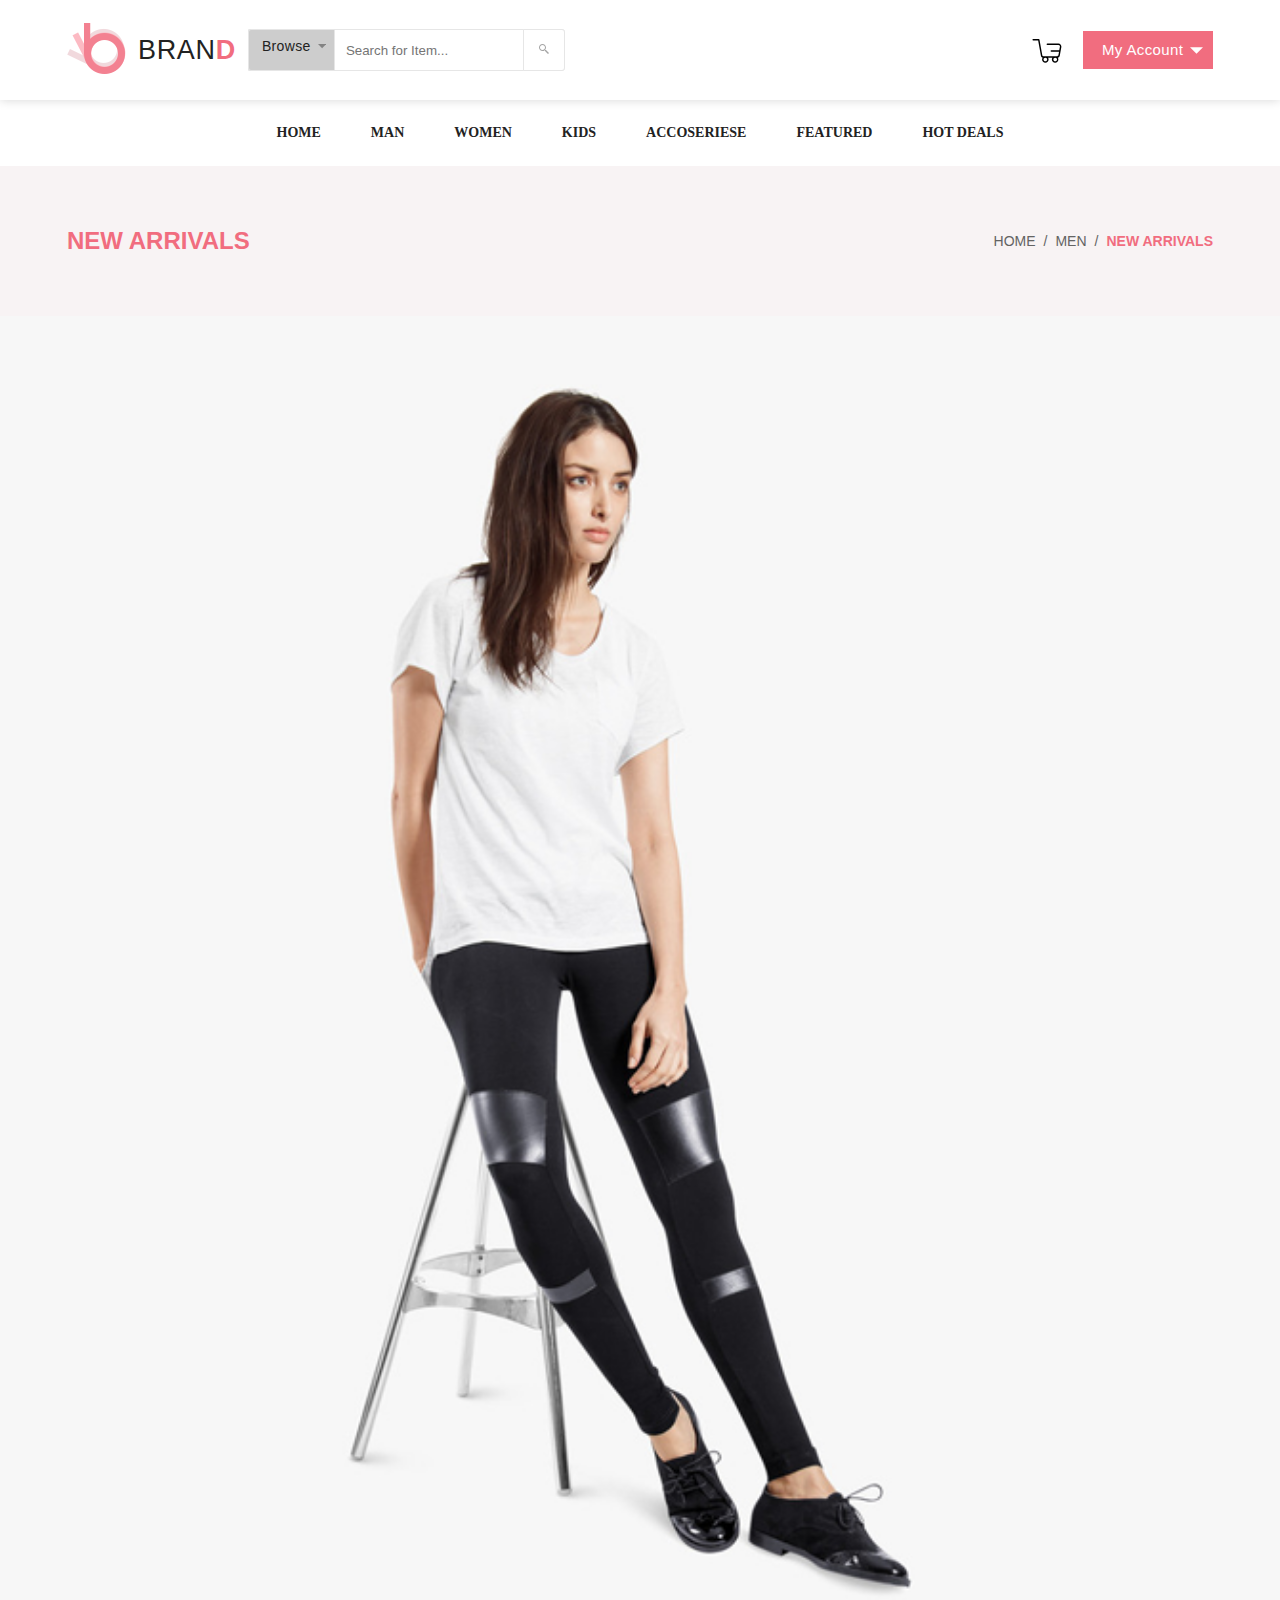
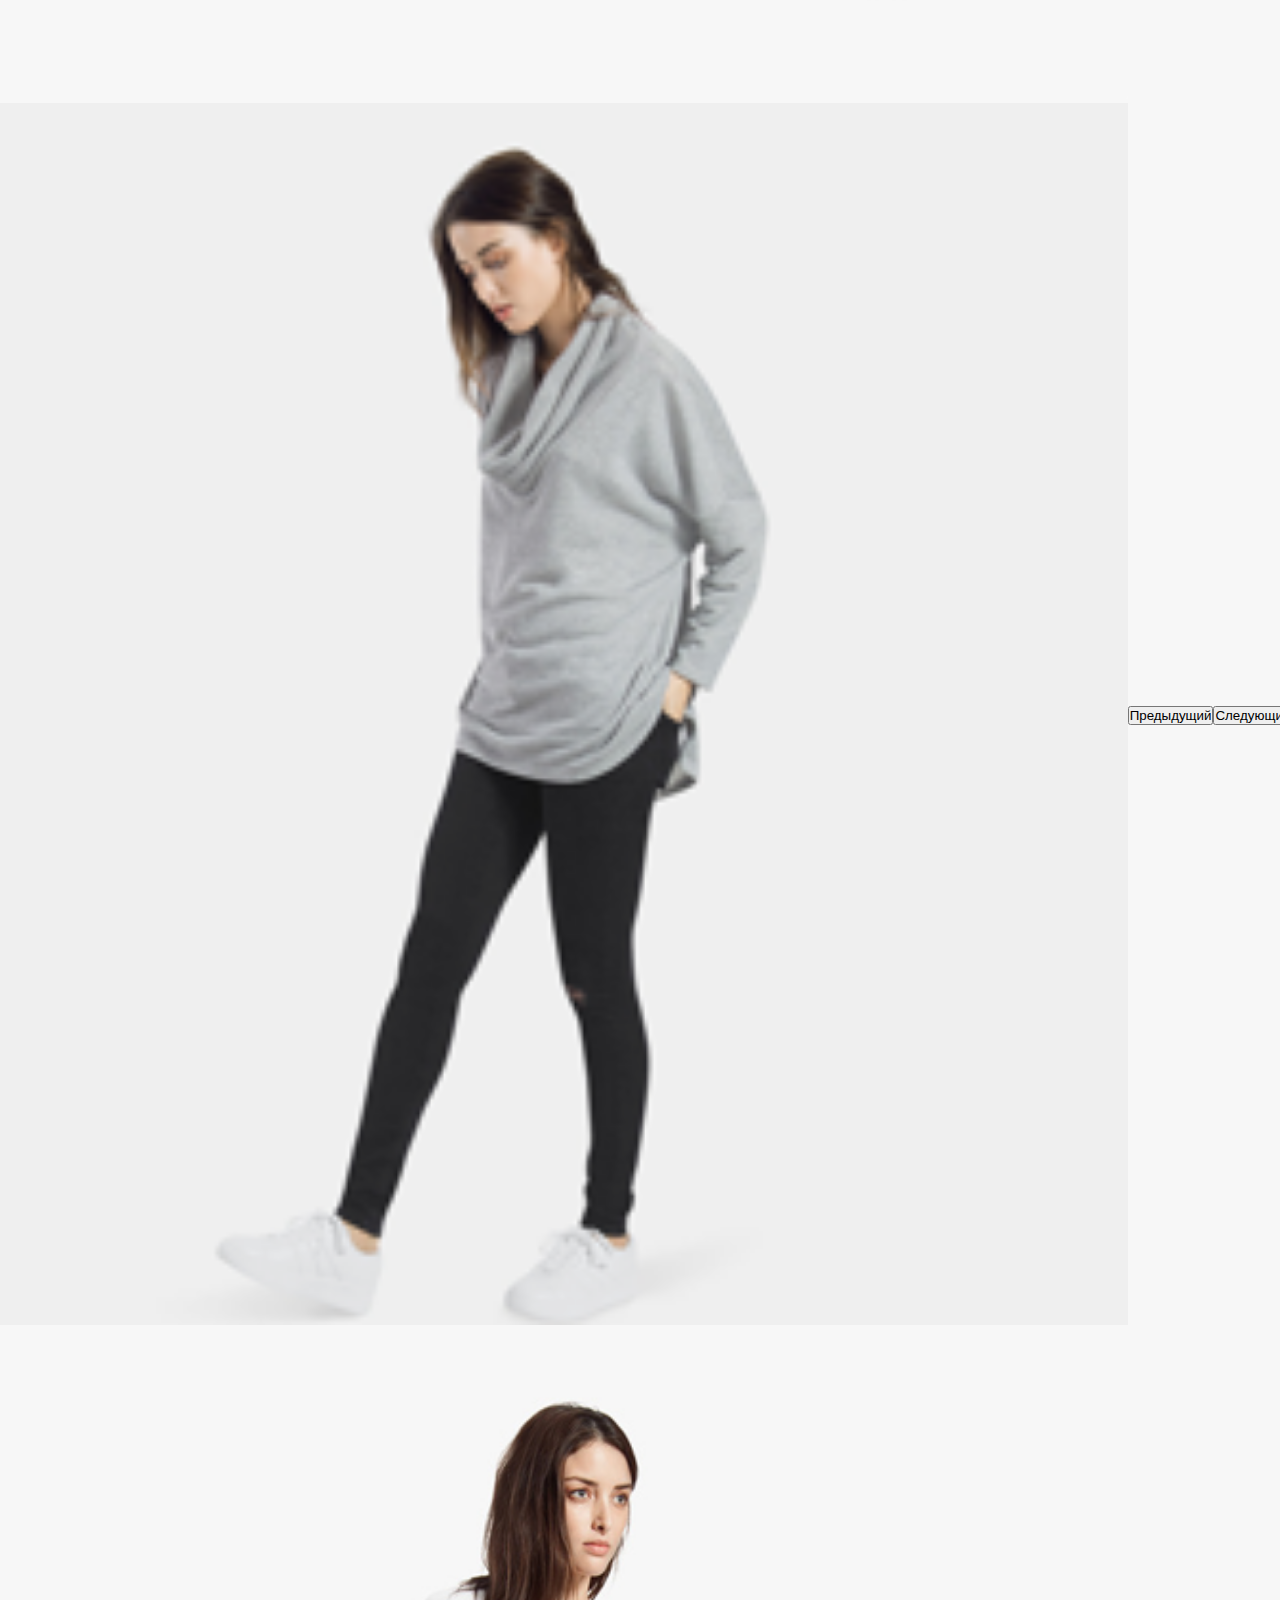
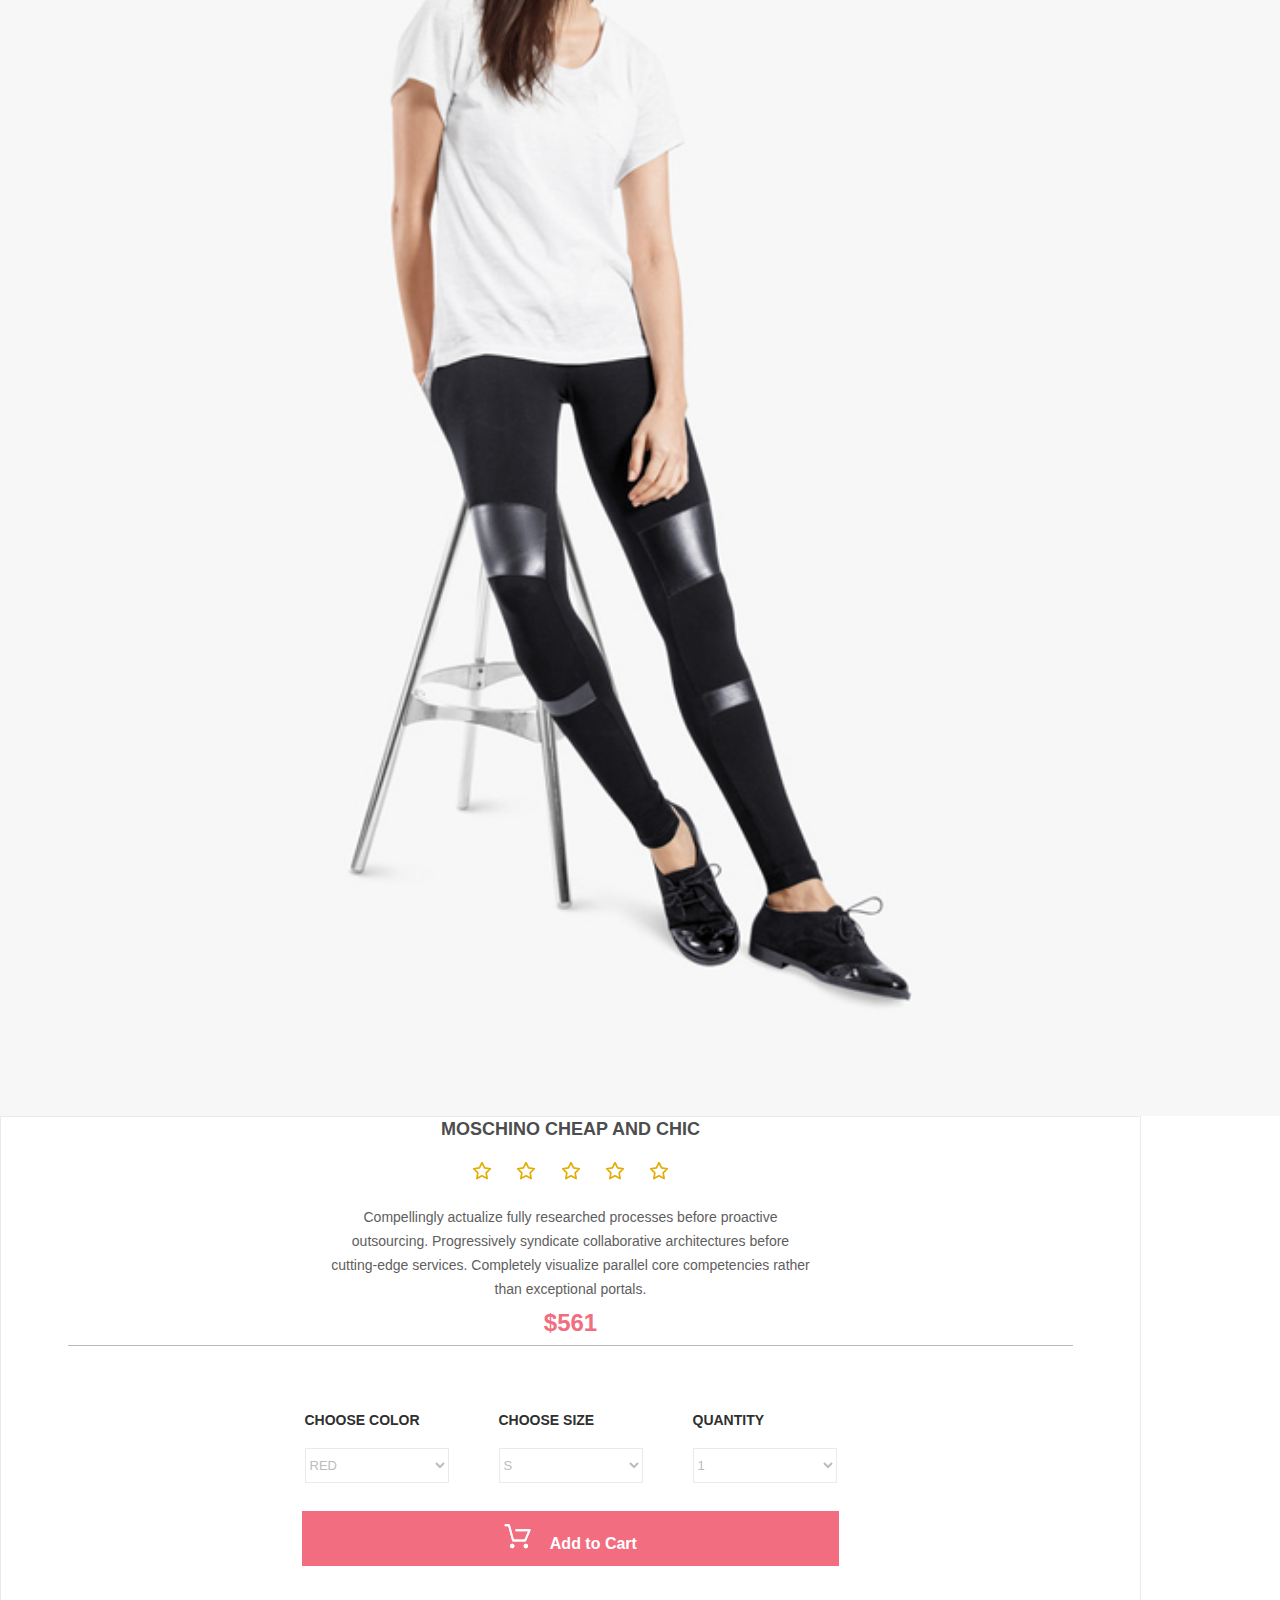
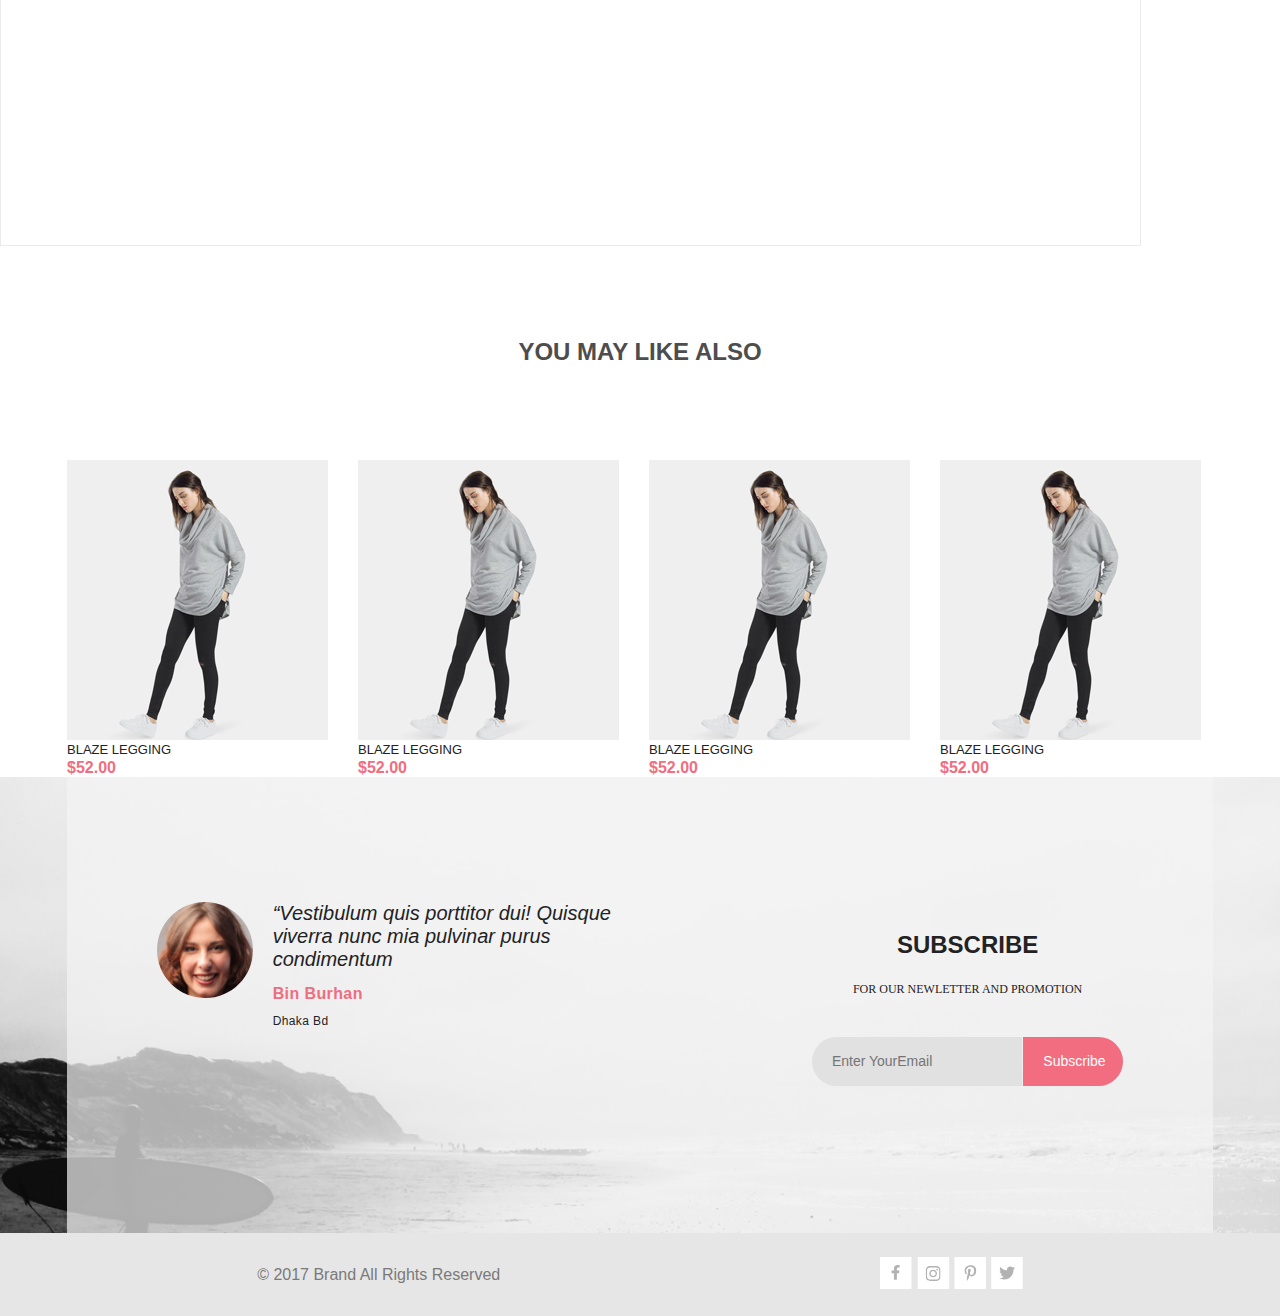
<file: single.html>
<!DOCTYPE html>
<html lang="en">
<head>
    <meta charset="UTF-8">
    <meta name="viewport" content="width=device-width, initial-scale=1.0">
    <title>Document</title>
    <link href="https://cdn.jsdelivr.net/npm/bootstrap@5.0.2/dist/css/bootstrap.min.css" rel="stylesheet" integrity="sha384-EVSTQN3/azprG1Anm3QDgpJLIm9Nao0Yz1ztcQTwFspd3yD65VohhpuuCOmLASjC" crossorigin="anonymous">
    <link rel="stylesheet" href="./style.css">
</head>
<body>
    <header class="header center">
        <div class="header-left">
            <a href="./index.html"><img src="./img/group_2_18.png" alt=""></a>
            <a href="./index.html">
                <h1 class="header-left_brand">BRAN<span class="header-left_textd">D</span> </h1>
            </a>
            <form class="header-left-search">
                <details class="header-left-browse-button">
                    <summary class="header-left-summary"><span class="header-left-summary-heading">Browse</span> <svg
                            class="grey-triangle" version="1.1" id="Layer_1" xmlns="http://www.w3.org/2000/svg"
                            xmlns:xlink="http://www.w3.org/1999/xlink" x="0px" y="0px" viewBox="0 0 386.257 386.257"
                            style="enable-background:new 0 0 386.257 386.257;" xml:space="preserve">
                            <polygon points="0,96.879 193.129,289.379 386.257,96.879 " fill="#000000"
                                style="fill: #838383;"></polygon>
                        </svg></summary>
                    <div class="heder-left-browse-content">
                        <div class="browse-content-item">
                            <h3 class="menu-title">women</h3>
                            <a href="#" class="item-link">Dresses</a>
                            <a href="#" class="item-link">Tops</a>
                            <a href="#" class="item-link">Sweaters/Knits</a>
                            <a href="#" class="item-link">Jackets/Coats</a>
                            <a href="#" class="item-link">Blazers</a>
                            <a href="#" class="item-link">Denim</a>
                            <a href="#" class="item-link">Leggings/Pants</a>
                            <a href="#" class="item-link">Skirts/Shorts</a>
                            <a href="#" class="item-link">Accessories </a>
                            <h3 class="menu-title intro">men</h3>
                            <a href="#" class="item-link"> Tees/Tank</a>
                            <a href="#" class="item-link">Shirts/Polos</a>
                            <a href="#" class="item-link"> Sweaters</a>
                            <a href="#" class="item-link">Bags/Purses</a>
                            <a href="#" class="item-link">Swimwear/Underwear</a>
                            <a href="#" class="item-link">Nightwear</a>
                            <a href="#" class="item-link">Shoes</a>
                            <a href="#" class="item-link">Beauty</a>
                        </div>
                    </div>
                </details>

                <input class="header-left-search-input" type="text" placeholder="Search for Item...">
                <button class="header-left-search-button" type="submit">
                    <svg class="magnifier" xmlns="http://www.w3.org/2000/svg" x="0px" y="0px" width="100" height="100"
                        viewBox="0 0 24 24" style="fill:#a4a4a4;">
                        <path
                            d="M 9 2 C 5.1458514 2 2 5.1458514 2 9 C 2 12.854149 5.1458514 16 9 16 C 10.747998 16 12.345009 15.348024 13.574219 14.28125 L 14 14.707031 L 14 16 L 20 22 L 22 20 L 16 14 L 14.707031 14 L 14.28125 13.574219 C 15.348024 12.345009 16 10.747998 16 9 C 16 5.1458514 12.854149 2 9 2 z M 9 4 C 11.773268 4 14 6.2267316 14 9 C 14 11.773268 11.773268 14 9 14 C 6.2267316 14 4 11.773268 4 9 C 4 6.2267316 6.2267316 4 9 4 z">
                        </path>
                    </svg>
                </button>
            </form>
        </div>
        <div class="header-right">
            <svg class="icon-right" enable-background="new 0 0 40 40" id="Слой_1" version="1.1" viewBox="0 0 40 40"
                xml:space="preserve" xmlns="http://www.w3.org/2000/svg" xmlns:xlink="http://www.w3.org/1999/xlink">
                <g>
                    <path
                        d="M38.9,11.9c-0.8-0.9-1.9-1.5-3.1-1.5H20.4c-0.5,0-1,0.4-1,1c0,0.6,0.5,1,1,1h15.4c0.6,0,1.2,0.3,1.6,0.7   c0.4,0.5,0.6,1.1,0.4,1.7l-0.9,5h-11c-0.5,0-1,0.4-1,1s0.5,1,1,1h10.7l-0.9,4.8c-0.1,0.7-0.8,1.2-1.5,1.2H15   c-0.7,0-1.3-0.5-1.5-1.2L9.6,4.9c-0.1-0.5-0.5-0.8-1-0.8H0.9c-0.5,0-1,0.4-1,1s0.5,1,1,1h6.9l3.8,21c0.2,1.4,1.2,2.4,2.5,2.8   c-0.5,0.7-0.9,1.6-0.9,2.6c0,2.5,2,4.5,4.5,4.5c2.5,0,4.5-2,4.5-4.5c0-0.9-0.3-1.8-0.8-2.5h6.1c-0.5,0.7-0.8,1.6-0.8,2.5   c0,2.5,2,4.5,4.5,4.5c2.5,0,4.5-2,4.5-4.5c0-1-0.3-1.9-0.8-2.6c1.3-0.3,2.4-1.4,2.7-2.8l2.2-11.8C40,14.1,39.7,12.9,38.9,11.9z    M20.2,32.4c0,1.4-1.1,2.5-2.5,2.5s-2.5-1.1-2.5-2.5c0-1.4,1.1-2.5,2.5-2.5S20.2,31,20.2,32.4z M31.3,34.9c-1.4,0-2.5-1.1-2.5-2.5   c0-1.4,1.1-2.5,2.5-2.5c1.4,0,2.5,1.1,2.5,2.5C33.8,33.8,32.7,34.9,31.3,34.9z" />
                </g>
            </svg>
            <details class="header-right_button">
                <summary class="heder-right-summary"><span class="heder-right-summary-heading">My Account </span>
                    <svg class="grey-triangle" version="1.1" id="Layer_1" xmlns="http://www.w3.org/2000/svg"
                        xmlns:xlink="http://www.w3.org/1999/xlink" x="0px" y="0px" viewBox="0 0 386.257 386.257"
                        style="enable-background:new 0 0 386.257 386.257;" xml:space="preserve">
                        <polygon points="0,96.879 193.129,289.379 386.257,96.879 " fill="#fff" style="fill: #fff">
                        </polygon>
                    </svg>
                </summary>
                <div class="my-account-content">
                    <div class="my-account-item">
                        <a href="./product.html"><img class="my-account-img" src="./img/rectangle_5_copy_1256.png" alt=""></a>
                        <div>
                            <a href="./product.html">
                                <h3 class="my-account-item-heading">Rebox Zane</h3>
                            </a>
                            <div class="my-account-item-star">
                                <svg class="my-account-star" width="512" height="512" viewBox="0 0 512 512"
                                    style="color:#E4AB00" xmlns="http://www.w3.org/2000/svg" class="h-full w-full">
                                    <rect width="512" height="512" x="0" y="0" rx="38" fill="transparent"
                                        stroke="transparent" stroke-width="0" stroke-opacity="100%"
                                        paint-order="stroke"></rect><svg width="256px" height="256px"
                                        viewBox="0 0 24 24" fill="#E4AB00" x="128" y="128" role="img"
                                        style="display:inline-block;vertical-align:middle"
                                        xmlns="http://www.w3.org/2000/svg">
                                        <g fill="#E4AB00">
                                            <path fill="none" stroke="currentColor" stroke-linecap="round"
                                                stroke-linejoin="round" stroke-width="2"
                                                d="m12 2l3.09 6.26L22 9.27l-5 4.87l1.18 6.88L12 17.77l-6.18 3.25L7 14.14L2 9.27l6.91-1.01L12 2z" />
                                        </g>
                                    </svg>
                                </svg>
                                <svg class="my-account-star" width="512" height="512" viewBox="0 0 512 512"
                                    style="color:#E4AB00" xmlns="http://www.w3.org/2000/svg" class="h-full w-full">
                                    <rect width="512" height="512" x="0" y="0" rx="38" fill="transparent"
                                        stroke="transparent" stroke-width="0" stroke-opacity="100%"
                                        paint-order="stroke"></rect><svg width="256px" height="256px"
                                        viewBox="0 0 24 24" fill="#E4AB00" x="128" y="128" role="img"
                                        style="display:inline-block;vertical-align:middle"
                                        xmlns="http://www.w3.org/2000/svg">
                                        <g fill="#E4AB00">
                                            <path fill="none" stroke="currentColor" stroke-linecap="round"
                                                stroke-linejoin="round" stroke-width="2"
                                                d="m12 2l3.09 6.26L22 9.27l-5 4.87l1.18 6.88L12 17.77l-6.18 3.25L7 14.14L2 9.27l6.91-1.01L12 2z" />
                                        </g>
                                    </svg>
                                </svg>
                                <svg class="my-account-star" width="512" height="512" viewBox="0 0 512 512"
                                    style="color:#E4AB00" xmlns="http://www.w3.org/2000/svg" class="h-full w-full">
                                    <rect width="512" height="512" x="0" y="0" rx="38" fill="transparent"
                                        stroke="transparent" stroke-width="0" stroke-opacity="100%"
                                        paint-order="stroke"></rect><svg width="256px" height="256px"
                                        viewBox="0 0 24 24" fill="#E4AB00" x="128" y="128" role="img"
                                        style="display:inline-block;vertical-align:middle"
                                        xmlns="http://www.w3.org/2000/svg">
                                        <g fill="#E4AB00">
                                            <path fill="none" stroke="currentColor" stroke-linecap="round"
                                                stroke-linejoin="round" stroke-width="2"
                                                d="m12 2l3.09 6.26L22 9.27l-5 4.87l1.18 6.88L12 17.77l-6.18 3.25L7 14.14L2 9.27l6.91-1.01L12 2z" />
                                        </g>
                                    </svg>
                                </svg>
                                <svg class="my-account-star" width="512" height="512" viewBox="0 0 512 512"
                                    style="color:#E4AB00" xmlns="http://www.w3.org/2000/svg" class="h-full w-full">
                                    <rect width="512" height="512" x="0" y="0" rx="38" fill="transparent"
                                        stroke="transparent" stroke-width="0" stroke-opacity="100%"
                                        paint-order="stroke"></rect><svg width="256px" height="256px"
                                        viewBox="0 0 24 24" fill="#E4AB00" x="128" y="128" role="img"
                                        style="display:inline-block;vertical-align:middle"
                                        xmlns="http://www.w3.org/2000/svg">
                                        <g fill="#E4AB00">
                                            <path fill="none" stroke="currentColor" stroke-linecap="round"
                                                stroke-linejoin="round" stroke-width="2"
                                                d="m12 2l3.09 6.26L22 9.27l-5 4.87l1.18 6.88L12 17.77l-6.18 3.25L7 14.14L2 9.27l6.91-1.01L12 2z" />
                                        </g>
                                    </svg>
                                </svg>
                                <svg class="my-account-star" width="512" height="512" viewBox="0 0 512 512"
                                    style="color:#E4AB00" xmlns="http://www.w3.org/2000/svg" class="h-full w-full">
                                    <rect width="512" height="512" x="0" y="0" rx="38" fill="transparent"
                                        stroke="transparent" stroke-width="0" stroke-opacity="100%"
                                        paint-order="stroke"></rect><svg width="256px" height="256px"
                                        viewBox="0 0 24 24" fill="#E4AB00" x="128" y="128" role="img"
                                        style="display:inline-block;vertical-align:middle"
                                        xmlns="http://www.w3.org/2000/svg">
                                        <g fill="#E4AB00">
                                            <path fill="none" stroke="currentColor" stroke-linecap="round"
                                                stroke-linejoin="round" stroke-width="2"
                                                d="m12 2l3.09 6.26L22 9.27l-5 4.87l1.18 6.88L12 17.77l-6.18 3.25L7 14.14L2 9.27l6.91-1.01L12 2z" />
                                        </g>
                                    </svg>
                                </svg>
                            </div>

                            <h1 class="my-account-price">1 x $250</h1>
                        </div>
                        <button class="my-account-button-add">
                            <?xml version="1.0" encoding="UTF-8"?>
                            <svg class="my-account-add" xmlns="http://www.w3.org/2000/svg" id="Layer_1"
                                data-name="Layer 1" viewBox="0 0 24 24">
                                <path
                                    d="m16.5,13.5c0,.553-.447,1-1,1h-2.5v2.5c0,.553-.447,1-1,1s-1-.447-1-1v-2.5h-2.5c-.553,0-1-.447-1-1s.447-1,1-1h2.5v-2.5c0-.553.447-1,1-1s1,.447,1,1v2.5h2.5c.553,0,1,.447,1,1Zm6.5-8.5c0,.553-.447,1-1,1h-.886l-1.277,13.472c-.244,2.581-2.384,4.528-4.977,4.528h-5.728c-2.59,0-4.729-1.943-4.977-4.521l-1.296-13.479h-.861c-.553,0-1-.447-1-1s.447-1,1-1h4.101c.465-2.279,2.485-4,4.899-4h2c2.414,0,4.435,1.721,4.899,4h4.101c.553,0,1,.447,1,1Zm-14.828-1h7.656c-.413-1.164-1.524-2-2.828-2h-2c-1.304,0-2.415.836-2.828,2Zm10.934,2H4.87l1.277,13.287c.149,1.547,1.433,2.713,2.986,2.713h5.728c1.556,0,2.839-1.168,2.986-2.717l1.259-13.283Z" />
                            </svg>
                        </button>
                    </div>
                    <div class="my-account-item">
                        <a href="./product.html"><img class="my-account-img" src="./img/rectangle_5_copy_1256.png" alt=""></a>
                        <div>
                            <a href="./product.html">
                                <h3 class="my-account-item-heading">Rebox Zane</h3>
                            </a>
                            <div class="my-account-item-star">
                                <svg class="my-account-star" width="512" height="512" viewBox="0 0 512 512"
                                    style="color:#E4AB00" xmlns="http://www.w3.org/2000/svg" class="h-full w-full">
                                    <rect width="512" height="512" x="0" y="0" rx="38" fill="transparent"
                                        stroke="transparent" stroke-width="0" stroke-opacity="100%"
                                        paint-order="stroke"></rect><svg width="256px" height="256px"
                                        viewBox="0 0 24 24" fill="#E4AB00" x="128" y="128" role="img"
                                        style="display:inline-block;vertical-align:middle"
                                        xmlns="http://www.w3.org/2000/svg">
                                        <g fill="#E4AB00">
                                            <path fill="none" stroke="currentColor" stroke-linecap="round"
                                                stroke-linejoin="round" stroke-width="2"
                                                d="m12 2l3.09 6.26L22 9.27l-5 4.87l1.18 6.88L12 17.77l-6.18 3.25L7 14.14L2 9.27l6.91-1.01L12 2z" />
                                        </g>
                                    </svg>
                                </svg>
                                <svg class="my-account-star" width="512" height="512" viewBox="0 0 512 512"
                                    style="color:#E4AB00" xmlns="http://www.w3.org/2000/svg" class="h-full w-full">
                                    <rect width="512" height="512" x="0" y="0" rx="38" fill="transparent"
                                        stroke="transparent" stroke-width="0" stroke-opacity="100%"
                                        paint-order="stroke"></rect><svg width="256px" height="256px"
                                        viewBox="0 0 24 24" fill="#E4AB00" x="128" y="128" role="img"
                                        style="display:inline-block;vertical-align:middle"
                                        xmlns="http://www.w3.org/2000/svg">
                                        <g fill="#E4AB00">
                                            <path fill="none" stroke="currentColor" stroke-linecap="round"
                                                stroke-linejoin="round" stroke-width="2"
                                                d="m12 2l3.09 6.26L22 9.27l-5 4.87l1.18 6.88L12 17.77l-6.18 3.25L7 14.14L2 9.27l6.91-1.01L12 2z" />
                                        </g>
                                    </svg>
                                </svg>
                                <svg class="my-account-star" width="512" height="512" viewBox="0 0 512 512"
                                    style="color:#E4AB00" xmlns="http://www.w3.org/2000/svg" class="h-full w-full">
                                    <rect width="512" height="512" x="0" y="0" rx="38" fill="transparent"
                                        stroke="transparent" stroke-width="0" stroke-opacity="100%"
                                        paint-order="stroke"></rect><svg width="256px" height="256px"
                                        viewBox="0 0 24 24" fill="#E4AB00" x="128" y="128" role="img"
                                        style="display:inline-block;vertical-align:middle"
                                        xmlns="http://www.w3.org/2000/svg">
                                        <g fill="#E4AB00">
                                            <path fill="none" stroke="currentColor" stroke-linecap="round"
                                                stroke-linejoin="round" stroke-width="2"
                                                d="m12 2l3.09 6.26L22 9.27l-5 4.87l1.18 6.88L12 17.77l-6.18 3.25L7 14.14L2 9.27l6.91-1.01L12 2z" />
                                        </g>
                                    </svg>
                                </svg>
                                <svg class="my-account-star" width="512" height="512" viewBox="0 0 512 512"
                                    style="color:#E4AB00" xmlns="http://www.w3.org/2000/svg" class="h-full w-full">
                                    <rect width="512" height="512" x="0" y="0" rx="38" fill="transparent"
                                        stroke="transparent" stroke-width="0" stroke-opacity="100%"
                                        paint-order="stroke"></rect><svg width="256px" height="256px"
                                        viewBox="0 0 24 24" fill="#E4AB00" x="128" y="128" role="img"
                                        style="display:inline-block;vertical-align:middle"
                                        xmlns="http://www.w3.org/2000/svg">
                                        <g fill="#E4AB00">
                                            <path fill="none" stroke="currentColor" stroke-linecap="round"
                                                stroke-linejoin="round" stroke-width="2"
                                                d="m12 2l3.09 6.26L22 9.27l-5 4.87l1.18 6.88L12 17.77l-6.18 3.25L7 14.14L2 9.27l6.91-1.01L12 2z" />
                                        </g>
                                    </svg>
                                </svg>
                                <svg class="my-account-star" width="512" height="512" viewBox="0 0 512 512"
                                    style="color:#E4AB00" xmlns="http://www.w3.org/2000/svg" class="h-full w-full">
                                    <rect width="512" height="512" x="0" y="0" rx="38" fill="transparent"
                                        stroke="transparent" stroke-width="0" stroke-opacity="100%"
                                        paint-order="stroke"></rect><svg width="256px" height="256px"
                                        viewBox="0 0 24 24" fill="#E4AB00" x="128" y="128" role="img"
                                        style="display:inline-block;vertical-align:middle"
                                        xmlns="http://www.w3.org/2000/svg">
                                        <g fill="#E4AB00">
                                            <path fill="none" stroke="currentColor" stroke-linecap="round"
                                                stroke-linejoin="round" stroke-width="2"
                                                d="m12 2l3.09 6.26L22 9.27l-5 4.87l1.18 6.88L12 17.77l-6.18 3.25L7 14.14L2 9.27l6.91-1.01L12 2z" />
                                        </g>
                                    </svg>
                                </svg>
                            </div>

                            <h1 class="my-account-price">1 x $250</h1>
                        </div>
                        <button class="my-account-button-add">
                            <?xml version="1.0" encoding="UTF-8"?>
                            <svg class="my-account-add" xmlns="http://www.w3.org/2000/svg" id="Layer_1"
                                data-name="Layer 1" viewBox="0 0 24 24">
                                <path
                                    d="m16.5,13.5c0,.553-.447,1-1,1h-2.5v2.5c0,.553-.447,1-1,1s-1-.447-1-1v-2.5h-2.5c-.553,0-1-.447-1-1s.447-1,1-1h2.5v-2.5c0-.553.447-1,1-1s1,.447,1,1v2.5h2.5c.553,0,1,.447,1,1Zm6.5-8.5c0,.553-.447,1-1,1h-.886l-1.277,13.472c-.244,2.581-2.384,4.528-4.977,4.528h-5.728c-2.59,0-4.729-1.943-4.977-4.521l-1.296-13.479h-.861c-.553,0-1-.447-1-1s.447-1,1-1h4.101c.465-2.279,2.485-4,4.899-4h2c2.414,0,4.435,1.721,4.899,4h4.101c.553,0,1,.447,1,1Zm-14.828-1h7.656c-.413-1.164-1.524-2-2.828-2h-2c-1.304,0-2.415.836-2.828,2Zm10.934,2H4.87l1.277,13.287c.149,1.547,1.433,2.713,2.986,2.713h5.728c1.556,0,2.839-1.168,2.986-2.717l1.259-13.283Z" />
                            </svg>
                        </button>
                    </div>
                    
                    <div class="my-account-order">
                        <h3 class="my-account-order-text">TOTAL</h3>
                        <h3 class="my-account-order-text">$500.00</h3>
                    </div>
                    <form action="./checkout.html">
                        <button class="my-account-button-checkout" type="submit"><span
                                class="checkout-button-heading">Checkout</span></button>
                    </form>
                    <form action="./cart.html">
                        <button class="my-account-button-checkout" type="submit"><span
                                class="checkout-button-heading">Go to cart</span></button>
                    </form>

                </div>
            </details>

        </div>
    </header>
    <nav class="navigation center">
        <div class="container">
            <ul class="menu">
                <li class="menu-list"><a class="menu-link" href="./index.html">Home</a>
                    <div class="menu-box">
                        <div class="menu-item">
                            <h3 class="menu-title">women</h3>
                            <a href="#" class="item-link">Dresses</a>
                            <a href="#" class="item-link">Tops</a>
                            <a href="#" class="item-link">Sweaters/Knits</a>
                            <a href="#" class="item-link">Jackets/Coats</a>
                            <a href="#" class="item-link">Blazers</a>
                            <a href="#" class="item-link">Denim</a>
                            <a href="#" class="item-link">Leggings/Pants</a>
                            <a href="#" class="item-link">Skirts/Shorts</a>
                            <a href="#" class="item-link">Accessories </a>
                            <a href="#" class="item-link">Bags/Purses</a>
                            <a href="#" class="item-link">Swimwear/Underwear</a>
                            <a href="#" class="item-link">Nightwear</a>
                            <a href="#" class="item-link">Shoes</a>
                            <a href="#" class="item-link">Beauty</a>
                        </div>
                        <div class="menu-item">
                            <h3 class="menu-title">women</h3>
                            <a href="#" class="item-link">Dresses</a>
                            <a href="#" class="item-link">Tops</a>
                            <a href="#" class="item-link">Sweaters/Knits</a>
                            <h3 class="menu-title intro">women</h3>
                            <a href="#" class="item-link"> Dresses Tops</a>
                            <a href="#" class="item-link">Sweaters/Knits</a>
                            <a href="#" class="item-link"> Jackets/Coats</a>
                        </div>
                        <div class="menu-item">
                            <h3 class="menu-title">women</h3>
                            <a href="#" class="item-link">Dresses</a>
                            <a href="#" class="item-link">Tops</a>
                            <a href="#" class="item-link">Sweaters/Knits</a>
                            <a href="#" class="item-link">Jackets/Coats</a>
                            <div class="menu-sale">
                                <img class="menu-img" src="./img/rectangle_23_1802.png" alt="super sale">
                                <h3 class="menu-img-text">Super <br> sale!</h3>
                            </div>

                        </div>
                    </div>
                </li>
                <li class="menu-list"><a class="menu-link" href="#">Man</a>
                    <div class="menu-box">
                        <div class="menu-item">
                            <h3 class="menu-title">women</h3>
                            <a href="#" class="item-link">Dresses</a>
                            <a href="#" class="item-link">Tops</a>
                            <a href="#" class="item-link">Sweaters/Knits</a>
                            <a href="#" class="item-link">Jackets/Coats</a>
                            <a href="#" class="item-link">Blazers</a>
                            <a href="#" class="item-link">Denim</a>
                            <a href="#" class="item-link">Leggings/Pants</a>
                            <a href="#" class="item-link">Skirts/Shorts</a>
                            <a href="#" class="item-link">Accessories </a>
                            <a href="#" class="item-link">Bags/Purses</a>
                            <a href="#" class="item-link">Swimwear/Underwear</a>
                            <a href="#" class="item-link">Nightwear</a>
                            <a href="#" class="item-link">Shoes</a>
                            <a href="#" class="item-link">Beauty</a>
                        </div>
                        <div class="menu-item">
                            <h3 class="menu-title">women</h3>
                            <a href="#" class="item-link">Dresses</a>
                            <a href="#" class="item-link">Tops</a>
                            <a href="#" class="item-link">Sweaters/Knits</a>
                            <h3 class="menu-title intro">women</h3>
                            <a href="#" class="item-link"> Dresses Tops</a>
                            <a href="#" class="item-link">Sweaters/Knits</a>
                            <a href="#" class="item-link"> Jackets/Coats</a>
                        </div>
                        <div class="menu-item">
                            <h3 class="menu-title">women</h3>
                            <a href="#" class="item-link">Dresses</a>
                            <a href="#" class="item-link">Tops</a>
                            <a href="#" class="item-link">Sweaters/Knits</a>
                            <a href="#" class="item-link">Jackets/Coats</a>
                            <div class="menu-sale">
                                <img class="menu-img" src="./img/rectangle_23_1802.png" alt="super sale">
                                <h3 class="menu-img-text">Super <br> sale!</h3>
                            </div>

                        </div>
                    </div>
                </li>
                <li class="menu-list"><a class="menu-link" href="#">Women</a>
                    <div class="menu-box">
                        <div class="menu-item">
                            <h3 class="menu-title">women</h3>
                            <a href="#" class="item-link">Dresses</a>
                            <a href="#" class="item-link">Tops</a>
                            <a href="#" class="item-link">Sweaters/Knits</a>
                            <a href="#" class="item-link">Jackets/Coats</a>
                            <a href="#" class="item-link">Blazers</a>
                            <a href="#" class="item-link">Denim</a>
                            <a href="#" class="item-link">Leggings/Pants</a>
                            <a href="#" class="item-link">Skirts/Shorts</a>
                            <a href="#" class="item-link">Accessories </a>
                            <a href="#" class="item-link">Bags/Purses</a>
                            <a href="#" class="item-link">Swimwear/Underwear</a>
                            <a href="#" class="item-link">Nightwear</a>
                            <a href="#" class="item-link">Shoes</a>
                            <a href="#" class="item-link">Beauty</a>
                        </div>
                        <div class="menu-item">
                            <h3 class="menu-title">women</h3>
                            <a href="#" class="item-link">Dresses</a>
                            <a href="#" class="item-link">Tops</a>
                            <a href="#" class="item-link">Sweaters/Knits</a>
                            <h3 class="menu-title intro">women</h3>
                            <a href="#" class="item-link"> Dresses Tops</a>
                            <a href="#" class="item-link">Sweaters/Knits</a>
                            <a href="#" class="item-link"> Jackets/Coats</a>
                        </div>
                        <div class="menu-item">
                            <h3 class="menu-title">women</h3>
                            <a href="#" class="item-link">Dresses</a>
                            <a href="#" class="item-link">Tops</a>
                            <a href="#" class="item-link">Sweaters/Knits</a>
                            <a href="#" class="item-link">Jackets/Coats</a>
                            <div class="menu-sale">
                                <img class="menu-img" src="./img/rectangle_23_1802.png" alt="super sale">
                                <h3 class="menu-img-text">Super <br> sale!</h3>
                            </div>

                        </div>
                    </div>
                </li>
                <li class="menu-list"><a class="menu-link" href="#">Kids</a>
                    <div class="menu-box">
                        <div class="menu-item">
                            <h3 class="menu-title">women</h3>
                            <a href="#" class="item-link">Dresses</a>
                            <a href="#" class="item-link">Tops</a>
                            <a href="#" class="item-link">Sweaters/Knits</a>
                            <a href="#" class="item-link">Jackets/Coats</a>
                            <a href="#" class="item-link">Blazers</a>
                            <a href="#" class="item-link">Denim</a>
                            <a href="#" class="item-link">Leggings/Pants</a>
                            <a href="#" class="item-link">Skirts/Shorts</a>
                            <a href="#" class="item-link">Accessories </a>
                            <a href="#" class="item-link">Bags/Purses</a>
                            <a href="#" class="item-link">Swimwear/Underwear</a>
                            <a href="#" class="item-link">Nightwear</a>
                            <a href="#" class="item-link">Shoes</a>
                            <a href="#" class="item-link">Beauty</a>
                        </div>
                        <div class="menu-item">
                            <h3 class="menu-title">women</h3>
                            <a href="#" class="item-link">Dresses</a>
                            <a href="#" class="item-link">Tops</a>
                            <a href="#" class="item-link">Sweaters/Knits</a>
                            <h3 class="menu-title intro">women</h3>
                            <a href="#" class="item-link"> Dresses Tops</a>
                            <a href="#" class="item-link">Sweaters/Knits</a>
                            <a href="#" class="item-link"> Jackets/Coats</a>
                        </div>
                        <div class="menu-item">
                            <h3 class="menu-title">women</h3>
                            <a href="#" class="item-link">Dresses</a>
                            <a href="#" class="item-link">Tops</a>
                            <a href="#" class="item-link">Sweaters/Knits</a>
                            <a href="#" class="item-link">Jackets/Coats</a>
                            <div class="menu-sale">
                                <img class="menu-img" src="./img/rectangle_23_1802.png" alt="super sale">
                                <h3 class="menu-img-text">Super <br> sale!</h3>
                            </div>

                        </div>
                    </div>
                </li>
                <li class="menu-list"><a class="menu-link" href="#">Accoseriese</a>
                    <div class="menu-box">
                        <div class="menu-item">
                            <h3 class="menu-title">women</h3>
                            <a href="#" class="item-link">Dresses</a>
                            <a href="#" class="item-link">Tops</a>
                            <a href="#" class="item-link">Sweaters/Knits</a>
                            <a href="#" class="item-link">Jackets/Coats</a>
                            <a href="#" class="item-link">Blazers</a>
                            <a href="#" class="item-link">Denim</a>
                            <a href="#" class="item-link">Leggings/Pants</a>
                            <a href="#" class="item-link">Skirts/Shorts</a>
                            <a href="#" class="item-link">Accessories </a>
                            <a href="#" class="item-link">Bags/Purses</a>
                            <a href="#" class="item-link">Swimwear/Underwear</a>
                            <a href="#" class="item-link">Nightwear</a>
                            <a href="#" class="item-link">Shoes</a>
                            <a href="#" class="item-link">Beauty</a>
                        </div>
                        <div class="menu-item">
                            <h3 class="menu-title">women</h3>
                            <a href="#" class="item-link">Dresses</a>
                            <a href="#" class="item-link">Tops</a>
                            <a href="#" class="item-link">Sweaters/Knits</a>
                            <h3 class="menu-title intro">women</h3>
                            <a href="#" class="item-link"> Dresses Tops</a>
                            <a href="#" class="item-link">Sweaters/Knits</a>
                            <a href="#" class="item-link"> Jackets/Coats</a>
                        </div>
                        <div class="menu-item">
                            <h3 class="menu-title">women</h3>
                            <a href="#" class="item-link">Dresses</a>
                            <a href="#" class="item-link">Tops</a>
                            <a href="#" class="item-link">Sweaters/Knits</a>
                            <a href="#" class="item-link">Jackets/Coats</a>
                            <div class="menu-sale">
                                <img class="menu-img" src="./img/rectangle_23_1802.png" alt="super sale">
                                <h3 class="menu-img-text">Super <br> sale!</h3>
                            </div>

                        </div>
                    </div>
                </li>
                <li class="menu-list last"><a class="menu-link" href="#">Featured</a>
                    <div class="menu-box">
                        <div class="menu-item">
                            <h3 class="menu-title">women</h3>
                            <a href="#" class="item-link">Dresses</a>
                            <a href="#" class="item-link">Tops</a>
                            <a href="#" class="item-link">Sweaters/Knits</a>
                            <a href="#" class="item-link">Jackets/Coats</a>
                            <a href="#" class="item-link">Blazers</a>
                            <a href="#" class="item-link">Denim</a>
                            <a href="#" class="item-link">Leggings/Pants</a>
                            <a href="#" class="item-link">Skirts/Shorts</a>
                            <a href="#" class="item-link">Accessories </a>
                            <a href="#" class="item-link">Bags/Purses</a>
                            <a href="#" class="item-link">Swimwear/Underwear</a>
                            <a href="#" class="item-link">Nightwear</a>
                            <a href="#" class="item-link">Shoes</a>
                            <a href="#" class="item-link">Beauty</a>
                        </div>
                        <div class="menu-item">
                            <h3 class="menu-title">women</h3>
                            <a href="#" class="item-link">Dresses</a>
                            <a href="#" class="item-link">Tops</a>
                            <a href="#" class="item-link">Sweaters/Knits</a>
                            <h3 class="menu-title intro">women</h3>
                            <a href="#" class="item-link"> Dresses Tops</a>
                            <a href="#" class="item-link">Sweaters/Knits</a>
                            <a href="#" class="item-link"> Jackets/Coats</a>
                        </div>
                        <div class="menu-item">
                            <h3 class="menu-title">women</h3>
                            <a href="#" class="item-link">Dresses</a>
                            <a href="#" class="item-link">Tops</a>
                            <a href="#" class="item-link">Sweaters/Knits</a>
                            <a href="#" class="item-link">Jackets/Coats</a>
                            <div class="menu-sale">
                                <img class="menu-img" src="./img/rectangle_23_1802.png" alt="super sale">
                                <h3 class="menu-img-text">Super <br> sale!</h3>
                            </div>

                        </div>
                    </div>
                </li>
                <li class="menu-list last"><a class="menu-link" href="#">Hot Deals</a>
                    <div class="menu-box">
                        <div class="menu-item">
                            <h3 class="menu-title">women</h3>
                            <a href="#" class="item-link">Dresses</a>
                            <a href="#" class="item-link">Tops</a>
                            <a href="#" class="item-link">Sweaters/Knits</a>
                            <a href="#" class="item-link">Jackets/Coats</a>
                            <a href="#" class="item-link">Blazers</a>
                            <a href="#" class="item-link">Denim</a>
                            <a href="#" class="item-link">Leggings/Pants</a>
                            <a href="#" class="item-link">Skirts/Shorts</a>
                            <a href="#" class="item-link">Accessories </a>
                            <a href="#" class="item-link">Bags/Purses</a>
                            <a href="#" class="item-link">Swimwear/Underwear</a>
                            <a href="#" class="item-link">Nightwear</a>
                            <a href="#" class="item-link">Shoes</a>
                            <a href="#" class="item-link">Beauty</a>
                        </div>
                        <div class="menu-item">
                            <h3 class="menu-title">women</h3>
                            <a href="#" class="item-link">Dresses</a>
                            <a href="#" class="item-link">Tops</a>
                            <a href="#" class="item-link">Sweaters/Knits</a>
                            <h3 class="menu-title intro">women</h3>
                            <a href="#" class="item-link"> Dresses Tops</a>
                            <a href="#" class="item-link">Sweaters/Knits</a>
                            <a href="#" class="item-link"> Jackets/Coats</a>
                        </div>
                        <div class="menu-item">
                            <h3 class="menu-title">women</h3>
                            <a href="#" class="item-link">Dresses</a>
                            <a href="#" class="item-link">Tops</a>
                            <a href="#" class="item-link">Sweaters/Knits</a>
                            <a href="#" class="item-link">Jackets/Coats</a>
                            <div class="menu-sale">
                                <img class="menu-img" src="./img/rectangle_23_1802.png" alt="super sale">
                                <h3 class="menu-img-text">Super <br> sale!</h3>
                            </div>

                        </div>
                    </div>
                </li>

            </ul>

        </div>
    </nav>
    <div class="top-head center">
        <h2 class="top-head_heading">New Arrivals</h2>
        <nav class="breadcrumbs">
            <ul class="breadcrumbs__ul">
                <li class="breadcrumbs__li"><a href="./index.html" class="breadcrumbs__link">Home</a></li>
                <li class="breadcrumbs__li"><a href="#" class="breadcrumbs__link">Men</a></li>
                <li class="breadcrumbs__li"><a href="#" class="breadcrumbs__link">New Arrivals</a></li>

            </ul>
            
        </nav>
    </div>
    <div class="slide center">
        <div id="carouselExampleControls" class="carousel slide" data-bs-ride="carousel">
            <div class="carousel-inner container">
              <div class="carousel-item active">
                <img src="./img/single/layer_42_2490.png" width="579px"   class="d-block" alt="...">
              </div>
              <div class="carousel-item">
                <img src="./img/single/rectangle_5_copy_2772.png" width="579px"  class="d-block" alt="...">
              </div>
              <div class="carousel-item"> 
                <img src="./img/single/layer_42_2490.png" width="579px"  class="d-block" alt="...">
              </div>
            </div>
            <button class="carousel-control-prev" type="button" data-bs-target="#carouselExampleControls"  data-bs-slide="prev">
              <span class="carousel-control-prev-icon" aria-hidden="true"></span>
              <span class="visually-hidden">Предыдущий</span>
            </button>
            <button class="carousel-control-next" type="button" data-bs-target="#carouselExampleControls"  data-bs-slide="next">
              <span class="carousel-control-next-icon" aria-hidden="true"></span>
              <span class="visually-hidden">Следующий</span>
            </button>
          </div>
        
    </div>
    <section class="product-description center">
        <div class="product-description__content">
            <h1 class="product-description__content_heading">Moschino Cheap And Chic</h1>
            <div class="product-description__content_star">
                <svg class="descripton-star" width="512" height="512" viewBox="0 0 512 512"
                    style="color:#E4AB00" xmlns="http://www.w3.org/2000/svg" class="h-full w-full">
                    <rect width="512" height="512" x="0" y="0" rx="38" fill="transparent"
                        stroke="transparent" stroke-width="0" stroke-opacity="100%"
                        paint-order="stroke"></rect><svg width="256px" height="256px"
                        viewBox="0 0 24 24" fill="#E4AB00" x="128" y="128" role="img"
                        style="display:inline-block;vertical-align:middle"
                        xmlns="http://www.w3.org/2000/svg">
                        <g fill="#E4AB00">
                            <path fill="none" stroke="currentColor" stroke-linecap="round"
                                stroke-linejoin="round" stroke-width="2"
                                d="m12 2l3.09 6.26L22 9.27l-5 4.87l1.18 6.88L12 17.77l-6.18 3.25L7 14.14L2 9.27l6.91-1.01L12 2z" />
                        </g>
                    </svg>
                </svg>
                <svg class="descripton-star" width="512" height="512" viewBox="0 0 512 512"
                    style="color:#E4AB00" xmlns="http://www.w3.org/2000/svg" class="h-full w-full">
                    <rect width="512" height="512" x="0" y="0" rx="38" fill="transparent"
                        stroke="transparent" stroke-width="0" stroke-opacity="100%"
                        paint-order="stroke"></rect><svg width="256px" height="256px"
                        viewBox="0 0 24 24" fill="#E4AB00" x="128" y="128" role="img"
                        style="display:inline-block;vertical-align:middle"
                        xmlns="http://www.w3.org/2000/svg">
                        <g fill="#E4AB00">
                            <path fill="none" stroke="currentColor" stroke-linecap="round"
                                stroke-linejoin="round" stroke-width="2"
                                d="m12 2l3.09 6.26L22 9.27l-5 4.87l1.18 6.88L12 17.77l-6.18 3.25L7 14.14L2 9.27l6.91-1.01L12 2z" />
                        </g>
                    </svg>
                </svg>
                <svg class="descripton-star" width="512" height="512" viewBox="0 0 512 512"
                    style="color:#E4AB00" xmlns="http://www.w3.org/2000/svg" class="h-full w-full">
                    <rect width="512" height="512" x="0" y="0" rx="38" fill="transparent"
                        stroke="transparent" stroke-width="0" stroke-opacity="100%"
                        paint-order="stroke"></rect><svg width="256px" height="256px"
                        viewBox="0 0 24 24" fill="#E4AB00" x="128" y="128" role="img"
                        style="display:inline-block;vertical-align:middle"
                        xmlns="http://www.w3.org/2000/svg">
                        <g fill="#E4AB00">
                            <path fill="none" stroke="currentColor" stroke-linecap="round"
                                stroke-linejoin="round" stroke-width="2"
                                d="m12 2l3.09 6.26L22 9.27l-5 4.87l1.18 6.88L12 17.77l-6.18 3.25L7 14.14L2 9.27l6.91-1.01L12 2z" />
                        </g>
                    </svg>
                </svg>
                <svg class="descripton-star" width="512" height="512" viewBox="0 0 512 512"
                    style="color:#E4AB00" xmlns="http://www.w3.org/2000/svg" class="h-full w-full">
                    <rect width="512" height="512" x="0" y="0" rx="38" fill="transparent"
                        stroke="transparent" stroke-width="0" stroke-opacity="100%"
                        paint-order="stroke"></rect><svg width="256px" height="256px"
                        viewBox="0 0 24 24" fill="#E4AB00" x="128" y="128" role="img"
                        style="display:inline-block;vertical-align:middle"
                        xmlns="http://www.w3.org/2000/svg">
                        <g fill="#E4AB00">
                            <path fill="none" stroke="currentColor" stroke-linecap="round"
                                stroke-linejoin="round" stroke-width="2"
                                d="m12 2l3.09 6.26L22 9.27l-5 4.87l1.18 6.88L12 17.77l-6.18 3.25L7 14.14L2 9.27l6.91-1.01L12 2z" />
                        </g>
                    </svg>
                </svg>
                <svg class="descripton-star" width="512" height="512" viewBox="0 0 512 512"
                    style="color:#E4AB00" xmlns="http://www.w3.org/2000/svg" class="h-full w-full">
                    <rect width="512" height="512" x="0" y="0" rx="38" fill="transparent"
                        stroke="transparent" stroke-width="0" stroke-opacity="100%"
                        paint-order="stroke"></rect><svg width="256px" height="256px"
                        viewBox="0 0 24 24" fill="#E4AB00" x="128" y="128" role="img"
                        style="display:inline-block;vertical-align:middle"
                        xmlns="http://www.w3.org/2000/svg">
                        <g fill="#E4AB00">
                            <path fill="none" stroke="currentColor" stroke-linecap="round"
                                stroke-linejoin="round" stroke-width="2"
                                d="m12 2l3.09 6.26L22 9.27l-5 4.87l1.18 6.88L12 17.77l-6.18 3.25L7 14.14L2 9.27l6.91-1.01L12 2z" />
                        </g>
                    </svg>
                </svg>
            
            </div>
            <p class="product-description__content_text">Compellingly actualize fully researched processes before proactive outsourcing. Progressively syndicate collaborative architectures before cutting-edge services. Completely visualize parallel core competencies rather than exceptional portals.</p>
            <h2 class="product-description__content_price">$561</h2>
        </div>
        <div class="product-description__filter">
            <form action="#">
                <div class="filter-sort">
                    <div class="filter-sorting">
                        <h1 class="product-description__filter_heading">CHOOSE COLOR</h1>
                        <select class="filter-sort__select" name="" id="">
                            <option>red</option>
                            <option>blue</option>
                            <option>green</option>
                            <option>yellow</option>
                        </select>
                    </div>
                    <div class="filter-sorting">
                        <h1 class="product-description__filter_heading">CHOOSE SIZE</h1>
                        <select class="filter-sort__select" name="" id="">
                            <option>s</option>
                            <option>m</option>
                            <option>l</option>
                            <option>xl</option>
                        </select>
                    </div>
                    <div class="filter-sorting">
                        <h1 class="product-description__filter_heading">QUANTITY</h1>
                        <select class="filter-sort__select" name="" id="">
                            <option>1</option>
                            <option>2</option>
                            <option>3</option>
                            <option>4</option>
                        </select>
                    </div>
                </div>
                <button class="product-description__filter_button" type="button">
                    <svg width="27" height="25" viewBox="0 0 27 25" fill="none" xmlns="http://www.w3.org/2000/svg">
                        <path
                            d="M21.9521 23.2662H21.8397C21.2306 23.2662 20.7188 22.7666 20.6746 22.1289C20.6302 21.4602 21.1187 20.8781 21.7637 20.8341C21.7891 20.8324 21.8156 20.8315 21.8417 20.8315C22.4587 20.8315 22.9755 21.3214 23.0213 21.9482C23.0331 22.1967 22.9926 22.5509 22.7371 22.8434L22.7312 22.8502L22.7254 22.8571C22.5287 23.0907 22.2619 23.2316 21.9521 23.2662ZM8.22003 23.2599C7.56946 23.2599 7.04022 22.7169 7.04022 22.0496C7.04022 21.3827 7.56946 20.8401 8.22003 20.8401C8.87061 20.8401 9.39984 21.3827 9.39984 22.0496C9.39984 22.7169 8.87061 23.2599 8.22003 23.2599Z"
                            fill="white" />
                        <path
                            d="M21.8765 22.2662C21.9215 22.2549 21.9428 22.2339 21.9605 22.2129C21.9683 22.2037 21.9761 22.1946 21.9839 22.1855C22.0204 22.1438 22.0237 22.0553 22.0229 22.0105C22.0097 21.9044 21.9189 21.8315 21.8417 21.8315C21.838 21.8315 21.8341 21.8317 21.8317 21.8318C21.7536 21.8372 21.6658 21.9409 21.6724 22.0625C21.6818 22.1793 21.7679 22.2662 21.8397 22.2662H21.8765ZM8.22003 22.2599C8.31921 22.2599 8.39984 22.1655 8.39984 22.0496C8.39984 21.9341 8.31921 21.8401 8.22003 21.8401C8.12091 21.8401 8.04022 21.9341 8.04022 22.0496C8.04022 22.1655 8.12091 22.2599 8.22003 22.2599ZM21.9999 24.2662C21.9522 24.2662 21.8883 24.2662 21.8397 24.2662C20.7021 24.2662 19.7571 23.3545 19.677 22.198C19.5969 20.9929 20.4942 19.9183 21.6957 19.8364C21.7446 19.8331 21.7933 19.8315 21.8417 19.8315C22.9804 19.8315 23.9418 20.7324 24.0195 21.8884C24.051 22.4915 23.8746 23.0612 23.4903 23.5012C23.106 23.9575 22.5768 24.2177 21.9999 24.2662ZM8.22003 24.2599C7.01581 24.2599 6.04022 23.2709 6.04022 22.0496C6.04022 20.8291 7.01581 19.8401 8.22003 19.8401C9.42419 19.8401 10.3998 20.8291 10.3998 22.0496C10.3998 23.2709 9.42419 24.2599 8.22003 24.2599ZM21.1989 17.3938H9.13354C8.70062 17.3938 8.31635 17.1005 8.2038 16.6775L4.27802 2.24768H1.52222C0.993896 2.24768 0.561035 1.80859 0.561035 1.27039C0.561035 0.733032 0.993896 0.292969 1.52222 0.292969H4.99982C5.43182 0.292969 5.8161 0.586304 5.92859 1.01025L9.85443 15.4391H20.5581L24.1149 7.13379H12.2583C11.7291 7.13379 11.2962 6.69373 11.2962 6.15649C11.2962 5.61914 11.7291 5.17908 12.2583 5.17908H25.5891C25.9095 5.17908 26.2146 5.34192 26.3901 5.61914C26.5665 5.89539 26.5989 6.23743 26.4702 6.547L22.08 16.807C21.9198 17.1653 21.5832 17.3938 21.1989 17.3938Z"
                            fill="white" />
                        <path
                            d="M21.8765 22.2662C21.9215 22.2549 21.9428 22.2339 21.9605 22.2129C21.9683 22.2037 21.9761 22.1946 21.9839 22.1855C22.0204 22.1438 22.0237 22.0553 22.0229 22.0105C22.0097 21.9044 21.9189 21.8315 21.8417 21.8315C21.838 21.8315 21.8341 21.8317 21.8317 21.8318C21.7536 21.8372 21.6658 21.9409 21.6724 22.0625C21.6818 22.1793 21.7679 22.2662 21.8397 22.2662H21.8765ZM8.22003 22.2599C8.31921 22.2599 8.39984 22.1655 8.39984 22.0496C8.39984 21.9341 8.31921 21.8401 8.22003 21.8401C8.12091 21.8401 8.04022 21.9341 8.04022 22.0496C8.04022 22.1655 8.12091 22.2599 8.22003 22.2599ZM21.9999 24.2662C21.9522 24.2662 21.8883 24.2662 21.8397 24.2662C20.7021 24.2662 19.7571 23.3545 19.677 22.198C19.5969 20.9929 20.4942 19.9183 21.6957 19.8364C21.7446 19.8331 21.7933 19.8315 21.8417 19.8315C22.9804 19.8315 23.9418 20.7324 24.0195 21.8884C24.051 22.4915 23.8746 23.0612 23.4903 23.5012C23.106 23.9575 22.5768 24.2177 21.9999 24.2662ZM8.22003 24.2599C7.01581 24.2599 6.04022 23.2709 6.04022 22.0496C6.04022 20.8291 7.01581 19.8401 8.22003 19.8401C9.42419 19.8401 10.3998 20.8291 10.3998 22.0496C10.3998 23.2709 9.42419 24.2599 8.22003 24.2599ZM21.1989 17.3938H9.13354C8.70062 17.3938 8.31635 17.1005 8.2038 16.6775L4.27802 2.24768H1.52222C0.993896 2.24768 0.561035 1.80859 0.561035 1.27039C0.561035 0.733032 0.993896 0.292969 1.52222 0.292969H4.99982C5.43182 0.292969 5.8161 0.586304 5.92859 1.01025L9.85443 15.4391H20.5581L24.1149 7.13379H12.2583C11.7291 7.13379 11.2962 6.69373 11.2962 6.15649C11.2962 5.61914 11.7291 5.17908 12.2583 5.17908H25.5891C25.9095 5.17908 26.2146 5.34192 26.3901 5.61914C26.5665 5.89539 26.5989 6.23743 26.4702 6.547L22.08 16.807C21.9198 17.1653 21.5832 17.3938 21.1989 17.3938Z"
                            fill="white" />
                    </svg> <span class="filter_button_text">Add to Cart</span>
                </button>
                
            </form>
            

        </div>
    </section>

    <div class="also center">
        <h1>you may like also</h1>
    </div>
    <section class="product-box center">
        <article class="product">
            <img class="product__img" src="./img/single/rectangle_5_copy_2772.png" alt="product">
            <div class="product-content">
                <a href="#" class="product__name">BLAZE LEGGING</a>
                <p class="product__price">$52.00</p>
            </div>

        </article>
        <article class="product">
            <img class="product__img" src="./img/single/rectangle_5_copy_2772.png" alt="product">
            <div class="product-content">
                <a href="#" class="product__name">BLAZE LEGGING</a>
                <p class="product__price">$52.00</p>
            </div>

        </article>
        <article class="product">
            <img class="product__img" src="./img/single/rectangle_5_copy_2772.png" alt="product">
            <div class="product-content">
                <a href="#" class="product__name">BLAZE LEGGING</a>
                <p class="product__price">$52.00</p>
            </div>

        </article>
        <article class="product">
            <img class="product__img" src="./img/single/rectangle_5_copy_2772.png" alt="product">
            <div class="product-content">
                <a href="#" class="product__name">BLAZE LEGGING</a>
                <p class="product__price">$52.00</p>
            </div>

        </article>

    </section>
</section>
<section class="subscribe center">
    <div class="subscribe__bck">
        <div class="subscribe__item">

            <svg class="subscribe__img" width="96" height="96" viewBox="0 0 96 96" fill="none"
                xmlns="http://www.w3.org/2000/svg" xmlns:xlink="http://www.w3.org/1999/xlink">
                <path fill-rule="evenodd" clip-rule="evenodd"
                    d="M48.0002 96C74.5099 96 96.0002 74.5097 96.0002 48C96.0002 21.4903 74.5099 7.62939e-06 48.0002 7.62939e-06C21.4906 7.62939e-06 0.000244141 21.4903 0.000244141 48C0.000244141 74.5097 21.4906 96 48.0002 96Z"
                    fill="url(#pattern0)" />
                <defs>
                    <pattern id="pattern0" patternContentUnits="objectBoundingBox" width="1" height="1">
                        <use xlink:href="#image0_190_1586"
                            transform="translate(-0.253012 -0.108434) scale(0.0120482)" />
                    </pattern>
                    <image id="image0_190_1586" width="125" height="130"
                        xlink:href="[data-uri]" />
                </defs>
            </svg>
            <div>
                <p class="subscribe__info-text">“Vestibulum quis porttitor dui! Quisque viverra nunc mia pulvinar
                    purus condimentum </p>
                <p class="subscribe__text">Bin Burhan <br>
                    <span>Dhaka Bd</span>
                </p>
            </div>


        </div>
        <div class="subscribe__item1">
            <h2 class="subscribe__text-right">SUBSCRIBE <br>
                <span class="subscribe__text-right_for">FOR OUR NEWLETTER AND PROMOTION</span>
            </h2>
            <form action="#" method="post">
                <input class="input__mail" id="user_mail" name="user_mail" type="email"
                    placeholder="Enter YourEmail">
                <button class="subscribe__btn" type="submit">Subscribe</button>
            </form>
        </div>
    </div>

</section>
<footer class="footer center">
    <p class="footer__text">© 2017 Brand All Rights Reserved</p>
    <div class="footer__icon">
        <svg class="icon" width="32" height="32" viewBox="0 0 32 32" fill="none" xmlns="http://www.w3.org/2000/svg">
            <path d="M31.4506 0H0V32H31.4506V0Z" fill="white" />
            <path class="brand"
                d="M19.0884 16.28L19.5069 13.616H16.8902V11.8873C16.8902 11.1585 17.2557 10.4481 18.4277 10.4481H19.6172V8.17997C19.6172 8.17997 18.5377 8 17.5056 8C15.3507 8 13.9422 9.27593 13.9422 11.5857V13.616H11.5469V16.28H13.9422V22.72H16.8902V16.28H19.0884Z"
                fill="#b2b2b2" />
        </svg>
        <svg class="icon" width="33" height="32" viewBox="0 0 33 32" fill="none" xmlns="http:/www.w3.org/2000/svg">
            <path d="M32.1883 0H0.737671V32H32.1883V0Z" fill="white" />
            <g clip-path="url(#clip0_190_1608)">
                <path class="brand"
                    d="M16.1368 12.6816C14.0216 12.6816 12.3155 14.3849 12.3155 16.4967C12.3155 18.6084 14.0216 20.3117 16.1368 20.3117C18.2519 20.3117 19.958 18.6084 19.958 16.4967C19.958 14.3849 18.2519 12.6816 16.1368 12.6816ZM16.1368 18.9769C14.7699 18.9769 13.6525 17.8646 13.6525 16.4967C13.6525 15.1287 14.7666 14.0164 16.1368 14.0164C17.507 14.0164 18.6211 15.1287 18.6211 16.4967C18.6211 17.8646 17.5036 18.9769 16.1368 18.9769ZM21.0056 12.5256C21.0056 13.0203 20.6065 13.4154 20.1143 13.4154C19.6188 13.4154 19.223 13.017 19.223 12.5256C19.223 12.0342 19.6221 11.6357 20.1143 11.6357C20.6065 11.6357 21.0056 12.0342 21.0056 12.5256ZM23.5364 13.4287C23.4799 12.2367 23.2072 11.1808 22.3325 10.3109C21.4612 9.441 20.4036 9.16873 19.2097 9.10897C17.9792 9.03924 14.291 9.03924 13.0605 9.10897C11.8699 9.16541 10.8123 9.43768 9.93768 10.3076C9.06302 11.1775 8.79364 12.2334 8.73378 13.4254C8.66394 14.6539 8.66394 18.3361 8.73378 19.5646C8.79031 20.7566 9.06302 21.8125 9.93768 22.6824C10.8123 23.5523 11.8666 23.8246 13.0605 23.8844C14.291 23.9541 17.9792 23.9541 19.2097 23.8844C20.4036 23.8279 21.4612 23.5556 22.3325 22.6824C23.2039 21.8125 23.4766 20.7566 23.5364 19.5646C23.6063 18.3361 23.6063 14.6572 23.5364 13.4287ZM21.9468 20.8828C21.6874 21.5336 21.1852 22.0349 20.53 22.2972C19.5489 22.6857 17.2209 22.5961 16.1368 22.5961C15.0526 22.5961 12.7213 22.6824 11.7435 22.2972C11.0917 22.0383 10.5895 21.5369 10.3268 20.8828C9.93768 19.9033 10.0275 17.5791 10.0275 16.4967C10.0275 15.4142 9.941 13.0867 10.3268 12.1105C10.5862 11.4597 11.0884 10.9584 11.7435 10.6961C12.7246 10.3076 15.0526 10.3972 16.1368 10.3972C17.2209 10.3972 19.5523 10.3109 20.53 10.6961C21.1818 10.9551 21.684 11.4564 21.9468 12.1105C22.3359 13.09 22.2461 15.4142 22.2461 16.4967C22.2461 17.5791 22.3359 19.9066 21.9468 20.8828Z"
                    fill="#b2b2b2" />
            </g>
            <defs>
                <clipPath id="clip0_190_1608">
                    <rect width="14.8991" height="17" fill="white" transform="translate(8.68396 8)" />
                </clipPath>
            </defs>
        </svg>
        <svg class="icon" width="32" height="32" viewBox="0 0 32 32" fill="none" xmlns="http:/www.w3.org/2000/svg">
            <path d="M31.9259 0H0.475342V32H31.9259V0Z" fill="white" />
            <g clip-path="url(#clip0_190_1616)">
                <path class="brand"
                    d="M16.7402 8.20312C13.5555 8.20312 10.4081 10.3406 10.4081 13.8C10.4081 16 11.6373 17.25 12.3822 17.25C12.6895 17.25 12.8664 16.3875 12.8664 16.1438C12.8664 15.8531 12.1308 15.2344 12.1308 14.025C12.1308 11.5125 14.0304 9.73125 16.4888 9.73125C18.6026 9.73125 20.167 10.9406 20.167 13.1625C20.167 14.8219 19.5058 17.9344 17.3641 17.9344C16.5912 17.9344 15.9301 17.3719 15.9301 16.5656C15.9301 15.3844 16.7495 14.2406 16.7495 13.0219C16.7495 10.9531 13.8349 11.3281 13.8349 13.8281C13.8349 14.3531 13.9001 14.9344 14.1329 15.4125C13.7045 17.2688 12.8292 20.0344 12.8292 21.9469C12.8292 22.5375 12.913 23.1188 12.9689 23.7094C13.0744 23.8281 13.0216 23.8156 13.183 23.7563C14.7474 21.6 14.6916 21.1781 15.3993 18.3562C15.7811 19.0875 16.7681 19.4812 17.5503 19.4812C20.8468 19.4812 22.3274 16.2469 22.3274 13.3313C22.3274 10.2281 19.6641 8.20312 16.7402 8.20312Z"
                    fill="#b2b2b2" />
            </g>
            <defs>
                <clipPath id="clip0_190_1616">
                    <rect width="11.9193" height="16" fill="white" transform="translate(10.4081 8)" />
                </clipPath>
            </defs>
        </svg>
        <svg class="icon" width="32" height="32" viewBox="0 0 32 32" fill="none" xmlns="http:/www.w3.org/2000/svg">
            <path d="M31.6636 0H0.213013V32H31.6636V0Z" fill="white" />
            <g clip-path="url(#clip0_190_1612)">
                <path class="brand"
                    d="M22.4181 12.7411C22.4281 12.8832 22.4281 13.0253 22.4281 13.1675C22.4281 17.5025 19.1509 22.4974 13.161 22.4974C11.3156 22.4974 9.60132 21.9593 8.1593 21.0253C8.42149 21.0558 8.67357 21.0659 8.94585 21.0659C10.4685 21.0659 11.8702 20.5482 12.9895 19.6649C11.5576 19.6345 10.3576 18.6903 9.94415 17.3908C10.1458 17.4213 10.3475 17.4416 10.5593 17.4416C10.8517 17.4416 11.1442 17.4009 11.4164 17.3299C9.92401 17.0253 8.80465 15.7055 8.80465 14.1116V14.071C9.23825 14.3147 9.74249 14.467 10.2769 14.4873C9.39959 13.8984 8.82483 12.8933 8.82483 11.7563C8.82483 11.1472 8.98614 10.5888 9.26851 10.1015C10.8719 12.0913 13.282 13.3908 15.9844 13.5329C15.934 13.2893 15.9038 13.0355 15.9038 12.7817C15.9038 10.9746 17.3559 9.5025 19.1609 9.5025C20.0987 9.5025 20.9457 9.89844 21.5407 10.538C22.2768 10.3959 22.9827 10.1218 23.6079 9.74616C23.3659 10.5076 22.8516 11.1472 22.176 11.5533C22.8315 11.4822 23.4668 11.2994 24.0516 11.0457C23.608 11.6954 23.0533 12.274 22.4181 12.7411Z"
                    fill="#b2b2b2" />
            </g>
            <defs>
                <clipPath id="clip0_190_1612">
                    <rect width="15.8924" height="16" fill="white" transform="translate(8.1593 8)" />
                </clipPath>
            </defs>
        </svg>
    </div>

</footer>


<script src="https://cdn.jsdelivr.net/npm/bootstrap@5.0.2/dist/js/bootstrap.bundle.min.js" integrity="sha384-MrcW6ZMFYlzcLA8Nl+NtUVF0sA7MsXsP1UyJoMp4YLEuNSfAP+JcXn/tWtIaxVXM" crossorigin="anonymous"></script>
</body>
</html>
</file>
<file: style.css>
@charset "UTF-8";
* {
  margin: 0;
  padding: 0;
  font-family: "Lato", sans-serif;
  font-style: normal;
  box-sizing: border-box;
}

a {
  text-decoration: none;
}

summary {
  display: block;
}

summary::-webkit-details-marker {
  display: none;
}

img {
  width: 100%;
}

.center {
  padding-left: calc(50% - 573px);
  padding-right: calc(50% - 573px);
}

.header {
  height: 100px;
  background-color: #ffffff;
  display: flex;
  justify-content: space-between;
  box-shadow: 0 0 10px rgba(0, 0, 0, 0.17);
}

.header-left {
  display: flex;
  align-items: center;
  gap: 12px;
}

.header-left_brand {
  font-size: 27px;
  line-height: 32px;
  font-weight: 300;
  text-transform: uppercase;
  letter-spacing: 0.025em;
  color: #222222;
}

.header-left_textd {
  font-size: 27px;
  line-height: 32px;
  font-weight: 900;
  text-transform: uppercase;
  letter-spacing: 0.025em;
  color: #f16d7f;
}

.header-left-search {
  position: relative;
  width: 317px;
  margin: 0 auto;
  display: flex;
  justify-content: center;
}

.header-left-search-input {
  width: 100%;
  height: 42px;
  padding-left: 97px;
  border: 1px solid #e6e6e6;
  border-radius: 0px 3px 3px 0px;
  outline: none;
  background-color: #ffffff;
  color: #9E9C9C;
}

.header-left-browse-button {
  position: absolute;
  top: 0;
  left: 0px;
  width: 87px;
  height: 42px;
  border: none;
  background-color: #cdcdcd;
  border: 1px solid #e6e6e6;
  border-radius: 3px 0px 0px 3px;
  cursor: pointer;
  padding-left: 13px;
  padding-right: 8px;
}

.header-left-summary {
  display: flex;
  align-items: center;
  gap: 7px;
}
.header-left-summary .header-left-summary-heading {
  font-size: 14px;
  line-height: 32px;
  font-weight: 300;
  letter-spacing: 0.025em;
  color: #222222;
}

.grey-triangle {
  width: 13px;
  height: auto;
}

.heder-left-browse-content {
  background-color: #fff;
  border-radius: 5px;
  border: 1px solid #e8e8e8;
  padding: 20px;
  position: absolute;
  z-index: 1000;
  top: 39px;
  left: 0px;
  width: 262px;
  display: flex;
}

.heder-left-browse-content::before {
  content: "";
  display: block;
  width: 16px;
  height: 16px;
  position: absolute;
  background-color: #fff;
  top: -8px;
  left: 30px;
  right: auto;
  transform: rotate(45deg);
  border-top: 1px solid #e8e8e8;
  border-left: 1px solid #e8e8e8;
}

.header-left-search-button {
  position: absolute;
  top: 0;
  right: 0px;
  width: 42px;
  height: 42px;
  border: none;
  background-color: #ffffff;
  border: 1px solid #e6e6e6;
  border-radius: 0px 3px 3px 0px;
  cursor: pointer;
}

.magnifier {
  width: 12px;
  height: 12px;
}

.header-right {
  display: flex;
  align-items: center;
  gap: 20px;
  position: relative;
  justify-content: center;
}

.icon-right {
  width: 32px;
  height: 29px;
}

.header-right_button {
  top: 0;
  left: 0;
  width: 130px;
  height: 38px;
  background-color: #f16d7f;
  border: none;
  display: flex;
  cursor: pointer;
}

.heder-right-summary {
  display: flex;
  align-items: center;
  gap: 7px;
}

.heder-right-summary-heading {
  font-size: 15px;
  line-height: 32px;
  font-weight: 400;
  letter-spacing: 0.025em;
  color: #ffffff;
  margin-left: 19px;
}

.my-account-content {
  background-color: #fff;
  border-radius: 5px;
  border: 1px solid #e8e8e8;
  padding: 20px;
  position: absolute;
  z-index: 1000;
  top: 70px;
  left: -25px;
  width: 262px;
  display: flex;
  flex-direction: column;
}

.my-account-item {
  display: flex;
  gap: 10px;
  margin-top: 10px;
  margin-bottom: 10px;
  border-bottom: solid 1px #c0c0c0;
}

.my-account-img {
  width: 72px;
  height: 85px;
}

.my-account-img:hover {
  transform: scale(1.2);
}

.my-account-item-heading {
  font-size: 12px;
  line-height: 1.2;
  font-weight: 700;
  text-transform: uppercase;
  color: #222222;
}

.my-account-item-star {
  display: flex;
  align-items: center;
  justify-content: center;
}

.my-account-star {
  width: 12px;
  height: 12px;
}

.my-account-price {
  font-size: 12px;
  line-height: 1.2;
  font-weight: 400;
  text-transform: uppercase;
  color: #f16d7f;
}

.my-account-order {
  display: flex;
  align-items: center;
  justify-content: space-between;
}

.my-account-order-text {
  font-size: 16px;
  line-height: 1.2;
  font-weight: 700;
  text-transform: uppercase;
  color: #222222;
}

.my-account-button-add {
  border: none;
  background-color: #fff;
  cursor: pointer;
}

.my-account-button-add:active path {
  fill: #f16d7f;
}

.my-account-add {
  width: 10px;
  height: 10px;
}

.my-account-button-checkout {
  width: 225px;
  height: 50px;
  background-color: #ffffff;
  border: 1px solid #eaeaea;
}

.my-account-button-checkout:hover .checkout-button-heading {
  border-color: #f16d7f;
  color: #f16d7f;
}

.my-account-button-checkout:hover {
  border-color: #f16d7f;
}

.checkout-button-heading {
  font-size: 14px;
  line-height: 1.2;
  font-weight: 700;
  text-transform: uppercase;
  color: #222222;
}

.navigation {
  display: flex;
  justify-content: center;
  align-items: center;
  padding-top: 20px;
  padding-bottom: 20px;
}

.container {
  width: 1140px;
  margin: 0 auto;
}

.menu {
  display: flex;
  list-style-type: none;
  justify-content: center;
  gap: 50px;
}

.menu-list {
  position: relative;
}

.menu-link {
  font-family: Lato;
  font-size: 14px;
  line-height: 26px;
  font-weight: 700;
  text-transform: uppercase;
  color: #222222;
}

.menu-box {
  background-color: #fff;
  border-radius: 5px;
  border: 1px solid #e8e8e8;
  padding: 20px;
  position: absolute;
  display: none;
  z-index: 100;
}

.menu-title {
  font-size: 14px;
  line-height: 32px;
  font-weight: 400;
  text-transform: uppercase;
  letter-spacing: 0.025em;
  color: #222222;
  padding-bottom: 8px;
  border-bottom: 1px solid #e8e8e8;
  max-width: 235px;
  margin-bottom: 16px;
}

.intro {
  margin-top: 37px;
}

.menu-sale {
  position: relative;
  display: flex;
  flex-wrap: nowrap;
  width: 255px;
  height: 118px;
  justify-content: flex-end;
  align-items: flex-end;
}

.menu-img {
  width: 100%;
}

.menu-img-text {
  font-size: 22px;
  line-height: 28px;
  font-weight: 900;
  text-transform: uppercase;
  letter-spacing: 0.025em;
  color: #ffffff;
  position: absolute;
}

.item-link {
  font-size: 14px;
  line-height: 28px;
  font-weight: 400;
  letter-spacing: 0.025em;
  color: #646464;
  text-decoration: none;
  display: block;
}

.item-link:hover {
  color: #f16d7f;
}

.menu-box::before {
  content: "";
  display: block;
  width: 16px;
  height: 16px;
  position: absolute;
  background-color: #fff;
  top: -8px;
  left: 30px;
  right: auto;
  transform: rotate(45deg);
  border-top: 1px solid #e8e8e8;
  border-left: 1px solid #e8e8e8;
}

.menu-item {
  margin-right: 46px;
}

.menu-item:last-of-type {
  margin: 0;
}

.menu-list:hover .menu-box {
  display: flex;
}

.last:hover .menu-box {
  right: 0;
  left: auto;
}

.last:hover .menu-box::before {
  right: 50px;
  left: auto;
}

/*стили для single*/
.top-head {
  background-color: #f8f3f4;
  padding-top: 65px;
  padding-bottom: 65px;
  display: flex;
  align-items: center;
  justify-content: space-between;
}

.top-head_heading {
  font-size: 24px;
  line-height: 20px;
  font-weight: 900;
  text-transform: uppercase;
  color: #f16d7f;
}

.breadcrumbs__ul {
  list-style-type: none;
  display: flex;
}
.breadcrumbs__li:not(:last-child)::after {
  content: "/";
  padding-left: 8px;
  padding-right: 8px;
  font-size: 14px;
  line-height: 20px;
  font-weight: 300;
  text-transform: uppercase;
  color: #636363;
}
.breadcrumbs__link {
  font-size: 14px;
  line-height: 20px;
  font-weight: 300;
  text-transform: uppercase;
  color: #636363;
}
.breadcrumbs__li:last-child .breadcrumbs__link {
  font-weight: 700;
  color: #f16d7f;
}

.slide {
  background-color: #f7f7f7;
  display: flex;
  align-items: center;
  justify-content: center;
}

.carousel-control-prev-icon {
  background-image: url("data:image/svg+xml,%3Csvg xmlns='http://www.w3.org/2000/svg' viewBox='0 0 512 512'%3E%3C!--!Font Awesome Free 6.5.1 by @fontawesome - https://fontawesome.com License - https://fontawesome.com/license/free Copyright 2024 Fonticons, Inc.--%3E%3Cpath d='M512 256A256 256 0 1 0 0 256a256 256 0 1 0 512 0zM231 127c9.4-9.4 24.6-9.4 33.9 0s9.4 24.6 0 33.9l-71 71L376 232c13.3 0 24 10.7 24 24s-10.7 24-24 24l-182.1 0 71 71c9.4 9.4 9.4 24.6 0 33.9s-24.6 9.4-33.9 0L119 273c-9.4-9.4-9.4-24.6 0-33.9L231 127z' fill='%234d4d4d'/%3E%3C/svg%3E");
}

.carousel-control-next-icon {
  background-image: url("data:image/svg+xml,%3Csvg xmlns='http://www.w3.org/2000/svg' viewBox='0 0 512 512'%3E%3C!--!Font Awesome Free 6.5.1 by @fontawesome - https://fontawesome.com License - https://fontawesome.com/license/free Copyright 2024 Fonticons, Inc.--%3E%3Cpath d='M0 256a256 256 0 1 0 512 0A256 256 0 1 0 0 256zM281 385c-9.4 9.4-24.6 9.4-33.9 0s-9.4-24.6 0-33.9l71-71L136 280c-13.3 0-24-10.7-24-24s10.7-24 24-24l182.1 0-71-71c-9.4-9.4-9.4-24.6 0-33.9s24.6-9.4 33.9 0L393 239c9.4 9.4 9.4 24.6 0 33.9L281 385z' fill='%234d4d4d'/%3E%3C/svg%3E");
}

.product-description__content {
  display: flex;
  flex-direction: column;
  align-items: center;
  justify-content: center;
  padding-left: 261px;
  padding-right: 261px;
  gap: 10px;
  border-bottom: solid 1px #b9b9b9;
}

.product-description__content_heading {
  font-size: 18px;
  line-height: 24px;
  font-weight: 900;
  text-transform: uppercase;
  color: #4d4d4d;
}

.product-descripton__content_star {
  display: flex;
  align-items: center;
  justify-content: center;
}

.descripton-star {
  width: 40px;
  height: 40px;
}

.product-description {
  width: 1141px;
  height: 730px;
  background-color: #ffffff;
  border: 1px solid #eaeaea;
}

.product-description__content_text {
  font-size: 14px;
  line-height: 24px;
  font-weight: 300;
  color: #5e5e5e;
  text-align: center;
}

.product-description__content_price {
  font-size: 24px;
  line-height: 24px;
  font-weight: 700;
  color: #f16d7f;
  margin-bottom: 10px;
}

.product-description__filter {
  display: flex;
  justify-content: center;
}

.product-description__filter_button {
  width: 537px;
  height: 55px;
  background-color: #f16d7f;
  border: 2px solid #f16d7f;
  margin-top: 28px;
}

.product-description__filter_button:hover {
  background-color: #ffffff;
}

.product-description__filter_button:hover .filter_button_text {
  color: #f16d7f;
}

.product-description__filter_button:hover path {
  fill: #f16d7f;
}

.filter_button_text {
  font-size: 16px;
  line-height: 1.2;
  font-weight: 700;
  color: #ffffff;
  text-align: center;
  margin-left: 15px;
}

.filter_button_text:hover {
  color: #f16d7f;
}

.product-description__filter_heading {
  font-size: 14px;
  line-height: 24px;
  font-weight: 700;
  color: #2f2f2f;
  margin-bottom: 16px;
}

.filter-sort {
  display: flex;
  justify-content: center;
  align-items: center;
  gap: 50px;
  margin-top: 62px;
}

.filter-sort__select {
  width: 144px;
  height: 35px;
  background-color: #ffffff;
  border: 1px solid #eaeaea;
  font-size: 13px;
  line-height: 24px;
  font-weight: 400;
  text-transform: uppercase;
  color: #bcbcbc;
}

.also {
  display: flex;
  flex-direction: column;
  align-items: center;
  padding-top: 96px;
  padding-bottom: 50px;
}

.also h1 {
  font-size: 24px;
  line-height: 20px;
  font-weight: 900;
  text-transform: uppercase;
  color: #4d4d4d;
}

/*single end*/
.checkout__item {
  position: relative;
  display: block;
  transition: 0.3s;
  overflow: hidden;
  border-bottom: 2px solid #e6e6e6;
  cursor: pointer;
  height: 70px;
}
.checkout__item[open] {
  padding-bottom: 400px;
}
.checkout__item[open] .checkout__summary {
  margin-bottom: 32px;
}
.checkout__summary {
  background: #fff;
  border-radius: 5px;
  padding: 12px 24px;
  font-size: 20px;
  cursor: pointer;
  list-style: none;
  font-weight: 700;
  transition: 0.3s;
}
.checkout__summary::-webkit-details-marker {
  display: none;
}
.checkout__header {
  font-size: 16px;
  line-height: 1.2;
  font-weight: 700;
  text-transform: uppercase;
  color: #222222;
  margin-top: 30px;
}
.checkout__content {
  padding: 0 32px;
  font-size: 18px;
  margin-bottom: -50px;
}
.checkout__flex {
  display: flex;
}
.checkout__content-left {
  margin-left: 40px;
}
.checkout__content-right {
  margin-left: 250px;
}
.checkout__heading {
  font-size: 13px;
  line-height: 1.2;
  font-weight: 400;
  text-transform: uppercase;
  color: #222222;
}
.checkout__text {
  font-size: 13px;
  line-height: 20px;
  font-weight: 400;
  color: #b3b2b2;
}
.checkout__radio {
  font-size: 12px;
  line-height: 1.2;
  font-weight: 400;
  text-transform: uppercase;
  color: #222222;
}
.checkout__label {
  font-size: 12px;
  line-height: 20px;
  font-weight: 400;
  color: #222222;
}
.checkout__input {
  width: 390px;
  height: 45px;
  background-color: #ffffff;
  border: 1px solid #eaeaea;
  margin-left: 5px;
  margin-right: 5px;
  padding: 10px;
}
.checkout__st {
  color: #ff0d0d;
}
.checkout__button {
  width: 180px;
  height: 50px;
  background-color: #ffffff;
  border: 1px solid #eaeaea;
  cursor: pointer;
  font-size: 14px;
  line-height: 1.2;
  font-weight: 700;
  text-transform: uppercase;
  color: #4a4a4a;
}
.checkout__button:hover {
  color: #f16d7f;
  border: 1px solid #f16d7f;
}

.cart__title {
  padding-top: 90px;
  padding-bottom: 20px;
  border-bottom: 1px solid #eaeaea;
  display: flex;
  justify-content: space-between;
  align-items: center;
  font-size: 13px;
  line-height: 20px;
  font-weight: 700;
  text-transform: uppercase;
  letter-spacing: -0.015em;
  color: #222222;
}
.cart__title-right {
  display: flex;
  justify-content: space-between;
  align-items: center;
  gap: 60px;
}
.cart__product {
  padding-top: 20px;
  padding-bottom: 20px;
  border-bottom: 1px solid #eaeaea;
  display: flex;
  justify-content: space-between;
  align-items: center;
}
.cart__product-left {
  display: flex;
  gap: 20px;
}
.cart__product-details {
  display: flex;
  flex-direction: column;
  font-size: 13px;
  line-height: 1.2;
  font-weight: 400;
  text-transform: uppercase;
  color: #222222;
  margin-top: 15px;
}
.cart__product-details p {
  font-size: 13px;
  line-height: 20px;
  font-weight: 400;
  text-transform: capitalize;
  color: #575757;
}
.cart__product-details span {
  font-weight: 300;
  color: #6f6e6e;
}
.cart__product-img {
  width: 100px;
  height: 115px;
  background-color: #d1d1d1;
}
.cart__product-right {
  display: flex;
  justify-content: space-around;
  align-items: center;
  gap: 115px;
  font-size: 13px;
  line-height: 20px;
  font-weight: 400;
  color: #656565;
  padding-right: 35px;
}
.cart__product-quantiti {
  width: 54px;
  height: 30px;
  padding: 10px;
  background-color: #ffffff;
  border: 1px solid #eaeaea;
}
.cart__button {
  display: flex;
  justify-content: space-between;
  align-items: center;
  padding-top: 45px;
  padding-bottom: 60px;
}
.cart__button-style {
  width: 235px;
  height: 50px;
  background-color: #ffffff;
  border: 1px solid #eaeaea;
  font-size: 14px;
  line-height: 1.2;
  font-weight: 700;
  text-transform: uppercase;
  color: #4a4a4a;
  cursor: pointer;
}
.cart__button:hover .cart__button-style {
  background-color: #f16d7f;
  border: 1px solid #f16d7f;
  color: #FFF;
}
.cart__order {
  display: flex;
  justify-content: space-between;
}
.cart__order-adress {
  display: flex;
  flex-direction: column;
  gap: 20px;
}
.cart__order-adress-form {
  display: flex;
  flex-direction: column;
  gap: 20px;
  padding-bottom: 80px;
}
.cart__order-heading {
  font-size: 16px;
  line-height: 1.2;
  font-weight: 700;
  text-transform: uppercase;
  color: #222222;
}
.cart__order-form {
  padding: 10px;
  width: 355px;
  height: 45px;
  background-color: #ffffff;
  border: 1px solid #eaeaea;
  font-size: 13px;
  line-height: 1.2;
  font-weight: 300;
  color: #b1b1b1;
}
.cart__order-adress-button {
  width: 100px;
  height: 35px;
  background-color: #ffffff;
  border: 1px solid #eaeaea;
  font-size: 11px;
  line-height: 1.2;
  font-weight: 700;
  text-transform: uppercase;
  color: #4a4a4a;
  cursor: pointer;
}
.cart__order-adress-button:hover {
  background-color: #f16d7f;
  color: #FFF;
}
.cart__discount {
  display: flex;
  flex-direction: column;
  gap: 30px;
}
.cart__discount-form {
  display: flex;
  flex-direction: column;
  gap: 30px;
}
.cart__discount-text {
  font-size: 14px;
  line-height: 1.2;
  font-weight: 300;
  color: #000000;
}
.cart__total {
  width: 360px;
  height: 214px;
  background-color: #f5f3f3;
  padding: 43px;
  display: flex;
  flex-direction: column;
  align-items: end;
  gap: 7px;
}
.cart__total span {
  color: #f16d7f;
}
.cart__total-text {
  font-size: 11px;
  line-height: 1.2;
  font-weight: 400;
  text-transform: uppercase;
  color: #4a4a4a;
}
.cart__total-button {
  width: 273px;
  height: 50px;
  background-color: #f5f3f3;
  border: 1px solid #f16d7f;
  font-size: 16px;
  line-height: 1.2;
  font-weight: 700;
  text-transform: uppercase;
  color: #f16d7f;
  margin-top: 30px;
}
.cart__total-button:hover {
  color: #ffffff;
  background-color: #f16d7f;
}

.sidebar {
  display: flex;
  justify-content: space-between;
  align-items: baseline;
  padding-top: 71px;
}
.sidebar__details-box {
  display: flex;
  flex-direction: column;
  width: 245px;
  position: absolute;
}
.sidebar__details {
  position: relative;
  display: block;
  max-width: 245px;
  background: #ffffff;
  transition: 0.3s;
  overflow: hidden;
  padding-top: 15px;
}
.sidebar__details::after {
  position: absolute;
  right: 24px;
  top: 15px;
  content: "";
  display: block;
  width: 4px;
  height: 4px;
  border-right: 4px solid #6f6e6e;
  border-bottom: 4px solid #6f6e6e;
  transform: rotate(45deg);
  transform-origin: center;
  transition: 0.3s;
}
.sidebar__details[open]::after {
  transform: rotate(-135deg);
  border-right: 4px solid #f16d7f;
  border-bottom: 4px solid #f16d7f;
}
.sidebar__details[open] {
  padding-bottom: 100px;
}
.sidebar__details[open] .sidebar__details-title {
  margin-bottom: 32px;
  color: #f16d7f;
}
.sidebar__details-title {
  background: #fff;
  padding: 12px 24px;
  cursor: pointer;
  list-style: none;
  font-size: 14px;
  line-height: 20px;
  font-weight: 700;
  text-transform: uppercase;
  color: #6f6e6e;
  transition: 0.3s;
  border-left: 5px solid #f16d7f;
  border-bottom: 1px solid #ebebeb;
}
.sidebar__details-content {
  padding: 0 32px;
  font-size: 18px;
  margin-bottom: -50px;
}
.sidebar__details-content p:last-child {
  margin-bottom: 0;
}
.sidebar__details-content p:first-child {
  margin-top: 0;
}
.sidebar__title {
  font-size: 14px;
  line-height: 20px;
  font-weight: 700;
  text-transform: uppercase;
  color: #6f6e6e;
  margin-bottom: 15px;
}
.sidebar__size {
  display: flex;
  flex-direction: column;
  gap: 14px;
}
.sidebar__size-top {
  display: flex;
  gap: 20px;
}
.sidebar__size-bottom {
  display: flex;
  gap: 32px;
}
.sidebar__size-text {
  font-family: "Open Sans";
  font-size: 14px;
  line-height: 20px;
  font-weight: 400;
  text-transform: uppercase;
  color: #6f6e6e;
  width: 13px;
  height: 13px;
  background-color: #ffffff;
  border: 1px solid #ebebeb;
}
.sidebar input[type=range] {
  width: 200px;
  -webkit-appearance: none;
  -moz-appearance: none;
  appearance: none;
}
.sidebar input[type=range]::-webkit-slider-runnable-track {
  border-radius: 10px/100%;
  height: 7px;
  border: 1px solid #f0f0f0;
  background-color: #f16d7f;
}
.sidebar input[type=range]::-webkit-slider-thumb {
  background: #f16d7f;
  border: 1px solid #f16d7f;
  border-radius: 10px/100%;
  cursor: pointer;
  width: 15px;
  height: 15px;
  -webkit-appearance: none;
  margin-top: -4px;
}
.sidebar input[type=range]::-moz-range-track {
  border-radius: 10px/100%;
  height: 5px;
  border: 1px solid #f0f0f0;
  background-color: #fff;
}
.sidebar input[type=range]::-moz-range-thumb {
  background: #f16d7f;
  border: 1px solid #f16d7f;
  border-radius: 10px/100%;
  cursor: pointer;
}
.sidebar__trend {
  margin-left: 270px;
}
.sidebar__price-min-max {
  display: flex;
  justify-content: space-between;
}
.sidebar__price-text {
  font-family: "Open Sans";
  font-size: 14px;
  line-height: 26px;
  font-weight: 400;
  color: #6f6e6e;
}

.order-cards {
  margin-top: 48px;
  display: grid;
  grid-template-columns: repeat(auto-fit, 261px);
  gap: 30px;
  margin-left: 270px;
}

.card_button-st {
  display: none;
  width: 65px;
  height: 38px;
  background-color: transparent;
  cursor: pointer;
  border: 1px solid #FFF;
  position: relative;
}

.card_button-st-path {
  fill: #FFF;
}

.product:hover .card_button-st {
  display: block;
  box-shadow: 0 0 20px 0 #fff;
  transition: box-shadow 0.2s;
}

.card_button-bottom {
  display: flex;
  margin-top: 8px;
  margin-left: 65px;
  gap: 8px;
}

.slider {
  background-image: url(./img/image_frame_84.png);
  background-repeat: no-repeat;
  background-position: center center;
  background-size: cover;
  display: flex;
  align-items: flex-start;
  padding-top: 220px;
  padding-bottom: 295px;
}
.slider__heading {
  border-left: 12px solid #f16d7f;
  padding-left: 16px;
  font-size: 60px;
  line-height: 1.2;
  font-weight: 900;
  letter-spacing: 0.025em;
  color: #222222;
}
.slider__heading h2 {
  font-size: 40px;
}
.slider__heading_pink-colored {
  font-size: 40px;
  color: #f16d7f;
}

.category {
  margin-top: 65px;
  display: grid;
  grid-template-columns: repeat(2, 560px);
  grid-template-rows: 261px 261px 261px;
  gap: 20px;
}
.category img {
  width: 100%;
  position: absolute;
  z-index: -1;
}
.category .big-card1 {
  grid-column: 1;
  grid-row: 1/3;
}
.category .big-card2 {
  grid-row: 2/4;
}
.category h3 {
  margin-top: 15px;
  margin-left: 15px;
  background-color: white;
  font-size: 18px;
  line-height: 1.2;
  font-weight: 900;
  text-transform: uppercase;
  letter-spacing: 0.025em;
  color: #222222;
}
.category__pink-color {
  font-size: 30px;
  color: #f16d7f;
}
.category__item {
  position: relative;
  display: flex;
  flex-wrap: nowrap;
  justify-content: flex-start;
  align-items: flex-start;
}

.featuerd_items_header {
  display: flex;
  flex-direction: column;
  align-items: center;
  padding-top: 96px;
  padding-bottom: 50px;
}

.featuerd_items_header h2 {
  font-size: 30px;
  line-height: 54px;
  font-weight: 700;
  letter-spacing: 0.025em;
  color: #222222;
}

.featuerd_items_header p {
  font-size: 14px;
  line-height: 54px;
  font-weight: 400;
  letter-spacing: 0.025em;
  color: #9f9f9f;
}

.product-box {
  margin-top: 48px;
  display: grid;
  grid-template-columns: repeat(auto-fit, 261px);
  gap: 30px;
}

.product {
  width: 261px;
  display: flex;
  flex-direction: column;
  position: relative;
}
.product__img {
  width: 100%;
}
.product__content {
  background-color: #ffffff;
  padding: 20px 10px;
  display: flex;
  flex-direction: column;
  gap: 20px;
}
.product__name {
  font-size: 13px;
  line-height: 1.2;
  font-weight: 400;
  text-transform: uppercase;
  color: #222222;
}
.product__price {
  font-size: 16px;
  line-height: 1.2;
  font-weight: 700;
  text-transform: uppercase;
  color: #f16d7f;
}
.product__img_wrapper {
  position: absolute;
  top: 0;
  left: 0;
  width: 263px;
  height: 280px;
  background: rgba(58, 56, 56, 0);
  transition: background 0.5s ease;
  z-index: 1;
}

.card_button {
  display: none;
  background-color: transparent;
  width: 139px;
  height: 44px;
  margin-left: 65px;
  margin-top: 100px;
  cursor: pointer;
  border: 1px solid #FFF;
  position: relative;
}

.card_button_add {
  color: #FFF;
  font-size: 14px;
  font-style: normal;
  font-weight: 400;
  line-height: normal;
}

.product:hover .product__img_wrapper {
  display: block;
  background: rgba(58, 56, 56, 0.8);
}

.product:hover .card_button {
  display: block;
  box-shadow: 0 0 20px 0 #fff;
  transition: box-shadow 0.2s;
}

.button_browse {
  display: block;
  margin: 48px auto 65px auto;
  padding: 15px 29px;
  font-size: 16px;
  line-height: 54px;
  font-weight: 700;
  letter-spacing: 0.025em;
  color: #f16d7f;
  background-color: #ffffff;
  border: 1px solid #f16d7f;
}

.button_browse:hover {
  background-color: #F26376;
  color: #ffffff;
}

.banner {
  display: grid;
  grid-template-columns: repeat(3, 382px);
  grid-template-rows: 530px;
  padding-bottom: 100px;
  position: relative;
  z-index: -1;
}
.banner img {
  width: 100%;
  position: absolute;
  z-index: -1;
}
.banner .bb {
  grid-column: 1/3;
}
.banner__left {
  background-color: #222222;
  position: relative;
  z-index: -1;
}
.banner__left-text1 {
  font-size: 53.7px;
  line-height: 1.2;
  font-weight: 700;
  letter-spacing: 0.025em;
  color: #ffffff;
  margin-top: 150px;
  margin-left: 40px;
}
.banner span {
  color: #f16d7f;
}
.banner p {
  font-size: 32.2px;
  color: #ffffff;
  margin-left: 40px;
}
.banner__right {
  background-color: #222222;
  display: flex;
  flex-direction: column;
  justify-content: center;
  align-items: center;
}
.banner__right .information__card {
  display: flex;
  flex-direction: column;
  align-items: center;
  flex-wrap: nowrap;
}
.banner__right .information__card_heading {
  color: #FBFBFB;
  font-size: 19.96px;
  font-style: normal;
  font-weight: 400;
  line-height: normal;
  margin-top: 19px;
  margin-bottom: 16px;
}
.banner__right .information__card_text {
  color: #FBFBFB;
  text-align: center;
  font-size: 13.972px;
  font-style: normal;
  font-weight: 300;
  line-height: normal;
  width: 360px;
}

.subscribe {
  background-image: url("./img/rectangle_9_2194.png");
  background-position: center center;
  background-size: cover;
}
.subscribe__bck {
  position: relative;
  background: rgba(244, 244, 244, 0.7);
  display: flex;
  justify-content: space-around;
  align-items: center;
  flex-wrap: nowrap;
  background-size: cover;
  background-blend-mode: overlay;
}
.subscribe__item {
  display: flex;
  flex-direction: row;
  flex-wrap: nowrap;
}
.subscribe__item1 {
  flex-direction: column;
  align-items: center;
  flex-wrap: nowrap;
}
.subscribe__img {
  margin-top: 125px;
  display: block;
  margin-left: auto;
  margin-right: auto;
}
.subscribe__info-text {
  color: #222224;
  font-size: 20px;
  font-weight: 400;
  line-height: normal;
  width: 360px;
  margin-top: 125px;
  margin-bottom: 10px;
  margin-left: 20px;
  text-align: left;
  font-style: italic;
}
.subscribe__text {
  font-size: 16px;
  line-height: 26px;
  font-weight: 700;
  letter-spacing: 0.025em;
  color: #f16d7f;
  margin-bottom: 200px;
  margin-left: 20px;
}
.subscribe span {
  font-size: 12px;
  line-height: 14px;
  font-weight: 300;
  color: #222224;
}
.subscribe__text-right {
  color: #222224;
  text-align: center;
  font-size: 24px;
  font-style: normal;
  font-weight: 700;
  line-height: 167.2%;
  margin-bottom: 32px;
}
.subscribe__text-right_for {
  color: #222224;
  font-family: Lato;
  font-size: 18px;
  font-style: normal;
  font-weight: 400;
  line-height: 167.2%;
}
.subscribe__form {
  display: flex;
  flex-direction: column;
  justify-content: center;
  align-items: center;
  gap: 0;
}
.subscribe__btn {
  color: #FFF;
  background: #f16d7f;
  border-radius: 0 25px 25px 0;
  border: #f16d7f;
  text-align: center;
  font-size: 14px;
  font-weight: 400;
  line-height: 49px;
  padding: 0 20px;
  width: 100px;
  margin-left: -3px;
  cursor: pointer;
}

.input__mail {
  color: #222224;
  font-size: 14px;
  font-weight: 400;
  line-height: 29px;
  background: #E1E1E1;
  border: #E1E1E1;
  border-radius: 25px 0 0 25px;
  padding: 10px 20px;
  width: 210px;
}

.input__mail:focus {
  outline: none;
}

.footer {
  background: #e6e6e6;
  display: flex;
  justify-content: space-around;
  align-items: center;
}
.footer__text {
  color: #7a7a7a;
  font-size: 16px;
  font-style: normal;
  font-weight: 400;
  line-height: normal;
}
.footer__icon {
  margin-top: 24px;
  margin-bottom: 23px;
  gap: 7px;
}

.icon:hover path {
  fill: #f16d7f;
}

.icon:hover .brand {
  fill: #ffffff;
}/*# sourceMappingURL=style.css.map */
</file>
